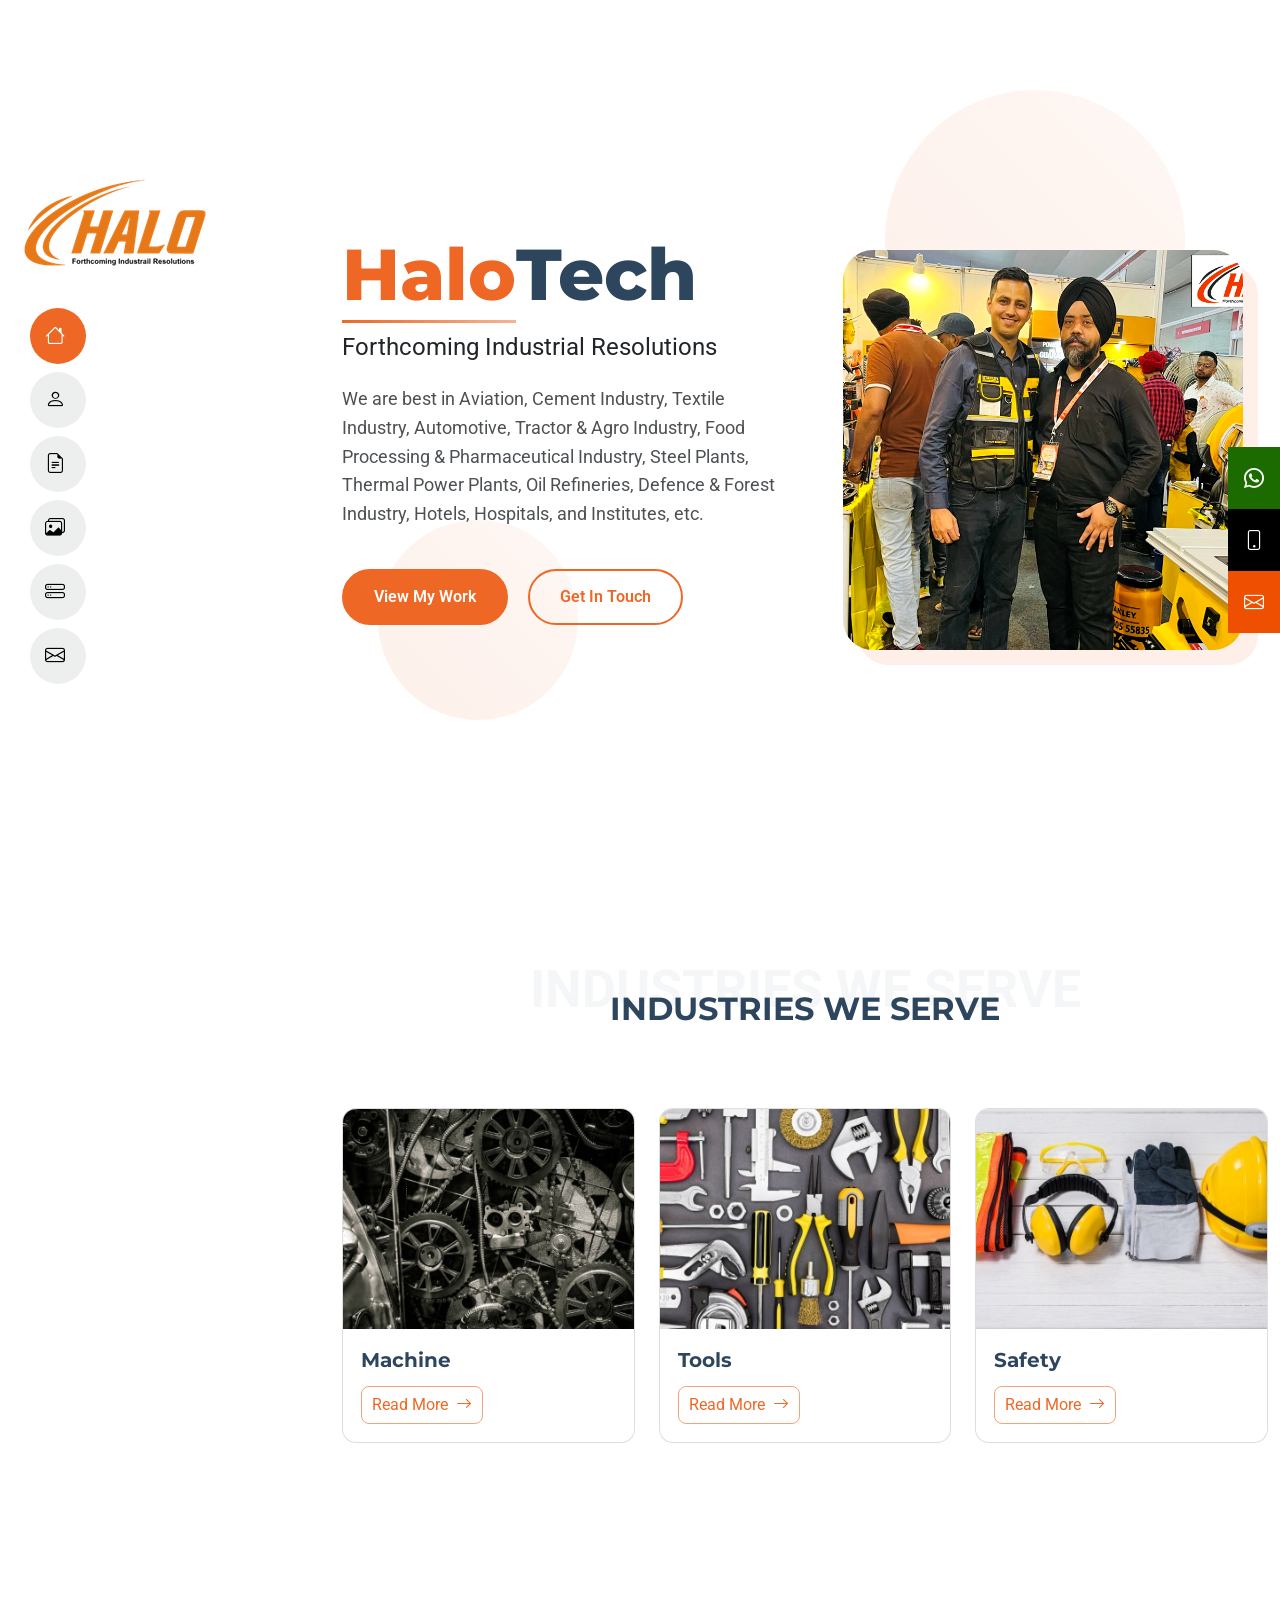
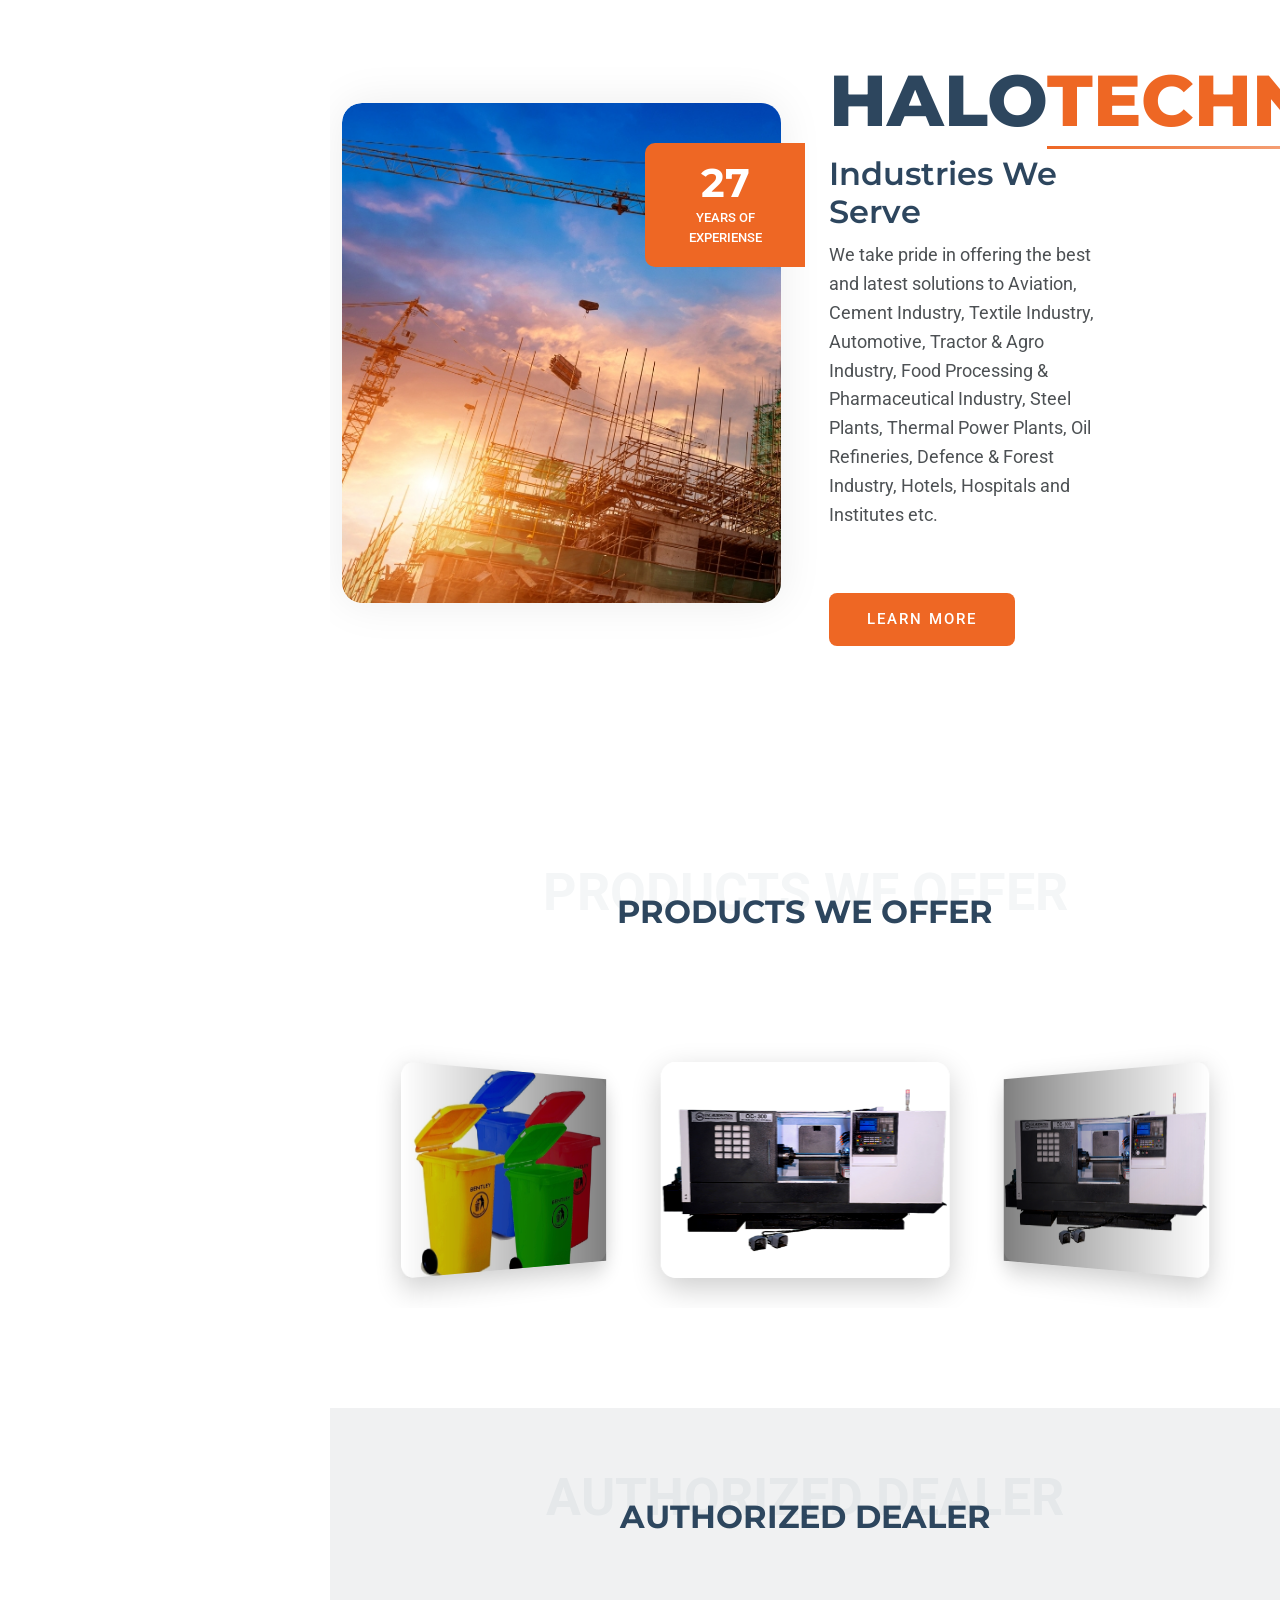
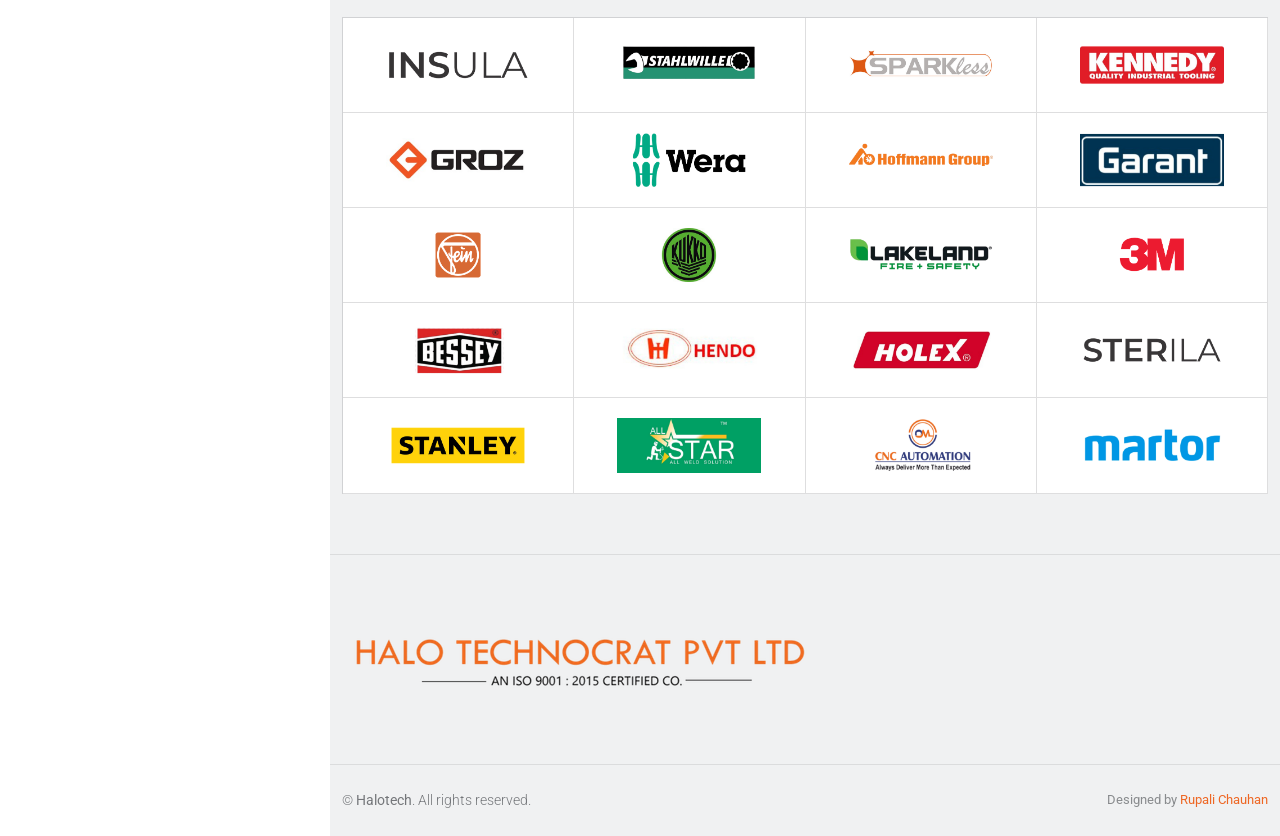
<file: index.html>
<!DOCTYPE html>
<html lang="en">

<head>
  <meta charset="utf-8">
  <meta content="width=device-width, initial-scale=1.0" name="viewport">
  <title>Halo Tech</title>
  <meta name="description" content="">
  <meta name="keywords" content="">

  <!-- Favicons -->
  <link href="assets/img/favicon.png" rel="icon">
  <link href="assets/img/apple-touch-icon.png" rel="apple-touch-icon">

  <!-- Fonts -->
  <link href="https://fonts.googleapis.com" rel="preconnect">
  <link href="https://fonts.gstatic.com" rel="preconnect" crossorigin>
  <link href="https://fonts.googleapis.com/css2?family=Roboto:ital,wght@0,100;0,300;0,400;0,500;0,700;0,900;1,100;1,300;1,400;1,500;1,700;1,900&family=Montserrat:ital,wght@0,100;0,200;0,300;0,400;0,500;0,600;0,700;0,800;0,900;1,100;1,200;1,300;1,400;1,500;1,600;1,700;1,800;1,900&family=Raleway:ital,wght@0,100;0,200;0,300;0,400;0,500;0,600;0,700;0,800;0,900;1,100;1,200;1,300;1,400;1,500;1,600;1,700;1,800;1,900&display=swap" rel="stylesheet">

  <!-- Vendor CSS Files -->
  <link href="assets/vendor/bootstrap/css/bootstrap.min.css" rel="stylesheet">
  <link href="assets/vendor/bootstrap-icons/bootstrap-icons.css" rel="stylesheet">
  <link href="assets/vendor/aos/aos.css" rel="stylesheet">
  <link href="assets/vendor/swiper/swiper-bundle.min.css" rel="stylesheet">

  <!-- Main CSS File -->
  <link href="assets/css/main.css" rel="stylesheet">

 
</head>

<body class="index-page">

<style>

.icon-bar {

  position: fixed;
  Right: 0%;

  top: 60%;

  -webkit-transform: translateY(-50%);

  -ms-transform: translateY(-50%);

  transform: translateY(-50%);

  z-index: 2000;

}



.icon-bar a {

  display: block;

  text-align: center;

  padding: 16px;

  transition: all 0.3s ease;

  color: white;

  font-size: 20px;

}



.icon-bar a: hover {

  background-color: #000;

}



.whatsapp {

  background: #1C6B00;

  color: #000;

}



.phone {

  background: #000;

  color: white;

}


.envelope {

  background: #EE4F00;

  color: white;

}

</style>

<div class="icon-bar">
  <a href="https://api.whatsapp.com/send?phone=919356383393" class="whatsapp"><i class="bi bi-whatsapp"></i></a> 
  <a href="tel:+919356383393" class="phone"><i class="bi bi-phone"></i></a> 
  <a href="mailto:info@halotech.in" class="envelope"><i class="bi bi-envelope"></i></a> 

</div>
   <header id="header" class="header d-flex flex-column justify-content-center">
      <a href="index.html" class=" d-flex align-items-center mb-4">
        <!-- Uncomment the line below if you also wish to use an image logo -->
         <img src="assets/img/logo/logo.png" alt=""> 
      </a>
    <i class="header-toggle d-xl-none bi bi-list"></i>
    <div class="header-container d-flex flex-column align-items-start"> 
    <nav id="navmenu" class="navmenu">
      <ul>
        <li><a href="index.html" class="active"><i class="bi bi-house navicon"></i><span>Home</span></a></li>
        <li><a href="about.html"><i class="bi bi-person navicon"></i><span>About</span></a></li>
        <li><a href="automation.html"><i class="bi bi-file-earmark-text navicon"></i><span>Automation</span></a></li>
        <li><a href="gallery.html"><i class="bi bi-images navicon"></i><span>Display Gallery</span></a></li>
        <li ><a href="weldingmachine.html"><i class="bi bi-hdd-stack navicon"></i><span>Services</span></a></li>
		
        <li><a href="contact.html"><i class="bi bi-envelope navicon"></i><span>Contact</span></a></li>
      </ul>
    </nav>
    </div>
  </header>
  <main class="main">
  
    <!-- Hero Section -->
    <section id="hero" class="hero section">
      <div class="background-elements">
        <div class="bg-circle circle-1"></div>
        <div class="bg-circle circle-2"></div>
      </div>

      <div class="hero-content">
        <div class="container">
          <div class="row align-items-center">
            <div class="col-lg-6" data-aos="fade-right" data-aos-delay="100">
              <div class="hero-text">
                <h1><span class="accent-text">Halo</span>Tech</h1>
                <p class="lead" ><b>Forthcoming Industrial Resolutions </b></p>
                <p class="description">We are best in Aviation, Cement Industry, Textile Industry, Automotive, Tractor & Agro Industry, Food Processing & Pharmaceutical Industry,
				Steel Plants, Thermal Power Plants, Oil Refineries, Defence & Forest Industry, Hotels, Hospitals, and Institutes, etc.</p>
                <div class="hero-actions">
                  <a href="gallery.html" class="btn btn-primary">View My Work</a>
                  <a href="contact.html" class="btn btn-outline">Get In Touch</a>
                </div>
			</div>
            </div>

            <div class="col-lg-6" data-aos="fade-left" da
				ta-aos-delay="200">
              <div class="hero-visual">
                <div class="profile-container">
                  <div class="profile-background"></div>
                  <img src="assets/img/tradeshow/15.png" class="profile-image">
                </div>
              </div>
            </div>
          </div>
        </div>
      </div>
    </section><!-- /Hero Section -->
    <!-- Latest Posts Section -->
    <section id="latest-posts" class="latest-posts section">

      <!-- Section Title -->
      <div class="container section-title" data-aos="fade-up">
        <span class="description-title">Industries We Serve</span>
        <h2>Industries We Serve</h2>
       
      </div><!-- End Section Title -->

      <div class="container" data-aos="fade-up" data-aos-delay="100">
        <div class="row gy-4 align-items-stretch">
          <div class="col-lg-4" data-aos="fade-up" data-aos-delay="200">
            <article class="card-post h-100">
              <div class="post-img position-relative overflow-hidden">
                <img src="assets/img/categories/4.jpg" class="img-fluid w-100" alt="Post image" loading="lazy">
              </div>
              <div class="content">
                
                <h3 class="title">Machine</h3>
                <a href="blog-details.html" class="readmore"><span>Read More</span><i class="bi bi-arrow-right"></i></a>
              </div>
            </article>
          </div><!-- End Grid Post -->

          <div class="col-lg-4" data-aos="fade-up" data-aos-delay="250">
            <article class="card-post h-100">
              <div class="post-img position-relative overflow-hidden">
                <img src="assets/img/categories/6.jpg" class="img-fluid w-100" alt="Post image" loading="lazy">
              </div>
              <div class="content">
               
                <h3 class="title">Tools</h3>
                <a href="blog-details.html" class="readmore"><span>Read More</span><i class="bi bi-arrow-right"></i></a>
              </div>
            </article>
          </div><!-- End Grid Post -->

          <div class="col-lg-4" data-aos="fade-up" data-aos-delay="300">
            <article class="card-post h-100">
              <div class="post-img position-relative overflow-hidden">
                <img src="assets/img/categories/3.jpg"class="img-fluid w-100" alt="Post image" loading="lazy">
              </div>
              <div class="content">
               
                <h3 class="title">Safety</h3>
                <a href="blog-details.html" class="readmore"><span>Read More</span><i class="bi bi-arrow-right"></i></a>
              </div>
            </article>
          </div><!-- End Grid Post -->
        </div>
      </div>
    </section><!-- /Latest Posts Section -->
	
	<!-- About Section -->
    <section id="about" class="about section hero section">

      <div class="container" data-aos="fade-up" data-aos-delay="100">
 <div class="hero-content">
        <div class="row g-5 align-items-center">
		
          <div class="col-lg-6 position-relative">
            <div class="about-img" data-aos="fade-right">
              <img src="assets/img/about/about.jpg" style="height:500px; width:650px;" alt="">
            </div>
            
            <div class="projects-badge" data-aos="fade-left">
                 <h2>27</h2>
              <p>Years of<br>Experiense</p>
            </div>
          </div>
		  <div class="col-lg-4 hero-text" data-aos="fade-left">
            <h1>HALO<span class="accent-text">TECHNO</span></h1>
                <h2>Industries We Serve</h2>
                <p class="description">We take pride in offering the best and latest solutions to Aviation, Cement Industry, Textile Industry, Automotive, Tractor & Agro Industry, Food Processing & Pharmaceutical Industry, Steel Plants, Thermal Power Plants, Oil Refineries, Defence & Forest Industry, Hotels, Hospitals and Institutes etc.</p>
				<a href="about.html" class="btn btn-primary btn-lg mt-4" data-aos="fade-up" data-aos-delay="300">Learn More</a>
           </div>
		   </div>
		   </div>
          </div>
        </div>

      </div>

    </section><!-- /About Section -->
	
<!-- Gallery Slider Section -->
    <section id="gallery-slider" class="gallery-slider section">
  <!-- Section Title -->
 
      <div class="container section-title" data-aos="fade-up">
	    <span class="description-title">Products We Offer</span>
        <h2>Products We Offer</h2>
        
		</div><!-- End Section Title -->
      <div class="container" data-aos="fade-up" data-aos-delay="100">

        <div class="gallery-container">
          <div class="swiper init-swiper">
            <script type="application/json" class="swiper-config">
              {
                "loop": true,
                "speed": 800,
                "autoplay": {
                  "delay": 4000
                },
                "effect": "coverflow",
                "grabCursor": true,
                "centeredSlides": true,
                "slidesPerView": "auto",
                "coverflowEffect": {
                  "rotate": 50,
                  "stretch": 0,
                  "depth": 100,
                  "modifier": 1,
                  "slideShadows": true
                },
                "pagination": {
                  "el": ".swiper-pagination",
                  "type": "bullets",
                  "clickable": true
                },
                "navigation": {
                  "nextEl": ".swiper-button-next",
                  "prevEl": ".swiper-button-prev"
                },
                "breakpoints": {
                  "320": {
                    "slidesPerView": 1,
                    "spaceBetween": 10
                  },
                  "768": {
                    "slidesPerView": 2,
                    "spaceBetween": 20
                  },
                  "1024": {
                    "slidesPerView": 3,
                    "spaceBetween": 30
                  }
                }
              }
            </script>
            <div class="swiper-wrapper">
              <div class="swiper-slide">
                <div class="gallery-item">
                  <div class="gallery-img">
                    <a class="glightbox" data-gallery="images-gallery" href="assets/img/products/2.png">
                      <img src="assets/img/products/2.png" class="img-fluid" alt="">
                      <div class="gallery-overlay">
                        <i class="bi bi-plus-circle"></i>
                      </div>
                    </a>
                  </div>
                </div>
              </div>
              <div class="swiper-slide">
                <div class="gallery-item">
                  <div class="gallery-img">
                    <a class="glightbox" data-gallery="images-gallery" href="assets/img/products/1.png">
                      <img src="assets/img/products/1.png" class="img-fluid" alt="">
                      <div class="gallery-overlay">
                        <i class="bi bi-plus-circle"></i>
                      </div>
                    </a>
                  </div>
                </div>
              </div>
              <div class="swiper-slide">
                <div class="gallery-item">
                  <div class="gallery-img">
                    <a class="glightbox" data-gallery="images-gallery" href="assets/img/products/3.png" >
                      <img src="assets/img/products/3.png" class="img-fluid" alt="">
                      <div class="gallery-overlay">
                        <i class="bi bi-plus-circle"></i>
                      </div>
                    </a>
                  </div>
                </div>
              </div>
              <div class="swiper-slide">
                <div class="gallery-item">
                  <div class="gallery-img">
                    <a class="glightbox" data-gallery="images-gallery" href="assets/img/products/4.png">
                      <img src="assets/img/products/4.png" class="img-fluid" alt="">
                      <div class="gallery-overlay">
                        <i class="bi bi-plus-circle"></i>
                      </div>
                    </a>
                  </div>
                </div>
              </div>
              <div class="swiper-slide">
                <div class="gallery-item">
                  <div class="gallery-img">
                    <a class="glightbox" data-gallery="images-gallery" href="assets/img/products/5.png">
                      <img src="assets/img/products/5.png" class="img-fluid" alt="">
                      <div class="gallery-overlay">
                        <i class="bi bi-plus-circle"></i>
                      </div>
                    </a>
                  </div>
                </div>
              </div>
              <div class="swiper-slide">
                <div class="gallery-item">
                  <div class="gallery-img">
                    <a class="glightbox" data-gallery="images-gallery" href="assets/img/products/torque/5.png">
                      <img src="assets/img/products/torque/5.png" class="img-fluid" alt="">
                      <div class="gallery-overlay">
                        <i class="bi bi-plus-circle"></i>
                      </div>
                    </a>
                  </div>
                </div>
              </div>
              <div class="swiper-slide">
                <div class="gallery-item">
                  <div class="gallery-img">
                    <a class="glightbox" data-gallery="images-gallery" href="assets/img/products/torque/4.png">
                      <img src="assets/img/products/torque/4.png" class="img-fluid" alt="">
                      <div class="gallery-overlay">
                        <i class="bi bi-plus-circle"></i>
                      </div>
                    </a>
                  </div>
                </div>
              </div>
              <div class="swiper-slide">
                <div class="gallery-item">
                  <div class="gallery-img">
                    <a class="glightbox" data-gallery="images-gallery" href="assets/img/products/torque/3.png">
                      <img src="assets/img/products/torque/3.png" class="img-fluid" alt="">
                      <div class="gallery-overlay">
                        <i class="bi bi-plus-circle"></i>
                      </div>
                    </a>
                  </div>
                </div>
              </div>
			  <div class="swiper-slide">
                <div class="gallery-item">
                  <div class="gallery-img">
                    <a class="glightbox" data-gallery="images-gallery" href="assets/img/products/torque/2.png">
                      <img src="assets/img/products/torque/2.png" class="img-fluid" alt="">
                      <div class="gallery-overlay">
                        <i class="bi bi-plus-circle"></i>
                      </div>
                    </a>
                  </div>
                </div>
              </div>
			  <div class="swiper-slide">
                <div class="gallery-item">
                  <div class="gallery-img">
                    <a class="glightbox" data-gallery="images-gallery" href="assets/img/products/torque/1.png">
                      <img src="assets/img/products/torque/1.png" class="img-fluid" alt="">
                      <div class="gallery-overlay">
                        <i class="bi bi-plus-circle"></i>
                      </div>
                    </a>
                  </div>
                </div>
              </div>
			  <div class="swiper-slide">
                <div class="gallery-item">
                  <div class="gallery-img">
                    <a class="glightbox" data-gallery="images-gallery" href="assets/img/products/stroage/3.png">
                      <img src="assets/img/products/stroage/3.png" class="img-fluid" alt="">
                      <div class="gallery-overlay">
                        <i class="bi bi-plus-circle"></i>
                      </div>
                    </a>
                  </div>
                </div>
              </div>
			  <div class="swiper-slide">
                <div class="gallery-item">
                  <div class="gallery-img">
                    <a class="glightbox" data-gallery="images-gallery" href="assets/img/products/stroage/2.png">
                      <img src="assets/img/products/stroage/2.png" class="img-fluid" alt="">
                      <div class="gallery-overlay">
                        <i class="bi bi-plus-circle"></i>
                      </div>
                    </a>
                  </div>
                </div>
              </div>
			  <div class="swiper-slide">
                <div class="gallery-item">
                  <div class="gallery-img">
                    <a class="glightbox" data-gallery="images-gallery" href="assets/img/products/stroage/4.png">
                      <img src="assets/img/products/stroage/4.png" class="img-fluid" alt="">
                      <div class="gallery-overlay">
                        <i class="bi bi-plus-circle"></i>
                      </div>
                    </a>
                  </div>
                </div>
              </div>
			  <div class="swiper-slide">
                <div class="gallery-item">
                  <div class="gallery-img">
                    <a class="glightbox" data-gallery="images-gallery" href="assets/img/products/stroage/5.png">
                      <img src="assets/img/products/stroage/5.png" class="img-fluid" alt="">
                      <div class="gallery-overlay">
                        <i class="bi bi-plus-circle"></i>
                      </div>
                    </a>
                  </div>
                </div>
              </div>
			  <div class="swiper-slide">
                <div class="gallery-item">
                  <div class="gallery-img">
                    <a class="glightbox" data-gallery="images-gallery" href="assets/img/products/stroage/6.png">
                      <img src="assets/img/products/stroage/6.png" class="img-fluid" alt="">
                      <div class="gallery-overlay">
                        <i class="bi bi-plus-circle"></i>
                      </div>
                    </a>
                  </div>
                </div>
              </div>
			  <div class="swiper-slide">
                <div class="gallery-item">
                  <div class="gallery-img">
                    <a class="glightbox" data-gallery="images-gallery" href="assets/img/products/stroage/7.png">
                      <img src="assets/img/products/stroage/7.png" class="img-fluid" alt="">
                      <div class="gallery-overlay">
                        <i class="bi bi-plus-circle"></i>
                      </div>
                    </a>
                  </div>
                </div>
              </div>
			  <div class="swiper-slide">
                <div class="gallery-item">
                  <div class="gallery-img">
                    <a class="glightbox" data-gallery="images-gallery" href="assets/img/products/stroage/8.png">
                      <img src="assets/img/products/stroage/8.png" class="img-fluid" alt="">
                      <div class="gallery-overlay">
                        <i class="bi bi-plus-circle"></i>
                      </div>
                    </a>
                  </div>
                </div>
              </div>
            </div>
         
          </div>
        </div>

      </div>

    </section><!-- /Gallery Slider Section -->

 <!-- Clients Section -->
    <section id="clients" class="clients section light-background">
	<!-- Section Title -->
       <div class="container section-title" data-aos="fade-up">
        <span class="description-title">AUTHORIZED DEALER</span>
        <h2>AUTHORIZED DEALER</h2>
      </div><!-- End Section Title -->

      <div class="container" data-aos="fade-up" data-aos-delay="100">

        <div class="row g-0 clients-wrap">

          <div class="col-xl-3 col-md-4 client-logo">
            <img src="assets/img/dealers/1.png" class="img-fluid" alt="">
          </div><!-- End Client Item -->

          <div class="col-xl-3 col-md-4 client-logo">
            <img src="assets/img/dealers/2.png" class="img-fluid" alt="">
          </div><!-- End Client Item -->

          <div class="col-xl-3 col-md-4 client-logo">
            <img src="assets/img/dealers/3.png" class="img-fluid" alt="">
          </div><!-- End Client Item -->

          <div class="col-xl-3 col-md-4 client-logo">
            <img src="assets/img/dealers/4.png" class="img-fluid" alt="">
          </div><!-- End Client Item -->

          <div class="col-xl-3 col-md-4 client-logo">
            <img src="assets/img/dealers/5.png" class="img-fluid" alt="">
          </div><!-- End Client Item -->

          <div class="col-xl-3 col-md-4 client-logo">
            <img src="assets/img/dealers/6.png" class="img-fluid" alt="">
          </div><!-- End Client Item -->

          <div class="col-xl-3 col-md-4 client-logo">
            <img src="assets/img/dealers/7.png" class="img-fluid" alt="">
          </div><!-- End Client Item -->

          <div class="col-xl-3 col-md-4 client-logo">
            <img src="assets/img/dealers/8.png" class="img-fluid" alt="">
          </div><!-- End Client Item -->
		  
		   <div class="col-xl-3 col-md-4 client-logo">
            <img src="assets/img/dealers/9.png" class="img-fluid" alt="">
          </div><!-- End Client Item -->

          <div class="col-xl-3 col-md-4 client-logo">
            <img src="assets/img/dealers/10.png" class="img-fluid" alt="">
          </div><!-- End Client Item -->

          <div class="col-xl-3 col-md-4 client-logo">
            <img src="assets/img/dealers/11.png" class="img-fluid" alt="">
          </div><!-- End Client Item -->

          <div class="col-xl-3 col-md-4 client-logo">
            <img src="assets/img/dealers/12.png" class="img-fluid" alt="">
          </div><!-- End Client Item -->

          <div class="col-xl-3 col-md-4 client-logo">
            <img src="assets/img/dealers/13.png" class="img-fluid" alt="">
          </div><!-- End Client Item -->

          <div class="col-xl-3 col-md-4 client-logo">
            <img src="assets/img/dealers/14.png" class="img-fluid" alt="">
          </div><!-- End Client Item -->

          <div class="col-xl-3 col-md-4 client-logo">
            <img src="assets/img/dealers/15.png" class="img-fluid" alt="">
          </div><!-- End Client Item -->

          <div class="col-xl-3 col-md-4 client-logo">
            <img src="assets/img/dealers/16.png" class="img-fluid" alt="">
          </div><!-- End Client Item -->
		  
		      <div class="col-xl-3 col-md-4 client-logo">
            <img src="assets/img/dealers/17.png" class="img-fluid" alt="">
          </div><!-- End Client Item -->
		  
		   <div class="col-xl-3 col-md-4 client-logo">
            <img src="assets/img/dealers/18.png" class="img-fluid" alt="">
          </div><!-- End Client Item -->
		  
		   <div class="col-xl-3 col-md-4 client-logo">
            <img src="assets/img/dealers/19.png" class="img-fluid" alt="">
          </div><!-- End Client Item -->
		  
		   <div class="col-xl-3 col-md-4 client-logo">
            <img src="assets/img/dealers/20.png" class="img-fluid" alt="">
          </div><!-- End Client Item -->
        </div>
      </div>
    </section><!-- /Clients Section -->
  </main>
 <footer id="footer" class="footer position-relative light-background">

    <div class="container">
      <div class="row gy-5">

        <div class="col-lg-4">
          <div class="footer-brand">
            <a href="index.html" class="logo d-flex align-items-center mb-3">
              <img src="assets/img/logo/white-logo.png" alt="" style="width: stretch;"> 
			  <p> </p>
            </a>
       </div>
    </div>

    <div class="footer-bottom">
      <div class="container">
        <div class="row">
          <div class="col-12">
            <div class="footer-bottom-content">
              <p class="mb-0">© <strong>Halotech</strong>. All rights reserved.</p>
              <div class="credits">
                
                Designed by <a href="https://rcmasoun.github.io/Rupali_portfolio/">Rupali Chauhan</a> 
              </div>
            </div>
          </div>
        </div>
      </div>
    </div>
</div>
</div>
  </footer>
  <!-- Scroll Top -->
  <a href="#" id="scroll-top" class="scroll-top d-flex align-items-center justify-content-center"><i class="bi bi-arrow-up-short"></i></a>

  <!-- Preloader -->
  <div id="preloader"></div>

  <!-- Vendor JS Files -->
  <script src="assets/vendor/bootstrap/js/bootstrap.bundle.min.js"></script>
  <script src="assets/vendor/php-email-form/validate.js"></script>
  <script src="assets/vendor/aos/aos.js"></script>
  <script src="assets/vendor/swiper/swiper-bundle.min.js"></script>
  <script src="assets/vendor/purecounter/purecounter_vanilla.js"></script>

  <!-- Main JS File -->
  <script src="assets/js/main.js"></script>

</body>

</html>
</file>
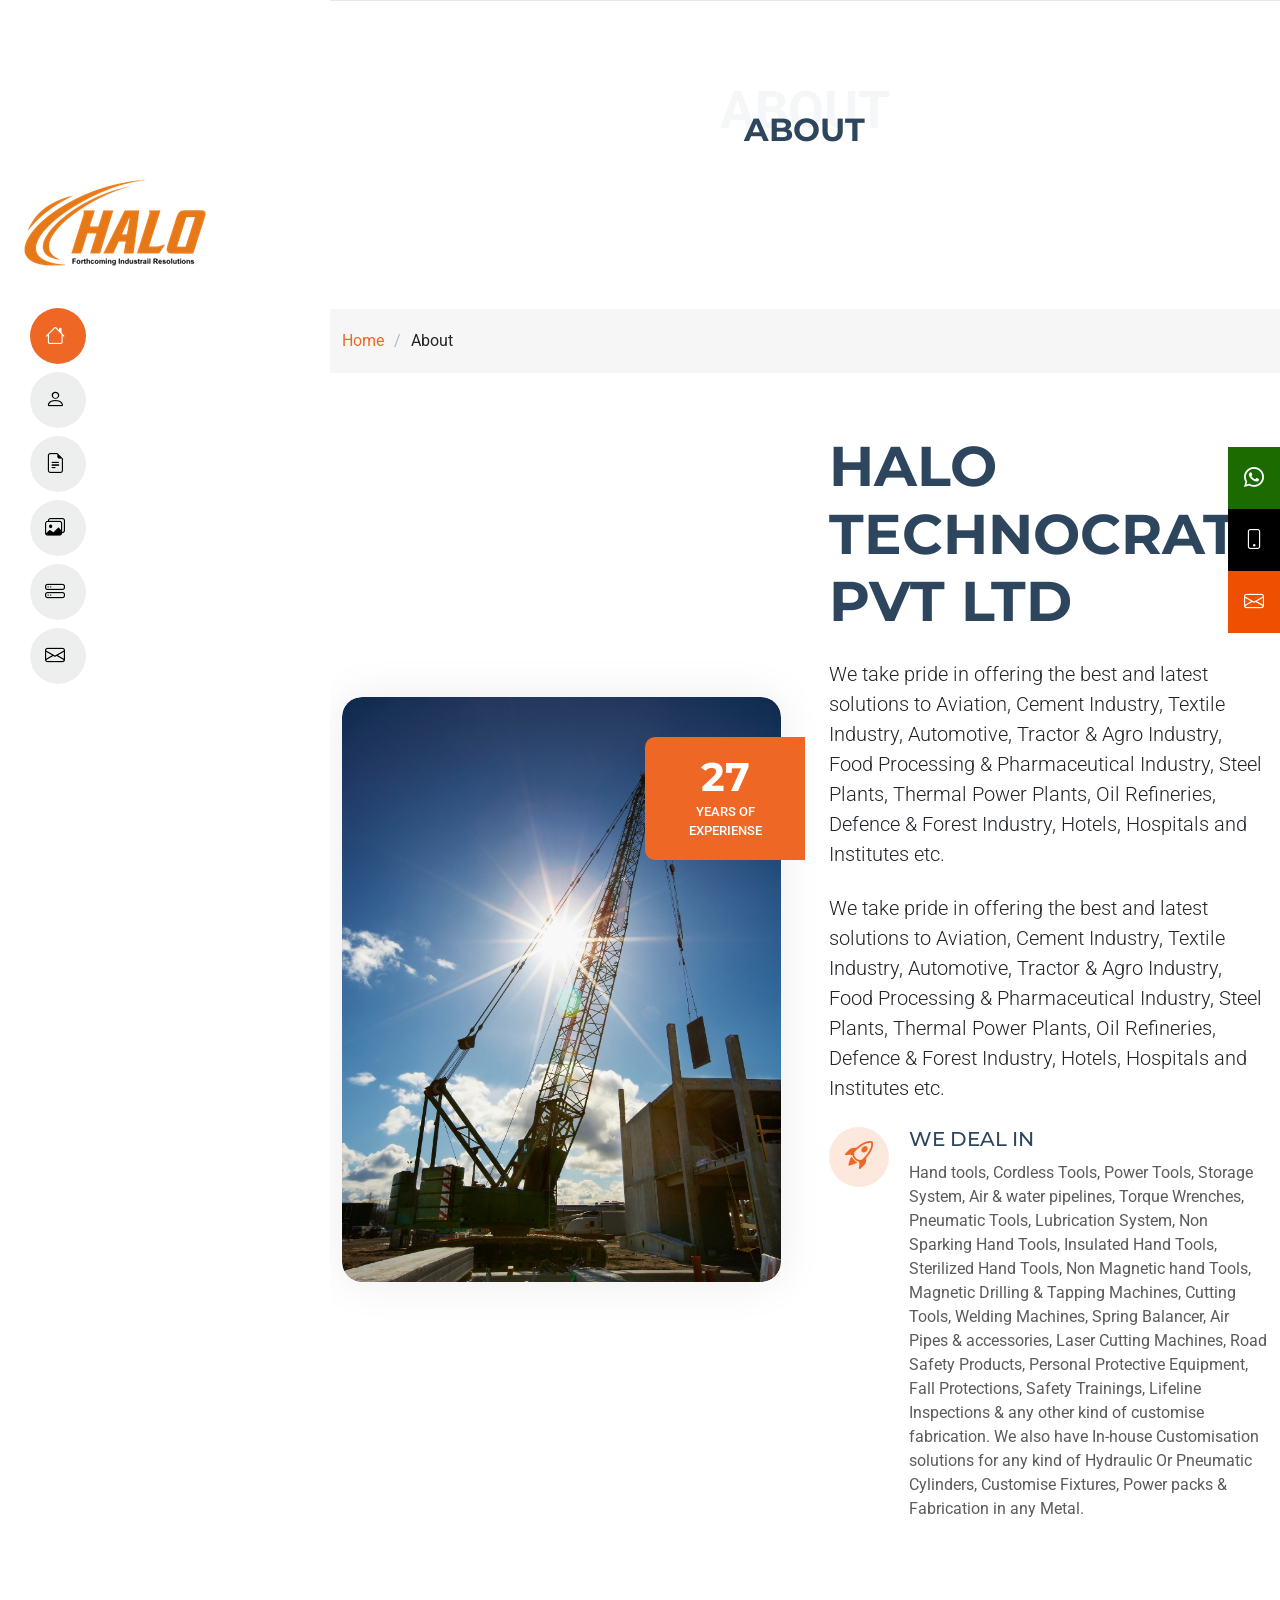
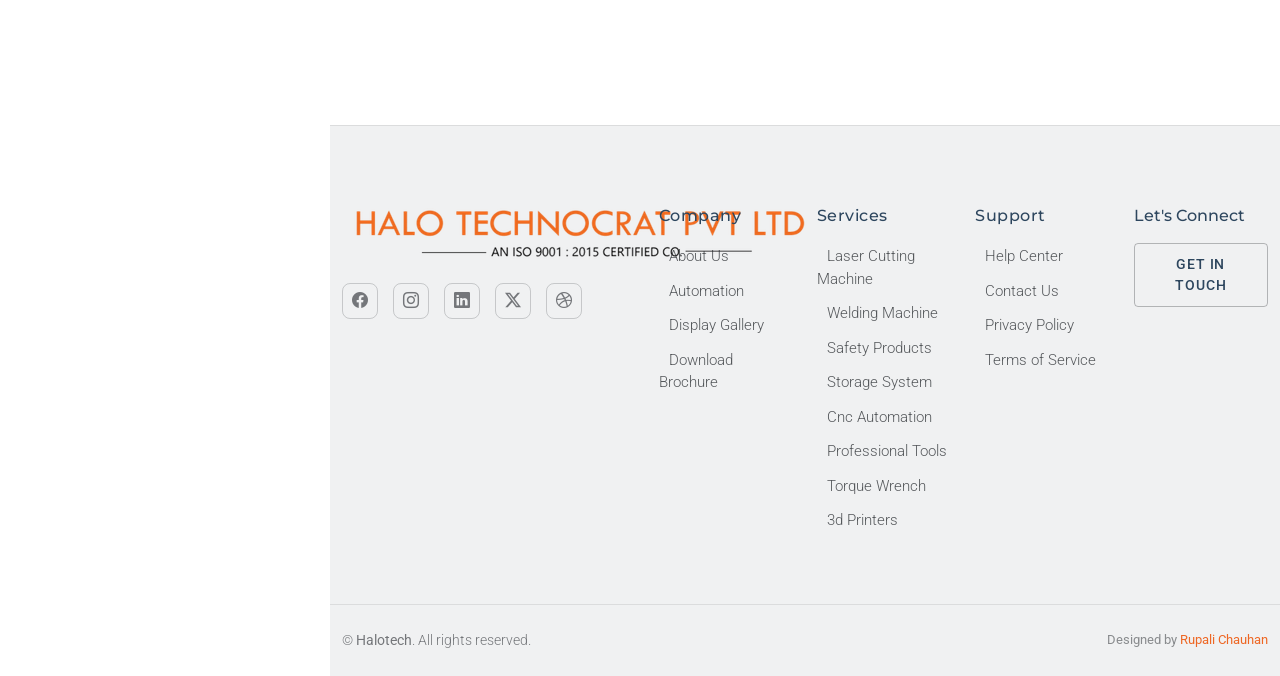
<file: about.html>
<!DOCTYPE html>
<html lang="en">

<head>
  <meta charset="utf-8">
  <meta content="width=device-width, initial-scale=1.0" name="viewport">
  <title>Halo Tech</title>
  <meta name="description" content="">
  <meta name="keywords" content="">

  <!-- Favicons -->
  <link href="assets/img/favicon.png" rel="icon">
  <link href="assets/img/apple-touch-icon.png" rel="apple-touch-icon">

  <!-- Fonts -->
  <link href="https://fonts.googleapis.com" rel="preconnect">
  <link href="https://fonts.gstatic.com" rel="preconnect" crossorigin>
  <link href="https://fonts.googleapis.com/css2?family=Roboto:ital,wght@0,100;0,300;0,400;0,500;0,700;0,900;1,100;1,300;1,400;1,500;1,700;1,900&family=Montserrat:ital,wght@0,100;0,200;0,300;0,400;0,500;0,600;0,700;0,800;0,900;1,100;1,200;1,300;1,400;1,500;1,600;1,700;1,800;1,900&family=Raleway:ital,wght@0,100;0,200;0,300;0,400;0,500;0,600;0,700;0,800;0,900;1,100;1,200;1,300;1,400;1,500;1,600;1,700;1,800;1,900&display=swap" rel="stylesheet">

  <!-- Vendor CSS Files -->
  <link href="assets/vendor/bootstrap/css/bootstrap.min.css" rel="stylesheet">
  <link href="assets/vendor/bootstrap-icons/bootstrap-icons.css" rel="stylesheet">
  <link href="assets/vendor/aos/aos.css" rel="stylesheet">
  <link href="assets/vendor/swiper/swiper-bundle.min.css" rel="stylesheet">

  <!-- Main CSS File -->
  <link href="assets/css/main.css" rel="stylesheet">
</head>

<body class="index-page">

<style>

.icon-bar {

  position: fixed;
  Right: 0%;

  top: 60%;

  -webkit-transform: translateY(-50%);

  -ms-transform: translateY(-50%);

  transform: translateY(-50%);

  z-index: 2000;

}



.icon-bar a {

  display: block;

  text-align: center;

  padding: 16px;

  transition: all 0.3s ease;

  color: white;

  font-size: 20px;

}



.icon-bar a: hover {

  background-color: #000;

}



.whatsapp {

  background: #1C6B00;

  color: #000;

}



.phone {

  background: #000;

  color: white;

}


.envelope {

  background: #EE4F00;

  color: white;

}

</style>

<div class="icon-bar">

  <a href="https://api.whatsapp.com/send?phone=919356383393" class="whatsapp"><i class="bi bi-whatsapp"></i></a> 

  <a href="tel:+919356383393" class="phone"><i class="bi bi-phone"></i></a> 

  <a href="mailto:info@halotech.in" class="envelope"><i class="bi bi-envelope"></i></a> 

</div>


  
  
   <header id="header" class="header d-flex flex-column justify-content-center">
      <a href="index.html" class=" d-flex align-items-center mb-4">
        <!-- Uncomment the line below if you also wish to use an image logo -->
         <img src="assets/img/logo/logo.png" alt=""> 
        
      </a>
    <i class="header-toggle d-xl-none bi bi-list"></i>

    <div class="header-container d-flex flex-column align-items-start">
     
	  
    <nav id="navmenu" class="navmenu">
      <ul>
        <li><a href="index.html" class="active"><i class="bi bi-house navicon"></i><span>Home</span></a></li>
        <li><a href="about.html"><i class="bi bi-person navicon"></i><span>About</span></a></li>
        <li><a href="automation.html"><i class="bi bi-file-earmark-text navicon"></i><span>Automation</span></a></li>
        <li><a href="gallery.html"><i class="bi bi-images navicon"></i><span>Display Gallery</span></a></li>
        <li ><a href="weldingmachine.html"><i class="bi bi-hdd-stack navicon"></i><span>Services</span></a></li>
		
        <li><a href="contact.html"><i class="bi bi-envelope navicon"></i><span>Contact</span></a></li>
      </ul>
    </nav>

    

    </div>

  </header>




  <main class="main">

    <!-- Page Title -->
    <div class="page-title">
      <div class="heading">
        <div class="container">
          <div class="row d-flex justify-content-center text-center">
            <div class="col-lg-8">
				<div class="container section-title aos-init aos-animate" data-aos="fade-up">
        <span class="description-title">About</span>
        <h2>About</h2>
      </div>
             
            </div>
          </div>
        </div>
      </div>
      <nav class="breadcrumbs">
        <div class="container">
          <ol>
            <li><a href="index.html">Home</a></li>
            <li class="current">About</li>
          </ol>
        </div>
      </nav>
    </div><!-- End Page Title -->

    <!-- About Section -->
    <section id="about" class="about section">

      <div class="container" data-aos="fade-up" data-aos-delay="100">

        <div class="row g-5 align-items-center">
          <div class="col-lg-6 position-relative">
            <div class="about-img" data-aos="fade-right">
              <img src="assets/img/about/about-page.jpg" class="img-fluid" alt="">
            </div>
            
            <div class="projects-badge" data-aos="fade-left">
                 <h2>27</h2>
              <p>Years of<br>Experiense</p>
            </div>
          </div>

          <div class="col-lg-6" data-aos="fade-left">
            <h2 class="display-4 fw-bold mb-4">HALO TECHNOCRAT PVT LTD</h2>
            <p class="lead mb-4">We take pride in offering the best and latest solutions to Aviation, Cement Industry, Textile Industry, Automotive, Tractor & Agro Industry, Food Processing & Pharmaceutical Industry, Steel Plants, Thermal Power Plants, Oil Refineries, Defence & Forest Industry, Hotels, Hospitals and Institutes etc.</p>
<p class="lead mb-4">We take pride in offering the best and latest solutions to Aviation, Cement Industry, Textile Industry, Automotive, Tractor & Agro Industry, Food Processing & Pharmaceutical Industry, Steel Plants, Thermal Power Plants, Oil Refineries, Defence & Forest Industry, Hotels, Hospitals and Institutes etc.</p>

            <div class="features">
              <div class="feature-item mb-4" data-aos="fade-up">
                <div class="feature-icon">
                  <i class="bi bi-rocket-takeoff"></i>
                </div>
                <div class="feature-content">
                  <h4>WE DEAL IN</h4>
                  <p>Hand tools, Cordless Tools, Power Tools, Storage System, Air & water pipelines, Torque Wrenches, Pneumatic Tools, Lubrication System, Non Sparking Hand Tools, Insulated Hand Tools, Sterilized Hand Tools, Non Magnetic hand Tools, Magnetic Drilling & Tapping Machines, Cutting Tools, Welding Machines, Spring Balancer, Air Pipes & accessories, Laser Cutting Machines, Road Safety Products, Personal Protective Equipment, Fall Protections, Safety Trainings, Lifeline Inspections & any other kind of customise fabrication. We also have In-house Customisation solutions for any kind of Hydraulic Or Pneumatic Cylinders, Customise Fixtures, Power packs & Fabrication in any Metal.</p>
                </div>
              </div>
				
            </div>
          </div>
        </div>

      </div>

    </section><!-- /About Section -->
	<!-- Clients Section -->
    <section id="clients" class="clients team section">

     <!-- Section Title 
       <div class="container section-title" data-aos="fade-up">
        <span class="description-title">AUTHORIZED DEALER</span>
        <h2>AUTHORIZED DEALER</h2>
      </div><!-- End Section Title 

      <div class="container" data-aos="fade-up" data-aos-delay="100">

        <div class="swiper init-swiper">
          <script type="application/json" class="swiper-config">
            {
              "loop": true,
              "speed": 600,
              "autoplay": {
                "delay": 5000
              },
              "slidesPerView": "auto",
              "pagination": {
                "el": ".swiper-pagination",
                "type": "bullets",
                "clickable": true
              },
              "breakpoints": {
                "320": {
                  "slidesPerView": 2,
                  "spaceBetween": 40
                },
                "480": {
                  "slidesPerView": 3,
                  "spaceBetween": 60
                },
                "640": {
                  "slidesPerView": 4,
                  "spaceBetween": 80
                },
                "992": {
                  "slidesPerView": 6,
                  "spaceBetween": 120
                }
              }
            }
          </script>
          <div class="swiper-wrapper align-items-center">
           <div class=" row g-4"> <div class="col-lg-4 " data-aos="fade-up" data-aos-delay="200">
            <div class="team-member">
              <div class="member-image">
                <img src="assets/img/person/person-f-2.webp" class="img-fluid" alt="" loading="lazy">
                
              </div>
              <div class="member-info">
                <h4>Emma Rodriguez</h4>
                </div>
            </div><!-- End Team Member 
          </div></div>
            <div class=" row g-4"> <div class="col-lg-4 col-md-6" data-aos="fade-up" data-aos-delay="200">
            <div class="team-member">
              <div class="member-image">
                <img src="assets/img/person/person-f-2.webp" class="img-fluid" alt="" loading="lazy">
               
              </div>
              <div class="member-info">
                <h4>Emma Rodriguez</h4>
               </div>
            </div><!-- End Team Member 
          </div></div>
			  <div class="swiper-slide row g-4"> <div class="col-lg-4 col-md-6" data-aos="fade-up" data-aos-delay="200">
            <div class="team-member">
              <div class="member-image">
                <img src="assets/img/person/person-f-2.webp" class="img-fluid" alt="" loading="lazy">
                
              </div>
              <div class="member-info">
                <h4>Emma Rodriguez</h4>
               </div>
            </div><!-- End Team Member 
          </div></div>
            <div class="swiper-slide row g-4"> <div class="col-lg-4 col-md-6" data-aos="fade-up" data-aos-delay="200">
            <div class="team-member">
              <div class="member-image">
                <img src="assets/img/person/person-f-2.webp" class="img-fluid" alt="" loading="lazy">
              
              </div>
              <div class="member-info">
                <h4>Emma Rodriguez</h4>
                </div>
            </div><!-- End Team Member 
          </div></div>
		   <div class="swiper-slide"> <div class="col-lg-4 col-md-6" data-aos="fade-up" data-aos-delay="200">
            <div class="team-member">
              <div class="member-image">
                <img src="assets/img/person/person-f-2.webp" class="img-fluid" alt="" loading="lazy">
              
              </div>
              <div class="member-info">
                <h4>Emma Rodriguez</h4>
                </div>
            </div><!-- End Team Member 
          </div></div>
		   <div class="swiper-slide"> <div class="col-lg-4 col-md-6" data-aos="fade-up" data-aos-delay="200">
            <div class="team-member">
              <div class="member-image">
                <img src="assets/img/person/person-f-2.webp" class="img-fluid" alt="" loading="lazy">
              
              </div>
              <div class="member-info">
                <h4>Emma Rodriguez</h4>
                </div>
            </div><!-- End Team Member 
          </div></div>
		   <div class="swiper-slide"> <div class="col-lg-4 col-md-6" data-aos="fade-up" data-aos-delay="200">
            <div class="team-member">
              <div class="member-image">
                <img src="assets/img/person/person-f-2.webp" class="img-fluid" alt="" loading="lazy">
              
              </div>
              <div class="member-info">
                <h4>Emma Rodriguez</h4>
                </div>
            </div><!-- End Team Member 
          </div></div> <div class="swiper-slide"> <div class="col-lg-4 col-md-6" data-aos="fade-up" data-aos-delay="200">
            <div class="team-member">
              <div class="member-image">
                <img src="assets/img/person/person-f-2.webp" class="img-fluid" alt="" loading="lazy">
              
              </div>
              <div class="member-info">
                <h4>Emma Rodriguez</h4>
                </div>
            </div><!-- End Team Member 
          </div></div> <div class="swiper-slide"> <div class="col-lg-4 col-md-6" data-aos="fade-up" data-aos-delay="200">
            <div class="team-member">
              <div class="member-image">
                <img src="assets/img/person/person-f-2.webp" class="img-fluid" alt="" loading="lazy">
              
              </div>
              <div class="member-info">
                <h4>Emma Rodriguez</h4>
                </div>
            </div><!-- End Team Member 
          </div></div>
			
            
           
          </div>
         <!-- <div class="swiper-pagination"></div>
        </div>

      </div>

    </section><!-- /Clients Section -->

    <!-- Team Section 
    <section id="team" class="team section">

      <!-- Section Title 
      <div class="container section-title" data-aos="fade-up">
        <span class="description-title">Team</span>
        <h2>Team</h2>
      </div><!-- End Section Title 

      <div class="container" data-aos="fade-up" data-aos-delay="100">

        <div class="row g-4">

          <div class="col-lg-4 col-md-6" data-aos="fade-up" data-aos-delay="200">
            <div class="team-member">
              <div class="member-image">
                <img src="assets/img/person/person-f-2.webp" class="img-fluid" alt="" loading="lazy">
                <div class="social-overlay">
                  <div class="social-icons">
                    <a href="#"><i class="bi bi-linkedin"></i></a>
                    <a href="#"><i class="bi bi-twitter-x"></i></a>
                    <a href="#"><i class="bi bi-instagram"></i></a>
                  </div>
                </div>
              </div>
              <div class="member-info">
                <h4>Emma Rodriguez</h4>
                <span>Senior Developer</span>
                <p>Sed do eiusmod tempor incididunt ut labore et dolore magna aliqua. Ut enim ad minim veniam, quis nostrud exercitation.</p>
              </div>
            </div><!-- End Team Member 
          </div>

          <div class="col-lg-4 col-md-6" data-aos="fade-up" data-aos-delay="300">
            <div class="team-member">
              <div class="member-image">
                <img src="assets/img/person/person-m-7.webp" class="img-fluid" alt="" loading="lazy">
                <div class="social-overlay">
                  <div class="social-icons">
                    <a href="#"><i class="bi bi-linkedin"></i></a>
                    <a href="#"><i class="bi bi-twitter-x"></i></a>
                    <a href="#"><i class="bi bi-instagram"></i></a>
                  </div>
                </div>
              </div>
              <div class="member-info">
                <h4>Michael Torres</h4>
                <span>Creative Director</span>
                <p>Lorem ipsum dolor sit amet consectetur adipiscing elit. Pellentesque habitant morbi tristique senectus et netus.</p>
              </div>
            </div><!-- End Team Member 
          </div>

          <div class="col-lg-4 col-md-6" data-aos="fade-up" data-aos-delay="400">
            <div class="team-member">
              <div class="member-image">
                <img src="assets/img/person/person-f-11.webp" class="img-fluid" alt="" loading="lazy">
                <div class="social-overlay">
                  <div class="social-icons">
                    <a href="#"><i class="bi bi-linkedin"></i></a>
                    <a href="#"><i class="bi bi-twitter-x"></i></a>
                    <a href="#"><i class="bi bi-instagram"></i></a>
                  </div>
                </div>
              </div>
              <div class="member-info">
                <h4>Sarah Mitchell</h4>
                <span>Project Manager</span>
                <p>Ut enim ad minim veniam quis nostrud exercitation ullamco laboris nisi ut aliquip ex ea commodo consequat.</p>
              </div>
            </div><!-- End Team Member 
          </div>

         

        </div>

      </div>

    </section><!-- /Team Section -->

  </main>

   <footer id="footer" class="footer position-relative light-background">

    <div class="container">
      <div class="row gy-5">

        <div class="col-lg-4">
          <div class="footer-brand">
            <a href="index.html" class="logo d-flex align-items-center mb-3">
              <img src="assets/img/logo/white-logo.png" alt="" style="width: stretch;"> 
            </a>
          
            <div class="social-links mt-4">
              <a href="#" aria-label="Facebook"><i class="bi bi-facebook"></i></a>
              <a href="#" aria-label="Instagram"><i class="bi bi-instagram"></i></a>
              <a href="#" aria-label="LinkedIn"><i class="bi bi-linkedin"></i></a>
              <a href="#" aria-label="Twitter"><i class="bi bi-twitter-x"></i></a>
              <a href="#" aria-label="Dribbble"><i class="bi bi-dribbble"></i></a>
            </div>
          </div>
        </div>

        <div class="col-lg-6">
          <div class="footer-links-grid">
            <div class="row">
              <div class="col-6 col-md-4">
                <h5>Company</h5>
                <ul class="list-unstyled">
				<li><a href="about.html">About Us</a></li>
				 <li><a href="blog-details.html">Automation</a></li>
                <li><a href="search-results.html">Display Gallery</a></li>
			    <li><a href="author-profile.html">Download Brochure</a></li>
                </ul>
              </div>
              <div class="col-6 col-md-4">
                <h5>Services</h5>
                <ul class="list-unstyled">
                   <li><a href="lasercutting.html">Laser Cutting Machine</a></li>
                  <li><a href="weldingmachine.html">Welding Machine</a></li>
                  <li><a href="safetyproducts.html">Safety Products</a></li>
                  <li><a href="storagesystem.html">Storage System</a></li>
                  <li><a href="cncautomation.html">Cnc Automation</a></li>
				  <li><a href="professionaltools.html">Professional Tools</a></li>
                  <li><a href="torquewrench.html">Torque Wrench</a></li>
                  <li><a href="3dprinter.html">3d Printers</a></li>
                 
                </ul>
              </div>
              <div class="col-6 col-md-4">
                <h5>Support</h5>
                <ul class="list-unstyled">
                  <li><a href="#">Help Center</a></li>
                  <li><a href="#">Contact Us</a></li>
                  <li><a href="#">Privacy Policy</a></li>
                  <li><a href="#">Terms of Service</a></li>
                </ul>
              </div>
            </div>
          </div>
        </div>

        <div class="col-lg-2">
          <div class="footer-cta">
            <h5>Let's Connect</h5>
            <a href="contact.html" class="btn btn-outline">Get in Touch</a>
          </div>
        </div>

      </div>
    </div>

    <div class="footer-bottom">
      <div class="container">
        <div class="row">
          <div class="col-12">
            <div class="footer-bottom-content">
              <p class="mb-0">© <strong>Halotech</strong>. All rights reserved.</p>
              <div class="credits">
                
                Designed by <a href="https://rcmasoun.github.io/Rupali_portfolio/">Rupali Chauhan</a> 
              </div>
            </div>
          </div>
        </div>
      </div>
    </div>

  </footer>

  <!-- Scroll Top -->
  <a href="#" id="scroll-top" class="scroll-top d-flex align-items-center justify-content-center"><i class="bi bi-arrow-up-short"></i></a>

  <!-- Preloader -->
  <div id="preloader"></div>

  <!-- Vendor JS Files -->
  <script src="assets/vendor/bootstrap/js/bootstrap.bundle.min.js"></script>
  <script src="assets/vendor/php-email-form/validate.js"></script>
  <script src="assets/vendor/aos/aos.js"></script>
  <script src="assets/vendor/swiper/swiper-bundle.min.js"></script>
  <script src="assets/vendor/purecounter/purecounter_vanilla.js"></script>

  <!-- Main JS File -->
  <script src="assets/js/main.js"></script>

</body>

</html>
</file>
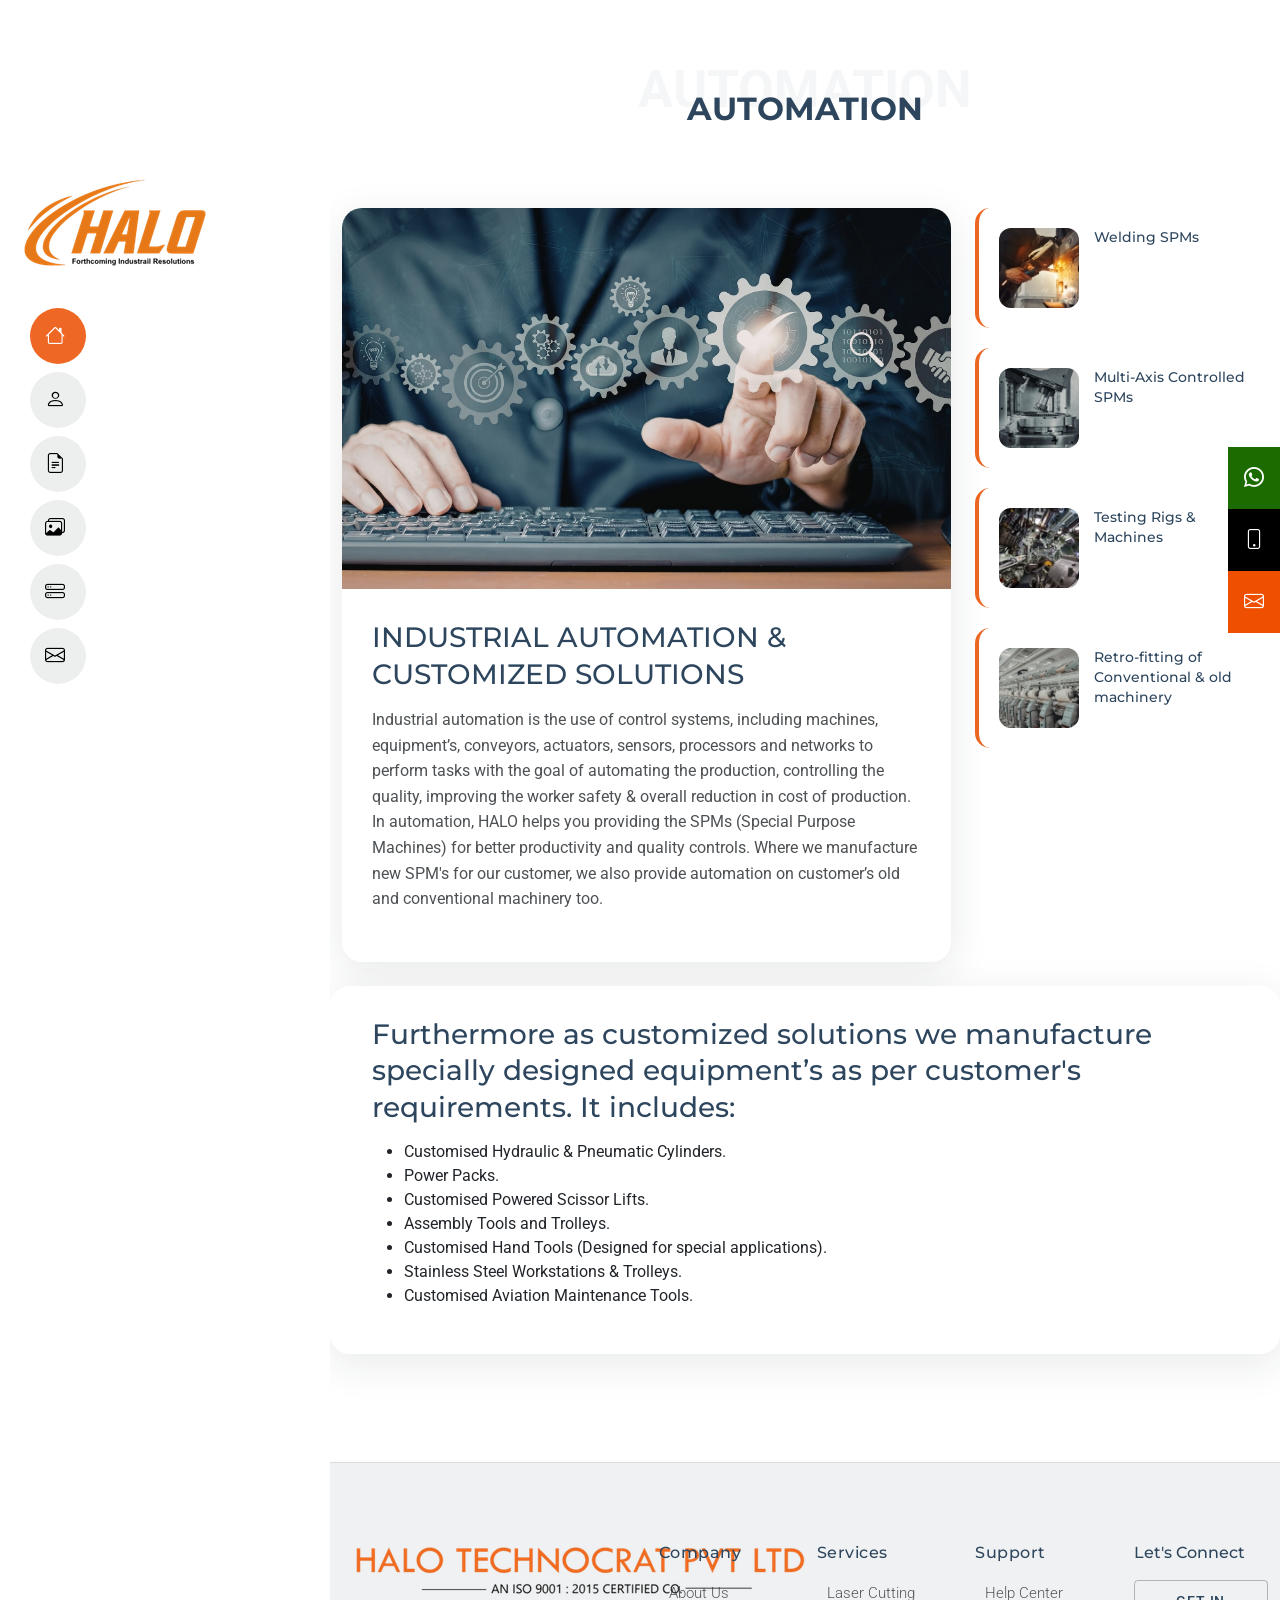
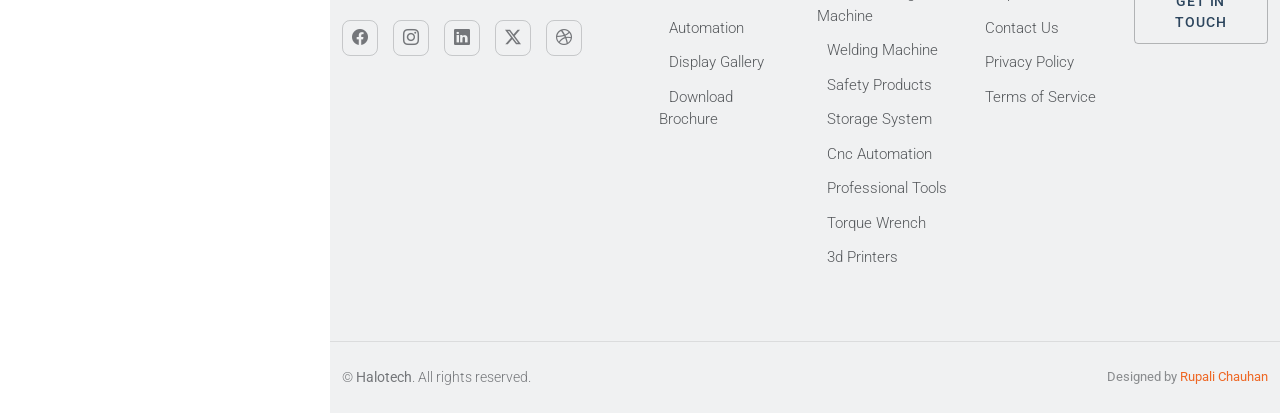
<file: automation.html>
<!DOCTYPE html>
<html lang="en">

<head>
  <meta charset="utf-8">
  <meta content="width=device-width, initial-scale=1.0" name="viewport">
  <title>Halo Tech</title>
  <meta name="description" content="">
  <meta name="keywords" content="">

  <!-- Favicons -->
  <link href="assets/img/favicon.png" rel="icon">
  <link href="assets/img/apple-touch-icon.png" rel="apple-touch-icon">

  <!-- Fonts -->
  <link href="https://fonts.googleapis.com" rel="preconnect">
  <link href="https://fonts.gstatic.com" rel="preconnect" crossorigin>
  <link href="https://fonts.googleapis.com/css2?family=Roboto:ital,wght@0,100;0,300;0,400;0,500;0,700;0,900;1,100;1,300;1,400;1,500;1,700;1,900&family=Montserrat:ital,wght@0,100;0,200;0,300;0,400;0,500;0,600;0,700;0,800;0,900;1,100;1,200;1,300;1,400;1,500;1,600;1,700;1,800;1,900&family=Raleway:ital,wght@0,100;0,200;0,300;0,400;0,500;0,600;0,700;0,800;0,900;1,100;1,200;1,300;1,400;1,500;1,600;1,700;1,800;1,900&display=swap" rel="stylesheet">

  <!-- Vendor CSS Files -->
  <link href="assets/vendor/bootstrap/css/bootstrap.min.css" rel="stylesheet">
  <link href="assets/vendor/bootstrap-icons/bootstrap-icons.css" rel="stylesheet">
  <link href="assets/vendor/aos/aos.css" rel="stylesheet">
  <link href="assets/vendor/swiper/swiper-bundle.min.css" rel="stylesheet">

  <!-- Main CSS File -->
  <link href="assets/css/main.css" rel="stylesheet">
</head>

<body class="index-page">

<style>

.icon-bar {

  position: fixed;
  Right: 0%;

  top: 60%;

  -webkit-transform: translateY(-50%);

  -ms-transform: translateY(-50%);

  transform: translateY(-50%);

  z-index: 2000;

}



.icon-bar a {

  display: block;

  text-align: center;

  padding: 16px;

  transition: all 0.3s ease;

  color: white;

  font-size: 20px;

}



.icon-bar a: hover {

  background-color: #000;

}



.whatsapp {

  background: #1C6B00;

  color: #000;

}



.phone {

  background: #000;

  color: white;

}


.envelope {

  background: #EE4F00;

  color: white;

}

</style>

<div class="icon-bar">

  <a href="https://api.whatsapp.com/send?phone=919356383393" class="whatsapp"><i class="bi bi-whatsapp"></i></a> 

  <a href="tel:+919356383393" class="phone"><i class="bi bi-phone"></i></a> 

  <a href="mailto:info@halotech.in" class="envelope"><i class="bi bi-envelope"></i></a> 

</div>


  
  
   <header id="header" class="header d-flex flex-column justify-content-center">
      <a href="index.html" class=" d-flex align-items-center mb-4">
        <!-- Uncomment the line below if you also wish to use an image logo -->
         <img src="assets/img/logo/logo.png" alt=""> 
        
      </a>
    <i class="header-toggle d-xl-none bi bi-list"></i>

    <div class="header-container d-flex flex-column align-items-start">
     
	  
    <nav id="navmenu" class="navmenu">
      <ul>
        <li><a href="index.html" class="active"><i class="bi bi-house navicon"></i><span>Home</span></a></li>
        <li><a href="about.html"><i class="bi bi-person navicon"></i><span>About</span></a></li>
        <li><a href="automation.html"><i class="bi bi-file-earmark-text navicon"></i><span>Automation</span></a></li>
        <li><a href="gallery.html"><i class="bi bi-images navicon"></i><span>Display Gallery</span></a></li>
        <li ><a href="weldingmachine.html"><i class="bi bi-hdd-stack navicon"></i><span>Services</span></a></li>
		
        <li><a href="contact.html"><i class="bi bi-envelope navicon"></i><span>Contact</span></a></li>
      </ul>
    </nav>

    

    </div>

  </header>



  <main class="main">
  
    <!-- Category Section Section -->
    <section id="category-section" class="category-section section">

      <!-- Section Title -->
      <div class="container section-title" data-aos="fade-up">
        <span class="description-title">AUTOMATION</span>
        <h2>Automation</h2>
        </div><!-- End Section Title -->

      <div class="container" data-aos="fade-up" data-aos-delay="100">
        <!-- Main Featured Post -->
        <div class="row gy-4 mb-5">
          <div class="col-lg-8">
            <article class="hero-post" data-aos="zoom-out" data-aos-delay="200">
              <div class="post-img">
                <img src="assets/img/automation.jpg" alt="" class="img-fluid" loading="lazy">
              </div>
              <div class="post-content">
               
                <h2 class="post-title">
                  <a href="blog-details.html">INDUSTRIAL AUTOMATION & CUSTOMIZED SOLUTIONS</a>
                </h2>
                <p class="post-excerpt">Industrial automation is the use of control systems, including machines, equipment’s, conveyors, actuators, sensors, processors and networks to perform tasks with the goal of automating the production, controlling the quality, improving the worker safety & overall reduction in cost of production.
In automation, HALO helps you providing the SPMs (Special Purpose Machines) for better productivity and quality controls. Where we manufacture new SPM's for our customer, we also provide automation on customer’s old and conventional machinery too.</p>
              
              </div>
            </article>
          </div>

          <div class="col-lg-4">
            <div class="sidebar-posts">
              <article class="sidebar-post" data-aos="fade-left" data-aos-delay="300">
                <div class="post-img">
                  <img src="assets/img/work/1.jpg" alt="" class="img-fluid" loading="lazy">
                </div>
                <div class="post-content">
                 
                  <h4 class="title">
                    <a href="blog-details.html">Welding SPMs</a>
                  </h4>
               
                </div>
              </article>

              <article class="sidebar-post" data-aos="fade-left" data-aos-delay="400">
                <div class="post-img">
                  <img src="assets/img/work/2.jpg" alt="" class="img-fluid" loading="lazy">
                </div>
                <div class="post-content">
                  
                  <h4 class="title">
                    <a href="blog-details.html">Multi-Axis Controlled SPMs</a>
                  </h4>
                 
                </div>
              </article>

              <article class="sidebar-post" data-aos="fade-left" data-aos-delay="500">
                <div class="post-img">
                  <img src="assets/img/work/3.jpg" alt="" class="img-fluid" loading="lazy">
                </div>
                <div class="post-content">
                
                  <h4 class="title">
                    <a href="blog-details.html">Testing Rigs & Machines</a>
                  </h4>
                 
                </div>
              </article>

              <article class="sidebar-post" data-aos="fade-left" data-aos-delay="600">
                <div class="post-img">
                  <img src="assets/img/work/4.jpg" alt="" class="img-fluid" loading="lazy">
                </div>
                <div class="post-content">
                 
                  <h4 class="title">
                    <a href="blog-details.html">Retro-fitting of Conventional & old machinery</a>
                  </h4>
                  
                </div>
              </article>
            </div>
          </div>
		  <article class="hero-post" data-aos="zoom-out" data-aos-delay="200">
		  <div class="post-content">
               
                <h2 class="post-title">
                  <a href="blog-details.html">Furthermore as customized solutions we manufacture specially designed equipment’s as per customer's requirements.
It includes:</a>
                </h2>
                <ul>
				<li>Customised Hydraulic & Pneumatic Cylinders.</li>
				<li>Power Packs.</li>
				<li>Customised Powered Scissor Lifts.</li>
				<li>Assembly Tools and Trolleys.</li>
				<li>Customised Hand Tools (Designed for special applications).</li>
				<li>Stainless Steel Workstations & Trolleys.</li>
				<li>Customised Aviation Maintenance Tools.</li></ul>
              </div>
			  </article>
        </div>

       
      </div>

    </section><!-- /Category Section Section -->


  </main>

 
   <footer id="footer" class="footer position-relative light-background">

    <div class="container">
      <div class="row gy-5">

        <div class="col-lg-4">
          <div class="footer-brand">
            <a href="index.html" class="logo d-flex align-items-center mb-3">
              <img src="assets/img/logo/white-logo.png" alt="" style="width: stretch;"> 
            </a>
          
            <div class="social-links mt-4">
              <a href="#" aria-label="Facebook"><i class="bi bi-facebook"></i></a>
              <a href="#" aria-label="Instagram"><i class="bi bi-instagram"></i></a>
              <a href="#" aria-label="LinkedIn"><i class="bi bi-linkedin"></i></a>
              <a href="#" aria-label="Twitter"><i class="bi bi-twitter-x"></i></a>
              <a href="#" aria-label="Dribbble"><i class="bi bi-dribbble"></i></a>
            </div>
          </div>
        </div>

        <div class="col-lg-6">
          <div class="footer-links-grid">
            <div class="row">
              <div class="col-6 col-md-4">
                <h5>Company</h5>
                <ul class="list-unstyled">
				<li><a href="about.html">About Us</a></li>
				 <li><a href="blog-details.html">Automation</a></li>
                <li><a href="search-results.html">Display Gallery</a></li>
			    <li><a href="author-profile.html">Download Brochure</a></li>
                </ul>
              </div>
              <div class="col-6 col-md-4">
                <h5>Services</h5>
                <ul class="list-unstyled">
                   <li><a href="lasercutting.html">Laser Cutting Machine</a></li>
                  <li><a href="weldingmachine.html">Welding Machine</a></li>
                  <li><a href="safetyproducts.html">Safety Products</a></li>
                  <li><a href="storagesystem.html">Storage System</a></li>
                  <li><a href="cncautomation.html">Cnc Automation</a></li>
				  <li><a href="professionaltools.html">Professional Tools</a></li>
                  <li><a href="torquewrench.html">Torque Wrench</a></li>
                  <li><a href="3dprinter.html">3d Printers</a></li>
                 
                </ul>
              </div>
              <div class="col-6 col-md-4">
                <h5>Support</h5>
                <ul class="list-unstyled">
                  <li><a href="#">Help Center</a></li>
                  <li><a href="#">Contact Us</a></li>
                  <li><a href="#">Privacy Policy</a></li>
                  <li><a href="#">Terms of Service</a></li>
                </ul>
              </div>
            </div>
          </div>
        </div>

        <div class="col-lg-2">
          <div class="footer-cta">
            <h5>Let's Connect</h5>
            <a href="contact.html" class="btn btn-outline">Get in Touch</a>
          </div>
        </div>

      </div>
    </div>

    <div class="footer-bottom">
      <div class="container">
        <div class="row">
          <div class="col-12">
            <div class="footer-bottom-content">
              <p class="mb-0">© <strong>Halotech</strong>. All rights reserved.</p>
              <div class="credits">
                
                Designed by <a href="https://rcmasoun.github.io/Rupali_portfolio/">Rupali Chauhan</a> 
              </div>
            </div>
          </div>
        </div>
      </div>
    </div>

  </footer>

  <!-- Scroll Top -->
  <a href="#" id="scroll-top" class="scroll-top d-flex align-items-center justify-content-center"><i class="bi bi-arrow-up-short"></i></a>

  <!-- Preloader -->
  <div id="preloader"></div>

  <!-- Vendor JS Files -->
  <script src="assets/vendor/bootstrap/js/bootstrap.bundle.min.js"></script>
  <script src="assets/vendor/php-email-form/validate.js"></script>
  <script src="assets/vendor/aos/aos.js"></script>
  <script src="assets/vendor/swiper/swiper-bundle.min.js"></script>
  <script src="assets/vendor/purecounter/purecounter_vanilla.js"></script>

  <!-- Main JS File -->
  <script src="assets/js/main.js"></script>

</body>

</html>
</file>
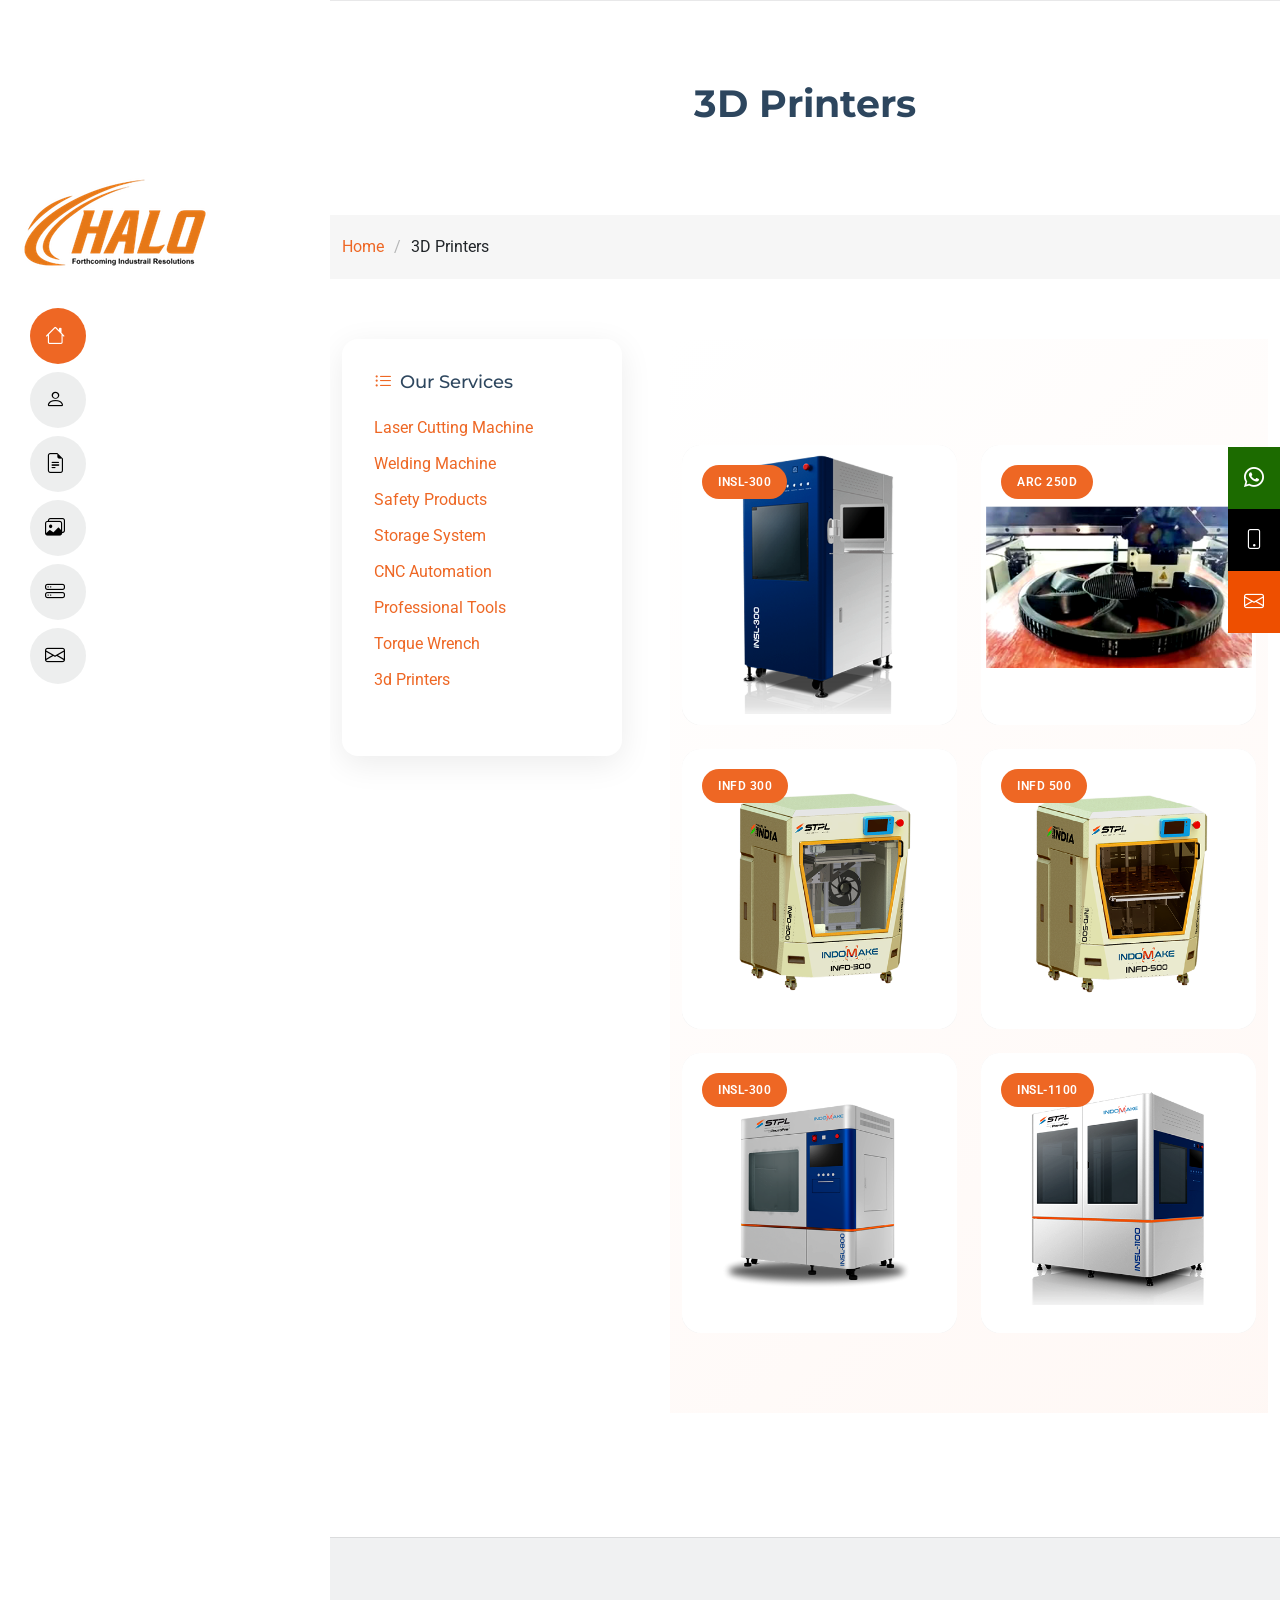
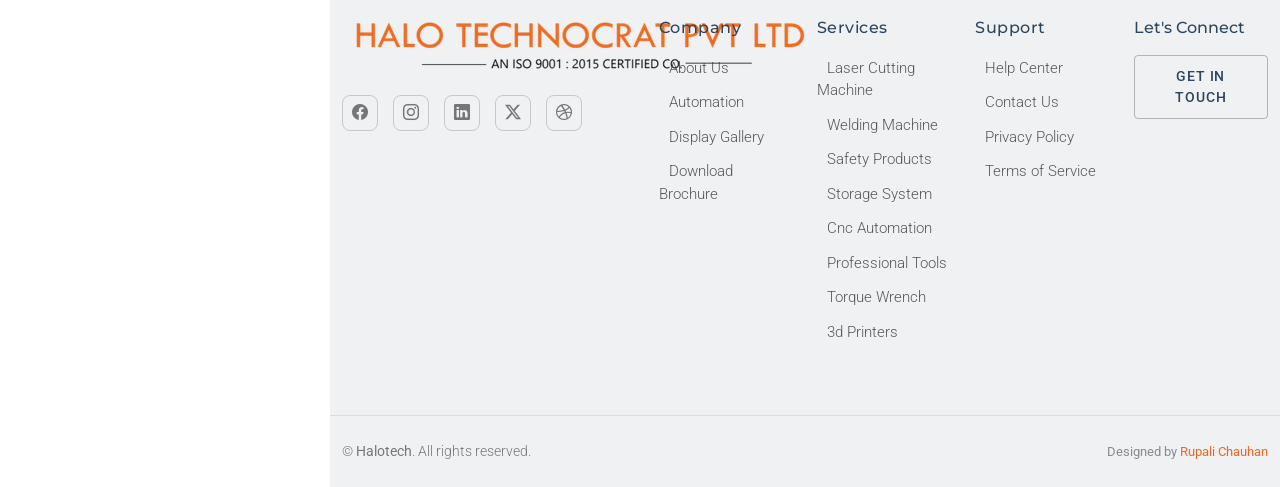
<file: brochure.html>
<!DOCTYPE html>
<html lang="en">

<head>
  <meta charset="utf-8">
  <meta content="width=device-width, initial-scale=1.0" name="viewport">
  <title>Halo Tech</title>
  <meta name="description" content="">
  <meta name="keywords" content="">

  <!-- Favicons -->
  <link href="assets/img/favicon.png" rel="icon">
  <link href="assets/img/apple-touch-icon.png" rel="apple-touch-icon">

  <!-- Fonts -->
  <link href="https://fonts.googleapis.com" rel="preconnect">
  <link href="https://fonts.gstatic.com" rel="preconnect" crossorigin>
  <link href="https://fonts.googleapis.com/css2?family=Roboto:ital,wght@0,100;0,300;0,400;0,500;0,700;0,900;1,100;1,300;1,400;1,500;1,700;1,900&family=Montserrat:ital,wght@0,100;0,200;0,300;0,400;0,500;0,600;0,700;0,800;0,900;1,100;1,200;1,300;1,400;1,500;1,600;1,700;1,800;1,900&family=Raleway:ital,wght@0,100;0,200;0,300;0,400;0,500;0,600;0,700;0,800;0,900;1,100;1,200;1,300;1,400;1,500;1,600;1,700;1,800;1,900&display=swap" rel="stylesheet">

  <!-- Vendor CSS Files -->
  <link href="assets/vendor/bootstrap/css/bootstrap.min.css" rel="stylesheet">
  <link href="assets/vendor/bootstrap-icons/bootstrap-icons.css" rel="stylesheet">
  <link href="assets/vendor/aos/aos.css" rel="stylesheet">
  <link href="assets/vendor/swiper/swiper-bundle.min.css" rel="stylesheet">

  <!-- Main CSS File -->
  <link href="assets/css/main.css" rel="stylesheet">
</head>

<body class="index-page">

<style>

.icon-bar {

  position: fixed;
  Right: 0%;

  top: 60%;

  -webkit-transform: translateY(-50%);

  -ms-transform: translateY(-50%);

  transform: translateY(-50%);

  z-index: 2000;

}



.icon-bar a {

  display: block;

  text-align: center;

  padding: 16px;

  transition: all 0.3s ease;

  color: white;

  font-size: 20px;

}



.icon-bar a: hover {

  background-color: #000;

}



.whatsapp {

  background: #1C6B00;

  color: #000;

}



.phone {

  background: #000;

  color: white;

}


.envelope {

  background: #EE4F00;

  color: white;

}

</style>

<div class="icon-bar">

  <a href="https://api.whatsapp.com/send?phone=919356383393" class="whatsapp"><i class="bi bi-whatsapp"></i></a> 

  <a href="tel:+919356383393" class="phone"><i class="bi bi-phone"></i></a> 

  <a href="mailto:info@halotech.in" class="envelope"><i class="bi bi-envelope"></i></a> 

</div>


  
  
   <header id="header" class="header d-flex flex-column justify-content-center">
      <a href="index.html" class=" d-flex align-items-center mb-4">
        <!-- Uncomment the line below if you also wish to use an image logo -->
         <img src="assets/img/logo/logo.png" alt=""> 
        
      </a>
    <i class="header-toggle d-xl-none bi bi-list"></i>

    <div class="header-container d-flex flex-column align-items-start">
     
	  
    <nav id="navmenu" class="navmenu">
      <ul>
        <li><a href="index.html" class="active"><i class="bi bi-house navicon"></i><span>Home</span></a></li>
        <li><a href="about.html"><i class="bi bi-person navicon"></i><span>About</span></a></li>
        <li><a href="automation.html"><i class="bi bi-file-earmark-text navicon"></i><span>Automation</span></a></li>
        <li><a href="gallery.html"><i class="bi bi-images navicon"></i><span>Display Gallery</span></a></li>
        <li ><a href="weldingmachine.html"><i class="bi bi-hdd-stack navicon"></i><span>Services</span></a></li>
		
        <li><a href="contact.html"><i class="bi bi-envelope navicon"></i><span>Contact</span></a></li>
      </ul>
    </nav>

    

    </div>

  </header>


  <main class="main">

    <!-- Page Title -->
    <div class="page-title">
      <div class="heading">
        <div class="container">
          <div class="row d-flex justify-content-center text-center">
            <div class="col-lg-8">
              <h1 class="heading-title">3D Printers</h1>
            
            </div>
          </div>
        </div>
      </div>
      <nav class="breadcrumbs">
        <div class="container">
          <ol>
            <li><a href="index.html">Home</a></li>
            <li class="current">3D Printers</li>
          </ol>
        </div>
      </nav>
    </div><!-- End Page Title -->

    <!-- Blog Details Section -->
    <section id="blog-details" class="blog-details section">
      <div class="container" data-aos="fade-up">

        

        <div class="article-body">
          <div class="sidebar-navigation" data-aos="fade-right">
            <div class="nav-sticky">
              <h3><i class="bi bi-list-ul"></i> Our Services</h3>
              <ul class="content-nav">
          <li><a href="lasercutting.html">Laser Cutting Machine</a></li>
                  <li><a href="weldingmachine.html">Welding Machine</a></li>
                  <li><a href="safetyproducts.html">Safety Products</a></li>
                  <li><a href="storagesystem.html">Storage System</a></li>
                  <li><a href="cncautomation.html">CNC Automation</a></li>
				  <li><a href="professionaltools.html">Professional Tools</a></li>
                  <li><a href="torquewrench.html">Torque Wrench</a></li>
                  <li><a href="3dprinter.html">3d Printers</a></li>
                 
              </ul>

            </div>
          </div>

          <main class="main-content">
            

    <!-- Search Results Posts Section -->
	<section id="category-section" class="category-section featured-posts section">
  

      <div class="container" data-aos="fade-up" data-aos-delay="100">
        <div class="row gy-4">

          <!-- Grid Posts -->
        <div class="posts-grid">
          <div class="row gy-4">
            <div class="col-md-6" data-aos="fade-up" data-aos-delay="200">
              <article class="grid-post">
                <div class="post-img blog-card">
				<div class="blog-image">
				<div class="category-badge">INSL-300</div>
                  <img src="assets/img/products/lasercutting/1.png" alt="" class="img-fluid" loading="lazy">
                   </div>
                </div>
               
              </article>
            </div>

            <div class="col-md-6" data-aos="fade-up" data-aos-delay="300">
              <article class="grid-post">
                <div class="post-img blog-card">
				<div class="blog-image">
				<div class="category-badge">ARC 250D</div>
                  <img src="assets/img/products/lasercutting/2.png" alt="" class="img-fluid" loading="lazy">
                  </div>
                </div>
             
              </article>
            </div>

            <div class="col-md-6" data-aos="fade-up" data-aos-delay="400">
              <article class="grid-post">
                <div class="post-img blog-card">
				<div class="blog-image">
				<div class="category-badge">INFD 300</div>
                  <img src="assets/img/products/lasercutting/3.png" alt="" class="img-fluid" loading="lazy">
                 </div>
                </div>
              
              </article>
            </div>

            <div class="col-md-6" data-aos="fade-up" data-aos-delay="500">
              <article class="grid-post">
                <div class="post-img blog-card">
				<div class="blog-image">
				<div class="category-badge">INFD 500</div>
                  <img src="assets/img/products/lasercutting/4.png" alt="" class="img-fluid" loading="lazy">
                   </div>
                </div>
              
              </article>
            </div>
			 
            <div class="col-md-6" data-aos="fade-up" data-aos-delay="400">
              <article class="grid-post">
                <div class="post-img blog-card">
				<div class="blog-image">
				<div class="category-badge">INSL-300</div>
                  <img src="assets/img/products/lasercutting/5.png"  alt="" class="img-fluid" loading="lazy">
                 </div>
                </div>
              
              </article>
            </div>

            <div class="col-md-6" data-aos="fade-up" data-aos-delay="500">
              <article class="grid-post">
                <div class="post-img blog-card">
				<div class="blog-image">
				<div class="category-badge">INSL-1100</div>
                  <img src="assets/img/products/lasercutting/6.png"  alt="" class="img-fluid" loading="lazy">
                   </div>
                </div>
              
              </article>
            </div>

          
			
          </div>
        </div>
      </div>

    </section><!-- /Category Section Section -->

  </main>
    </main>

 
   <footer id="footer" class="footer position-relative light-background">

    <div class="container">
      <div class="row gy-5">

        <div class="col-lg-4">
          <div class="footer-brand">
            <a href="index.html" class="logo d-flex align-items-center mb-3">
              <img src="assets/img/logo/white-logo.png" alt="" style="width: stretch;"> 
            </a>
          
            <div class="social-links mt-4">
              <a href="#" aria-label="Facebook"><i class="bi bi-facebook"></i></a>
              <a href="#" aria-label="Instagram"><i class="bi bi-instagram"></i></a>
              <a href="#" aria-label="LinkedIn"><i class="bi bi-linkedin"></i></a>
              <a href="#" aria-label="Twitter"><i class="bi bi-twitter-x"></i></a>
              <a href="#" aria-label="Dribbble"><i class="bi bi-dribbble"></i></a>
            </div>
          </div>
        </div>

        <div class="col-lg-6">
          <div class="footer-links-grid">
            <div class="row">
              <div class="col-6 col-md-4">
                <h5>Company</h5>
                <ul class="list-unstyled">
				<li><a href="about.html">About Us</a></li>
				 <li><a href="blog-details.html">Automation</a></li>
                <li><a href="search-results.html">Display Gallery</a></li>
			    <li><a href="brochure.html">Download Brochure</a></li>
                </ul>
              </div>
              <div class="col-6 col-md-4">
                <h5>Services</h5>
                <ul class="list-unstyled">
                   <li><a href="lasercutting.html">Laser Cutting Machine</a></li>
                  <li><a href="weldingmachine.html">Welding Machine</a></li>
                  <li><a href="safetyproducts.html">Safety Products</a></li>
                  <li><a href="storagesystem.html">Storage System</a></li>
                  <li><a href="cncautomation.html">Cnc Automation</a></li>
				  <li><a href="professionaltools.html">Professional Tools</a></li>
                  <li><a href="torquewrench.html">Torque Wrench</a></li>
                  <li><a href="3dprinter.html">3d Printers</a></li>
                 
                </ul>
              </div>
              <div class="col-6 col-md-4">
                <h5>Support</h5>
                <ul class="list-unstyled">
                  <li><a href="#">Help Center</a></li>
                  <li><a href="#">Contact Us</a></li>
                  <li><a href="#">Privacy Policy</a></li>
                  <li><a href="#">Terms of Service</a></li>
                </ul>
              </div>
            </div>
          </div>
        </div>

        <div class="col-lg-2">
          <div class="footer-cta">
            <h5>Let's Connect</h5>
            <a href="contact.html" class="btn btn-outline">Get in Touch</a>
          </div>
        </div>

      </div>
    </div>

    <div class="footer-bottom">
      <div class="container">
        <div class="row">
          <div class="col-12">
            <div class="footer-bottom-content">
              <p class="mb-0">© <strong>Halotech</strong>. All rights reserved.</p>
              <div class="credits">
                
                Designed by <a href="https://rcmasoun.github.io/Rupali_portfolio/">Rupali Chauhan</a> 
              </div>
            </div>
          </div>
        </div>
      </div>
    </div>

  </footer>

  <!-- Scroll Top -->
  <a href="#" id="scroll-top" class="scroll-top d-flex align-items-center justify-content-center"><i class="bi bi-arrow-up-short"></i></a>

  <!-- Preloader -->
  <div id="preloader"></div>

  <!-- Vendor JS Files -->
  <script src="assets/vendor/bootstrap/js/bootstrap.bundle.min.js"></script>
  <script src="assets/vendor/php-email-form/validate.js"></script>
  <script src="assets/vendor/aos/aos.js"></script>
  <script src="assets/vendor/swiper/swiper-bundle.min.js"></script>
  <script src="assets/vendor/purecounter/purecounter_vanilla.js"></script>

  <!-- Main JS File -->
  <script src="assets/js/main.js"></script>

</body>

</html>
</file>
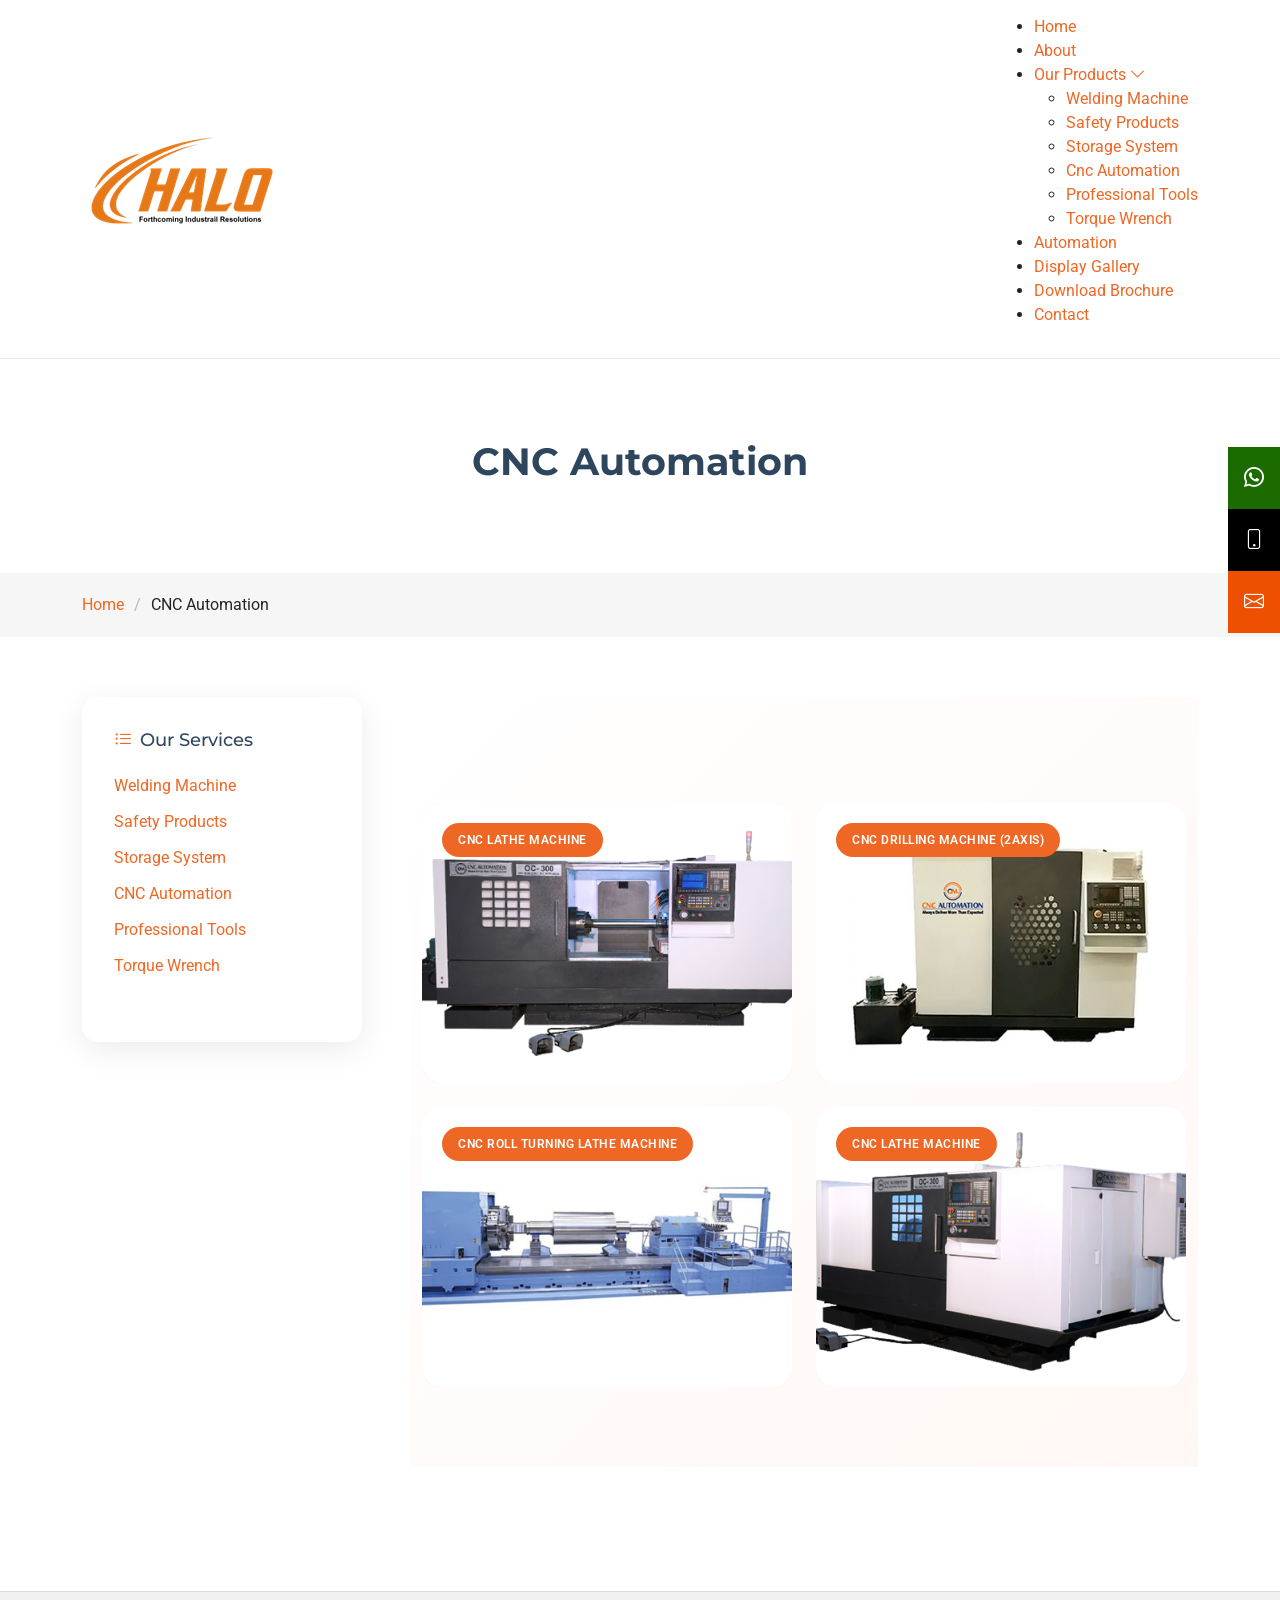
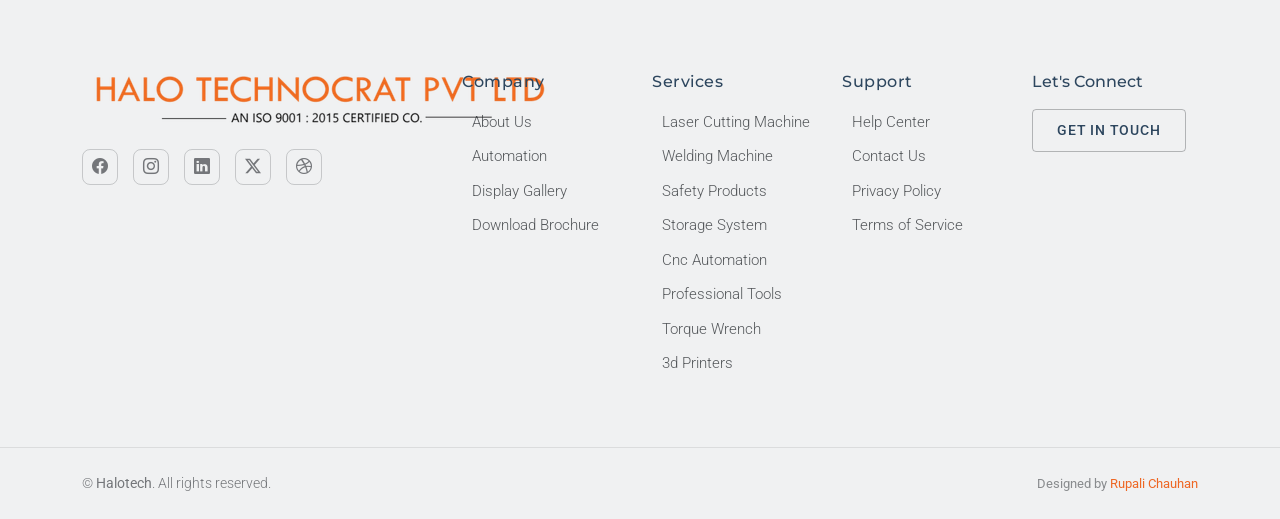
<file: cncautomation.html>
<!DOCTYPE html>
<html lang="en">

<head>
  <meta charset="utf-8">
  <meta content="width=device-width, initial-scale=1.0" name="viewport">
  <title>Halo Tech</title>
  <meta name="description" content="">
  <meta name="keywords" content="">

  <!-- Favicons -->
  <link href="assets/img/favicon.png" rel="icon">
  <link href="assets/img/apple-touch-icon.png" rel="apple-touch-icon">

  <!-- Fonts -->
  <link href="https://fonts.googleapis.com" rel="preconnect">
  <link href="https://fonts.gstatic.com" rel="preconnect" crossorigin>
  <link href="https://fonts.googleapis.com/css2?family=Roboto:ital,wght@0,100;0,300;0,400;0,500;0,700;0,900;1,100;1,300;1,400;1,500;1,700;1,900&family=Montserrat:ital,wght@0,100;0,200;0,300;0,400;0,500;0,600;0,700;0,800;0,900;1,100;1,200;1,300;1,400;1,500;1,600;1,700;1,800;1,900&family=Raleway:ital,wght@0,100;0,200;0,300;0,400;0,500;0,600;0,700;0,800;0,900;1,100;1,200;1,300;1,400;1,500;1,600;1,700;1,800;1,900&display=swap" rel="stylesheet">

  <!-- Vendor CSS Files -->
  <link href="assets/vendor/bootstrap/css/bootstrap.min.css" rel="stylesheet">
  <link href="assets/vendor/bootstrap-icons/bootstrap-icons.css" rel="stylesheet">
  <link href="assets/vendor/aos/aos.css" rel="stylesheet">
  <link href="assets/vendor/swiper/swiper-bundle.min.css" rel="stylesheet">

  <!-- Main CSS File -->
  <link href="assets/css/main.css" rel="stylesheet">

</head>

<body class="blog-details-page">

<style>

.icon-bar {

  position: fixed;
  Right: 0%;

  top: 60%;

  -webkit-transform: translateY(-50%);

  -ms-transform: translateY(-50%);

  transform: translateY(-50%);

  z-index: 2000;

}



.icon-bar a {

  display: block;

  text-align: center;

  padding: 16px;

  transition: all 0.3s ease;

  color: white;

  font-size: 20px;

}



.icon-bar a: hover {

  background-color: #000;

}



.whatsapp {

  background: #1C6B00;

  color: #000;

}



.phone {

  background: #000;

  color: white;

}


.envelope {

  background: #EE4F00;

  color: white;

}

</style>

<div class="icon-bar">

  <a href="https://api.whatsapp.com/send?phone=919356383393" class="whatsapp"><i class="bi bi-whatsapp"></i></a> 

  <a href="tel:+919356383393" class="phone"><i class="bi bi-phone"></i></a> 

  <a href="mailto:info@halotech.in" class="envelope"><i class="bi bi-envelope"></i></a> 

</div>


  <header id="header" class="header1 d-flex align-items-center position-relative">
    <div class="container position-relative d-flex align-items-center justify-content-between">

      <a href="index.html" class=" d-flex align-items-center me-auto me-xl-0">
        <!-- Uncomment the line below if you also wish to use an image logo -->
         <img src="assets/img/logo/logo.png" alt=""> 
        
      </a>

      <nav id="navmenu1" class="navmenu1">
        <ul>
          <li><a href="index.html" class="active">Home</a></li>
		   <li><a href="about.html">About</a></li>
		       <li class="dropdown"><a href="ourproducts.html"><span>Our Products </span> <i class="bi bi-chevron-down toggle-dropdown"></i></a>
                <ul>
                  <!--<li><a href="lasercutting.html">Laser Cutting Machine</a></li>-->
                  <li><a href="weldingmachine.html">Welding Machine</a></li>
                  <li><a href="safetyproducts.html">Safety Products</a></li>
                  <li><a href="storagesystem.html">Storage System</a></li>
                  <li><a href="cncautomation.html">Cnc Automation</a></li>
				  <li><a href="professionaltools.html">Professional Tools</a></li>
                  <li><a href="torquewrench.html">Torque Wrench</a></li>
                <!--  <li><a href="3dprinter.html">3d Printers</a></li>-->
                </ul>
              </li>
               <li><a href="automation.html">Automation</a></li>
          
                <li><a href="gallery.html">Display Gallery</a></li>
			    <li><a href="brochure.html">Download Brochure</a></li>
				<li><a href="contact.html">Contact</a></li>
        </ul>
        <i class="mobile-nav-toggle d-xl-none bi bi-list"></i>
      </nav>

      

    </div>
  </header>
  
  
   <!--<header id="header" class="header d-flex flex-column justify-content-center">
      <a href="index.html" class=" d-flex align-items-center mb-4">
        <!-- Uncomment the line below if you also wish to use an image logo 
         <img src="assets/img/logo/logo.png" alt=""> 
        
      </a>
    <i class="header-toggle d-xl-none bi bi-list"></i>

    <div class="header-container d-flex flex-column align-items-start">
      <nav id="navmenu" class="navmenu">
	       <ul>
          <li><a href="index.html" class="active"><i class="bi bi-house navicon"></i>Home</a></li>
		   <li><a href="about.html"><i class="bi bi-person navicon"></i>About</a></li>
		       <li class="dropdown"><a href="ourproducts.html"><span> <i class="bi bi-hdd-stack navicon"></i> Our Products </span> <i class="bi bi-chevron-down toggle-dropdown"></i></a>
                <ul>
              <li><a href="lasercutting.html">Laser Cutting Machine</a></li>
                  <li><a href="weldingmachine.html">Welding Machine</a></li>
                  <li><a href="safetyproducts.html">Safety Products</a></li>
                  <li><a href="storagesystem.html">Storage System</a></li>
                  <li><a href="cncautomation.html">Cnc Automation</a></li>
				  <li><a href="professionaltools.html">Professional Tools</a></li>
                  <li><a href="torquewrench.html">Torque Wrench</a></li>
                <li><a href="3dprinter.html">3d Printers</a></li>
                 
                </ul>
              </li>
               <li><a href="automation.html"><i class="bi bi-menu-button navicon"></i>Automation</a></li>
          
                <li><a href="gallery.html"><i class="bi bi-images navicon"></i> Display Gallery</a></li>
			    <li><a href="author-profile.html"><i class="bi bi-file-earmark-text navicon"></i> Download Brochure</a></li>
				<li><a href="contact.html"><i class="bi bi-envelope navicon"></i>Contact</a></li>
        </ul>

      </nav>

      <div class="social-links text-center">
        <a href="#" class="twitter"><i class="bi bi-twitter-x"></i></a>
        <a href="#" class="facebook"><i class="bi bi-facebook"></i></a>
        <a href="#" class="instagram"><i class="bi bi-instagram"></i></a>
        <a href="#" class="google-plus"><i class="bi bi-skype"></i></a>
        <a href="#" class="linkedin"><i class="bi bi-linkedin"></i></a>
      </div>

    </div>

  </header>-->
  <main class="main">

    <!-- Page Title -->
    <div class="page-title">
      <div class="heading">
        <div class="container">
          <div class="row d-flex justify-content-center text-center">
            <div class="col-lg-8">
              <h1 class="heading-title">CNC Automation</h1>
            
            </div>
          </div>
        </div>
      </div>
      <nav class="breadcrumbs">
        <div class="container">
          <ol>
            <li><a href="index.html">Home</a></li>
            <li class="current">CNC Automation</li>
          </ol>
        </div>
      </nav>
    </div><!-- End Page Title -->

    <!-- Blog Details Section -->
    <section id="blog-details" class="blog-details section">
      <div class="container" data-aos="fade-up">

        

        <div class="article-body">
          <div class="sidebar-navigation" data-aos="fade-right">
            <div class="nav-sticky">
              <h3><i class="bi bi-list-ul"></i> Our Services</h3>
              <ul class="content-nav">
          <!--<li><a href="lasercutting.html">Laser Cutting Machine</a></li>-->
                  <li><a href="weldingmachine.html">Welding Machine</a></li>
                  <li><a href="safetyproducts.html">Safety Products</a></li>
                  <li><a href="storagesystem.html">Storage System</a></li>
                  <li><a href="cncautomation.html">CNC Automation</a></li>
				  <li><a href="professionaltools.html">Professional Tools</a></li>
                  <li><a href="torquewrench.html">Torque Wrench</a></li>
               <!--   <li><a href="3dprinter.html">3d Printers</a></li>-->
                 
              </ul>

            </div>
          </div>

          <main class="main-content">
            

    <!-- Search Results Posts Section -->
	<section id="category-section" class="category-section featured-posts section">
  

      <div class="container" data-aos="fade-up" data-aos-delay="100">
        <div class="row gy-4">

          <!-- Grid Posts -->
        <div class="posts-grid">
          <div class="row gy-4">
            <div class="col-md-6" data-aos="fade-up" data-aos-delay="200">
              <article class="grid-post">
                <div class="post-img blog-card">
				<div class="blog-image">
				<div class="category-badge">CNC LATHE MACHINE</div>
                  <img src="assets/img/products/cnc/1.png" alt="" class="img-fluid" loading="lazy">
                   </div>
                </div>
               
              </article>
            </div>

            <div class="col-md-6" data-aos="fade-up" data-aos-delay="300">
              <article class="grid-post">
                <div class="post-img blog-card">
				<div class="blog-image">
				<div class="category-badge">CNC DRILLING MACHINE (2AXIS)</div>
                  <img src="assets/img/products/cnc/2.jpg" alt="" class="img-fluid" loading="lazy">
                  </div>
                </div>
             
              </article>
            </div>

            <div class="col-md-6" data-aos="fade-up" data-aos-delay="400">
              <article class="grid-post">
                <div class="post-img blog-card">
				<div class="blog-image">
				<div class="category-badge">CNC ROLL TURNING LATHE MACHINE</div>
                  <img src="assets/img/products/cnc/3.jpg"  alt="" class="img-fluid" loading="lazy">
                 </div>
                </div>
              
              </article>
            </div>

            <div class="col-md-6" data-aos="fade-up" data-aos-delay="500">
              <article class="grid-post">
                <div class="post-img blog-card">
				<div class="blog-image">
				<div class="category-badge">CNC LATHE MACHINE</div>
                  <img src="assets/img/products/cnc/4.png"  alt="" class="img-fluid" loading="lazy">
                   </div>
                </div>
              
              </article>
            </div>
			 

          
			
          </div>
        </div>
      </div>

    </section><!-- /Category Section Section -->

  </main>
    </main>

 
   <footer id="footer" class="footer position-relative light-background">

    <div class="container">
      <div class="row gy-5">

        <div class="col-lg-4">
          <div class="footer-brand">
            <a href="index.html" class="logo d-flex align-items-center mb-3">
              <img src="assets/img/logo/white-logo.png" alt="" style="width: stretch;"> 
            </a>
          
            <div class="social-links mt-4">
              <a href="#" aria-label="Facebook"><i class="bi bi-facebook"></i></a>
              <a href="#" aria-label="Instagram"><i class="bi bi-instagram"></i></a>
              <a href="#" aria-label="LinkedIn"><i class="bi bi-linkedin"></i></a>
              <a href="#" aria-label="Twitter"><i class="bi bi-twitter-x"></i></a>
              <a href="#" aria-label="Dribbble"><i class="bi bi-dribbble"></i></a>
            </div>
          </div>
        </div>

        <div class="col-lg-6">
          <div class="footer-links-grid">
            <div class="row">
              <div class="col-6 col-md-4">
                <h5>Company</h5>
                <ul class="list-unstyled">
				<li><a href="about.html">About Us</a></li>
				 <li><a href="blog-details.html">Automation</a></li>
                <li><a href="search-results.html">Display Gallery</a></li>
			    <li><a href="author-profile.html">Download Brochure</a></li>
                </ul>
              </div>
              <div class="col-6 col-md-4">
                <h5>Services</h5>
                <ul class="list-unstyled">
                   <li><a href="lasercutting.html">Laser Cutting Machine</a></li>
                  <li><a href="weldingmachine.html">Welding Machine</a></li>
                  <li><a href="safetyproducts.html">Safety Products</a></li>
                  <li><a href="storagesystem.html">Storage System</a></li>
                  <li><a href="cncautomation.html">Cnc Automation</a></li>
				  <li><a href="professionaltools.html">Professional Tools</a></li>
                  <li><a href="torquewrench.html">Torque Wrench</a></li>
                  <li><a href="3dprinter.html">3d Printers</a></li>
                 
                </ul>
              </div>
              <div class="col-6 col-md-4">
                <h5>Support</h5>
                <ul class="list-unstyled">
                  <li><a href="#">Help Center</a></li>
                  <li><a href="#">Contact Us</a></li>
                  <li><a href="#">Privacy Policy</a></li>
                  <li><a href="#">Terms of Service</a></li>
                </ul>
              </div>
            </div>
          </div>
        </div>

        <div class="col-lg-2">
          <div class="footer-cta">
            <h5>Let's Connect</h5>
            <a href="contact.html" class="btn btn-outline">Get in Touch</a>
          </div>
        </div>

      </div>
    </div>

    <div class="footer-bottom">
      <div class="container">
        <div class="row">
          <div class="col-12">
            <div class="footer-bottom-content">
              <p class="mb-0">© <strong>Halotech</strong>. All rights reserved.</p>
              <div class="credits">
                
                Designed by <a href="https://rcmasoun.github.io/Rupali_portfolio/">Rupali Chauhan</a> 
              </div>
            </div>
          </div>
        </div>
      </div>
    </div>

  </footer>

  <!-- Scroll Top -->
  <a href="#" id="scroll-top" class="scroll-top d-flex align-items-center justify-content-center"><i class="bi bi-arrow-up-short"></i></a>

  <!-- Preloader -->
  <div id="preloader"></div>

  <!-- Vendor JS Files -->
  <script src="assets/vendor/bootstrap/js/bootstrap.bundle.min.js"></script>
  <script src="assets/vendor/php-email-form/validate.js"></script>
  <script src="assets/vendor/aos/aos.js"></script>
  <script src="assets/vendor/swiper/swiper-bundle.min.js"></script>
  <script src="assets/vendor/purecounter/purecounter_vanilla.js"></script>

  <!-- Main JS File -->
  <script src="assets/js/main.js"></script>

</body>

</html>
</file>
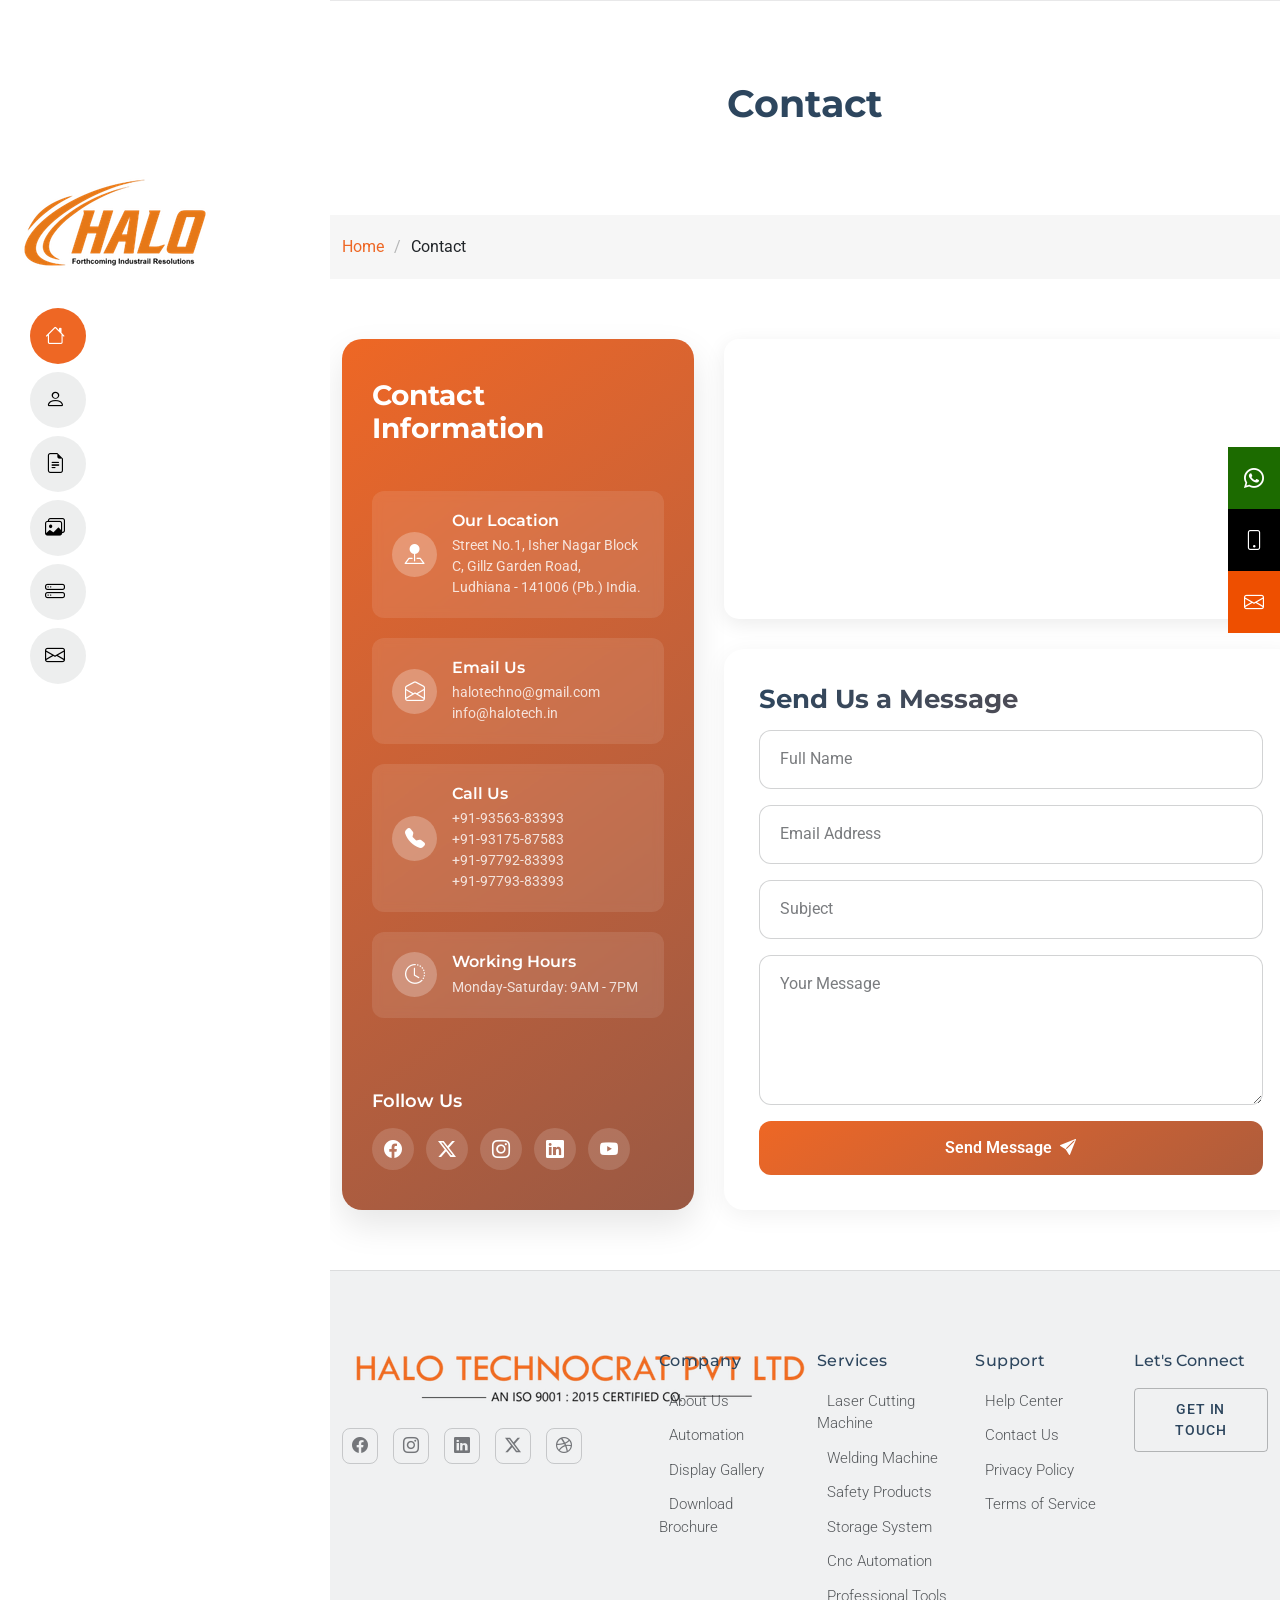
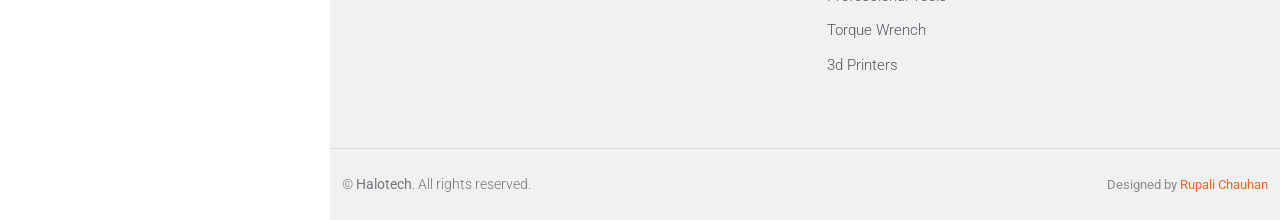
<file: contact.html>
<!DOCTYPE html>
<html lang="en">

<head>
  <meta charset="utf-8">
  <meta content="width=device-width, initial-scale=1.0" name="viewport">
  <title>Contact - Story Bootstrap Template</title>
  <meta name="description" content="">
  <meta name="keywords" content="">

  <!-- Favicons -->
  <link href="assets/img/favicon.png" rel="icon">
  <link href="assets/img/apple-touch-icon.png" rel="apple-touch-icon">

  <!-- Fonts -->
  <link href="https://fonts.googleapis.com" rel="preconnect">
  <link href="https://fonts.gstatic.com" rel="preconnect" crossorigin>
  <link href="https://fonts.googleapis.com/css2?family=Roboto:ital,wght@0,100;0,300;0,400;0,500;0,700;0,900;1,100;1,300;1,400;1,500;1,700;1,900&family=Montserrat:ital,wght@0,100;0,200;0,300;0,400;0,500;0,600;0,700;0,800;0,900;1,100;1,200;1,300;1,400;1,500;1,600;1,700;1,800;1,900&family=Raleway:ital,wght@0,100;0,200;0,300;0,400;0,500;0,600;0,700;0,800;0,900;1,100;1,200;1,300;1,400;1,500;1,600;1,700;1,800;1,900&display=swap" rel="stylesheet">

  <!-- Vendor CSS Files -->
  <link href="assets/vendor/bootstrap/css/bootstrap.min.css" rel="stylesheet">
  <link href="assets/vendor/bootstrap-icons/bootstrap-icons.css" rel="stylesheet">
  <link href="assets/vendor/aos/aos.css" rel="stylesheet">
  <link href="assets/vendor/swiper/swiper-bundle.min.css" rel="stylesheet">

  <!-- Main CSS File -->
  <link href="assets/css/main.css" rel="stylesheet">
</head>

<body class="index-page">

<style>

.icon-bar {

  position: fixed;
  Right: 0%;

  top: 60%;

  -webkit-transform: translateY(-50%);

  -ms-transform: translateY(-50%);

  transform: translateY(-50%);

  z-index: 2000;

}



.icon-bar a {

  display: block;

  text-align: center;

  padding: 16px;

  transition: all 0.3s ease;

  color: white;

  font-size: 20px;

}



.icon-bar a: hover {

  background-color: #000;

}



.whatsapp {

  background: #1C6B00;

  color: #000;

}



.phone {

  background: #000;

  color: white;

}


.envelope {

  background: #EE4F00;

  color: white;

}

</style>

<div class="icon-bar">

  <a href="https://api.whatsapp.com/send?phone=919356383393" class="whatsapp"><i class="bi bi-whatsapp"></i></a> 

  <a href="tel:+919356383393" class="phone"><i class="bi bi-phone"></i></a> 

  <a href="mailto:info@halotech.in" class="envelope"><i class="bi bi-envelope"></i></a> 

</div>


  
  
   <header id="header" class="header d-flex flex-column justify-content-center">
      <a href="index.html" class=" d-flex align-items-center mb-4">
        <!-- Uncomment the line below if you also wish to use an image logo -->
         <img src="assets/img/logo/logo.png" alt=""> 
        
      </a>
    <i class="header-toggle d-xl-none bi bi-list"></i>

    <div class="header-container d-flex flex-column align-items-start">
     
	  
    <nav id="navmenu" class="navmenu">
      <ul>
        <li><a href="index.html" class="active"><i class="bi bi-house navicon"></i><span>Home</span></a></li>
        <li><a href="about.html"><i class="bi bi-person navicon"></i><span>About</span></a></li>
        <li><a href="automation.html"><i class="bi bi-file-earmark-text navicon"></i><span>Automation</span></a></li>
        <li><a href="gallery.html"><i class="bi bi-images navicon"></i><span>Display Gallery</span></a></li>
        <li ><a href="weldingmachine.html"><i class="bi bi-hdd-stack navicon"></i><span>Services</span></a></li>
		
        <li><a href="contact.html"><i class="bi bi-envelope navicon"></i><span>Contact</span></a></li>
      </ul>
    </nav>

    

    </div>

  </header>


  <main class="main">

    <!-- Page Title -->
    <div class="page-title">
      <div class="heading">
        <div class="container">
          <div class="row d-flex justify-content-center text-center">
            <div class="col-lg-8">
              <h1 class="heading-title">Contact</h1>
              
            </div>
          </div>
        </div>
      </div>
      <nav class="breadcrumbs">
        <div class="container">
          <ol>
            <li><a href="index.html">Home</a></li>
            <li class="current">Contact</li>
          </ol>
        </div>
      </nav>
    </div><!-- End Page Title -->

    <!-- Contact Section -->
    <section id="contact" class="contact section">

      <div class="container">
        <div class="contact-wrapper">
          <div class="contact-info-panel">
            <div class="contact-info-header">
              <h3>Contact Information</h3>
            
            </div>

            <div class="contact-info-cards">
              <div class="info-card">
                <div class="icon-container">
                  <i class="bi bi-pin-map-fill"></i>
                </div>
                <div class="card-content">
                  <h4>Our Location</h4>
                  <p>Street No.1, Isher Nagar Block C, Gillz Garden Road,<br> Ludhiana - 141006 (Pb.) India. </p>
                </div>
              </div>

              <div class="info-card">
                <div class="icon-container">
                  <i class="bi bi-envelope-open"></i>
                </div>
                <div class="card-content">
                  <h4>Email Us</h4>
                  <p>halotechno@gmail.com<br>info@halotech.in</p>
                </div>
              </div>

              <div class="info-card">
                <div class="icon-container">
                  <i class="bi bi-telephone-fill"></i>
                </div>
                <div class="card-content">
                  <h4>Call Us</h4>
                  <p>+91-93563-83393<br>+91-93175-87583 <br>+91-97792-83393<br>+91-97793-83393</p>
                </div>
              </div>

              <div class="info-card">
                <div class="icon-container">
                  <i class="bi bi-clock-history"></i>
                </div>
                <div class="card-content">
                  <h4>Working Hours</h4>
                  <p>Monday-Saturday: 9AM - 7PM</p>
                </div>
              </div>
            </div>

            <div class="social-links-panel">
              <h5>Follow Us</h5>
              <div class="social-icons">
                <a href="#"><i class="bi bi-facebook"></i></a>
                <a href="#"><i class="bi bi-twitter-x"></i></a>
                <a href="#"><i class="bi bi-instagram"></i></a>
                <a href="#"><i class="bi bi-linkedin"></i></a>
                <a href="#"><i class="bi bi-youtube"></i></a>
              </div>
            </div>
          </div>

          <div class="contact-form-panel">
            <div class="map-container">
              <iframe src="https://www.google.com/maps/embed?pb=!1m14!1m8!1m3!1d109603.26761198012!2d75.856995!3d30.855816000000004!3m2!1i1024!2i768!4f13.1!3m3!1m2!1s0x391a83d0078c6681%3A0x956c082a1ddeabca!2sHALO%20TECHNOCRAT%20PRIVATE%20LIMITED!5e0!3m2!1sen!2sin!4v1775215631027!5m2!1sen!2sin" width="100%" height="100%" style="border:0;" allowfullscreen="" loading="lazy" referrerpolicy="no-referrer-when-downgrade"></iframe>
            
			</div>

            <div class="form-container">
              <h3>Send Us a Message</h3>
             
              <form action="forms/contact.php" method="post" class="php-email-form">
                <div class="form-floating mb-3">
                  <input type="text" class="form-control" id="nameInput" name="name" placeholder="Full Name" required="">
                  <label for="nameInput">Full Name</label>
                </div>

                <div class="form-floating mb-3">
                  <input type="email" class="form-control" id="emailInput" name="email" placeholder="Email Address" required="">
                  <label for="emailInput">Email Address</label>
                </div>

                <div class="form-floating mb-3">
                  <input type="text" class="form-control" id="subjectInput" name="subject" placeholder="Subject" required="">
                  <label for="subjectInput">Subject</label>
                </div>

                <div class="form-floating mb-3">
                  <textarea class="form-control" id="messageInput" name="message" rows="5" placeholder="Your Message" style="height: 150px" required=""></textarea>
                  <label for="messageInput">Your Message</label>
                </div>

                <div class="my-3">
                  <div class="loading">Loading</div>
                  <div class="error-message"></div>
                  <div class="sent-message">Your message has been sent. Thank you!</div>
                </div>

                <div class="d-grid">
                  <button type="submit" class="btn-submit">Send Message <i class="bi bi-send-fill ms-2"></i></button>
                </div>
              </form>
            </div>
          </div>
        </div>
      </div>
    </section><!-- /Contact Section -->

  </main>

   <footer id="footer" class="footer position-relative light-background">

    <div class="container">
      <div class="row gy-5">

        <div class="col-lg-4">
          <div class="footer-brand">
            <a href="index.html" class="logo d-flex align-items-center mb-3">
              <img src="assets/img/logo/white-logo.png" alt="" style="width: stretch;"> 
            </a>
          
            <div class="social-links mt-4">
              <a href="#" aria-label="Facebook"><i class="bi bi-facebook"></i></a>
              <a href="#" aria-label="Instagram"><i class="bi bi-instagram"></i></a>
              <a href="#" aria-label="LinkedIn"><i class="bi bi-linkedin"></i></a>
              <a href="#" aria-label="Twitter"><i class="bi bi-twitter-x"></i></a>
              <a href="#" aria-label="Dribbble"><i class="bi bi-dribbble"></i></a>
            </div>
          </div>
        </div>

        <div class="col-lg-6">
          <div class="footer-links-grid">
            <div class="row">
              <div class="col-6 col-md-4">
                <h5>Company</h5>
                <ul class="list-unstyled">
				<li><a href="about.html">About Us</a></li>
				 <li><a href="blog-details.html">Automation</a></li>
                <li><a href="search-results.html">Display Gallery</a></li>
			    <li><a href="author-profile.html">Download Brochure</a></li>
                </ul>
              </div>
              <div class="col-6 col-md-4">
                <h5>Services</h5>
                <ul class="list-unstyled">
                   <li><a href="lasercutting.html">Laser Cutting Machine</a></li>
                  <li><a href="weldingmachine.html">Welding Machine</a></li>
                  <li><a href="safetyproducts.html">Safety Products</a></li>
                  <li><a href="storagesystem.html">Storage System</a></li>
                  <li><a href="cncautomation.html">Cnc Automation</a></li>
				  <li><a href="professionaltools.html">Professional Tools</a></li>
                  <li><a href="torquewrench.html">Torque Wrench</a></li>
                  <li><a href="3dprinter.html">3d Printers</a></li>
                 
                </ul>
              </div>
              <div class="col-6 col-md-4">
                <h5>Support</h5>
                <ul class="list-unstyled">
                  <li><a href="#">Help Center</a></li>
                  <li><a href="#">Contact Us</a></li>
                  <li><a href="#">Privacy Policy</a></li>
                  <li><a href="#">Terms of Service</a></li>
                </ul>
              </div>
            </div>
          </div>
        </div>

        <div class="col-lg-2">
          <div class="footer-cta">
            <h5>Let's Connect</h5>
            <a href="contact.html" class="btn btn-outline">Get in Touch</a>
          </div>
        </div>

      </div>
    </div>

    <div class="footer-bottom">
      <div class="container">
        <div class="row">
          <div class="col-12">
            <div class="footer-bottom-content">
              <p class="mb-0">© <strong>Halotech</strong>. All rights reserved.</p>
              <div class="credits">
                
                Designed by <a href="https://rcmasoun.github.io/Rupali_portfolio/">Rupali Chauhan</a> 
              </div>
            </div>
          </div>
        </div>
      </div>
    </div>

  </footer>

  <!-- Scroll Top -->
  <a href="#" id="scroll-top" class="scroll-top d-flex align-items-center justify-content-center"><i class="bi bi-arrow-up-short"></i></a>

  <!-- Preloader -->
  <div id="preloader"></div>

  <!-- Vendor JS Files -->
  <script src="assets/vendor/bootstrap/js/bootstrap.bundle.min.js"></script>
  <script src="assets/vendor/php-email-form/validate.js"></script>
  <script src="assets/vendor/aos/aos.js"></script>
  <script src="assets/vendor/swiper/swiper-bundle.min.js"></script>
  <script src="assets/vendor/purecounter/purecounter_vanilla.js"></script>

  <!-- Main JS File -->
  <script src="assets/js/main.js"></script>

</body>

</html>
</file>
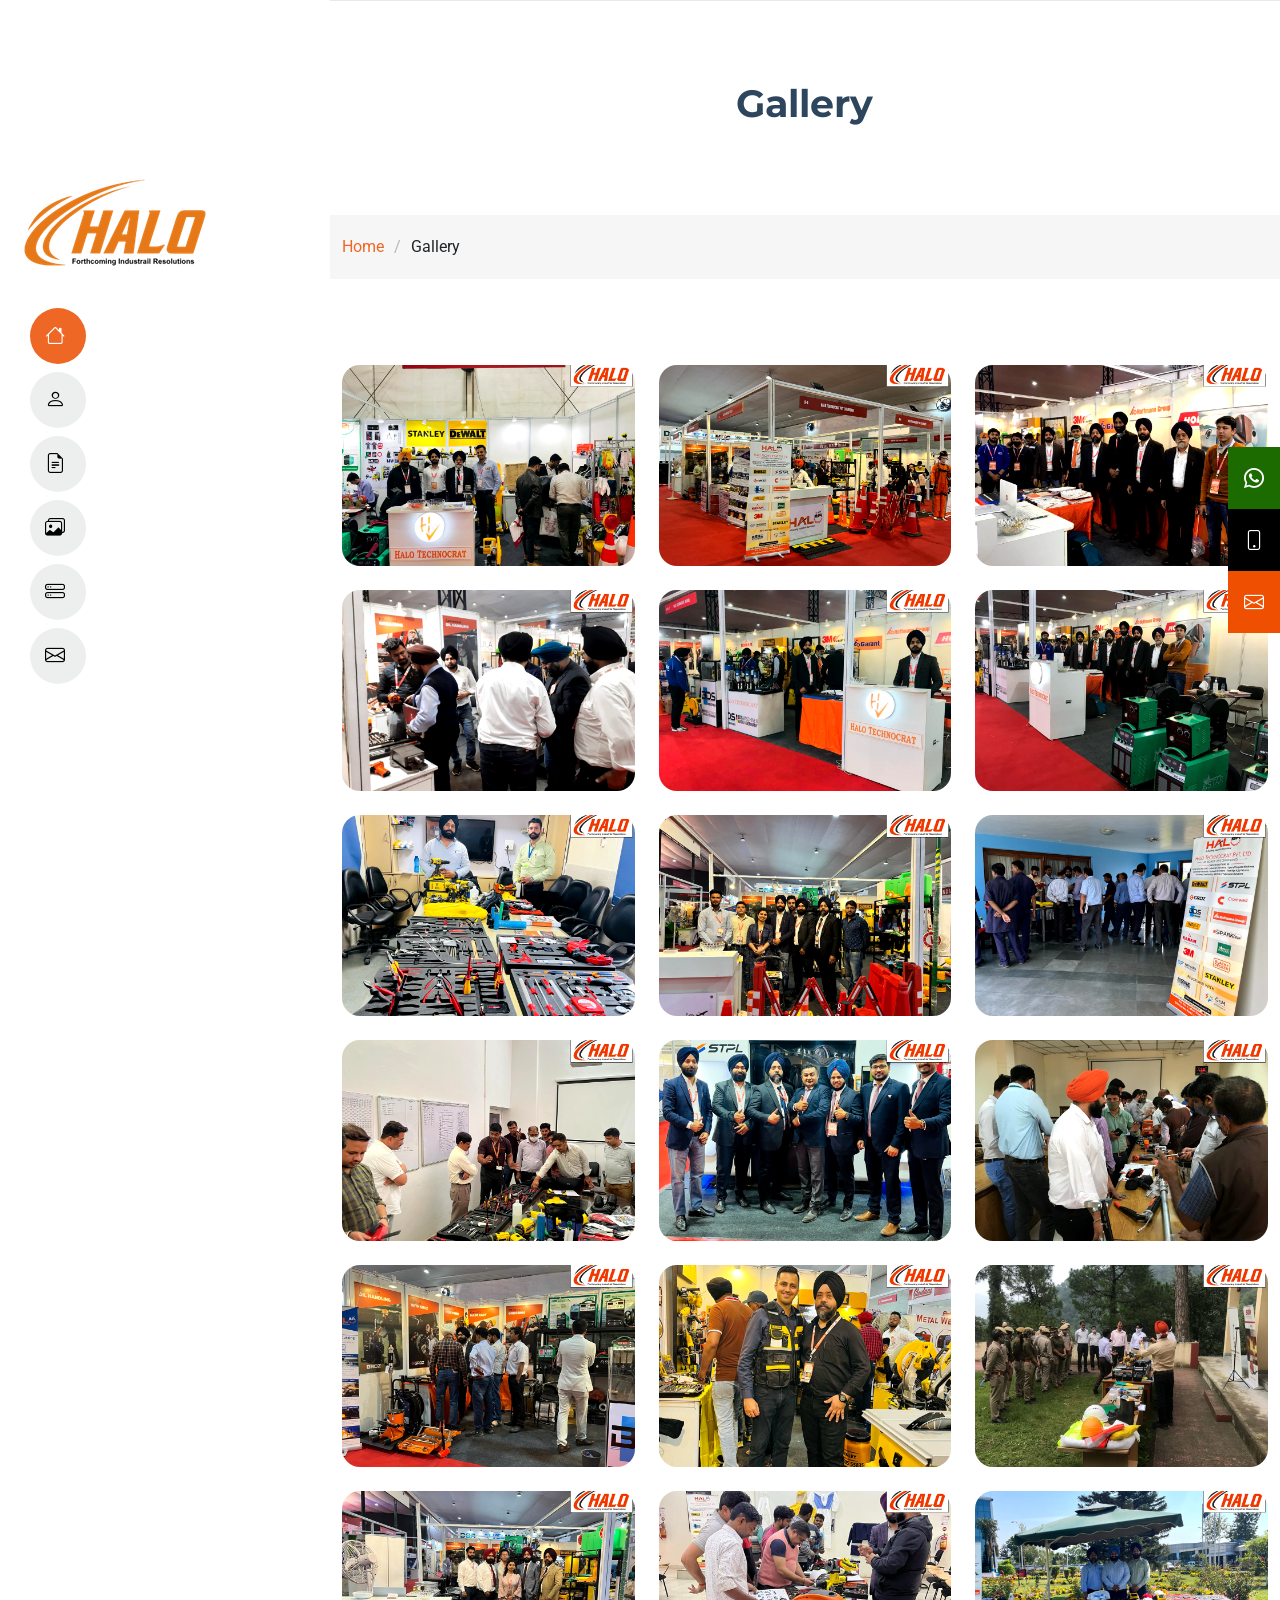
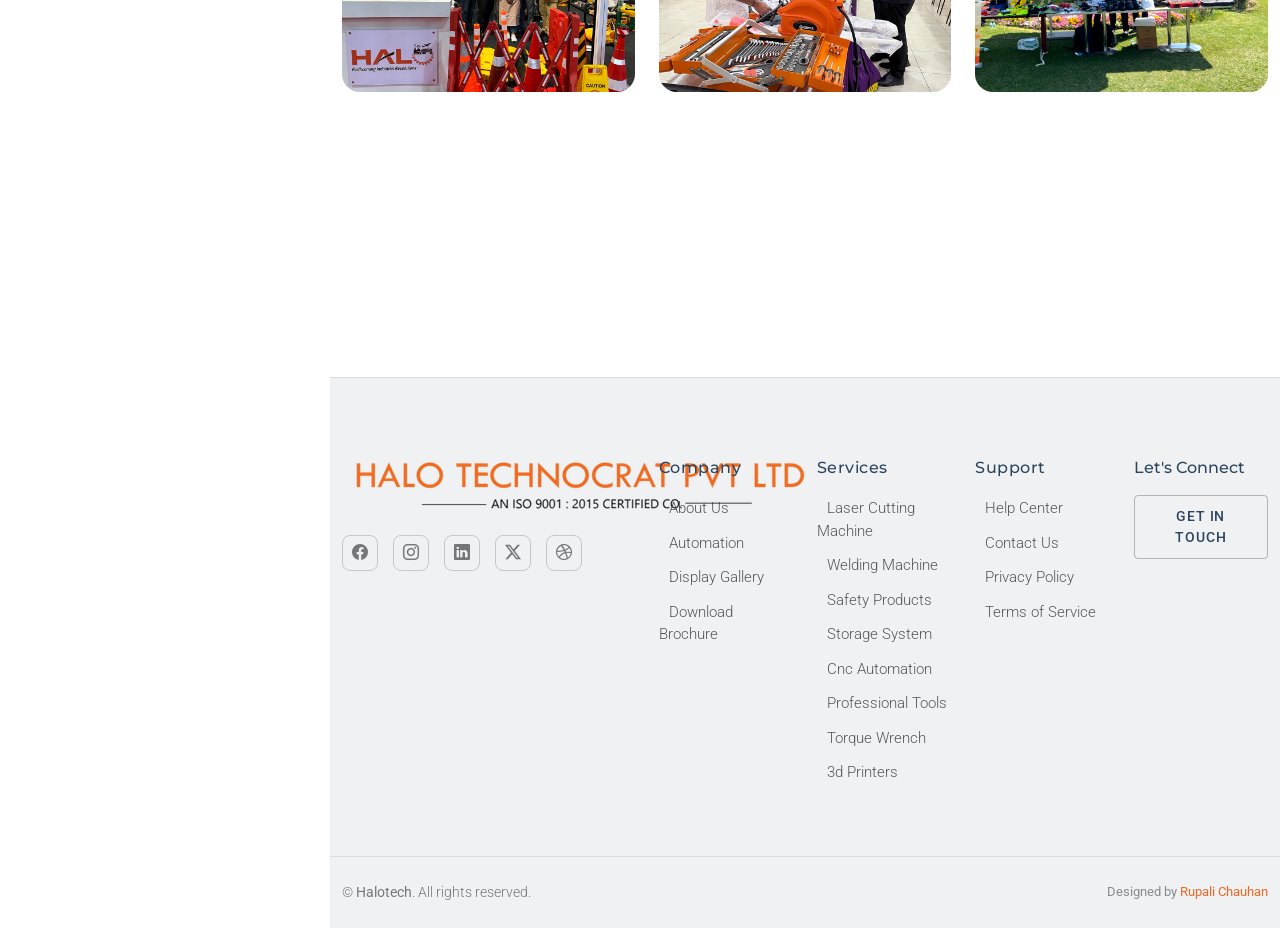
<file: gallery.html>
<!DOCTYPE html>
<html lang="en">

<head>
  <meta charset="utf-8">
  <meta content="width=device-width, initial-scale=1.0" name="viewport">
  <title>Halo Tech</title>
  <meta name="description" content="">
  <meta name="keywords" content="">

  <!-- Favicons -->
  <link href="assets/img/favicon.png" rel="icon">
  <link href="assets/img/apple-touch-icon.png" rel="apple-touch-icon">

  <!-- Fonts -->
  <link href="https://fonts.googleapis.com" rel="preconnect">
  <link href="https://fonts.gstatic.com" rel="preconnect" crossorigin>
  <link href="https://fonts.googleapis.com/css2?family=Roboto:ital,wght@0,100;0,300;0,400;0,500;0,700;0,900;1,100;1,300;1,400;1,500;1,700;1,900&family=Montserrat:ital,wght@0,100;0,200;0,300;0,400;0,500;0,600;0,700;0,800;0,900;1,100;1,200;1,300;1,400;1,500;1,600;1,700;1,800;1,900&family=Raleway:ital,wght@0,100;0,200;0,300;0,400;0,500;0,600;0,700;0,800;0,900;1,100;1,200;1,300;1,400;1,500;1,600;1,700;1,800;1,900&display=swap" rel="stylesheet">

  <!-- Vendor CSS Files -->
  <link href="assets/vendor/bootstrap/css/bootstrap.min.css" rel="stylesheet">
  <link href="assets/vendor/bootstrap-icons/bootstrap-icons.css" rel="stylesheet">
  <link href="assets/vendor/aos/aos.css" rel="stylesheet">
  <link href="assets/vendor/swiper/swiper-bundle.min.css" rel="stylesheet">

  <!-- Main CSS File -->
  <link href="assets/css/main.css" rel="stylesheet">
</head>

<body class="index-page">

<style>

.icon-bar {

  position: fixed;
  Right: 0%;

  top: 60%;

  -webkit-transform: translateY(-50%);

  -ms-transform: translateY(-50%);

  transform: translateY(-50%);

  z-index: 2000;

}



.icon-bar a {

  display: block;

  text-align: center;

  padding: 16px;

  transition: all 0.3s ease;

  color: white;

  font-size: 20px;

}



.icon-bar a: hover {

  background-color: #000;

}



.whatsapp {

  background: #1C6B00;

  color: #000;

}



.phone {

  background: #000;

  color: white;

}


.envelope {

  background: #EE4F00;

  color: white;

}

</style>

<div class="icon-bar">

  <a href="https://api.whatsapp.com/send?phone=919356383393" class="whatsapp"><i class="bi bi-whatsapp"></i></a> 

  <a href="tel:+919356383393" class="phone"><i class="bi bi-phone"></i></a> 

  <a href="mailto:info@halotech.in" class="envelope"><i class="bi bi-envelope"></i></a> 

</div>


  
  
   <header id="header" class="header d-flex flex-column justify-content-center">
      <a href="index.html" class=" d-flex align-items-center mb-4">
        <!-- Uncomment the line below if you also wish to use an image logo -->
         <img src="assets/img/logo/logo.png" alt=""> 
        
      </a>
    <i class="header-toggle d-xl-none bi bi-list"></i>

    <div class="header-container d-flex flex-column align-items-start">
     
	  
    <nav id="navmenu" class="navmenu">
      <ul>
        <li><a href="index.html" class="active"><i class="bi bi-house navicon"></i><span>Home</span></a></li>
        <li><a href="about.html"><i class="bi bi-person navicon"></i><span>About</span></a></li>
        <li><a href="automation.html"><i class="bi bi-file-earmark-text navicon"></i><span>Automation</span></a></li>
        <li><a href="gallery.html"><i class="bi bi-images navicon"></i><span>Display Gallery</span></a></li>
        <li ><a href="weldingmachine.html"><i class="bi bi-hdd-stack navicon"></i><span>Services</span></a></li>
		
        <li><a href="contact.html"><i class="bi bi-envelope navicon"></i><span>Contact</span></a></li>
      </ul>
    </nav>

    

    </div>

  </header>



  <main class="main">

    <!-- Page Title -->
    <div class="page-title">
      <div class="heading">
        <div class="container">
          <div class="row d-flex justify-content-center text-center">
            <div class="col-lg-8">
              <h1 class="heading-title">Gallery</h1>
             
            </div>
          </div>
        </div>
      </div>
      <nav class="breadcrumbs">
        <div class="container">
          <ol>
            <li><a href="index.html">Home</a></li>
            <li class="current">Gallery</li>
          </ol>
        </div>
      </nav>
    </div><!-- End Page Title -->

    <!-- Search Results Posts Section -->
	<section id="category-section" class="category-section section">
  

      <div class="container" data-aos="fade-up" data-aos-delay="100">
        <div class="row gy-4">

          <!-- Grid Posts -->
        <div class="posts-grid">
          <div class="row gy-4">
            <div class="col-md-4" data-aos="fade-up" data-aos-delay="200">
              <article class="grid-post">
                <div class="post-img">
                  <img src="assets/img/tradeshow/1.png" alt="" class="img-fluid" loading="lazy">
                  
                </div>
               
              </article>
            </div>

            <div class="col-md-4" data-aos="fade-up" data-aos-delay="300">
              <article class="grid-post">
                <div class="post-img">
                  <img src="assets/img/tradeshow/11.png" alt="" class="img-fluid" loading="lazy">
                 
                </div>
             
              </article>
            </div>

            <div class="col-md-4" data-aos="fade-up" data-aos-delay="400">
              <article class="grid-post">
                <div class="post-img">
                  <img src="assets/img/tradeshow/3.png"  alt="" class="img-fluid" loading="lazy">
                
                </div>
              
              </article>
            </div>

            <div class="col-md-4" data-aos="fade-up" data-aos-delay="500">
              <article class="grid-post">
                <div class="post-img">
                  <img src="assets/img/tradeshow/4.png"  alt="" class="img-fluid" loading="lazy">
                  
                </div>
              
              </article>
            </div>
			 <div class="col-md-4" data-aos="fade-up" data-aos-delay="300">
              <article class="grid-post">
                <div class="post-img">
                  <img src="assets/img/tradeshow/5.png" alt="" class="img-fluid" loading="lazy">
                 
                </div>
             
              </article>
            </div>

            <div class="col-md-4" data-aos="fade-up" data-aos-delay="400">
              <article class="grid-post">
                <div class="post-img">
                  <img src="assets/img/tradeshow/6.png"  alt="" class="img-fluid" loading="lazy">
                
                </div>
              
              </article>
            </div>
			 <div class="col-md-4" data-aos="fade-up" data-aos-delay="300">
              <article class="grid-post">
                <div class="post-img">
                  <img src="assets/img/tradeshow/7.png" alt="" class="img-fluid" loading="lazy">
                 
                </div>
             
              </article>
            </div>

            <div class="col-md-4" data-aos="fade-up" data-aos-delay="400">
              <article class="grid-post">
                <div class="post-img">
                  <img src="assets/img/tradeshow/8.png"  alt="" class="img-fluid" loading="lazy">
                
                </div>
              
              </article>
            </div> <div class="col-md-4" data-aos="fade-up" data-aos-delay="300">
              <article class="grid-post">
                <div class="post-img">
                  <img src="assets/img/tradeshow/9.png" alt="" class="img-fluid" loading="lazy">
                 
                </div>
             
              </article>
            </div>

            <div class="col-md-4" data-aos="fade-up" data-aos-delay="400">
              <article class="grid-post">
                <div class="post-img">
                  <img src="assets/img/tradeshow/10.png"  alt="" class="img-fluid" loading="lazy">
                </div>
              </article>
            </div>
			 <div class="col-md-4" data-aos="fade-up" data-aos-delay="400">
              <article class="grid-post">
                <div class="post-img">
                  <img src="assets/img/tradeshow/12.png"  alt="" class="img-fluid" loading="lazy">
                
                </div>
              
              </article>
            </div>
			 <div class="col-md-4" data-aos="fade-up" data-aos-delay="300">
              <article class="grid-post">
                <div class="post-img">
                  <img src="assets/img/tradeshow/13.png" alt="" class="img-fluid" loading="lazy">
                 
                </div>
             
              </article>
            </div>

            <div class="col-md-4" data-aos="fade-up" data-aos-delay="400">
              <article class="grid-post">
                <div class="post-img">
                  <img src="assets/img/tradeshow/14.png"  alt="" class="img-fluid" loading="lazy">
                
                </div>
              
              </article>
            </div> <div class="col-md-4" data-aos="fade-up" data-aos-delay="300">
              <article class="grid-post">
                <div class="post-img">
                  <img src="assets/img/tradeshow/15.png" alt="" class="img-fluid" loading="lazy">
                 
                </div>
             
              </article>
            </div>

            <div class="col-md-4" data-aos="fade-up" data-aos-delay="400">
              <article class="grid-post">
                <div class="post-img">
                  <img src="assets/img/tradeshow/16.png"  alt="" class="img-fluid" loading="lazy">
                </div>
              </article>
            </div>
			 <div class="col-md-4" data-aos="fade-up" data-aos-delay="400">
              <article class="grid-post">
                <div class="post-img">
                  <img src="assets/img/tradeshow/17.png"  alt="" class="img-fluid" loading="lazy">
                
                </div>
              
              </article>
            </div>
			 <div class="col-md-4" data-aos="fade-up" data-aos-delay="300">
              <article class="grid-post">
                <div class="post-img">
                  <img src="assets/img/tradeshow/18.png" alt="" class="img-fluid" loading="lazy">
                 
                </div>
             
              </article>
            </div>

            <div class="col-md-4" data-aos="fade-up" data-aos-delay="400">
              <article class="grid-post">
                <div class="post-img">
                  <img src="assets/img/tradeshow/19.png"  alt="" class="img-fluid" loading="lazy">
                
                </div>
              
              </article>
            </div> <div class="col-md-4" data-aos="fade-up" data-aos-delay="300">
              <article class="grid-post">
                <div class="post-img">
                  <img src="assets/img/tradeshow/20.png" alt="" class="img-fluid" loading="lazy">
                 
                </div>
             
              </article>
            </div>

          </div>
        </div>
      </div>

    </section><!-- /Category Section Section -->

        </div>
      </div>

    </section><!-- /Search Results Posts Section -->

    <!-- Pagination 3 Section 
    <section id="pagination-3" class="pagination-3 section">

      <div class="container">
        <div class="d-flex justify-content-center">
          <ul>
            <li><a href="#"><i class="bi bi-chevron-left"></i></a></li>
            <li><a href="#">1</a></li>
            <li><a href="#" class="active">2</a></li>
            <li><a href="#">3</a></li>
            <li><a href="#">4</a></li>
            <li>...</li>
            <li><a href="#">10</a></li>
            <li><a href="#"><i class="bi bi-chevron-right"></i></a></li>
          </ul>
        </div>
      </div>

    </section><!-- /Pagination 3 Section -->

  </main>

  <footer id="footer" class="footer position-relative light-background">

    <div class="container">
      <div class="row gy-5">

        <div class="col-lg-4">
          <div class="footer-brand">
            <a href="index.html" class="logo d-flex align-items-center mb-3">
              <img src="assets/img/logo/white-logo.png" alt="" style="width: stretch;"> 
            </a>
          
            <div class="social-links mt-4">
              <a href="#" aria-label="Facebook"><i class="bi bi-facebook"></i></a>
              <a href="#" aria-label="Instagram"><i class="bi bi-instagram"></i></a>
              <a href="#" aria-label="LinkedIn"><i class="bi bi-linkedin"></i></a>
              <a href="#" aria-label="Twitter"><i class="bi bi-twitter-x"></i></a>
              <a href="#" aria-label="Dribbble"><i class="bi bi-dribbble"></i></a>
            </div>
          </div>
        </div>

        <div class="col-lg-6">
          <div class="footer-links-grid">
            <div class="row">
              <div class="col-6 col-md-4">
                <h5>Company</h5>
                <ul class="list-unstyled">
				<li><a href="about.html">About Us</a></li>
				 <li><a href="blog-details.html">Automation</a></li>
                <li><a href="search-results.html">Display Gallery</a></li>
			    <li><a href="author-profile.html">Download Brochure</a></li>
                </ul>
              </div>
              <div class="col-6 col-md-4">
                <h5>Services</h5>
                <ul class="list-unstyled">
                   <li><a href="lasercutting.html">Laser Cutting Machine</a></li>
                  <li><a href="weldingmachine.html">Welding Machine</a></li>
                  <li><a href="safetyproducts.html">Safety Products</a></li>
                  <li><a href="storagesystem.html">Storage System</a></li>
                  <li><a href="cncautomation.html">Cnc Automation</a></li>
				  <li><a href="professionaltools.html">Professional Tools</a></li>
                  <li><a href="torquewrench.html">Torque Wrench</a></li>
                  <li><a href="3dprinter.html">3d Printers</a></li>
                 
                </ul>
              </div>
              <div class="col-6 col-md-4">
                <h5>Support</h5>
                <ul class="list-unstyled">
                  <li><a href="#">Help Center</a></li>
                  <li><a href="#">Contact Us</a></li>
                  <li><a href="#">Privacy Policy</a></li>
                  <li><a href="#">Terms of Service</a></li>
                </ul>
              </div>
            </div>
          </div>
        </div>

        <div class="col-lg-2">
          <div class="footer-cta">
            <h5>Let's Connect</h5>
            <a href="contact.html" class="btn btn-outline">Get in Touch</a>
          </div>
        </div>

      </div>
    </div>

    <div class="footer-bottom">
      <div class="container">
        <div class="row">
          <div class="col-12">
            <div class="footer-bottom-content">
              <p class="mb-0">© <strong>Halotech</strong>. All rights reserved.</p>
              <div class="credits">
                
                Designed by <a href="https://rcmasoun.github.io/Rupali_portfolio/">Rupali Chauhan</a> 
              </div>
            </div>
          </div>
        </div>
      </div>
    </div>

  </footer>

  <!-- Scroll Top -->
  <a href="#" id="scroll-top" class="scroll-top d-flex align-items-center justify-content-center"><i class="bi bi-arrow-up-short"></i></a>

  <!-- Preloader -->
  <div id="preloader"></div>

  <!-- Vendor JS Files -->
  <script src="assets/vendor/bootstrap/js/bootstrap.bundle.min.js"></script>
  <script src="assets/vendor/php-email-form/validate.js"></script>
  <script src="assets/vendor/aos/aos.js"></script>
  <script src="assets/vendor/swiper/swiper-bundle.min.js"></script>
  <script src="assets/vendor/purecounter/purecounter_vanilla.js"></script>

  <!-- Main JS File -->
  <script src="assets/js/main.js"></script>

</body>

</html>
</file>
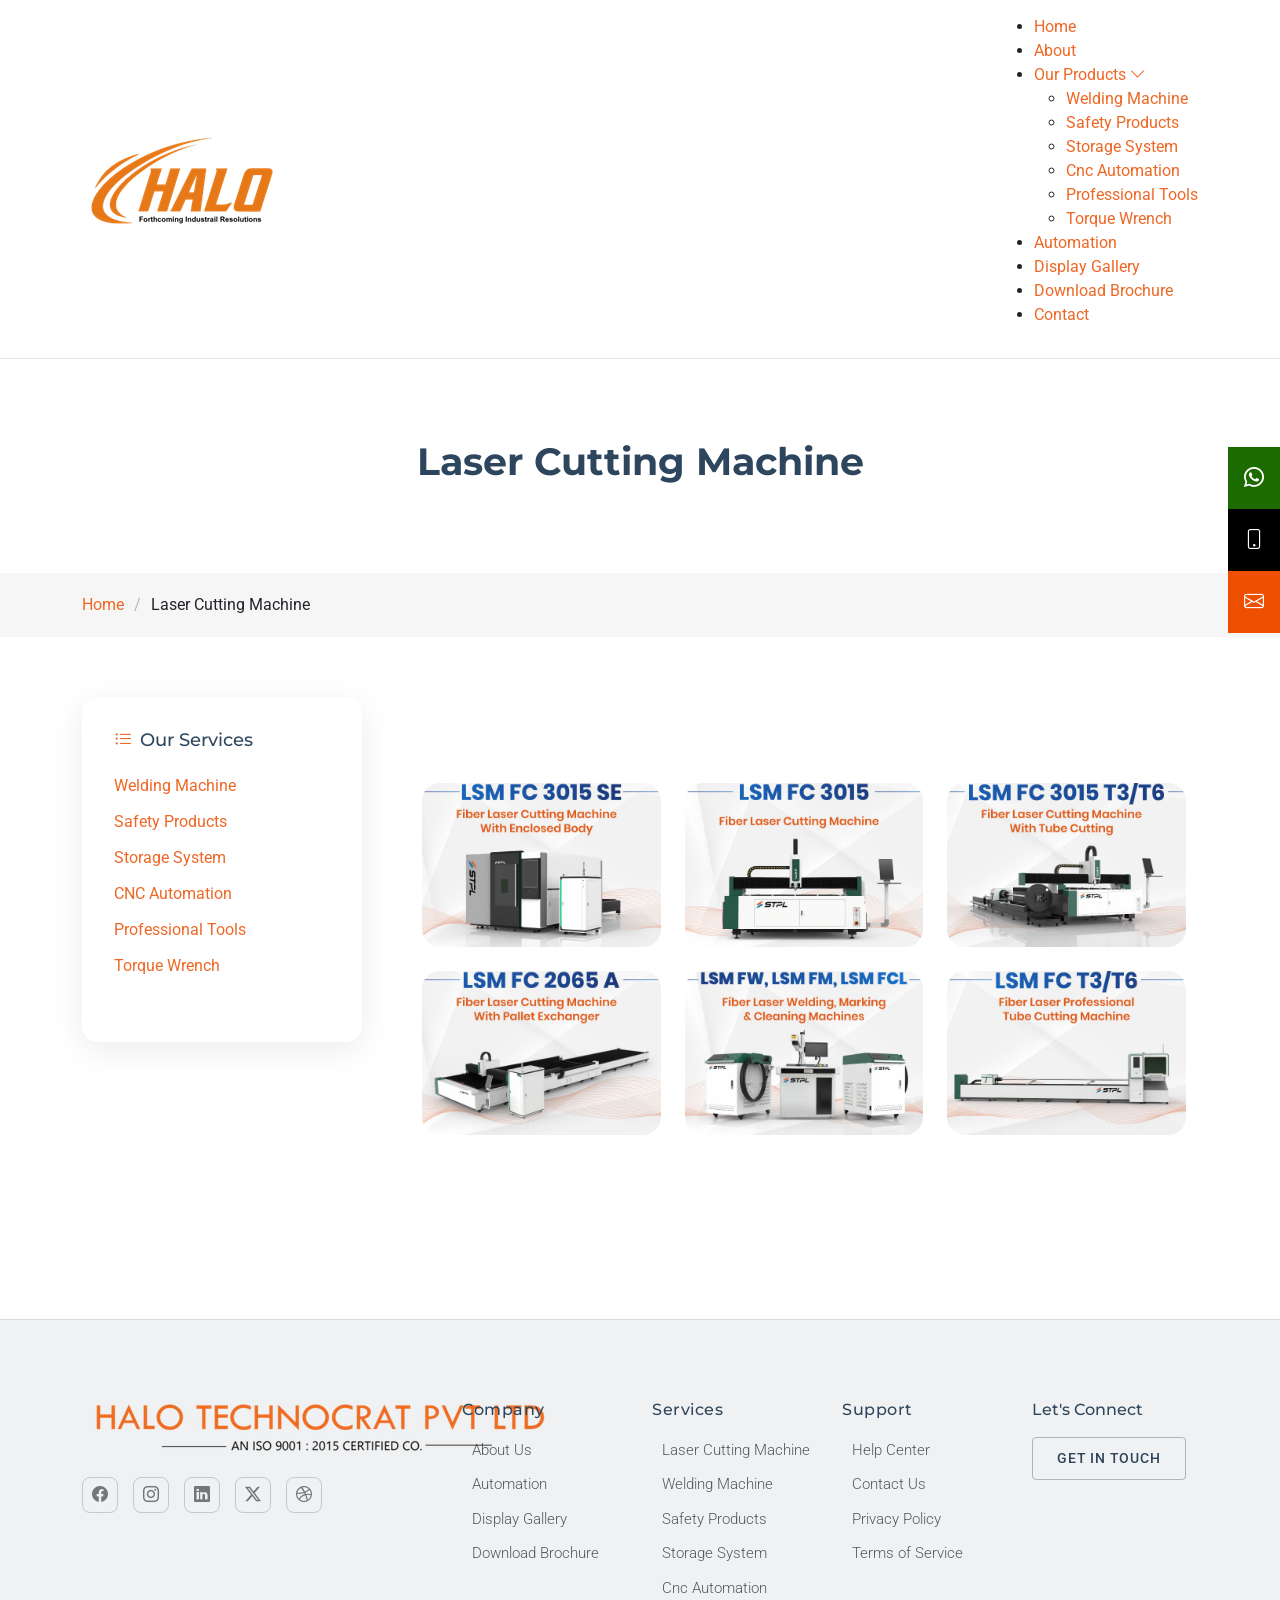
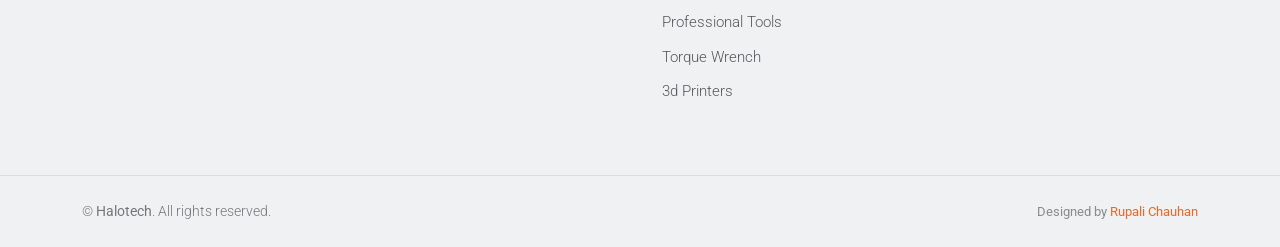
<file: lasercutting.html>
<!DOCTYPE html>
<html lang="en">

<head>
  <meta charset="utf-8">
  <meta content="width=device-width, initial-scale=1.0" name="viewport">
  <title>Halo Tech</title>
  <meta name="description" content="">
  <meta name="keywords" content="">

  <!-- Favicons -->
  <link href="assets/img/favicon.png" rel="icon">
  <link href="assets/img/apple-touch-icon.png" rel="apple-touch-icon">

  <!-- Fonts -->
  <link href="https://fonts.googleapis.com" rel="preconnect">
  <link href="https://fonts.gstatic.com" rel="preconnect" crossorigin>
  <link href="https://fonts.googleapis.com/css2?family=Roboto:ital,wght@0,100;0,300;0,400;0,500;0,700;0,900;1,100;1,300;1,400;1,500;1,700;1,900&family=Montserrat:ital,wght@0,100;0,200;0,300;0,400;0,500;0,600;0,700;0,800;0,900;1,100;1,200;1,300;1,400;1,500;1,600;1,700;1,800;1,900&family=Raleway:ital,wght@0,100;0,200;0,300;0,400;0,500;0,600;0,700;0,800;0,900;1,100;1,200;1,300;1,400;1,500;1,600;1,700;1,800;1,900&display=swap" rel="stylesheet">

  <!-- Vendor CSS Files -->
  <link href="assets/vendor/bootstrap/css/bootstrap.min.css" rel="stylesheet">
  <link href="assets/vendor/bootstrap-icons/bootstrap-icons.css" rel="stylesheet">
  <link href="assets/vendor/aos/aos.css" rel="stylesheet">
  <link href="assets/vendor/swiper/swiper-bundle.min.css" rel="stylesheet">

  <!-- Main CSS File -->
  <link href="assets/css/main.css" rel="stylesheet">

</head>

<body class="blog-details-page">

<style>

.icon-bar {

  position: fixed;
  Right: 0%;

  top: 60%;

  -webkit-transform: translateY(-50%);

  -ms-transform: translateY(-50%);

  transform: translateY(-50%);

  z-index: 2000;

}



.icon-bar a {

  display: block;

  text-align: center;

  padding: 16px;

  transition: all 0.3s ease;

  color: white;

  font-size: 20px;

}



.icon-bar a: hover {

  background-color: #000;

}



.whatsapp {

  background: #1C6B00;

  color: #000;

}



.phone {

  background: #000;

  color: white;

}


.envelope {

  background: #EE4F00;

  color: white;

}

</style>

<div class="icon-bar">

  <a href="https://api.whatsapp.com/send?phone=919356383393" class="whatsapp"><i class="bi bi-whatsapp"></i></a> 

  <a href="tel:+919356383393" class="phone"><i class="bi bi-phone"></i></a> 

  <a href="mailto:info@halotech.in" class="envelope"><i class="bi bi-envelope"></i></a> 

</div>

 
  <header id="header" class="header1 d-flex align-items-center position-relative">
    <div class="container position-relative d-flex align-items-center justify-content-between">

      <a href="index.html" class=" d-flex align-items-center me-auto me-xl-0">
        <!-- Uncomment the line below if you also wish to use an image logo -->
         <img src="assets/img/logo/logo.png" alt=""> 
        
      </a>

      <nav id="navmenu1" class="navmenu1">
        <ul>
          <li><a href="index.html" class="active">Home</a></li>
		   <li><a href="about.html">About</a></li>
		       <li class="dropdown"><a href="ourproducts.html"><span>Our Products </span> <i class="bi bi-chevron-down toggle-dropdown"></i></a>
                <ul>
                  <!--<li><a href="lasercutting.html">Laser Cutting Machine</a></li>-->
                  <li><a href="weldingmachine.html">Welding Machine</a></li>
                  <li><a href="safetyproducts.html">Safety Products</a></li>
                  <li><a href="storagesystem.html">Storage System</a></li>
                  <li><a href="cncautomation.html">Cnc Automation</a></li>
				  <li><a href="professionaltools.html">Professional Tools</a></li>
                  <li><a href="torquewrench.html">Torque Wrench</a></li>
                <!--  <li><a href="3dprinter.html">3d Printers</a></li>-->
                </ul>
              </li>
               <li><a href="automation.html">Automation</a></li>
          
                <li><a href="gallery.html">Display Gallery</a></li>
			    <li><a href="brochure.html">Download Brochure</a></li>
				<li><a href="contact.html">Contact</a></li>
        </ul>
        <i class="mobile-nav-toggle d-xl-none bi bi-list"></i>
      </nav>

      

    </div>
  </header>
  
  
   <!--<header id="header" class="header d-flex flex-column justify-content-center">
      <a href="index.html" class=" d-flex align-items-center mb-4">
        <!-- Uncomment the line below if you also wish to use an image logo 
         <img src="assets/img/logo/logo.png" alt=""> 
        
      </a>
    <i class="header-toggle d-xl-none bi bi-list"></i>

    <div class="header-container d-flex flex-column align-items-start">
      <nav id="navmenu" class="navmenu">
	       <ul>
          <li><a href="index.html" class="active"><i class="bi bi-house navicon"></i>Home</a></li>
		   <li><a href="about.html"><i class="bi bi-person navicon"></i>About</a></li>
		       <li class="dropdown"><a href="ourproducts.html"><span> <i class="bi bi-hdd-stack navicon"></i> Our Products </span> <i class="bi bi-chevron-down toggle-dropdown"></i></a>
                <ul>
              <li><a href="lasercutting.html">Laser Cutting Machine</a></li>
                  <li><a href="weldingmachine.html">Welding Machine</a></li>
                  <li><a href="safetyproducts.html">Safety Products</a></li>
                  <li><a href="storagesystem.html">Storage System</a></li>
                  <li><a href="cncautomation.html">Cnc Automation</a></li>
				  <li><a href="professionaltools.html">Professional Tools</a></li>
                  <li><a href="torquewrench.html">Torque Wrench</a></li>
                <li><a href="3dprinter.html">3d Printers</a></li>
                 
                </ul>
              </li>
               <li><a href="automation.html"><i class="bi bi-menu-button navicon"></i>Automation</a></li>
          
                <li><a href="gallery.html"><i class="bi bi-images navicon"></i> Display Gallery</a></li>
			    <li><a href="author-profile.html"><i class="bi bi-file-earmark-text navicon"></i> Download Brochure</a></li>
				<li><a href="contact.html"><i class="bi bi-envelope navicon"></i>Contact</a></li>
        </ul>

      </nav>

      <div class="social-links text-center">
        <a href="#" class="twitter"><i class="bi bi-twitter-x"></i></a>
        <a href="#" class="facebook"><i class="bi bi-facebook"></i></a>
        <a href="#" class="instagram"><i class="bi bi-instagram"></i></a>
        <a href="#" class="google-plus"><i class="bi bi-skype"></i></a>
        <a href="#" class="linkedin"><i class="bi bi-linkedin"></i></a>
      </div>

    </div>

  </header>-->
  <main class="main">

    <!-- Page Title -->
    <div class="page-title">
      <div class="heading">
        <div class="container">
          <div class="row d-flex justify-content-center text-center">
            <div class="col-lg-8">
              <h1 class="heading-title">Laser Cutting Machine</h1>
            
            </div>
          </div>
        </div>
      </div>
      <nav class="breadcrumbs">
        <div class="container">
          <ol>
            <li><a href="index.html">Home</a></li>
            <li class="current">Laser Cutting Machine</li>
          </ol>
        </div>
      </nav>
    </div><!-- End Page Title -->

    <!-- Blog Details Section -->
    <section id="blog-details" class="blog-details section">
      <div class="container" data-aos="fade-up">

        

        <div class="article-body">
          <div class="sidebar-navigation" data-aos="fade-right">
            <div class="nav-sticky">
              <h3><i class="bi bi-list-ul"></i> Our Services</h3>
              <ul class="content-nav">
        <!--<li><a href="lasercutting.html">Laser Cutting Machine</a></li>-->
                  <li><a href="weldingmachine.html">Welding Machine</a></li>
                  <li><a href="safetyproducts.html">Safety Products</a></li>
                  <li><a href="storagesystem.html">Storage System</a></li>
                  <li><a href="cncautomation.html">CNC Automation</a></li>
				  <li><a href="professionaltools.html">Professional Tools</a></li>
                  <li><a href="torquewrench.html">Torque Wrench</a></li>
               <!--   <li><a href="3dprinter.html">3d Printers</a></li>-->
                 
              </ul>

            </div>
          </div>

          <main class="main-content">
            

    <!-- Search Results Posts Section -->
	<section id="category-section" class="category-section  section">
  

      <div class="container" data-aos="fade-up" data-aos-delay="100">
        <div class="row gy-4">

          <!-- Grid Posts -->
        <div class="posts-grid">
          <div class="row gy-4">
           

            <div class="col-md-4" data-aos="fade-up" data-aos-delay="400">
              <article class="grid-post">
                <div class="post-img">
                  <img src="assets/img/products/lasercutting/1-1.png"  alt="" class="img-fluid" loading="lazy">
                
                </div>
              
              </article>
            </div> <div class="col-md-4" data-aos="fade-up" data-aos-delay="300">
              <article class="grid-post">
                <div class="post-img">
                  <img src="assets/img/products/lasercutting/1-2.png"  alt="" class="img-fluid" loading="lazy">
                 
                </div>
             
              </article>
            </div>

            <div class="col-md-4" data-aos="fade-up" data-aos-delay="400">
              <article class="grid-post">
                <div class="post-img">
                  <img src="assets/img/products/lasercutting/1-3.png"   alt="" class="img-fluid" loading="lazy">
                </div>
              </article>
            </div>
			 <div class="col-md-4" data-aos="fade-up" data-aos-delay="400">
              <article class="grid-post">
                <div class="post-img">
                  <img src="assets/img/products/lasercutting/1-4.png" alt="" class="img-fluid" loading="lazy">
                
                </div>
              
              </article>
            </div>
			 <div class="col-md-4" data-aos="fade-up" data-aos-delay="300">
              <article class="grid-post">
                <div class="post-img">
                  <img src="assets/img/products/lasercutting/1-5.png"  alt="" class="img-fluid" loading="lazy">
                 
                </div>
             
              </article>
            </div>

            <div class="col-md-4" data-aos="fade-up" data-aos-delay="400">
              <article class="grid-post">
                <div class="post-img">
                  <img src="assets/img/products/lasercutting/1-6.png"   alt="" class="img-fluid" loading="lazy">
                
                </div>
              
              </article>
            </div> 
          </div>
        </div>
      </div>

    </section><!-- /Category Section Section -->

  </main>
    </main>

 
   <footer id="footer" class="footer position-relative light-background">

    <div class="container">
      <div class="row gy-5">

        <div class="col-lg-4">
          <div class="footer-brand">
            <a href="index.html" class="logo d-flex align-items-center mb-3">
              <img src="assets/img/logo/white-logo.png" alt="" style="width: stretch;"> 
            </a>
          
            <div class="social-links mt-4">
              <a href="#" aria-label="Facebook"><i class="bi bi-facebook"></i></a>
              <a href="#" aria-label="Instagram"><i class="bi bi-instagram"></i></a>
              <a href="#" aria-label="LinkedIn"><i class="bi bi-linkedin"></i></a>
              <a href="#" aria-label="Twitter"><i class="bi bi-twitter-x"></i></a>
              <a href="#" aria-label="Dribbble"><i class="bi bi-dribbble"></i></a>
            </div>
          </div>
        </div>

        <div class="col-lg-6">
          <div class="footer-links-grid">
            <div class="row">
              <div class="col-6 col-md-4">
                <h5>Company</h5>
                <ul class="list-unstyled">
				<li><a href="about.html">About Us</a></li>
				 <li><a href="blog-details.html">Automation</a></li>
                <li><a href="search-results.html">Display Gallery</a></li>
			    <li><a href="author-profile.html">Download Brochure</a></li>
                </ul>
              </div>
              <div class="col-6 col-md-4">
                <h5>Services</h5>
                <ul class="list-unstyled">
                   <li><a href="lasercutting.html">Laser Cutting Machine</a></li>
                  <li><a href="weldingmachine.html">Welding Machine</a></li>
                  <li><a href="safetyproducts.html">Safety Products</a></li>
                  <li><a href="storagesystem.html">Storage System</a></li>
                  <li><a href="cncautomation.html">Cnc Automation</a></li>
				  <li><a href="professionaltools.html">Professional Tools</a></li>
                  <li><a href="torquewrench.html">Torque Wrench</a></li>
                  <li><a href="3dprinter.html">3d Printers</a></li>
                 
                </ul>
              </div>
              <div class="col-6 col-md-4">
                <h5>Support</h5>
                <ul class="list-unstyled">
                  <li><a href="#">Help Center</a></li>
                  <li><a href="#">Contact Us</a></li>
                  <li><a href="#">Privacy Policy</a></li>
                  <li><a href="#">Terms of Service</a></li>
                </ul>
              </div>
            </div>
          </div>
        </div>

        <div class="col-lg-2">
          <div class="footer-cta">
            <h5>Let's Connect</h5>
            <a href="contact.html" class="btn btn-outline">Get in Touch</a>
          </div>
        </div>

      </div>
    </div>

    <div class="footer-bottom">
      <div class="container">
        <div class="row">
          <div class="col-12">
            <div class="footer-bottom-content">
              <p class="mb-0">© <strong>Halotech</strong>. All rights reserved.</p>
              <div class="credits">
                
                Designed by <a href="https://rcmasoun.github.io/Rupali_portfolio/">Rupali Chauhan</a> 
              </div>
            </div>
          </div>
        </div>
      </div>
    </div>

  </footer>

  <!-- Scroll Top -->
  <a href="#" id="scroll-top" class="scroll-top d-flex align-items-center justify-content-center"><i class="bi bi-arrow-up-short"></i></a>

  <!-- Preloader -->
  <div id="preloader"></div>

  <!-- Vendor JS Files -->
  <script src="assets/vendor/bootstrap/js/bootstrap.bundle.min.js"></script>
  <script src="assets/vendor/php-email-form/validate.js"></script>
  <script src="assets/vendor/aos/aos.js"></script>
  <script src="assets/vendor/swiper/swiper-bundle.min.js"></script>
  <script src="assets/vendor/purecounter/purecounter_vanilla.js"></script>

  <!-- Main JS File -->
  <script src="assets/js/main.js"></script>

</body>

</html>
</file>
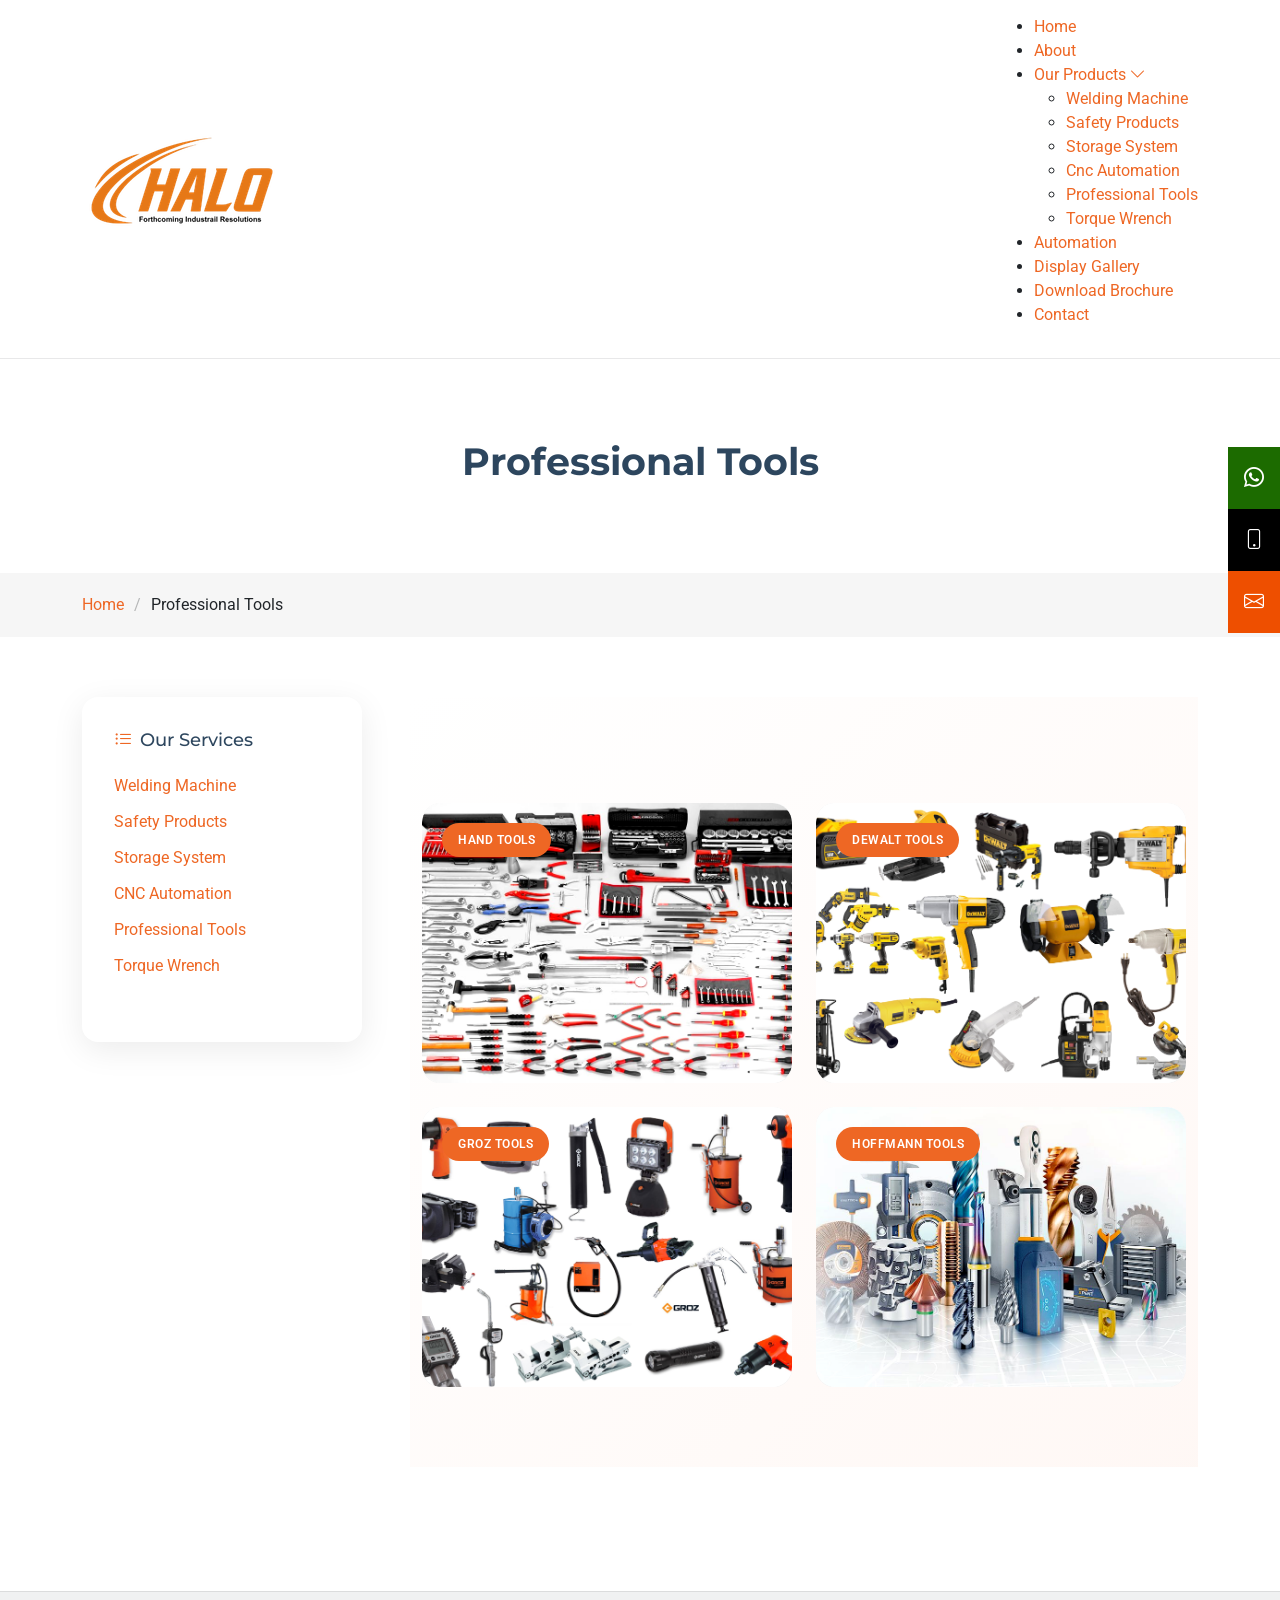
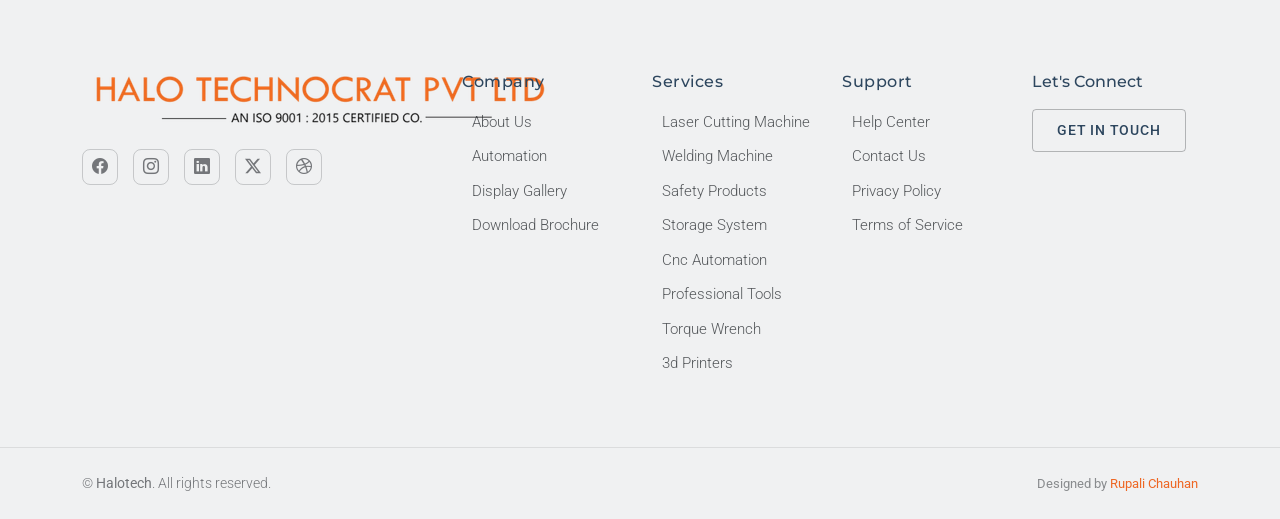
<file: professionaltools.html>
<!DOCTYPE html>
<html lang="en">

<head>
  <meta charset="utf-8">
  <meta content="width=device-width, initial-scale=1.0" name="viewport">
  <title>Halo Tech</title>
  <meta name="description" content="">
  <meta name="keywords" content="">

  <!-- Favicons -->
  <link href="assets/img/favicon.png" rel="icon">
  <link href="assets/img/apple-touch-icon.png" rel="apple-touch-icon">

  <!-- Fonts -->
  <link href="https://fonts.googleapis.com" rel="preconnect">
  <link href="https://fonts.gstatic.com" rel="preconnect" crossorigin>
  <link href="https://fonts.googleapis.com/css2?family=Roboto:ital,wght@0,100;0,300;0,400;0,500;0,700;0,900;1,100;1,300;1,400;1,500;1,700;1,900&family=Montserrat:ital,wght@0,100;0,200;0,300;0,400;0,500;0,600;0,700;0,800;0,900;1,100;1,200;1,300;1,400;1,500;1,600;1,700;1,800;1,900&family=Raleway:ital,wght@0,100;0,200;0,300;0,400;0,500;0,600;0,700;0,800;0,900;1,100;1,200;1,300;1,400;1,500;1,600;1,700;1,800;1,900&display=swap" rel="stylesheet">

  <!-- Vendor CSS Files -->
  <link href="assets/vendor/bootstrap/css/bootstrap.min.css" rel="stylesheet">
  <link href="assets/vendor/bootstrap-icons/bootstrap-icons.css" rel="stylesheet">
  <link href="assets/vendor/aos/aos.css" rel="stylesheet">
  <link href="assets/vendor/swiper/swiper-bundle.min.css" rel="stylesheet">

  <!-- Main CSS File -->
  <link href="assets/css/main.css" rel="stylesheet">

</head>

<body class="blog-details-page">

<style>

.icon-bar {

  position: fixed;
  Right: 0%;

  top: 60%;

  -webkit-transform: translateY(-50%);

  -ms-transform: translateY(-50%);

  transform: translateY(-50%);

  z-index: 2000;

}



.icon-bar a {

  display: block;

  text-align: center;

  padding: 16px;

  transition: all 0.3s ease;

  color: white;

  font-size: 20px;

}



.icon-bar a: hover {

  background-color: #000;

}



.whatsapp {

  background: #1C6B00;

  color: #000;

}



.phone {

  background: #000;

  color: white;

}


.envelope {

  background: #EE4F00;

  color: white;

}

</style>

<div class="icon-bar">

  <a href="https://api.whatsapp.com/send?phone=919356383393" class="whatsapp"><i class="bi bi-whatsapp"></i></a> 

  <a href="tel:+919356383393" class="phone"><i class="bi bi-phone"></i></a> 

  <a href="mailto:info@halotech.in" class="envelope"><i class="bi bi-envelope"></i></a> 

</div>


  <header id="header" class="header1 d-flex align-items-center position-relative">
    <div class="container position-relative d-flex align-items-center justify-content-between">

      <a href="index.html" class=" d-flex align-items-center me-auto me-xl-0">
        <!-- Uncomment the line below if you also wish to use an image logo -->
         <img src="assets/img/logo/logo.png" alt=""> 
        
      </a>

      <nav id="navmenu1" class="navmenu1">
        <ul>
          <li><a href="index.html" class="active">Home</a></li>
		   <li><a href="about.html">About</a></li>
		       <li class="dropdown"><a href="ourproducts.html"><span>Our Products </span> <i class="bi bi-chevron-down toggle-dropdown"></i></a>
                <ul>
                  <!--<li><a href="lasercutting.html">Laser Cutting Machine</a></li>-->
                  <li><a href="weldingmachine.html">Welding Machine</a></li>
                  <li><a href="safetyproducts.html">Safety Products</a></li>
                  <li><a href="storagesystem.html">Storage System</a></li>
                  <li><a href="cncautomation.html">Cnc Automation</a></li>
				  <li><a href="professionaltools.html">Professional Tools</a></li>
                  <li><a href="torquewrench.html">Torque Wrench</a></li>
                <!--  <li><a href="3dprinter.html">3d Printers</a></li>-->
                </ul>
              </li>
               <li><a href="automation.html">Automation</a></li>
          
                <li><a href="gallery.html">Display Gallery</a></li>
			    <li><a href="author-profile.html">Download Brochure</a></li>
				<li><a href="contact.html">Contact</a></li>
        </ul>
        <i class="mobile-nav-toggle d-xl-none bi bi-list"></i>
      </nav>

      

    </div>
  </header>
  
  
   <!--<header id="header" class="header d-flex flex-column justify-content-center">
      <a href="index.html" class=" d-flex align-items-center mb-4">
        <!-- Uncomment the line below if you also wish to use an image logo 
         <img src="assets/img/logo/logo.png" alt=""> 
        
      </a>
    <i class="header-toggle d-xl-none bi bi-list"></i>

    <div class="header-container d-flex flex-column align-items-start">
      <nav id="navmenu" class="navmenu">
	       <ul>
          <li><a href="index.html" class="active"><i class="bi bi-house navicon"></i>Home</a></li>
		   <li><a href="about.html"><i class="bi bi-person navicon"></i>About</a></li>
		       <li class="dropdown"><a href="ourproducts.html"><span> <i class="bi bi-hdd-stack navicon"></i> Our Products </span> <i class="bi bi-chevron-down toggle-dropdown"></i></a>
                <ul>
              <li><a href="lasercutting.html">Laser Cutting Machine</a></li>
                  <li><a href="weldingmachine.html">Welding Machine</a></li>
                  <li><a href="safetyproducts.html">Safety Products</a></li>
                  <li><a href="storagesystem.html">Storage System</a></li>
                  <li><a href="cncautomation.html">Cnc Automation</a></li>
				  <li><a href="professionaltools.html">Professional Tools</a></li>
                  <li><a href="torquewrench.html">Torque Wrench</a></li>
                <li><a href="3dprinter.html">3d Printers</a></li>
                 
                </ul>
              </li>
               <li><a href="automation.html"><i class="bi bi-menu-button navicon"></i>Automation</a></li>
          
                <li><a href="gallery.html"><i class="bi bi-images navicon"></i> Display Gallery</a></li>
			    <li><a href="author-profile.html"><i class="bi bi-file-earmark-text navicon"></i> Download Brochure</a></li>
				<li><a href="contact.html"><i class="bi bi-envelope navicon"></i>Contact</a></li>
        </ul>

      </nav>

      <div class="social-links text-center">
        <a href="#" class="twitter"><i class="bi bi-twitter-x"></i></a>
        <a href="#" class="facebook"><i class="bi bi-facebook"></i></a>
        <a href="#" class="instagram"><i class="bi bi-instagram"></i></a>
        <a href="#" class="google-plus"><i class="bi bi-skype"></i></a>
        <a href="#" class="linkedin"><i class="bi bi-linkedin"></i></a>
      </div>

    </div>

  </header>-->
  <main class="main">

    <!-- Page Title -->
    <div class="page-title">
      <div class="heading">
        <div class="container">
          <div class="row d-flex justify-content-center text-center">
            <div class="col-lg-8">
              <h1 class="heading-title">Professional Tools</h1>
            
            </div>
          </div>
        </div>
      </div>
      <nav class="breadcrumbs">
        <div class="container">
          <ol>
            <li><a href="index.html">Home</a></li>
            <li class="current">Professional Tools</li>
          </ol>
        </div>
      </nav>
    </div><!-- End Page Title -->

    <!-- Blog Details Section -->
    <section id="blog-details" class="blog-details section">
      <div class="container" data-aos="fade-up">

        

        <div class="article-body">
          <div class="sidebar-navigation" data-aos="fade-right">
            <div class="nav-sticky">
              <h3><i class="bi bi-list-ul"></i> Our Services</h3>
              <ul class="content-nav">
          <!--<li><a href="lasercutting.html">Laser Cutting Machine</a></li>-->
                  <li><a href="weldingmachine.html">Welding Machine</a></li>
                  <li><a href="safetyproducts.html">Safety Products</a></li>
                  <li><a href="storagesystem.html">Storage System</a></li>
                  <li><a href="cncautomation.html">CNC Automation</a></li>
				  <li><a href="professionaltools.html">Professional Tools</a></li>
                  <li><a href="torquewrench.html">Torque Wrench</a></li>
               <!--   <li><a href="3dprinter.html">3d Printers</a></li>-->
              </ul>

            </div>
          </div>

          <main class="main-content">
            

    <!-- Search Results Posts Section -->
	<section id="category-section" class="category-section featured-posts section">
  

      <div class="container" data-aos="fade-up" data-aos-delay="100">
        <div class="row gy-4">

          <!-- Grid Posts -->
        <div class="posts-grid">
          <div class="row gy-4">
            <div class="col-md-6" data-aos="fade-up" data-aos-delay="200">
              <article class="grid-post">
                <div class="post-img blog-card">
				<div class="blog-image">
				<div class="category-badge">Hand Tools</div>
                  <img src="assets/img/products/1-1.png" alt="" class="img-fluid" loading="lazy">
                   </div>
                </div>
               
              </article>
            </div>

            <div class="col-md-6" data-aos="fade-up" data-aos-delay="300">
              <article class="grid-post">
                <div class="post-img blog-card">
				<div class="blog-image">
				<div class="category-badge">Dewalt Tools</div>
                  <img src="assets/img/products/1-4.png" alt="" class="img-fluid" loading="lazy">
                  </div>
                </div>
             
              </article>
            </div>

            <div class="col-md-6" data-aos="fade-up" data-aos-delay="400">
              <article class="grid-post">
                <div class="post-img blog-card">
				<div class="blog-image">
				<div class="category-badge">Groz Tools</div>
                  <img src="assets/img/products/1-3.png" alt="" class="img-fluid" loading="lazy">
                 </div>
                </div>
              
              </article>
            </div>

            <div class="col-md-6" data-aos="fade-up" data-aos-delay="500">
              <article class="grid-post">
                <div class="post-img blog-card">
				<div class="blog-image">
				<div class="category-badge">Hoffmann Tools</div>
                  <img src="assets/img/products/1-2.png" alt="" class="img-fluid" loading="lazy">
                   </div>
                </div>
              
              </article>
            </div>
			
          
			
          </div>
        </div>
      </div>

    </section><!-- /Category Section Section -->

  </main>
    </main>

 
   <footer id="footer" class="footer position-relative light-background">

    <div class="container">
      <div class="row gy-5">

        <div class="col-lg-4">
          <div class="footer-brand">
            <a href="index.html" class="logo d-flex align-items-center mb-3">
              <img src="assets/img/logo/white-logo.png" alt="" style="width: stretch;"> 
            </a>
          
            <div class="social-links mt-4">
              <a href="#" aria-label="Facebook"><i class="bi bi-facebook"></i></a>
              <a href="#" aria-label="Instagram"><i class="bi bi-instagram"></i></a>
              <a href="#" aria-label="LinkedIn"><i class="bi bi-linkedin"></i></a>
              <a href="#" aria-label="Twitter"><i class="bi bi-twitter-x"></i></a>
              <a href="#" aria-label="Dribbble"><i class="bi bi-dribbble"></i></a>
            </div>
          </div>
        </div>

        <div class="col-lg-6">
          <div class="footer-links-grid">
            <div class="row">
              <div class="col-6 col-md-4">
                <h5>Company</h5>
                <ul class="list-unstyled">
				<li><a href="about.html">About Us</a></li>
				 <li><a href="blog-details.html">Automation</a></li>
                <li><a href="search-results.html">Display Gallery</a></li>
			    <li><a href="author-profile.html">Download Brochure</a></li>
                </ul>
              </div>
              <div class="col-6 col-md-4">
                <h5>Services</h5>
                <ul class="list-unstyled">
                   <li><a href="lasercutting.html">Laser Cutting Machine</a></li>
                  <li><a href="weldingmachine.html">Welding Machine</a></li>
                  <li><a href="safetyproducts.html">Safety Products</a></li>
                  <li><a href="storagesystem.html">Storage System</a></li>
                  <li><a href="cncautomation.html">Cnc Automation</a></li>
				  <li><a href="professionaltools.html">Professional Tools</a></li>
                  <li><a href="torquewrench.html">Torque Wrench</a></li>
                  <li><a href="3dprinter.html">3d Printers</a></li>
                 
                </ul>
              </div>
              <div class="col-6 col-md-4">
                <h5>Support</h5>
                <ul class="list-unstyled">
                  <li><a href="#">Help Center</a></li>
                  <li><a href="#">Contact Us</a></li>
                  <li><a href="#">Privacy Policy</a></li>
                  <li><a href="#">Terms of Service</a></li>
                </ul>
              </div>
            </div>
          </div>
        </div>

        <div class="col-lg-2">
          <div class="footer-cta">
            <h5>Let's Connect</h5>
            <a href="contact.html" class="btn btn-outline">Get in Touch</a>
          </div>
        </div>

      </div>
    </div>

    <div class="footer-bottom">
      <div class="container">
        <div class="row">
          <div class="col-12">
            <div class="footer-bottom-content">
              <p class="mb-0">© <strong>Halotech</strong>. All rights reserved.</p>
              <div class="credits">
                
                Designed by <a href="https://rcmasoun.github.io/Rupali_portfolio/">Rupali Chauhan</a> 
              </div>
            </div>
          </div>
        </div>
      </div>
    </div>

  </footer>

  <!-- Scroll Top -->
  <a href="#" id="scroll-top" class="scroll-top d-flex align-items-center justify-content-center"><i class="bi bi-arrow-up-short"></i></a>

  <!-- Preloader -->
  <div id="preloader"></div>

  <!-- Vendor JS Files -->
  <script src="assets/vendor/bootstrap/js/bootstrap.bundle.min.js"></script>
  <script src="assets/vendor/php-email-form/validate.js"></script>
  <script src="assets/vendor/aos/aos.js"></script>
  <script src="assets/vendor/swiper/swiper-bundle.min.js"></script>
  <script src="assets/vendor/purecounter/purecounter_vanilla.js"></script>

  <!-- Main JS File -->
  <script src="assets/js/main.js"></script>

</body>

</html>
</file>
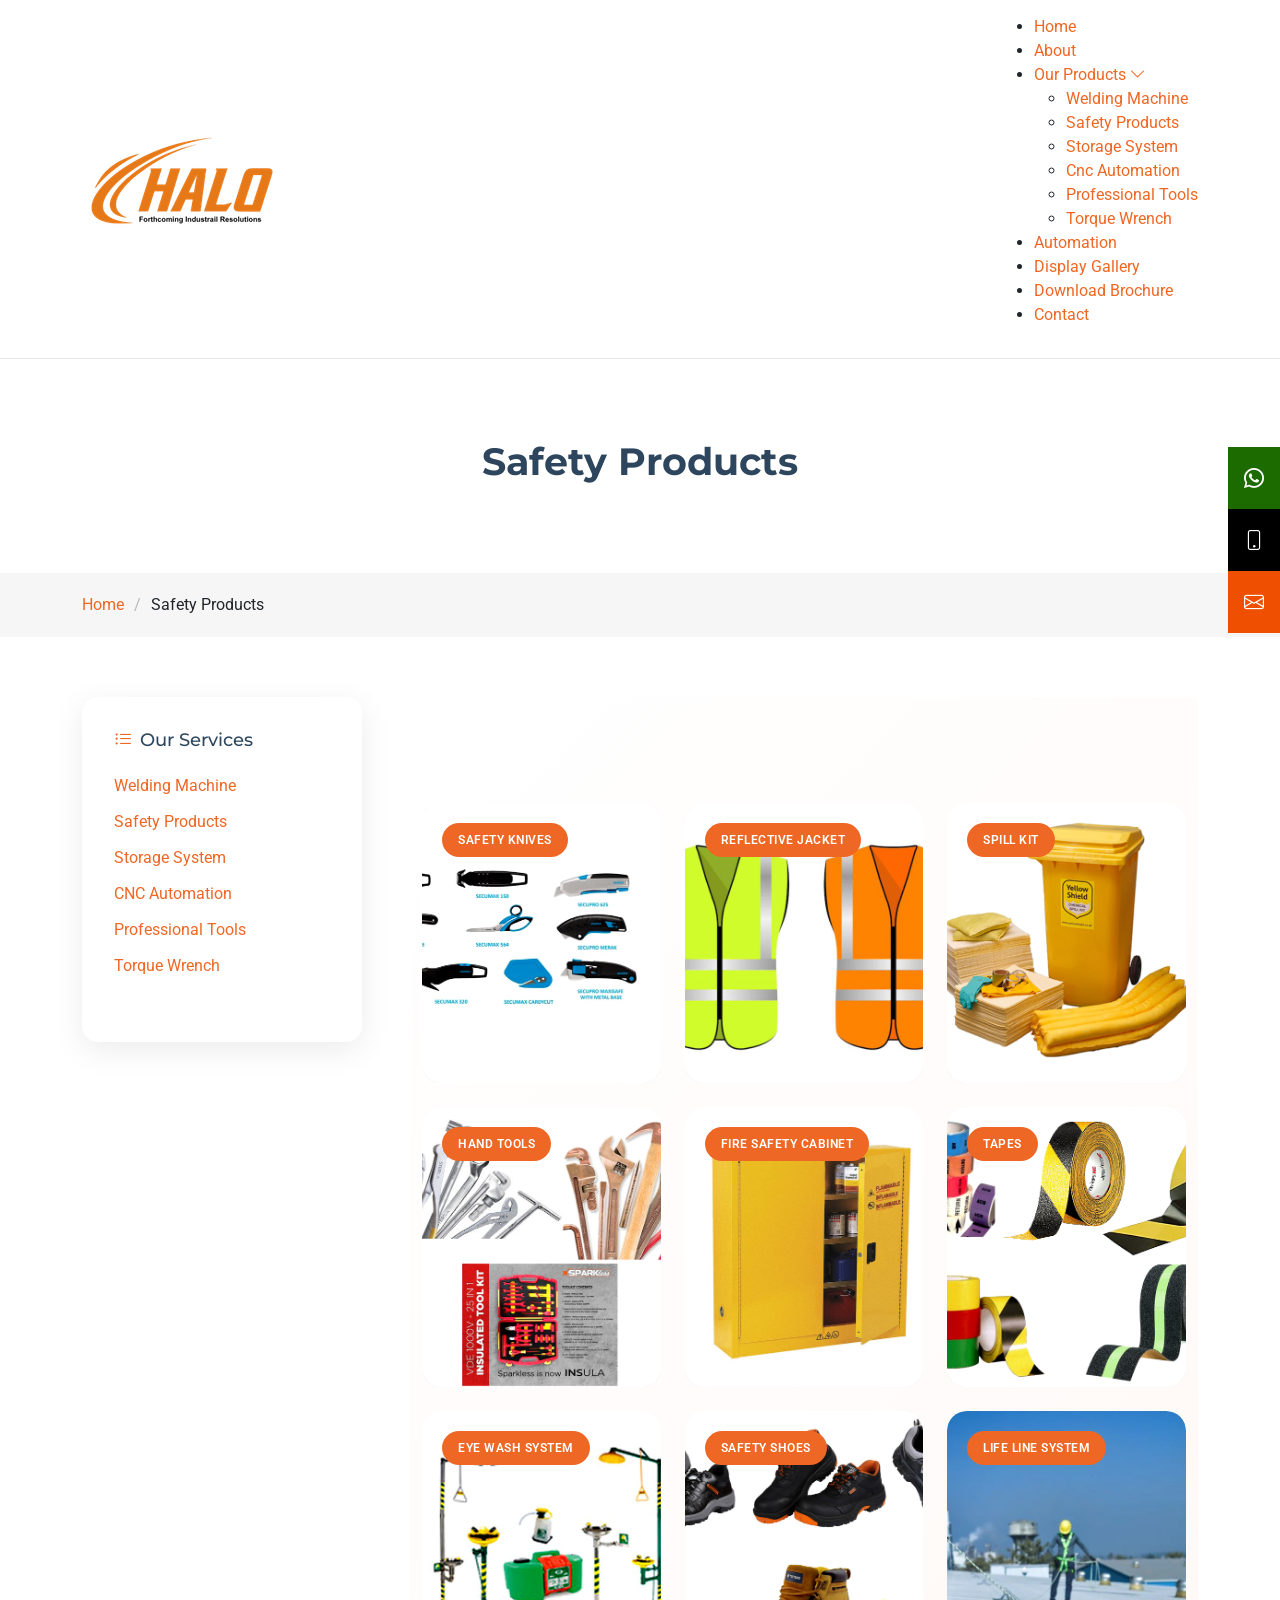
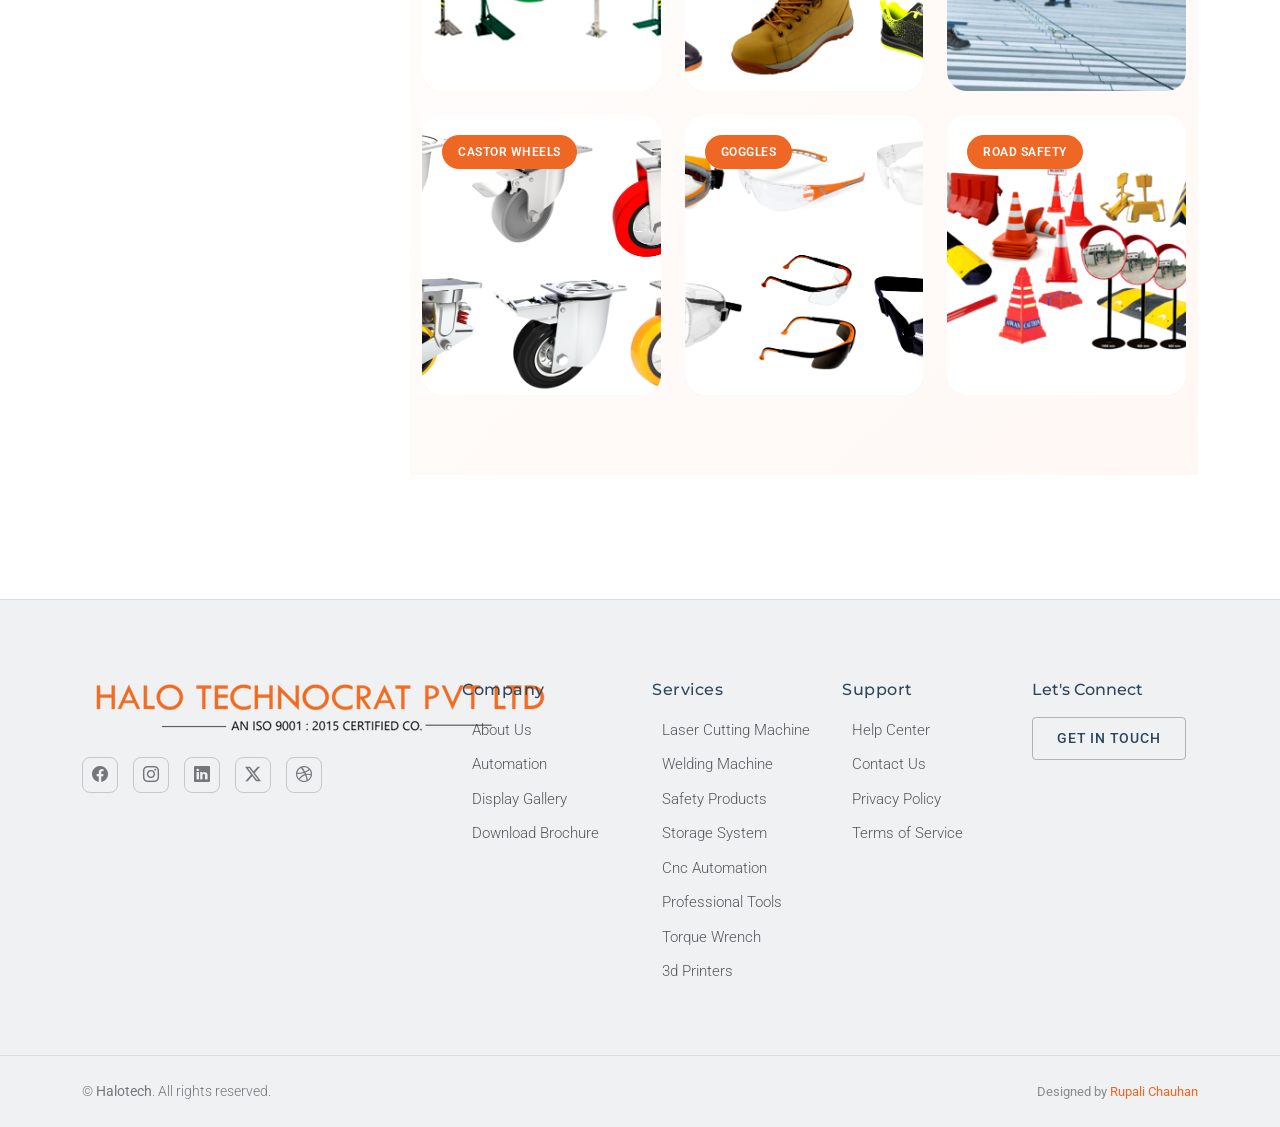
<file: safetyproducts.html>
<!DOCTYPE html>
<html lang="en">

<head>
  <meta charset="utf-8">
  <meta content="width=device-width, initial-scale=1.0" name="viewport">
  <title>Halo Tech</title>
  <meta name="description" content="">
  <meta name="keywords" content="">

  <!-- Favicons -->
  <link href="assets/img/favicon.png" rel="icon">
  <link href="assets/img/apple-touch-icon.png" rel="apple-touch-icon">

  <!-- Fonts -->
  <link href="https://fonts.googleapis.com" rel="preconnect">
  <link href="https://fonts.gstatic.com" rel="preconnect" crossorigin>
  <link href="https://fonts.googleapis.com/css2?family=Roboto:ital,wght@0,100;0,300;0,400;0,500;0,700;0,900;1,100;1,300;1,400;1,500;1,700;1,900&family=Montserrat:ital,wght@0,100;0,200;0,300;0,400;0,500;0,600;0,700;0,800;0,900;1,100;1,200;1,300;1,400;1,500;1,600;1,700;1,800;1,900&family=Raleway:ital,wght@0,100;0,200;0,300;0,400;0,500;0,600;0,700;0,800;0,900;1,100;1,200;1,300;1,400;1,500;1,600;1,700;1,800;1,900&display=swap" rel="stylesheet">

  <!-- Vendor CSS Files -->
  <link href="assets/vendor/bootstrap/css/bootstrap.min.css" rel="stylesheet">
  <link href="assets/vendor/bootstrap-icons/bootstrap-icons.css" rel="stylesheet">
  <link href="assets/vendor/aos/aos.css" rel="stylesheet">
  <link href="assets/vendor/swiper/swiper-bundle.min.css" rel="stylesheet">

  <!-- Main CSS File -->
  <link href="assets/css/main.css" rel="stylesheet">

</head>

<body class="blog-details-page">

<style>

.icon-bar {

  position: fixed;
  Right: 0%;

  top: 60%;

  -webkit-transform: translateY(-50%);

  -ms-transform: translateY(-50%);

  transform: translateY(-50%);

  z-index: 2000;

}



.icon-bar a {

  display: block;

  text-align: center;

  padding: 16px;

  transition: all 0.3s ease;

  color: white;

  font-size: 20px;

}



.icon-bar a: hover {

  background-color: #000;

}



.whatsapp {

  background: #1C6B00;

  color: #000;

}



.phone {

  background: #000;

  color: white;

}


.envelope {

  background: #EE4F00;

  color: white;

}

</style>

<div class="icon-bar">

  <a href="https://api.whatsapp.com/send?phone=919356383393" class="whatsapp"><i class="bi bi-whatsapp"></i></a> 

  <a href="tel:+919356383393" class="phone"><i class="bi bi-phone"></i></a> 

  <a href="mailto:info@halotech.in" class="envelope"><i class="bi bi-envelope"></i></a> 

</div>

 
  <header id="header" class="header1 d-flex align-items-center position-relative">
    <div class="container position-relative d-flex align-items-center justify-content-between">

      <a href="index.html" class=" d-flex align-items-center me-auto me-xl-0">
        <!-- Uncomment the line below if you also wish to use an image logo -->
         <img src="assets/img/logo/logo.png" alt=""> 
        
      </a>

      <nav id="navmenu1" class="navmenu1">
        <ul>
          <li><a href="index.html" class="active">Home</a></li>
		   <li><a href="about.html">About</a></li>
		       <li class="dropdown"><a href="ourproducts.html"><span>Our Products </span> <i class="bi bi-chevron-down toggle-dropdown"></i></a>
                <ul>
                  <!--<li><a href="lasercutting.html">Laser Cutting Machine</a></li>-->
                  <li><a href="weldingmachine.html">Welding Machine</a></li>
                  <li><a href="safetyproducts.html">Safety Products</a></li>
                  <li><a href="storagesystem.html">Storage System</a></li>
                  <li><a href="cncautomation.html">Cnc Automation</a></li>
				  <li><a href="professionaltools.html">Professional Tools</a></li>
                  <li><a href="torquewrench.html">Torque Wrench</a></li>
                <!--  <li><a href="3dprinter.html">3d Printers</a></li>-->
                </ul>
              </li>
               <li><a href="automation.html">Automation</a></li>
          
                <li><a href="gallery.html">Display Gallery</a></li>
			    <li><a href="author-profile.html">Download Brochure</a></li>
				<li><a href="contact.html">Contact</a></li>
        </ul>
        <i class="mobile-nav-toggle d-xl-none bi bi-list"></i>
      </nav>

      

    </div>
  </header>
  
  
   <!--<header id="header" class="header d-flex flex-column justify-content-center">
      <a href="index.html" class=" d-flex align-items-center mb-4">
        <!-- Uncomment the line below if you also wish to use an image logo 
         <img src="assets/img/logo/logo.png" alt=""> 
        
      </a>
    <i class="header-toggle d-xl-none bi bi-list"></i>

    <div class="header-container d-flex flex-column align-items-start">
      <nav id="navmenu" class="navmenu">
	       <ul>
          <li><a href="index.html" class="active"><i class="bi bi-house navicon"></i>Home</a></li>
		   <li><a href="about.html"><i class="bi bi-person navicon"></i>About</a></li>
		       <li class="dropdown"><a href="ourproducts.html"><span> <i class="bi bi-hdd-stack navicon"></i> Our Products </span> <i class="bi bi-chevron-down toggle-dropdown"></i></a>
                <ul>
              <li><a href="lasercutting.html">Laser Cutting Machine</a></li>
                  <li><a href="weldingmachine.html">Welding Machine</a></li>
                  <li><a href="safetyproducts.html">Safety Products</a></li>
                  <li><a href="storagesystem.html">Storage System</a></li>
                  <li><a href="cncautomation.html">Cnc Automation</a></li>
				  <li><a href="professionaltools.html">Professional Tools</a></li>
                  <li><a href="torquewrench.html">Torque Wrench</a></li>
                <li><a href="3dprinter.html">3d Printers</a></li>
                 
                </ul>
              </li>
               <li><a href="automation.html"><i class="bi bi-menu-button navicon"></i>Automation</a></li>
          
                <li><a href="gallery.html"><i class="bi bi-images navicon"></i> Display Gallery</a></li>
			    <li><a href="author-profile.html"><i class="bi bi-file-earmark-text navicon"></i> Download Brochure</a></li>
				<li><a href="contact.html"><i class="bi bi-envelope navicon"></i>Contact</a></li>
        </ul>

      </nav>

      <div class="social-links text-center">
        <a href="#" class="twitter"><i class="bi bi-twitter-x"></i></a>
        <a href="#" class="facebook"><i class="bi bi-facebook"></i></a>
        <a href="#" class="instagram"><i class="bi bi-instagram"></i></a>
        <a href="#" class="google-plus"><i class="bi bi-skype"></i></a>
        <a href="#" class="linkedin"><i class="bi bi-linkedin"></i></a>
      </div>

    </div>

  </header>-->
  <main class="main">

    <!-- Page Title -->
    <div class="page-title">
      <div class="heading">
        <div class="container">
          <div class="row d-flex justify-content-center text-center">
            <div class="col-lg-8">
              <h1 class="heading-title">Safety Products</h1>
            
            </div>
          </div>
        </div>
      </div>
      <nav class="breadcrumbs">
        <div class="container">
          <ol>
            <li><a href="index.html">Home</a></li>
            <li class="current">Safety Products</li>
          </ol>
        </div>
      </nav>
    </div><!-- End Page Title -->

    <!-- Blog Details Section -->
    <section id="blog-details" class="blog-details section">
      <div class="container" data-aos="fade-up">

        

        <div class="article-body">
          <div class="sidebar-navigation" data-aos="fade-right">
            <div class="nav-sticky">
              <h3><i class="bi bi-list-ul"></i> Our Services</h3>
              <ul class="content-nav">
         <!--<li><a href="lasercutting.html">Laser Cutting Machine</a></li>-->
                  <li><a href="weldingmachine.html">Welding Machine</a></li>
                  <li><a href="safetyproducts.html">Safety Products</a></li>
                  <li><a href="storagesystem.html">Storage System</a></li>
                  <li><a href="cncautomation.html">CNC Automation</a></li>
				  <li><a href="professionaltools.html">Professional Tools</a></li>
                  <li><a href="torquewrench.html">Torque Wrench</a></li>
               <!--   <li><a href="3dprinter.html">3d Printers</a></li>-->
                 
              </ul>

            </div>
          </div>

          <main class="main-content">
            

    <!-- Search Results Posts Section -->
	<section id="category-section" class="category-section featured-posts section">
  

      <div class="container" data-aos="fade-up" data-aos-delay="100">
        <div class="row gy-4">

          <!-- Grid Posts -->
        <div class="posts-grid">
          <div class="row gy-4">
            <div class="col-md-4" data-aos="fade-up" data-aos-delay="200">
              <article class="grid-post">
                <div class="post-img blog-card">
				<div class="blog-image">
				<div class="category-badge">Safety Knives</div>
                  <img src="assets/img/products/safety/knives.png" alt="" class="img-fluid" loading="lazy">
                  </div>
                </div>
               
              </article>
            </div>

            <div class="col-md-4" data-aos="fade-up" data-aos-delay="300">
              <article class="grid-post">
                <div class="post-img blog-card">
				<div class="blog-image">
				<div class="category-badge">Reflective Jacket</div>
                  <img src="assets/img/products/safety/jacket.png" alt="" class="img-fluid" loading="lazy">
                 </div>
                </div>
             
              </article>
            </div>

           

			 <div class="col-md-4" data-aos="fade-up" data-aos-delay="300">
              <article class="grid-post">
                <div class="post-img blog-card">
				<div class="blog-image">
				<div class="category-badge">Spill Kit</div>
                  <img src="assets/img/products/safety/1road.png" alt="" class="img-fluid" loading="lazy">
                 </div>
                </div>
             
              </article>
            </div>

            <div class="col-md-4" data-aos="fade-up" data-aos-delay="300">
              <article class="grid-post">
                <div class="post-img blog-card">
				<div class="blog-image">
				<div class="category-badge">Hand Tools</div>
                  <img src="assets/img/products/safety/hand.png"  alt="" class="img-fluid" loading="lazy">
                 </div>
                </div>
             
              </article>
            </div>

            <div class="col-md-4" data-aos="fade-up" data-aos-delay="400">
              <article class="grid-post">
                <div class="post-img blog-card">
				<div class="blog-image">
				<div class="category-badge">Fire safety Cabinet</div>
                  <img src="assets/img/products/safety/cabniet.png"  alt="" class="img-fluid" loading="lazy">
                </div></div>
              </article>
            </div>
			 <div class="col-md-4" data-aos="fade-up" data-aos-delay="400">
              <article class="grid-post">
                <div class="post-img blog-card">
				<div class="blog-image">
				<div class="category-badge">Tapes</div>
                  <img src="assets/img/products/safety/tape.png" alt="" class="img-fluid" loading="lazy">
                </div>
                </div>
              
              </article>
            </div>
			 <div class="col-md-4" data-aos="fade-up" data-aos-delay="300">
              <article class="grid-post">
                <div class="post-img blog-card">
				<div class="blog-image">
				<div class="category-badge">Eye Wash System</div>
                  <img src="assets/img/products/safety/eye.png"  alt="" class="img-fluid" loading="lazy">
                 </div>
                </div>
             
              </article>
            </div>

            <div class="col-md-4" data-aos="fade-up" data-aos-delay="400">
              <article class="grid-post">
                <div class="post-img blog-card">
				<div class="blog-image">
				<div class="category-badge">Safety Shoes</div>
                  <img src="assets/img/products/safety/1shoe.png"  alt="" class="img-fluid" loading="lazy">
                </div>
                </div>
              
              </article>
            </div> 
			   <div class="col-md-4" data-aos="fade-up" data-aos-delay="400">
              <article class="grid-post">
                <div class="post-img blog-card">
				<div class="blog-image">
				<div class="category-badge">Life Line System</div>
                  <img src="assets/img/products/safety/lifeline.png"  alt="" class="img-fluid" loading="lazy">
                </div>
                </div>
              
              </article>
            </div> 
			   <div class="col-md-4" data-aos="fade-up" data-aos-delay="400">
              <article class="grid-post">
                <div class="post-img blog-card">
				<div class="blog-image">
				<div class="category-badge">Castor Wheels</div>
                  <img src="assets/img/products/safety/castor.png"  alt="" class="img-fluid" loading="lazy">
                </div>
                </div>
              
              </article>
            </div> 
			   <div class="col-md-4" data-aos="fade-up" data-aos-delay="400">
              <article class="grid-post">
                <div class="post-img blog-card">
				<div class="blog-image">
				<div class="category-badge">Goggles</div>
                  <img src="assets/img/products/safety/1google.png"  alt="" class="img-fluid" loading="lazy">
                </div>
                </div>
              
              </article>
            </div> 
			   <div class="col-md-4" data-aos="fade-up" data-aos-delay="400">
              <article class="grid-post">
                <div class="post-img blog-card">
				<div class="blog-image">
				<div class="category-badge">Road safety</div>
                  <img src="assets/img/products/safety/1road1.png"  alt="" class="img-fluid" loading="lazy">
                </div>
                </div>
              
              </article>
            </div> 
          </div>
        </div>
      </div>

    </section><!-- /Category Section Section -->

  </main>
    </main>

 
   <footer id="footer" class="footer position-relative light-background">

    <div class="container">
      <div class="row gy-5">

        <div class="col-lg-4">
          <div class="footer-brand">
            <a href="index.html" class="logo d-flex align-items-center mb-3">
              <img src="assets/img/logo/white-logo.png" alt="" style="width: stretch;"> 
            </a>
          
            <div class="social-links mt-4">
              <a href="#" aria-label="Facebook"><i class="bi bi-facebook"></i></a>
              <a href="#" aria-label="Instagram"><i class="bi bi-instagram"></i></a>
              <a href="#" aria-label="LinkedIn"><i class="bi bi-linkedin"></i></a>
              <a href="#" aria-label="Twitter"><i class="bi bi-twitter-x"></i></a>
              <a href="#" aria-label="Dribbble"><i class="bi bi-dribbble"></i></a>
            </div>
          </div>
        </div>

        <div class="col-lg-6">
          <div class="footer-links-grid">
            <div class="row">
              <div class="col-6 col-md-4">
                <h5>Company</h5>
                <ul class="list-unstyled">
				<li><a href="about.html">About Us</a></li>
				 <li><a href="blog-details.html">Automation</a></li>
                <li><a href="search-results.html">Display Gallery</a></li>
			    <li><a href="author-profile.html">Download Brochure</a></li>
                </ul>
              </div>
              <div class="col-6 col-md-4">
                <h5>Services</h5>
                <ul class="list-unstyled">
                   <li><a href="lasercutting.html">Laser Cutting Machine</a></li>
                  <li><a href="weldingmachine.html">Welding Machine</a></li>
                  <li><a href="safetyproducts.html">Safety Products</a></li>
                  <li><a href="storagesystem.html">Storage System</a></li>
                  <li><a href="cncautomation.html">Cnc Automation</a></li>
				  <li><a href="professionaltools.html">Professional Tools</a></li>
                  <li><a href="torquewrench.html">Torque Wrench</a></li>
                  <li><a href="3dprinter.html">3d Printers</a></li>
                 
                </ul>
              </div>
              <div class="col-6 col-md-4">
                <h5>Support</h5>
                <ul class="list-unstyled">
                  <li><a href="#">Help Center</a></li>
                  <li><a href="#">Contact Us</a></li>
                  <li><a href="#">Privacy Policy</a></li>
                  <li><a href="#">Terms of Service</a></li>
                </ul>
              </div>
            </div>
          </div>
        </div>

        <div class="col-lg-2">
          <div class="footer-cta">
            <h5>Let's Connect</h5>
            <a href="contact.html" class="btn btn-outline">Get in Touch</a>
          </div>
        </div>

      </div>
    </div>

    <div class="footer-bottom">
      <div class="container">
        <div class="row">
          <div class="col-12">
            <div class="footer-bottom-content">
              <p class="mb-0">© <strong>Halotech</strong>. All rights reserved.</p>
              <div class="credits">
                
                Designed by <a href="https://rcmasoun.github.io/Rupali_portfolio/">Rupali Chauhan</a> 
              </div>
            </div>
          </div>
        </div>
      </div>
    </div>

  </footer>

  <!-- Scroll Top -->
  <a href="#" id="scroll-top" class="scroll-top d-flex align-items-center justify-content-center"><i class="bi bi-arrow-up-short"></i></a>

  <!-- Preloader -->
  <div id="preloader"></div>

  <!-- Vendor JS Files -->
  <script src="assets/vendor/bootstrap/js/bootstrap.bundle.min.js"></script>
  <script src="assets/vendor/php-email-form/validate.js"></script>
  <script src="assets/vendor/aos/aos.js"></script>
  <script src="assets/vendor/swiper/swiper-bundle.min.js"></script>
  <script src="assets/vendor/purecounter/purecounter_vanilla.js"></script>

  <!-- Main JS File -->
  <script src="assets/js/main.js"></script>

</body>

</html>
</file>
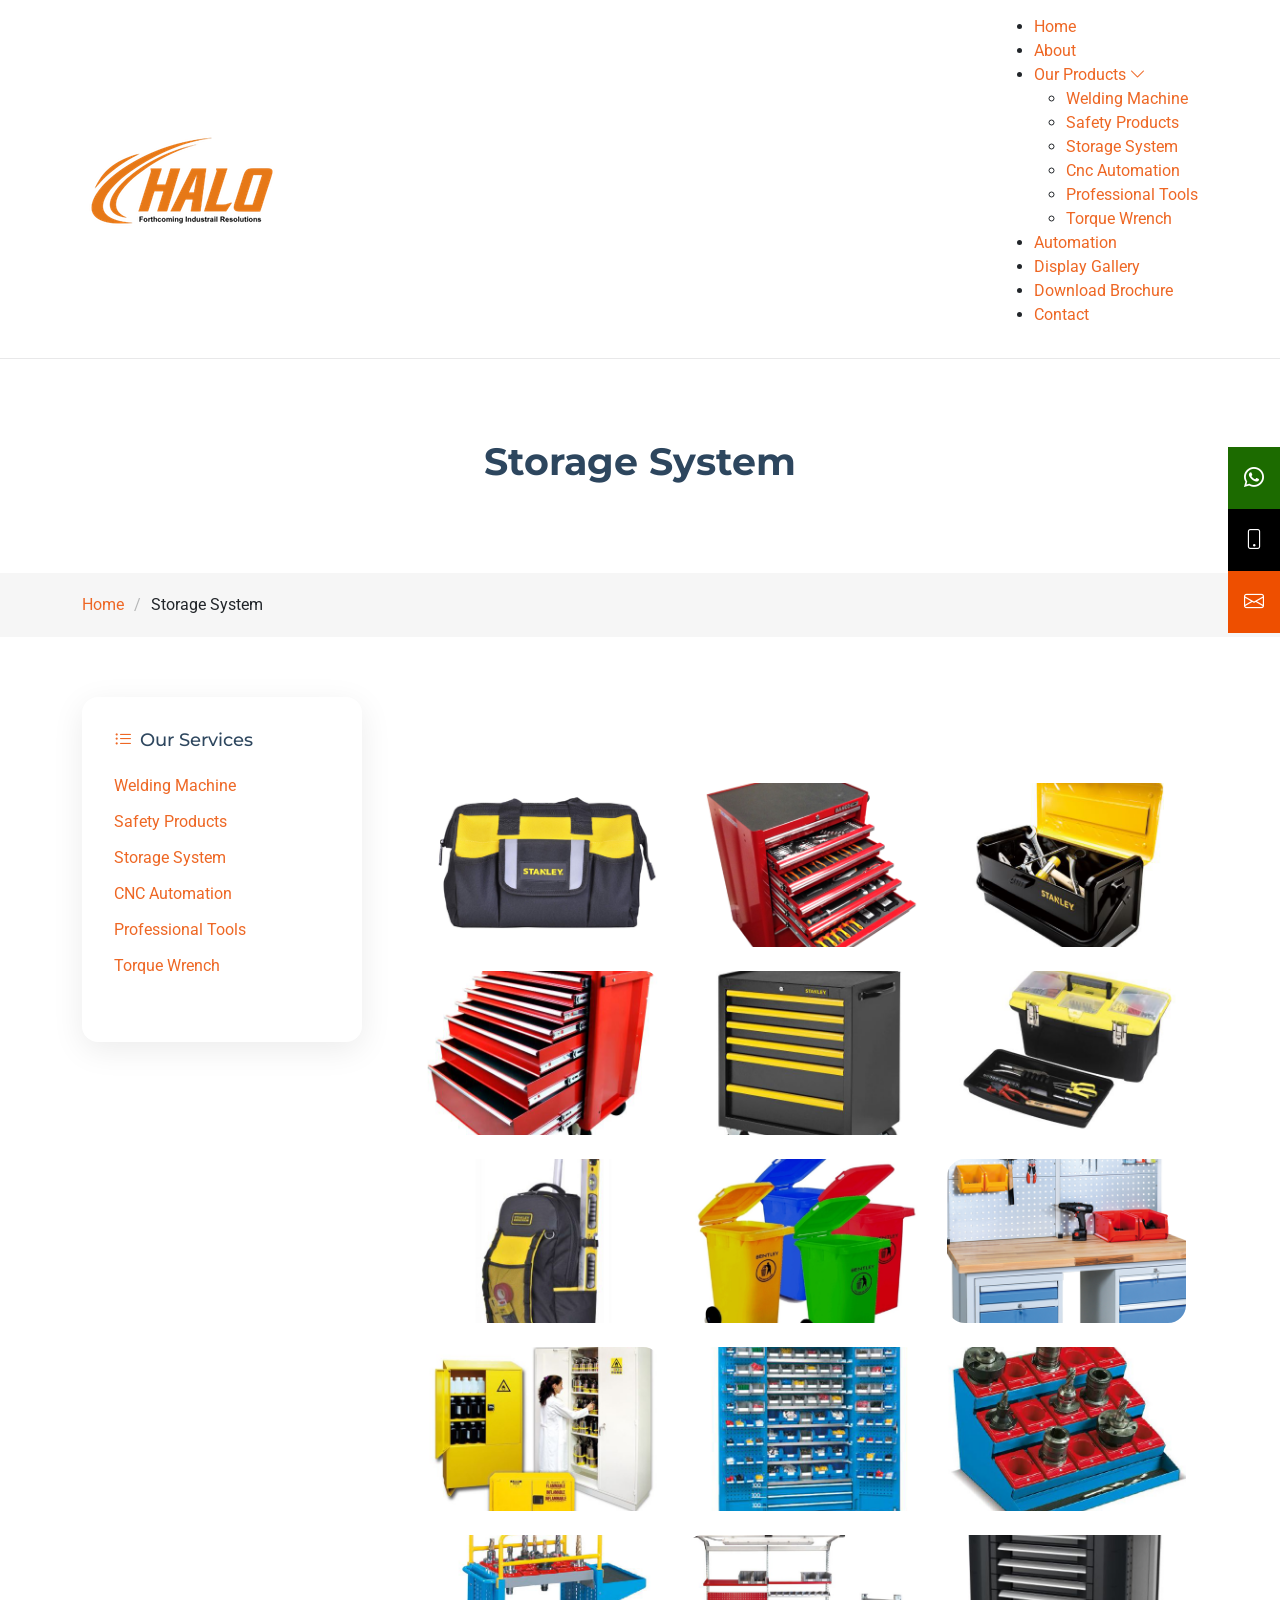
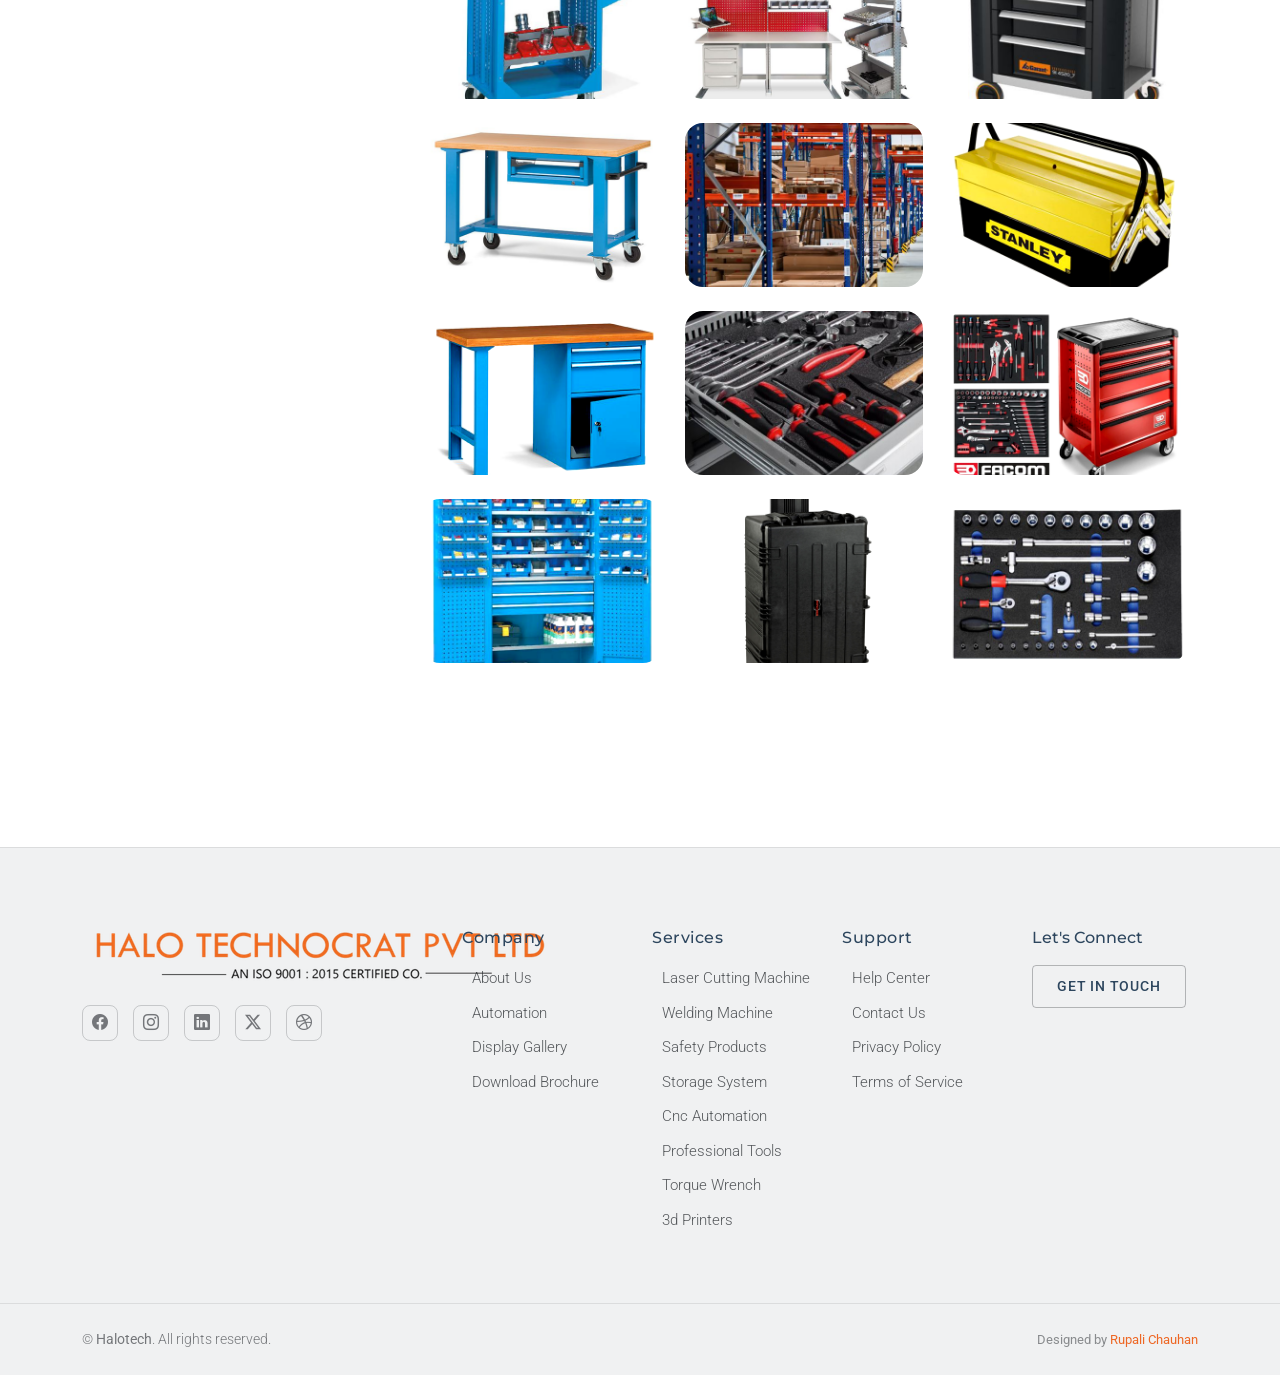
<file: storagesystem.html>
<!DOCTYPE html>
<html lang="en">

<head>
  <meta charset="utf-8">
  <meta content="width=device-width, initial-scale=1.0" name="viewport">
  <title>Halo Tech</title>
  <meta name="description" content="">
  <meta name="keywords" content="">

  <!-- Favicons -->
  <link href="assets/img/favicon.png" rel="icon">
  <link href="assets/img/apple-touch-icon.png" rel="apple-touch-icon">

  <!-- Fonts -->
  <link href="https://fonts.googleapis.com" rel="preconnect">
  <link href="https://fonts.gstatic.com" rel="preconnect" crossorigin>
  <link href="https://fonts.googleapis.com/css2?family=Roboto:ital,wght@0,100;0,300;0,400;0,500;0,700;0,900;1,100;1,300;1,400;1,500;1,700;1,900&family=Montserrat:ital,wght@0,100;0,200;0,300;0,400;0,500;0,600;0,700;0,800;0,900;1,100;1,200;1,300;1,400;1,500;1,600;1,700;1,800;1,900&family=Raleway:ital,wght@0,100;0,200;0,300;0,400;0,500;0,600;0,700;0,800;0,900;1,100;1,200;1,300;1,400;1,500;1,600;1,700;1,800;1,900&display=swap" rel="stylesheet">

  <!-- Vendor CSS Files -->
  <link href="assets/vendor/bootstrap/css/bootstrap.min.css" rel="stylesheet">
  <link href="assets/vendor/bootstrap-icons/bootstrap-icons.css" rel="stylesheet">
  <link href="assets/vendor/aos/aos.css" rel="stylesheet">
  <link href="assets/vendor/swiper/swiper-bundle.min.css" rel="stylesheet">

  <!-- Main CSS File -->
  <link href="assets/css/main.css" rel="stylesheet">

</head>

<body class="blog-details-page">

<style>

.icon-bar {

  position: fixed;
  Right: 0%;

  top: 60%;

  -webkit-transform: translateY(-50%);

  -ms-transform: translateY(-50%);

  transform: translateY(-50%);

  z-index: 2000;

}



.icon-bar a {

  display: block;

  text-align: center;

  padding: 16px;

  transition: all 0.3s ease;

  color: white;

  font-size: 20px;

}



.icon-bar a: hover {

  background-color: #000;

}



.whatsapp {

  background: #1C6B00;

  color: #000;

}



.phone {

  background: #000;

  color: white;

}


.envelope {

  background: #EE4F00;

  color: white;

}

</style>

<div class="icon-bar">

  <a href="https://api.whatsapp.com/send?phone=919356383393" class="whatsapp"><i class="bi bi-whatsapp"></i></a> 

  <a href="tel:+919356383393" class="phone"><i class="bi bi-phone"></i></a> 

  <a href="mailto:info@halotech.in" class="envelope"><i class="bi bi-envelope"></i></a> 

</div>

  
  <header id="header" class="header1 d-flex align-items-center position-relative">
    <div class="container position-relative d-flex align-items-center justify-content-between">

      <a href="index.html" class=" d-flex align-items-center me-auto me-xl-0">
        <!-- Uncomment the line below if you also wish to use an image logo -->
         <img src="assets/img/logo/logo.png" alt=""> 
        
      </a>

      <nav id="navmenu1" class="navmenu1">
        <ul>
          <li><a href="index.html" class="active">Home</a></li>
		   <li><a href="about.html">About</a></li>
		       <li class="dropdown"><a href="ourproducts.html"><span>Our Products </span> <i class="bi bi-chevron-down toggle-dropdown"></i></a>
                <ul>
                  <!--<li><a href="lasercutting.html">Laser Cutting Machine</a></li>-->
                  <li><a href="weldingmachine.html">Welding Machine</a></li>
                  <li><a href="safetyproducts.html">Safety Products</a></li>
                  <li><a href="storagesystem.html">Storage System</a></li>
                  <li><a href="cncautomation.html">Cnc Automation</a></li>
				  <li><a href="professionaltools.html">Professional Tools</a></li>
                  <li><a href="torquewrench.html">Torque Wrench</a></li>
                <!--  <li><a href="3dprinter.html">3d Printers</a></li>-->
                </ul>
              </li>
               <li><a href="automation.html">Automation</a></li>
          
                <li><a href="gallery.html">Display Gallery</a></li>
			    <li><a href="brochure.html">Download Brochure</a></li>
				<li><a href="contact.html">Contact</a></li>
        </ul>
        <i class="mobile-nav-toggle d-xl-none bi bi-list"></i>
      </nav>

      

    </div>
  </header>
  
  
   <!--<header id="header" class="header d-flex flex-column justify-content-center">
      <a href="index.html" class=" d-flex align-items-center mb-4">
        <!-- Uncomment the line below if you also wish to use an image logo 
         <img src="assets/img/logo/logo.png" alt=""> 
        
      </a>
    <i class="header-toggle d-xl-none bi bi-list"></i>

    <div class="header-container d-flex flex-column align-items-start">
      <nav id="navmenu" class="navmenu">
	       <ul>
          <li><a href="index.html" class="active"><i class="bi bi-house navicon"></i>Home</a></li>
		   <li><a href="about.html"><i class="bi bi-person navicon"></i>About</a></li>
		       <li class="dropdown"><a href="ourproducts.html"><span> <i class="bi bi-hdd-stack navicon"></i> Our Products </span> <i class="bi bi-chevron-down toggle-dropdown"></i></a>
                <ul>
              <li><a href="lasercutting.html">Laser Cutting Machine</a></li>
                  <li><a href="weldingmachine.html">Welding Machine</a></li>
                  <li><a href="safetyproducts.html">Safety Products</a></li>
                  <li><a href="storagesystem.html">Storage System</a></li>
                  <li><a href="cncautomation.html">Cnc Automation</a></li>
				  <li><a href="professionaltools.html">Professional Tools</a></li>
                  <li><a href="torquewrench.html">Torque Wrench</a></li>
                <li><a href="3dprinter.html">3d Printers</a></li>
                 
                </ul>
              </li>
               <li><a href="automation.html"><i class="bi bi-menu-button navicon"></i>Automation</a></li>
          
                <li><a href="gallery.html"><i class="bi bi-images navicon"></i> Display Gallery</a></li>
			    <li><a href="author-profile.html"><i class="bi bi-file-earmark-text navicon"></i> Download Brochure</a></li>
				<li><a href="contact.html"><i class="bi bi-envelope navicon"></i>Contact</a></li>
        </ul>

      </nav>

      <div class="social-links text-center">
        <a href="#" class="twitter"><i class="bi bi-twitter-x"></i></a>
        <a href="#" class="facebook"><i class="bi bi-facebook"></i></a>
        <a href="#" class="instagram"><i class="bi bi-instagram"></i></a>
        <a href="#" class="google-plus"><i class="bi bi-skype"></i></a>
        <a href="#" class="linkedin"><i class="bi bi-linkedin"></i></a>
      </div>

    </div>

  </header>-->
  <main class="main">

    <!-- Page Title -->
    <div class="page-title">
      <div class="heading">
        <div class="container">
          <div class="row d-flex justify-content-center text-center">
            <div class="col-lg-8">
              <h1 class="heading-title">Storage System</h1>
            
            </div>
          </div>
        </div>
      </div>
      <nav class="breadcrumbs">
        <div class="container">
          <ol>
            <li><a href="index.html">Home</a></li>
            <li class="current">Storage System</li>
          </ol>
        </div>
      </nav>
    </div><!-- End Page Title -->

    <!-- Blog Details Section -->
    <section id="blog-details" class="blog-details section">
      <div class="container" data-aos="fade-up">

        

        <div class="article-body">
          <div class="sidebar-navigation" data-aos="fade-right">
            <div class="nav-sticky">
              <h3><i class="bi bi-list-ul"></i> Our Services</h3>
              <ul class="content-nav">
          <!--<li><a href="lasercutting.html">Laser Cutting Machine</a></li>-->
                  <li><a href="weldingmachine.html">Welding Machine</a></li>
                  <li><a href="safetyproducts.html">Safety Products</a></li>
                  <li><a href="storagesystem.html">Storage System</a></li>
                  <li><a href="cncautomation.html">CNC Automation</a></li>
				  <li><a href="professionaltools.html">Professional Tools</a></li>
                  <li><a href="torquewrench.html">Torque Wrench</a></li>
               <!--   <li><a href="3dprinter.html">3d Printers</a></li>-->
                 
              </ul>

            </div>
          </div>

          <main class="main-content">
            

    <!-- Search Results Posts Section -->
	<section id="category-section" class="category-section section">
  

      <div class="container" data-aos="fade-up" data-aos-delay="100">
        <div class="row gy-4">

          <!-- Grid Posts -->
        <div class="posts-grid">
          <div class="row gy-4">
            <div class="col-md-4" data-aos="fade-up" data-aos-delay="200">
              <article class="grid-post">
                <div class="post-img">
                  <img src="assets/img/products/stroage/1.png" alt="" class="img-fluid" loading="lazy">
                  
                </div>
               
              </article>
            </div>

            <div class="col-md-4" data-aos="fade-up" data-aos-delay="300">
              <article class="grid-post">
                <div class="post-img">
                  <img src="assets/img/products/stroage/2.png" alt="" class="img-fluid" loading="lazy">
                 
                </div>
             
              </article>
            </div>

            <div class="col-md-4" data-aos="fade-up" data-aos-delay="400">
              <article class="grid-post">
                <div class="post-img">
                  <img src="assets/img/products/stroage/3.png"  alt="" class="img-fluid" loading="lazy">
                
                </div>
              
              </article>
            </div>

            <div class="col-md-4" data-aos="fade-up" data-aos-delay="500">
              <article class="grid-post">
                <div class="post-img">
                  <img src="assets/img/products/stroage/4.png"  alt="" class="img-fluid" loading="lazy">
                  
                </div>
              
              </article>
            </div>
			 <div class="col-md-4" data-aos="fade-up" data-aos-delay="300">
              <article class="grid-post">
                <div class="post-img">
                  <img src="assets/img/products/stroage/5.png" alt="" class="img-fluid" loading="lazy">
                 
                </div>
             
              </article>
            </div>

            <div class="col-md-4" data-aos="fade-up" data-aos-delay="400">
              <article class="grid-post">
                <div class="post-img">
                  <img src="assets/img/products/stroage/6.png"  alt="" class="img-fluid" loading="lazy">
                
                </div>
              
              </article>
            </div>
			 <div class="col-md-4" data-aos="fade-up" data-aos-delay="300">
              <article class="grid-post">
                <div class="post-img">
                  <img src="assets/img/products/stroage/7.png" alt="" class="img-fluid" loading="lazy">
                 
                </div>
             
              </article>
            </div>

            <div class="col-md-4" data-aos="fade-up" data-aos-delay="400">
              <article class="grid-post">
                <div class="post-img">
                  <img src="assets/img/products/stroage/8.png"  alt="" class="img-fluid" loading="lazy">
                
                </div>
              
              </article>
            </div> <div class="col-md-4" data-aos="fade-up" data-aos-delay="300">
              <article class="grid-post">
                <div class="post-img">
                  <img src="assets/img/products/stroage/9.png" alt="" class="img-fluid" loading="lazy">
                 
                </div>
             
              </article>
            </div>

            <div class="col-md-4" data-aos="fade-up" data-aos-delay="400">
              <article class="grid-post">
                <div class="post-img">
                  <img src="assets/img/products/stroage/10.png"  alt="" class="img-fluid" loading="lazy">
                </div>
              </article>
            </div>
			 <div class="col-md-4" data-aos="fade-up" data-aos-delay="400">
              <article class="grid-post">
                <div class="post-img">
                  <img src="assets/img/products/stroage/11.png" alt="" class="img-fluid" loading="lazy">
                
                </div>
              
              </article>
            </div>
			 <div class="col-md-4" data-aos="fade-up" data-aos-delay="300">
              <article class="grid-post">
                <div class="post-img">
                  <img src="assets/img/products/stroage/12.png"  alt="" class="img-fluid" loading="lazy">
                 
                </div>
             
              </article>
            </div>

            <div class="col-md-4" data-aos="fade-up" data-aos-delay="400">
              <article class="grid-post">
                <div class="post-img">
                  <img src="assets/img/products/stroage/13.png"  alt="" class="img-fluid" loading="lazy">
                
                </div>
              
              </article>
            </div> 
			<div class="col-md-4" data-aos="fade-up" data-aos-delay="300">
              <article class="grid-post">
                <div class="post-img">
                  <img src="assets/img/products/stroage/14.png"  alt="" class="img-fluid" loading="lazy">
                 
                </div>
             
              </article>
            </div>

            <div class="col-md-4" data-aos="fade-up" data-aos-delay="400">
              <article class="grid-post">
                <div class="post-img">
                  <img src="assets/img/products/stroage/15.png"  alt="" class="img-fluid" loading="lazy">
                
                </div>
              
              </article>
            </div>
			<div class="col-md-4" data-aos="fade-up" data-aos-delay="300">
              <article class="grid-post">
                <div class="post-img">
                  <img src="assets/img/products/stroage/16.png"  alt="" class="img-fluid" loading="lazy">
                 
                </div>
             
              </article>
            </div>

            <div class="col-md-4" data-aos="fade-up" data-aos-delay="400">
              <article class="grid-post">
                <div class="post-img">
                  <img src="assets/img/products/stroage/17.png"  alt="" class="img-fluid" loading="lazy">
                
                </div>
              
              </article>
            </div>
			<div class="col-md-4" data-aos="fade-up" data-aos-delay="300">
              <article class="grid-post">
                <div class="post-img">
                  <img src="assets/img/products/stroage/18.png"  alt="" class="img-fluid" loading="lazy">
                 
                </div>
             
              </article>
            </div>

            <div class="col-md-4" data-aos="fade-up" data-aos-delay="400">
              <article class="grid-post">
                <div class="post-img">
                  <img src="assets/img/products/stroage/19.png"  alt="" class="img-fluid" loading="lazy">
                
                </div>
              
              </article>
            </div>
			<div class="col-md-4" data-aos="fade-up" data-aos-delay="300">
              <article class="grid-post">
                <div class="post-img">
                  <img src="assets/img/products/stroage/20.png"  alt="" class="img-fluid" loading="lazy">
                 
                </div>
             
              </article>
            </div>

            <div class="col-md-4" data-aos="fade-up" data-aos-delay="400">
              <article class="grid-post">
                <div class="post-img">
                  <img src="assets/img/products/stroage/21.png"  alt="" class="img-fluid" loading="lazy">
                
                </div>
              
              </article>
            </div>
			<div class="col-md-4" data-aos="fade-up" data-aos-delay="300">
              <article class="grid-post">
                <div class="post-img">
                  <img src="assets/img/products/stroage/22.png"  alt="" class="img-fluid" loading="lazy">
                 
                </div>
             
              </article>
            </div>

            <div class="col-md-4" data-aos="fade-up" data-aos-delay="400">
              <article class="grid-post">
                <div class="post-img">
                  <img src="assets/img/products/stroage/23.png"  alt="" class="img-fluid" loading="lazy">
                
                </div>
              
              </article>
            </div>
			<div class="col-md-4" data-aos="fade-up" data-aos-delay="300">
              <article class="grid-post">
                <div class="post-img">
                  <img src="assets/img/products/stroage/24.png"  alt="" class="img-fluid" loading="lazy">
                 
                </div>
             
              </article>
            </div>

           
          </div>
        </div>
      </div>

    </section><!-- /Category Section Section -->

  </main>
    </main>

 
   <footer id="footer" class="footer position-relative light-background">

    <div class="container">
      <div class="row gy-5">

        <div class="col-lg-4">
          <div class="footer-brand">
            <a href="index.html" class="logo d-flex align-items-center mb-3">
              <img src="assets/img/logo/white-logo.png" alt="" style="width: stretch;"> 
            </a>
          
            <div class="social-links mt-4">
              <a href="#" aria-label="Facebook"><i class="bi bi-facebook"></i></a>
              <a href="#" aria-label="Instagram"><i class="bi bi-instagram"></i></a>
              <a href="#" aria-label="LinkedIn"><i class="bi bi-linkedin"></i></a>
              <a href="#" aria-label="Twitter"><i class="bi bi-twitter-x"></i></a>
              <a href="#" aria-label="Dribbble"><i class="bi bi-dribbble"></i></a>
            </div>
          </div>
        </div>

        <div class="col-lg-6">
          <div class="footer-links-grid">
            <div class="row">
              <div class="col-6 col-md-4">
                <h5>Company</h5>
                <ul class="list-unstyled">
				<li><a href="about.html">About Us</a></li>
				 <li><a href="blog-details.html">Automation</a></li>
                <li><a href="search-results.html">Display Gallery</a></li>
			    <li><a href="author-profile.html">Download Brochure</a></li>
                </ul>
              </div>
              <div class="col-6 col-md-4">
                <h5>Services</h5>
                <ul class="list-unstyled">
                   <li><a href="lasercutting.html">Laser Cutting Machine</a></li>
                  <li><a href="weldingmachine.html">Welding Machine</a></li>
                  <li><a href="safetyproducts.html">Safety Products</a></li>
                  <li><a href="storagesystem.html">Storage System</a></li>
                  <li><a href="cncautomation.html">Cnc Automation</a></li>
				  <li><a href="professionaltools.html">Professional Tools</a></li>
                  <li><a href="torquewrench.html">Torque Wrench</a></li>
                  <li><a href="3dprinter.html">3d Printers</a></li>
                 
                </ul>
              </div>
              <div class="col-6 col-md-4">
                <h5>Support</h5>
                <ul class="list-unstyled">
                  <li><a href="#">Help Center</a></li>
                  <li><a href="#">Contact Us</a></li>
                  <li><a href="#">Privacy Policy</a></li>
                  <li><a href="#">Terms of Service</a></li>
                </ul>
              </div>
            </div>
          </div>
        </div>

        <div class="col-lg-2">
          <div class="footer-cta">
            <h5>Let's Connect</h5>
            <a href="contact.html" class="btn btn-outline">Get in Touch</a>
          </div>
        </div>

      </div>
    </div>

    <div class="footer-bottom">
      <div class="container">
        <div class="row">
          <div class="col-12">
            <div class="footer-bottom-content">
              <p class="mb-0">© <strong>Halotech</strong>. All rights reserved.</p>
              <div class="credits">
                
                Designed by <a href="https://rcmasoun.github.io/Rupali_portfolio/">Rupali Chauhan</a> 
              </div>
            </div>
          </div>
        </div>
      </div>
    </div>

  </footer>

  <!-- Scroll Top -->
  <a href="#" id="scroll-top" class="scroll-top d-flex align-items-center justify-content-center"><i class="bi bi-arrow-up-short"></i></a>

  <!-- Preloader -->
  <div id="preloader"></div>

  <!-- Vendor JS Files -->
  <script src="assets/vendor/bootstrap/js/bootstrap.bundle.min.js"></script>
  <script src="assets/vendor/php-email-form/validate.js"></script>
  <script src="assets/vendor/aos/aos.js"></script>
  <script src="assets/vendor/swiper/swiper-bundle.min.js"></script>
  <script src="assets/vendor/purecounter/purecounter_vanilla.js"></script>

  <!-- Main JS File -->
  <script src="assets/js/main.js"></script>

</body>

</html>
</file>
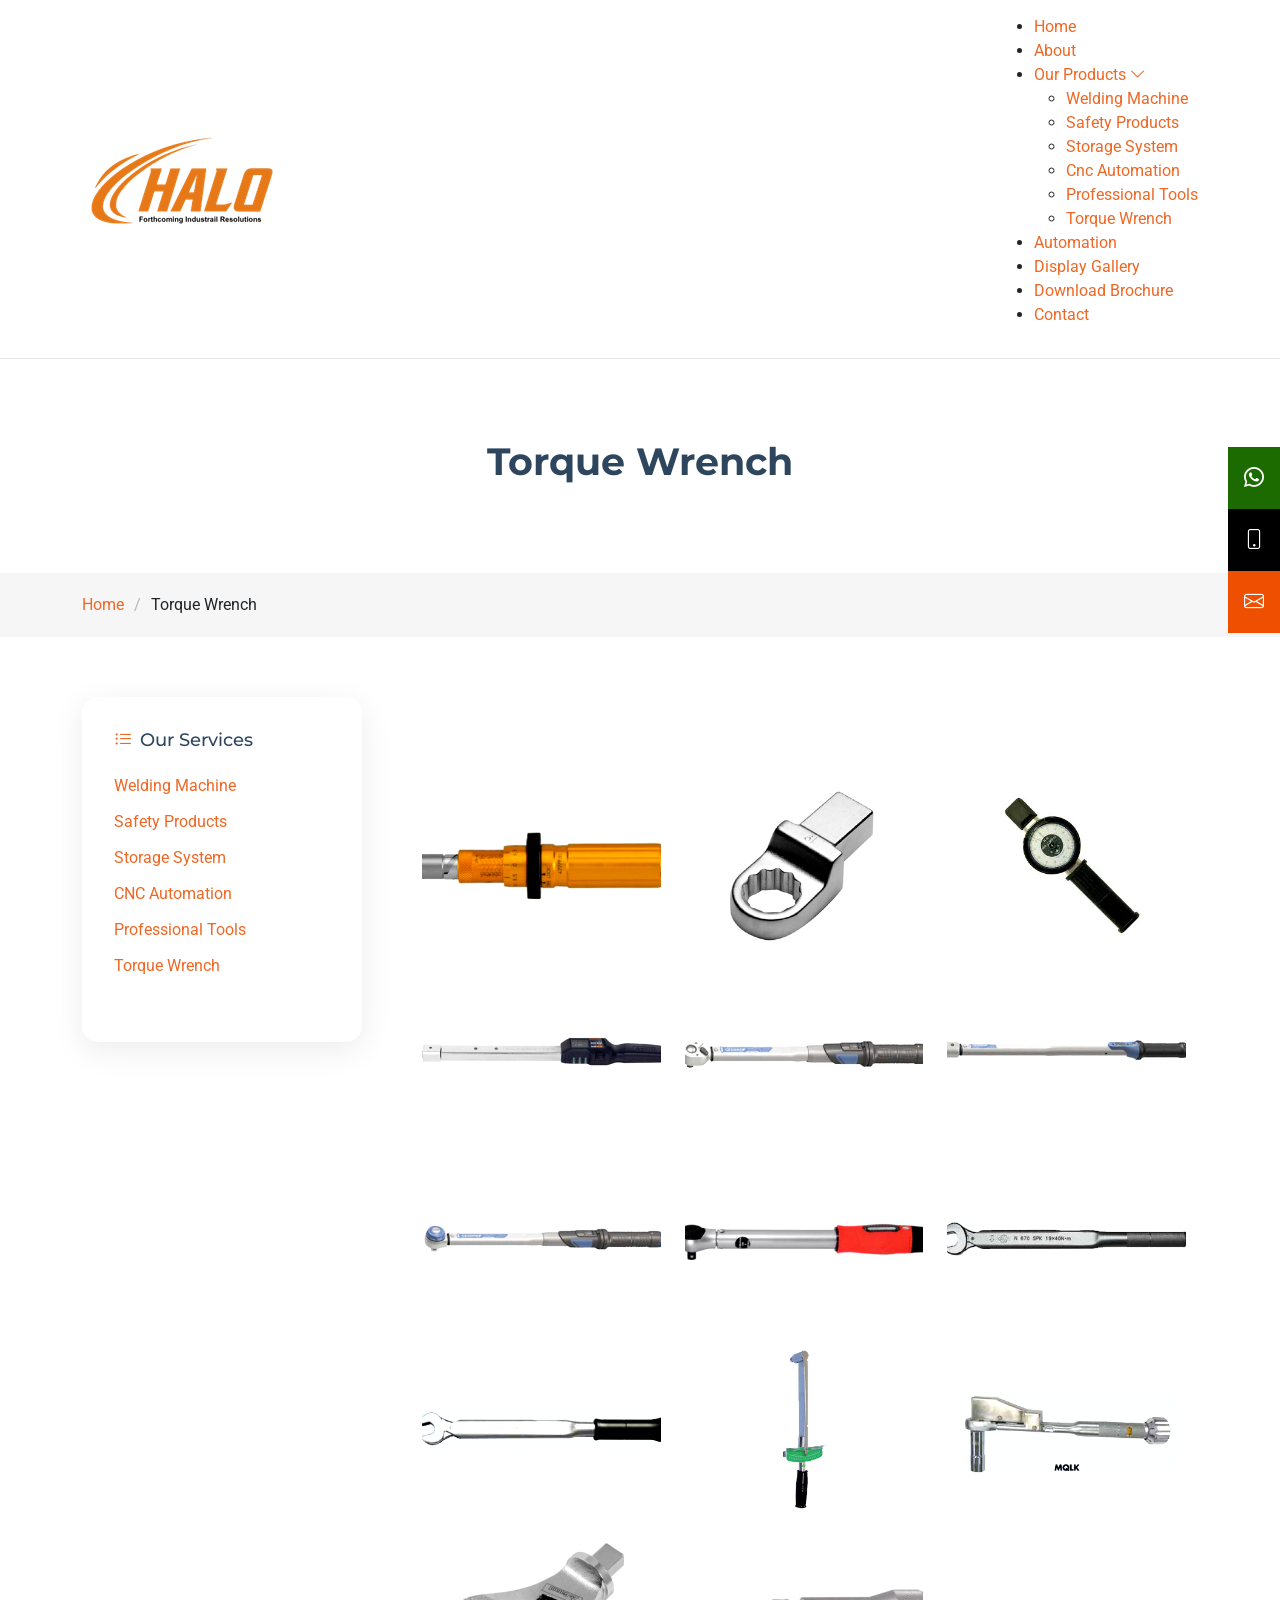
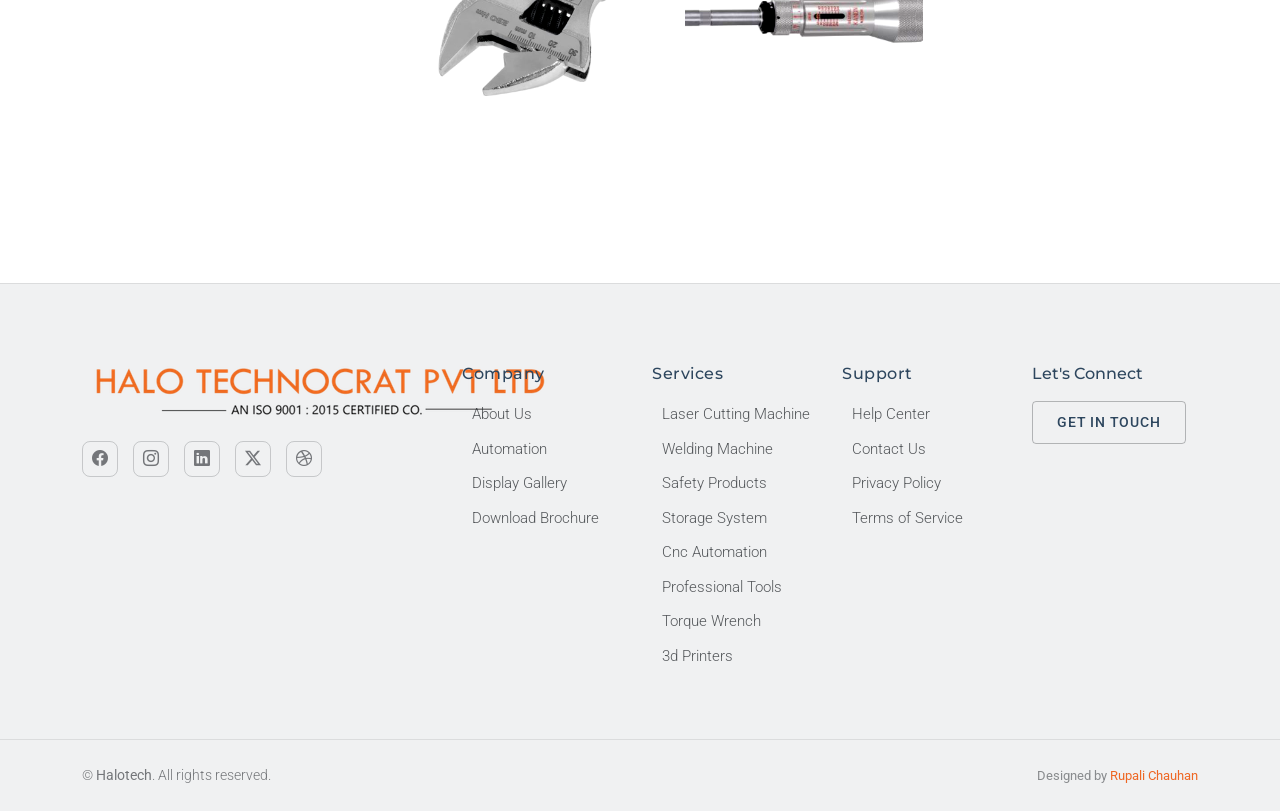
<file: torquewrench.html>
<!DOCTYPE html>
<html lang="en">

<head>
  <meta charset="utf-8">
  <meta content="width=device-width, initial-scale=1.0" name="viewport">
  <title>Halo Tech</title>
  <meta name="description" content="">
  <meta name="keywords" content="">

  <!-- Favicons -->
  <link href="assets/img/favicon.png" rel="icon">
  <link href="assets/img/apple-touch-icon.png" rel="apple-touch-icon">

  <!-- Fonts -->
  <link href="https://fonts.googleapis.com" rel="preconnect">
  <link href="https://fonts.gstatic.com" rel="preconnect" crossorigin>
  <link href="https://fonts.googleapis.com/css2?family=Roboto:ital,wght@0,100;0,300;0,400;0,500;0,700;0,900;1,100;1,300;1,400;1,500;1,700;1,900&family=Montserrat:ital,wght@0,100;0,200;0,300;0,400;0,500;0,600;0,700;0,800;0,900;1,100;1,200;1,300;1,400;1,500;1,600;1,700;1,800;1,900&family=Raleway:ital,wght@0,100;0,200;0,300;0,400;0,500;0,600;0,700;0,800;0,900;1,100;1,200;1,300;1,400;1,500;1,600;1,700;1,800;1,900&display=swap" rel="stylesheet">

  <!-- Vendor CSS Files -->
  <link href="assets/vendor/bootstrap/css/bootstrap.min.css" rel="stylesheet">
  <link href="assets/vendor/bootstrap-icons/bootstrap-icons.css" rel="stylesheet">
  <link href="assets/vendor/aos/aos.css" rel="stylesheet">
  <link href="assets/vendor/swiper/swiper-bundle.min.css" rel="stylesheet">

  <!-- Main CSS File -->
  <link href="assets/css/main.css" rel="stylesheet">

</head>

<body class="blog-details-page">

<style>

.icon-bar {

  position: fixed;
  Right: 0%;

  top: 60%;

  -webkit-transform: translateY(-50%);

  -ms-transform: translateY(-50%);

  transform: translateY(-50%);

  z-index: 2000;

}



.icon-bar a {

  display: block;

  text-align: center;

  padding: 16px;

  transition: all 0.3s ease;

  color: white;

  font-size: 20px;

}



.icon-bar a: hover {

  background-color: #000;

}



.whatsapp {

  background: #1C6B00;

  color: #000;

}



.phone {

  background: #000;

  color: white;

}


.envelope {

  background: #EE4F00;

  color: white;

}

</style>

<div class="icon-bar">

  <a href="https://api.whatsapp.com/send?phone=919356383393" class="whatsapp"><i class="bi bi-whatsapp"></i></a> 

  <a href="tel:+919356383393" class="phone"><i class="bi bi-phone"></i></a> 

  <a href="mailto:info@halotech.in" class="envelope"><i class="bi bi-envelope"></i></a> 

</div>

 
  <header id="header" class="header1 d-flex align-items-center position-relative">
    <div class="container position-relative d-flex align-items-center justify-content-between">

      <a href="index.html" class=" d-flex align-items-center me-auto me-xl-0">
        <!-- Uncomment the line below if you also wish to use an image logo -->
         <img src="assets/img/logo/logo.png" alt=""> 
        
      </a>

      <nav id="navmenu1" class="navmenu1">
        <ul>
          <li><a href="index.html" class="active">Home</a></li>
		   <li><a href="about.html">About</a></li>
		       <li class="dropdown"><a href="ourproducts.html"><span>Our Products </span> <i class="bi bi-chevron-down toggle-dropdown"></i></a>
                <ul>
                  <!--<li><a href="lasercutting.html">Laser Cutting Machine</a></li>-->
                  <li><a href="weldingmachine.html">Welding Machine</a></li>
                  <li><a href="safetyproducts.html">Safety Products</a></li>
                  <li><a href="storagesystem.html">Storage System</a></li>
                  <li><a href="cncautomation.html">Cnc Automation</a></li>
				  <li><a href="professionaltools.html">Professional Tools</a></li>
                  <li><a href="torquewrench.html">Torque Wrench</a></li>
                <!--  <li><a href="3dprinter.html">3d Printers</a></li>-->
                </ul>
              </li>
               <li><a href="automation.html">Automation</a></li>
          
                <li><a href="gallery.html">Display Gallery</a></li>
			    <li><a href="brochure.html">Download Brochure</a></li>
				<li><a href="contact.html">Contact</a></li>
        </ul>
        <i class="mobile-nav-toggle d-xl-none bi bi-list"></i>
      </nav>

      

    </div>
  </header>
  
  
   <!--<header id="header" class="header d-flex flex-column justify-content-center">
      <a href="index.html" class=" d-flex align-items-center mb-4">
        <!-- Uncomment the line below if you also wish to use an image logo 
         <img src="assets/img/logo/logo.png" alt=""> 
        
      </a>
    <i class="header-toggle d-xl-none bi bi-list"></i>

    <div class="header-container d-flex flex-column align-items-start">
      <nav id="navmenu" class="navmenu">
	       <ul>
          <li><a href="index.html" class="active"><i class="bi bi-house navicon"></i>Home</a></li>
		   <li><a href="about.html"><i class="bi bi-person navicon"></i>About</a></li>
		       <li class="dropdown"><a href="ourproducts.html"><span> <i class="bi bi-hdd-stack navicon"></i> Our Products </span> <i class="bi bi-chevron-down toggle-dropdown"></i></a>
                <ul>
              <li><a href="lasercutting.html">Laser Cutting Machine</a></li>
                  <li><a href="weldingmachine.html">Welding Machine</a></li>
                  <li><a href="safetyproducts.html">Safety Products</a></li>
                  <li><a href="storagesystem.html">Storage System</a></li>
                  <li><a href="cncautomation.html">Cnc Automation</a></li>
				  <li><a href="professionaltools.html">Professional Tools</a></li>
                  <li><a href="torquewrench.html">Torque Wrench</a></li>
                <li><a href="3dprinter.html">3d Printers</a></li>
                 
                </ul>
              </li>
               <li><a href="automation.html"><i class="bi bi-menu-button navicon"></i>Automation</a></li>
          
                <li><a href="gallery.html"><i class="bi bi-images navicon"></i> Display Gallery</a></li>
			    <li><a href="author-profile.html"><i class="bi bi-file-earmark-text navicon"></i> Download Brochure</a></li>
				<li><a href="contact.html"><i class="bi bi-envelope navicon"></i>Contact</a></li>
        </ul>

      </nav>

      <div class="social-links text-center">
        <a href="#" class="twitter"><i class="bi bi-twitter-x"></i></a>
        <a href="#" class="facebook"><i class="bi bi-facebook"></i></a>
        <a href="#" class="instagram"><i class="bi bi-instagram"></i></a>
        <a href="#" class="google-plus"><i class="bi bi-skype"></i></a>
        <a href="#" class="linkedin"><i class="bi bi-linkedin"></i></a>
      </div>

    </div>

  </header>-->
  <main class="main">

    <!-- Page Title -->
    <div class="page-title">
      <div class="heading">
        <div class="container">
          <div class="row d-flex justify-content-center text-center">
            <div class="col-lg-8">
              <h1 class="heading-title">Torque Wrench</h1>
            
            </div>
          </div>
        </div>
      </div>
      <nav class="breadcrumbs">
        <div class="container">
          <ol>
            <li><a href="index.html">Home</a></li>
            <li class="current">Torque Wrench</li>
          </ol>
        </div>
      </nav>
    </div><!-- End Page Title -->

    <!-- Blog Details Section -->
    <section id="blog-details" class="blog-details section">
      <div class="container" data-aos="fade-up">

        

        <div class="article-body">
          <div class="sidebar-navigation" data-aos="fade-right">
            <div class="nav-sticky">
              <h3><i class="bi bi-list-ul"></i> Our Services</h3>
              <ul class="content-nav">
           <!--<li><a href="lasercutting.html">Laser Cutting Machine</a></li>-->
                  <li><a href="weldingmachine.html">Welding Machine</a></li>
                  <li><a href="safetyproducts.html">Safety Products</a></li>
                  <li><a href="storagesystem.html">Storage System</a></li>
                  <li><a href="cncautomation.html">CNC Automation</a></li>
				  <li><a href="professionaltools.html">Professional Tools</a></li>
                  <li><a href="torquewrench.html">Torque Wrench</a></li>
               <!--   <li><a href="3dprinter.html">3d Printers</a></li>-->
                 
              </ul>

            </div>
          </div>

          <main class="main-content">
            

    <!-- Search Results Posts Section -->
	<section id="category-section" class="category-section section">
  

      <div class="container" data-aos="fade-up" data-aos-delay="100">
        <div class="row gy-4">

          <!-- Grid Posts -->
        <div class="posts-grid">
          <div class="row gy-4">
            <div class="col-md-4" data-aos="fade-up" data-aos-delay="200">
              <article class="grid-post">
                <div class="post-img">
                  <img src="assets/img/products/torque/1.png" alt="" class="img-fluid" loading="lazy">
                  
                </div>
               
              </article>
            </div>

            <div class="col-md-4" data-aos="fade-up" data-aos-delay="300">
              <article class="grid-post">
                <div class="post-img">
                  <img src="assets/img/products/torque/2.png" alt="" class="img-fluid" loading="lazy">
                 
                </div>
             
              </article>
            </div>

            <div class="col-md-4" data-aos="fade-up" data-aos-delay="400">
              <article class="grid-post">
                <div class="post-img">
                  <img src="assets/img/products/torque/3.png"  alt="" class="img-fluid" loading="lazy">
                
                </div>
              
              </article>
            </div>

            <div class="col-md-4" data-aos="fade-up" data-aos-delay="500">
              <article class="grid-post">
                <div class="post-img">
                  <img src="assets/img/products/torque/4.png"  alt="" class="img-fluid" loading="lazy">
                  
                </div>
              
              </article>
            </div>
			 <div class="col-md-4" data-aos="fade-up" data-aos-delay="300">
              <article class="grid-post">
                <div class="post-img">
                  <img src="assets/img/products/torque/5.png" alt="" class="img-fluid" loading="lazy">
                 
                </div>
             
              </article>
            </div>

            <div class="col-md-4" data-aos="fade-up" data-aos-delay="400">
              <article class="grid-post">
                <div class="post-img">
                  <img src="assets/img/products/torque/6.png"  alt="" class="img-fluid" loading="lazy">
                
                </div>
              
              </article>
            </div>
			 <div class="col-md-4" data-aos="fade-up" data-aos-delay="300">
              <article class="grid-post">
                <div class="post-img">
                  <img src="assets/img/products/torque/7.png" alt="" class="img-fluid" loading="lazy">
                 
                </div>
             
              </article>
            </div>

            <div class="col-md-4" data-aos="fade-up" data-aos-delay="400">
              <article class="grid-post">
                <div class="post-img">
                  <img src="assets/img/products/torque/8.png" alt="" class="img-fluid" loading="lazy">
                
                </div>
              
              </article>
            </div> <div class="col-md-4" data-aos="fade-up" data-aos-delay="300">
              <article class="grid-post">
                <div class="post-img">
                  <img src="assets/img/products/torque/9.png"  alt="" class="img-fluid" loading="lazy">
                 
                </div>
             
              </article>
            </div>

            <div class="col-md-4" data-aos="fade-up" data-aos-delay="400">
              <article class="grid-post">
                <div class="post-img">
                  <img src="assets/img/products/torque/10.png"  alt="" class="img-fluid" loading="lazy">
                </div>
              </article>
            </div>
			 <div class="col-md-4" data-aos="fade-up" data-aos-delay="400">
              <article class="grid-post">
                <div class="post-img">
                  <img src="assets/img/products/torque/11.png" alt="" class="img-fluid" loading="lazy">
                
                </div>
              
              </article>
            </div>
			 <div class="col-md-4" data-aos="fade-up" data-aos-delay="300">
              <article class="grid-post">
                <div class="post-img">
                  <img src="assets/img/products/torque/12.png"  alt="" class="img-fluid" loading="lazy">
                 
                </div>
             
              </article>
            </div>

            <div class="col-md-4" data-aos="fade-up" data-aos-delay="400">
              <article class="grid-post">
                <div class="post-img">
                  <img src="assets/img/products/torque/13.png"  alt="" class="img-fluid" loading="lazy">
                
                </div>
              
              </article>
            </div> 
			   <div class="col-md-4" data-aos="fade-up" data-aos-delay="400">
              <article class="grid-post">
                <div class="post-img">
                  <img src="assets/img/products/torque/14.png"  alt="" class="img-fluid" loading="lazy">
                </div>
              </article>
            </div>   
          </div>
        </div>
      </div>

    </section><!-- /Category Section Section -->

  </main>
    </main>

 
   <footer id="footer" class="footer position-relative light-background">

    <div class="container">
      <div class="row gy-5">

        <div class="col-lg-4">
          <div class="footer-brand">
            <a href="index.html" class="logo d-flex align-items-center mb-3">
              <img src="assets/img/logo/white-logo.png" alt="" style="width: stretch;"> 
            </a>
          
            <div class="social-links mt-4">
              <a href="#" aria-label="Facebook"><i class="bi bi-facebook"></i></a>
              <a href="#" aria-label="Instagram"><i class="bi bi-instagram"></i></a>
              <a href="#" aria-label="LinkedIn"><i class="bi bi-linkedin"></i></a>
              <a href="#" aria-label="Twitter"><i class="bi bi-twitter-x"></i></a>
              <a href="#" aria-label="Dribbble"><i class="bi bi-dribbble"></i></a>
            </div>
          </div>
        </div>

        <div class="col-lg-6">
          <div class="footer-links-grid">
            <div class="row">
              <div class="col-6 col-md-4">
                <h5>Company</h5>
                <ul class="list-unstyled">
				<li><a href="about.html">About Us</a></li>
				 <li><a href="blog-details.html">Automation</a></li>
                <li><a href="search-results.html">Display Gallery</a></li>
			    <li><a href="author-profile.html">Download Brochure</a></li>
                </ul>
              </div>
              <div class="col-6 col-md-4">
                <h5>Services</h5>
                <ul class="list-unstyled">
                   <li><a href="lasercutting.html">Laser Cutting Machine</a></li>
                  <li><a href="weldingmachine.html">Welding Machine</a></li>
                  <li><a href="safetyproducts.html">Safety Products</a></li>
                  <li><a href="storagesystem.html">Storage System</a></li>
                  <li><a href="cncautomation.html">Cnc Automation</a></li>
				  <li><a href="professionaltools.html">Professional Tools</a></li>
                  <li><a href="torquewrench.html">Torque Wrench</a></li>
                  <li><a href="3dprinter.html">3d Printers</a></li>
                 
                </ul>
              </div>
              <div class="col-6 col-md-4">
                <h5>Support</h5>
                <ul class="list-unstyled">
                  <li><a href="#">Help Center</a></li>
                  <li><a href="#">Contact Us</a></li>
                  <li><a href="#">Privacy Policy</a></li>
                  <li><a href="#">Terms of Service</a></li>
                </ul>
              </div>
            </div>
          </div>
        </div>

        <div class="col-lg-2">
          <div class="footer-cta">
            <h5>Let's Connect</h5>
            <a href="contact.html" class="btn btn-outline">Get in Touch</a>
          </div>
        </div>

      </div>
    </div>

    <div class="footer-bottom">
      <div class="container">
        <div class="row">
          <div class="col-12">
            <div class="footer-bottom-content">
              <p class="mb-0">© <strong>Halotech</strong>. All rights reserved.</p>
              <div class="credits">
                
                Designed by <a href="https://rcmasoun.github.io/Rupali_portfolio/">Rupali Chauhan</a> 
              </div>
            </div>
          </div>
        </div>
      </div>
    </div>

  </footer>

  <!-- Scroll Top -->
  <a href="#" id="scroll-top" class="scroll-top d-flex align-items-center justify-content-center"><i class="bi bi-arrow-up-short"></i></a>

  <!-- Preloader -->
  <div id="preloader"></div>

  <!-- Vendor JS Files -->
  <script src="assets/vendor/bootstrap/js/bootstrap.bundle.min.js"></script>
  <script src="assets/vendor/php-email-form/validate.js"></script>
  <script src="assets/vendor/aos/aos.js"></script>
  <script src="assets/vendor/swiper/swiper-bundle.min.js"></script>
  <script src="assets/vendor/purecounter/purecounter_vanilla.js"></script>

  <!-- Main JS File -->
  <script src="assets/js/main.js"></script>

</body>

</html>
</file>
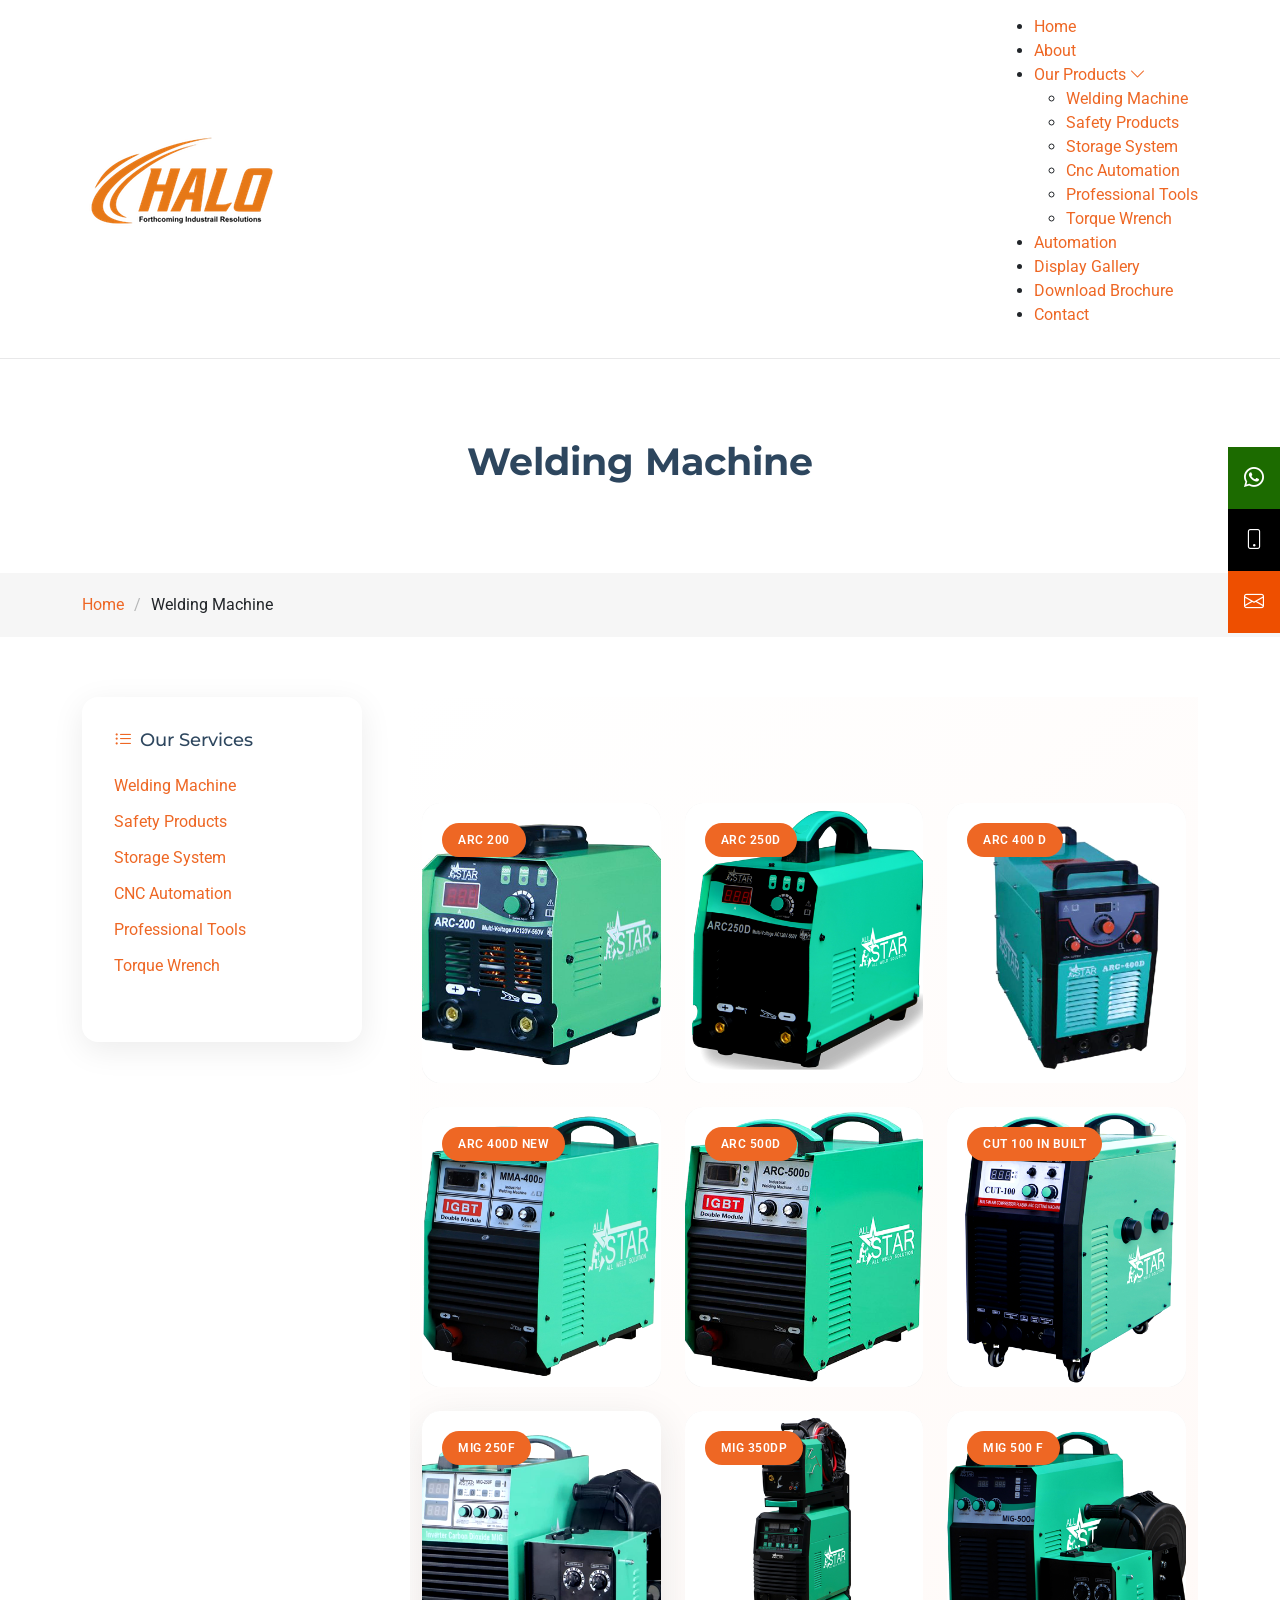
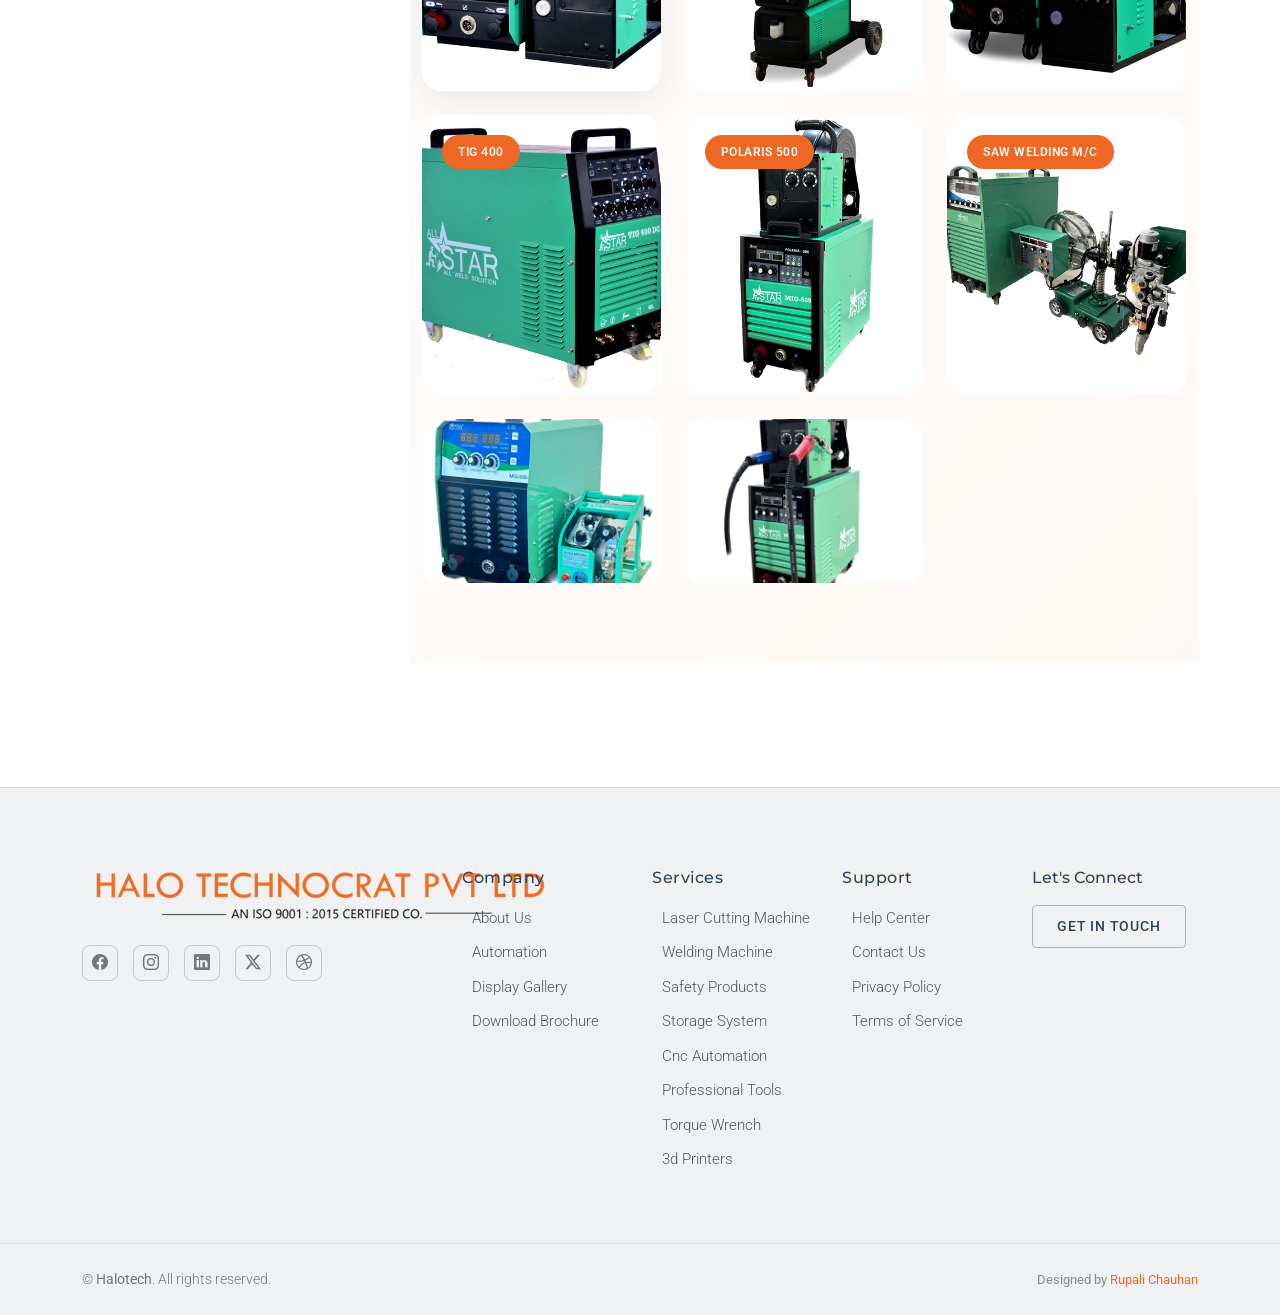
<file: weldingmachine.html>
<!DOCTYPE html>
<html lang="en">

<head>
  <meta charset="utf-8">
  <meta content="width=device-width, initial-scale=1.0" name="viewport">
  <title>Halo Tech</title>
  <meta name="description" content="">
  <meta name="keywords" content="">

  <!-- Favicons -->
  <link href="assets/img/favicon.png" rel="icon">
  <link href="assets/img/apple-touch-icon.png" rel="apple-touch-icon">

  <!-- Fonts -->
  <link href="https://fonts.googleapis.com" rel="preconnect">
  <link href="https://fonts.gstatic.com" rel="preconnect" crossorigin>
  <link href="https://fonts.googleapis.com/css2?family=Roboto:ital,wght@0,100;0,300;0,400;0,500;0,700;0,900;1,100;1,300;1,400;1,500;1,700;1,900&family=Montserrat:ital,wght@0,100;0,200;0,300;0,400;0,500;0,600;0,700;0,800;0,900;1,100;1,200;1,300;1,400;1,500;1,600;1,700;1,800;1,900&family=Raleway:ital,wght@0,100;0,200;0,300;0,400;0,500;0,600;0,700;0,800;0,900;1,100;1,200;1,300;1,400;1,500;1,600;1,700;1,800;1,900&display=swap" rel="stylesheet">

  <!-- Vendor CSS Files -->
  <link href="assets/vendor/bootstrap/css/bootstrap.min.css" rel="stylesheet">
  <link href="assets/vendor/bootstrap-icons/bootstrap-icons.css" rel="stylesheet">
  <link href="assets/vendor/aos/aos.css" rel="stylesheet">
  <link href="assets/vendor/swiper/swiper-bundle.min.css" rel="stylesheet">

  <!-- Main CSS File -->
  <link href="assets/css/main.css" rel="stylesheet">

</head>

<body class="blog-details-page">

<style>

.icon-bar {

  position: fixed;
  Right: 0%;

  top: 60%;

  -webkit-transform: translateY(-50%);

  -ms-transform: translateY(-50%);

  transform: translateY(-50%);

  z-index: 2000;

}



.icon-bar a {

  display: block;

  text-align: center;

  padding: 16px;

  transition: all 0.3s ease;

  color: white;

  font-size: 20px;

}



.icon-bar a: hover {

  background-color: #000;

}



.whatsapp {

  background: #1C6B00;

  color: #000;

}



.phone {

  background: #000;

  color: white;

}


.envelope {

  background: #EE4F00;

  color: white;

}

</style>

<div class="icon-bar">

  <a href="https://api.whatsapp.com/send?phone=919356383393" class="whatsapp"><i class="bi bi-whatsapp"></i></a> 

  <a href="tel:+919356383393" class="phone"><i class="bi bi-phone"></i></a> 

  <a href="mailto:info@halotech.in" class="envelope"><i class="bi bi-envelope"></i></a> 

</div>

  
  <header id="header" class="header1 d-flex align-items-center position-relative">
    <div class="container position-relative d-flex align-items-center justify-content-between">

      <a href="index.html" class=" d-flex align-items-center me-auto me-xl-0">
        <!-- Uncomment the line below if you also wish to use an image logo -->
         <img src="assets/img/logo/logo.png" alt=""> 
        
      </a>

      <nav id="navmenu1" class="navmenu1">
        <ul>
          <li><a href="index.html" class="active">Home</a></li>
		   <li><a href="about.html">About</a></li>
		       <li class="dropdown"><a href="ourproducts.html"><span>Our Products </span> <i class="bi bi-chevron-down toggle-dropdown"></i></a>
                <ul>
                  <!--<li><a href="lasercutting.html">Laser Cutting Machine</a></li>-->
                  <li><a href="weldingmachine.html">Welding Machine</a></li>
                  <li><a href="safetyproducts.html">Safety Products</a></li>
                  <li><a href="storagesystem.html">Storage System</a></li>
                  <li><a href="cncautomation.html">Cnc Automation</a></li>
				  <li><a href="professionaltools.html">Professional Tools</a></li>
                  <li><a href="torquewrench.html">Torque Wrench</a></li>
                <!--  <li><a href="3dprinter.html">3d Printers</a></li>-->
                </ul>
              </li>
               <li><a href="automation.html">Automation</a></li>
          
                <li><a href="gallery.html">Display Gallery</a></li>
			    <li><a href="brochure.html">Download Brochure</a></li>
				<li><a href="contact.html">Contact</a></li>
        </ul>
        <i class="mobile-nav-toggle d-xl-none bi bi-list"></i>
      </nav>

      

    </div>
  </header>
  
  
   <!--<header id="header" class="header d-flex flex-column justify-content-center">
      <a href="index.html" class=" d-flex align-items-center mb-4">
        <!-- Uncomment the line below if you also wish to use an image logo 
         <img src="assets/img/logo/logo.png" alt=""> 
        
      </a>
    <i class="header-toggle d-xl-none bi bi-list"></i>

    <div class="header-container d-flex flex-column align-items-start">
      <nav id="navmenu" class="navmenu">
	       <ul>
          <li><a href="index.html" class="active"><i class="bi bi-house navicon"></i>Home</a></li>
		   <li><a href="about.html"><i class="bi bi-person navicon"></i>About</a></li>
		       <li class="dropdown"><a href="ourproducts.html"><span> <i class="bi bi-hdd-stack navicon"></i> Our Products </span> <i class="bi bi-chevron-down toggle-dropdown"></i></a>
                <ul>
              <li><a href="lasercutting.html">Laser Cutting Machine</a></li>
                  <li><a href="weldingmachine.html">Welding Machine</a></li>
                  <li><a href="safetyproducts.html">Safety Products</a></li>
                  <li><a href="storagesystem.html">Storage System</a></li>
                  <li><a href="cncautomation.html">Cnc Automation</a></li>
				  <li><a href="professionaltools.html">Professional Tools</a></li>
                  <li><a href="torquewrench.html">Torque Wrench</a></li>
                <li><a href="3dprinter.html">3d Printers</a></li>
                 
                </ul>
              </li>
               <li><a href="automation.html"><i class="bi bi-menu-button navicon"></i>Automation</a></li>
          
                <li><a href="gallery.html"><i class="bi bi-images navicon"></i> Display Gallery</a></li>
			    <li><a href="author-profile.html"><i class="bi bi-file-earmark-text navicon"></i> Download Brochure</a></li>
				<li><a href="contact.html"><i class="bi bi-envelope navicon"></i>Contact</a></li>
        </ul>

      </nav>

      <div class="social-links text-center">
        <a href="#" class="twitter"><i class="bi bi-twitter-x"></i></a>
        <a href="#" class="facebook"><i class="bi bi-facebook"></i></a>
        <a href="#" class="instagram"><i class="bi bi-instagram"></i></a>
        <a href="#" class="google-plus"><i class="bi bi-skype"></i></a>
        <a href="#" class="linkedin"><i class="bi bi-linkedin"></i></a>
      </div>

    </div>

  </header>-->
  <main class="main">

    <!-- Page Title -->
    <div class="page-title">
      <div class="heading">
        <div class="container">
          <div class="row d-flex justify-content-center text-center">
            <div class="col-lg-8">
              <h1 class="heading-title">Welding Machine</h1>
            
            </div>
          </div>
        </div>
      </div>
      <nav class="breadcrumbs">
        <div class="container">
          <ol>
            <li><a href="index.html">Home</a></li>
            <li class="current">Welding Machine</li>
          </ol>
        </div>
      </nav>
    </div><!-- End Page Title -->

    <!-- Blog Details Section -->
    <section id="blog-details" class="blog-details section">
      <div class="container" data-aos="fade-up">

        

        <div class="article-body">
          <div class="sidebar-navigation" data-aos="fade-right">
            <div class="nav-sticky">
              <h3><i class="bi bi-list-ul"></i> Our Services</h3>
              <ul class="content-nav">
         <!--<li><a href="lasercutting.html">Laser Cutting Machine</a></li>-->
                  <li><a href="weldingmachine.html">Welding Machine</a></li>
                  <li><a href="safetyproducts.html">Safety Products</a></li>
                  <li><a href="storagesystem.html">Storage System</a></li>
                  <li><a href="cncautomation.html">CNC Automation</a></li>
				  <li><a href="professionaltools.html">Professional Tools</a></li>
                  <li><a href="torquewrench.html">Torque Wrench</a></li>
               <!--   <li><a href="3dprinter.html">3d Printers</a></li>-->
                 
              </ul>

            </div>
          </div>

          <main class="main-content">
            

    <!-- Search Results Posts Section -->
	<section id="category-section" class="category-section featured-posts  section">
  

      <div class="container" data-aos="fade-up" data-aos-delay="100">
        <div class="row gy-4">

          <!-- Grid Posts -->
        <div class="posts-grid">
          <div class="row gy-4">
            <div class="col-md-4 " data-aos="fade-up" data-aos-delay="200">
              <article class="grid-post">
                <div class="post-img blog-card">
				 <div class="blog-image">
				<div class="category-badge">ARC 200</div>
                  <img src="assets/img/products/welding/1.png" alt="" class="img-fluid" loading="lazy">
                  </div>
                </div>
               
              </article>
            </div>

            <div class="col-md-4" data-aos="fade-up" data-aos-delay="300">
              <article class="grid-post">
                <div class="post-img blog-card">
				<div class="blog-image">
				<div class="category-badge">ARC 250D</div>
                  <img src="assets/img/products/welding/2.png" alt="" class="img-fluid" loading="lazy">
                 
                </div>
             
              </article>
            </div>

            <div class="col-md-4" data-aos="fade-up" data-aos-delay="400">
              <article class="grid-post">
                <div class="post-img blog-card">
				<div class="blog-image">
				<div class="category-badge">ARC 400 D</div>
                  <img src="assets/img/products/welding/3.png"  alt="" class="img-fluid" loading="lazy">
                </div>
                </div>
              
              </article>
            </div>

            <div class="col-md-4" data-aos="fade-up" data-aos-delay="500">
              <article class="grid-post">
                <div class="post-img blog-card">
				<div class="blog-image">
				<div class="category-badge">ARC 400D New</div>
                  <img src="assets/img/products/welding/4.png"  alt="" class="img-fluid" loading="lazy">
                  </div>
                </div>
              
              </article>
            </div>
			 <div class="col-md-4" data-aos="fade-up" data-aos-delay="300">
              <article class="grid-post">
                <div class="post-img blog-card">
				<div class="blog-image">
				<div class="category-badge">ARC 500D</div>
                  <img src="assets/img/products/welding/5.png" alt="" class="img-fluid" loading="lazy">
                 </div>
                </div>
             
              </article>
            </div>

            <div class="col-md-4" data-aos="fade-up" data-aos-delay="400">
              <article class="grid-post">
                <div class="post-img blog-card">
				<div class="blog-image">
				<div class="category-badge">CUT 100 IN BUILT</div>
                  <img src="assets/img/products/welding/6.png"  alt="" class="img-fluid" loading="lazy">
                </div>
                </div>
              
              </article>
            </div>
			 <div class="col-md-4" data-aos="fade-up" data-aos-delay="300">
              <article class="grid-post blog-card">
                <div class="post-img blog-card">
				<div class="blog-image">
				<div class="category-badge">MIG 250F</div>
                  <img src="assets/img/products/welding/7.png" alt="" class="img-fluid" loading="lazy">
                 </div>
                </div>
             
              </article>
            </div>

            <div class="col-md-4" data-aos="fade-up" data-aos-delay="400">
              <article class="grid-post">
                <div class="post-img blog-card">
				<div class="blog-image">
				<div class="category-badge">MIG 350DP</div>
                  <img src="assets/img/products/welding/8.png"  alt="" class="img-fluid" loading="lazy">
                </div>
                </div>
              
              </article>
            </div> <div class="col-md-4" data-aos="fade-up" data-aos-delay="300">
              <article class="grid-post">
                <div class="post-img blog-card">
				<div class="blog-image">
				<div class="category-badge">MIG 500 F</div>
                  <img src="assets/img/products/welding/9.png" alt="" class="img-fluid" loading="lazy">
                 </div>
                </div>
             
              </article>
            </div>

            <div class="col-md-4" data-aos="fade-up" data-aos-delay="400">
              <article class="grid-post">
                <div class="post-img blog-card">
				<div class="blog-image">
				<div class="category-badge">TIG 400</div>
                  <img src="assets/img/products/welding/10.png"  alt="" class="img-fluid" loading="lazy">
                </div></div>
              </article>
            </div>
			<!-- <div class="col-md-4" data-aos="fade-up" data-aos-delay="400">
              <article class="grid-post">
                <div class="post-img blog-card">
				<div class="blog-image">
				<div class="category-badge">SAW WELDING M/C</div>
                  <img src="assets/img/products/welding/11.png" alt="" class="img-fluid" loading="lazy">
                </div>
                </div>
              
              </article>
            </div>
			 <div class="col-md-4" data-aos="fade-up" data-aos-delay="300">
              <article class="grid-post">
                <div class="post-img blog-card">
				<div class="blog-image">
				<div class="category-badge">ARC 200</div>
                  <img src="assets/img/products/welding/12.png" alt="" class="img-fluid" loading="lazy">
                 </div>
                </div>
             
              </article>
            </div>-->

            <div class="col-md-4" data-aos="fade-up" data-aos-delay="400">
              <article class="grid-post">
                <div class="post-img blog-card">
				<div class="blog-image">
				<div class="category-badge">POLARIS 500</div>
                  <img src="assets/img/products/welding/13.png"  alt="" class="img-fluid" loading="lazy">
                </div>
                </div>
              
              </article>
            </div> <div class="col-md-4" data-aos="fade-up" data-aos-delay="300">
              <article class="grid-post">
                <div class="post-img blog-card">
				<div class="blog-image">
				<div class="category-badge">SAW WELDING M/C</div>
                  <img src="assets/img/products/welding/14.png" alt="" class="img-fluid" loading="lazy">
                 </div>
                </div>
             
              </article>
            </div>

            <div class="col-md-4" data-aos="fade-up" data-aos-delay="400">
              <article class="grid-post">
                <div class="post-img">
				
                  <img src="assets/img/products/welding/15.png"  alt="" class="img-fluid" loading="lazy">
                </div>
              </article>
            </div>
			 <div class="col-md-4" data-aos="fade-up" data-aos-delay="400">
              <article class="grid-post">
                <div class="post-img ">
				
				
                  <img src="assets/img/products/welding/16.png"  alt="" class="img-fluid" loading="lazy">
               
                </div>
              
              </article>
            </div>
			


          </div>
        </div>
      </div>

    </section><!-- /Category Section Section -->

  </main>
    </main>

 
   <footer id="footer" class="footer position-relative light-background">

    <div class="container">
      <div class="row gy-5">

        <div class="col-lg-4">
          <div class="footer-brand">
            <a href="index.html" class="logo d-flex align-items-center mb-3">
              <img src="assets/img/logo/white-logo.png" alt="" style="width: stretch;"> 
            </a>
          
            <div class="social-links mt-4">
              <a href="#" aria-label="Facebook"><i class="bi bi-facebook"></i></a>
              <a href="#" aria-label="Instagram"><i class="bi bi-instagram"></i></a>
              <a href="#" aria-label="LinkedIn"><i class="bi bi-linkedin"></i></a>
              <a href="#" aria-label="Twitter"><i class="bi bi-twitter-x"></i></a>
              <a href="#" aria-label="Dribbble"><i class="bi bi-dribbble"></i></a>
            </div>
          </div>
        </div>

        <div class="col-lg-6">
          <div class="footer-links-grid">
            <div class="row">
              <div class="col-6 col-md-4">
                <h5>Company</h5>
                <ul class="list-unstyled">
				<li><a href="about.html">About Us</a></li>
				 <li><a href="blog-details.html">Automation</a></li>
                <li><a href="search-results.html">Display Gallery</a></li>
			    <li><a href="author-profile.html">Download Brochure</a></li>
                </ul>
              </div>
              <div class="col-6 col-md-4">
                <h5>Services</h5>
                <ul class="list-unstyled">
                   <li><a href="lasercutting.html">Laser Cutting Machine</a></li>
                  <li><a href="weldingmachine.html">Welding Machine</a></li>
                  <li><a href="safetyproducts.html">Safety Products</a></li>
                  <li><a href="storagesystem.html">Storage System</a></li>
                  <li><a href="cncautomation.html">Cnc Automation</a></li>
				  <li><a href="professionaltools.html">Professional Tools</a></li>
                  <li><a href="torquewrench.html">Torque Wrench</a></li>
                  <li><a href="3dprinter.html">3d Printers</a></li>
                 
                </ul>
              </div>
              <div class="col-6 col-md-4">
                <h5>Support</h5>
                <ul class="list-unstyled">
                  <li><a href="#">Help Center</a></li>
                  <li><a href="#">Contact Us</a></li>
                  <li><a href="#">Privacy Policy</a></li>
                  <li><a href="#">Terms of Service</a></li>
                </ul>
              </div>
            </div>
          </div>
        </div>

        <div class="col-lg-2">
          <div class="footer-cta">
            <h5>Let's Connect</h5>
            <a href="contact.html" class="btn btn-outline">Get in Touch</a>
          </div>
        </div>

      </div>
    </div>

    <div class="footer-bottom">
      <div class="container">
        <div class="row">
          <div class="col-12">
            <div class="footer-bottom-content">
              <p class="mb-0">© <strong>Halotech</strong>. All rights reserved.</p>
              <div class="credits">
                
                Designed by <a href="https://rcmasoun.github.io/Rupali_portfolio/">Rupali Chauhan</a> 
              </div>
            </div>
          </div>
        </div>
      </div>
    </div>

  </footer>

  <!-- Scroll Top -->
  <a href="#" id="scroll-top" class="scroll-top d-flex align-items-center justify-content-center"><i class="bi bi-arrow-up-short"></i></a>

  <!-- Preloader -->
  <div id="preloader"></div>

  <!-- Vendor JS Files -->
  <script src="assets/vendor/bootstrap/js/bootstrap.bundle.min.js"></script>
  <script src="assets/vendor/php-email-form/validate.js"></script>
  <script src="assets/vendor/aos/aos.js"></script>
  <script src="assets/vendor/swiper/swiper-bundle.min.js"></script>
  <script src="assets/vendor/purecounter/purecounter_vanilla.js"></script>

  <!-- Main JS File -->
  <script src="assets/js/main.js"></script>

</body>

</html>
</file>
<file: assets/css/main.css>
@charset "UTF-8";

/*--------------------------------------------------------------
# Font & Color Variables
--------------------------------------------------------------*/
/* Fonts */
:root {
  --default-font: "Roboto",  system-ui, -apple-system, "Segoe UI", Roboto, "Helvetica Neue", Arial, "Noto Sans", "Liberation Sans", sans-serif, "Apple Color Emoji", "Segoe UI Emoji", "Segoe UI Symbol", "Noto Color Emoji";
  --heading-font: "Montserrat",  sans-serif;
  --nav-font: "Raleway",  sans-serif;
}

/* Global Colors - The following color variables are used throughout the website. Updating them here will change the color scheme of the entire website */
:root { 
  --background-color: #ffffff; /* Background color for the entire website, including individual sections */
  --default-color: #212529; /* Default color used for the majority of the text content across the entire website */
  --heading-color: #2d465e; /* Color for headings, subheadings and title throughout the website */
  --accent-color: #ee6724; /* Accent color that represents your brand on the website. It's used for buttons, links, and other elements that need to stand out */
  --surface-color: #ffffff; /* The surface color is used as a background of boxed elements within sections, such as cards, icon boxes, or other elements that require a visual separation from the global background. */
  --contrast-color: #ffffff; /* Contrast color for text, ensuring readability against backgrounds of accent, heading, or default colors. */
}

/* Nav Menu Colors - The following color variables are used specifically for the navigation menu. They are separate from the global colors to allow for more customization options */
:root {
  --nav-color: #000000;  /* The default color of the main navmenu links */
  --nav-hover-color: #ee6724;/* Applied to main navmenu links when they are hovered over or active */
  --nav-mobile-background-color: #ffffff; /* Used as the background color for mobile navigation menu */
  --nav-dropdown-background-color: #ffffff; /* Used as the background color for dropdown items that appear when hovering over primary navigation items */
  --nav-dropdown-color: #212529; /* Used for navigation links of the dropdown items in the navigation menu. */
  --nav-dropdown-hover-color: #2986cc; /* Similar to --nav-hover-color, this color is applied to dropdown navigation links when they are hovered over. */
}

/* Color Presets - These classes override global colors when applied to any section or element, providing reuse of the sam color scheme. */

.light-background {
  --background-color: #f0f1f2;
  --surface-color: #ffffff;
}

.dark-background {
  --background-color: #060606;
  --default-color: #ffffff;
  --heading-color: #ffffff;
  --surface-color: #252525;
  --contrast-color: #ffffff;
}

/* Smooth scroll */
:root {
  scroll-behavior: smooth;
}

/*--------------------------------------------------------------
# General Styling & Shared Classes
--------------------------------------------------------------*/
body {
  color: var(--default-color);
  background-color: var(--background-color);
  font-family: var(--default-font);
}

a {
  color: var(--accent-color);
  text-decoration: none;
  transition: 0.3s;
}

a:hover {
  color: color-mix(in srgb, var(--accent-color), transparent 25%);
  text-decoration: none;
}

h1,
h2,
h3,
h4,
h5,
h6 {
  color: var(--heading-color);
  font-family: var(--heading-font);
}

/* PHP Email Form Messages
------------------------------*/
.php-email-form .error-message {
  display: none;
  background: #df1529;
  color: #ffffff;
  text-align: left;
  padding: 15px;
  margin-bottom: 24px;
  font-weight: 600;
}

.php-email-form .sent-message {
  display: none;
  color: #ffffff;
  background: #059652;
  text-align: center;
  padding: 15px;
  margin-bottom: 24px;
  font-weight: 600;
}

.php-email-form .loading {
  display: none;
  background: var(--surface-color);
  text-align: center;
  padding: 15px;
  margin-bottom: 24px;
}

.php-email-form .loading:before {
  content: "";
  display: inline-block;
  border-radius: 50%;
  width: 24px;
  height: 24px;
  margin: 0 10px -6px 0;
  border: 3px solid var(--accent-color);
  border-top-color: var(--surface-color);
  animation: php-email-form-loading 1s linear infinite;
}

@keyframes php-email-form-loading {
  0% {
    transform: rotate(0deg);
  }

  100% {
    transform: rotate(360deg);
  }
}

/*--------------------------------------------------------------
# Global Header
--------------------------------------------------------------*/
/*.header {
  color: var(--default-color);
  background-color: var(--background-color);
  padding: 15px 0;
  transition: all 0.5s;
  z-index: 997;
}

.header .logo {
  line-height: 1;
}

.header .logo img {
  max-height: 36px;
  margin-right: 8px;
}

.header .logo h1 {
  font-size: 30px;
  margin: 0;
  font-weight: 700;
  color: var(--heading-color);
}

.header .header-social-links {
  padding-right: 15px;
}

.header .header-social-links a {
  color: color-mix(in srgb, var(--default-color), transparent 40%);
  padding-left: 6px;
  display: inline-block;
  transition: 0.3s;
  font-size: 16px;
}

.header .header-social-links a:hover {
  color: var(--accent-color);
}

.header .header-social-links a i {
  line-height: 0px;
}

@media (max-width: 1200px) {
  .header .logo {
    order: 1;
  }

  .header .header-social-links {
    order: 2;
  }

  .header .navmenu {
    order: 3;
  }
}

.scrolled .header {
  box-shadow: 0px 0 18px rgba(0, 0, 0, 0.1);
}

/*--------------------------------------------------------------
# Global Header
--------------------------------------------------------------*/
.header {
  --background-color: white;
  --contrast-color: #444444;
  color: var(--default-color);
  position: fixed;
  top: 0;
  left: 0;
  bottom: 0;
  padding: 0 15px;
  width: 300px;
  transition: all ease-in-out 0.3s;
  overflow-y: auto;
  z-index: 997;
}

.header .header-container {
  
  padding: 15px;
  background-color: var(--background-color);
 
}

.header .social-links {
  margin: 0 0 10px 0;
}

.header .social-links a {
  font-size: 16px;
  display: inline-flex;
  align-items: center;
  justify-content: center;
  background: color-mix(in srgb, var(--default-color), transparent 90%);
  color: var(--default-color);
  margin: 0 2px;
  border-radius: 50%;
  text-align: center;
  width: 40px;
  height: 40px;
  transition: 0.3s;
}

.header .social-links a:hover {
  color: var(--contrast-color);
  background: var(--accent-color);
}

@media (min-width: 1200px) {

  .header~main,
  .header~#footer {
    margin-left: 330px;
  }
}

@media (max-width: 1199px) {
  .header {
    left: -100%;
  }
}

.header.header-show {
  left: 0;
}

.header .header-toggle {
  color: var(--contrast-color);
  background-color: var(--accent-color);
  font-size: 22px;
  display: flex;
  align-items: center;
  justify-content: center;
  width: 40px;
  height: 40px;
  border-radius: 50%;
  cursor: pointer;
  position: fixed;
  top: 15px;
  right: 15px;
  z-index: 9999;
  transition: background-color 0.3s;
}

.header .header-toggle:hover {
  color: var(--contrast-color);
  background-color: color-mix(in srgb, var(--accent-color) 90%, white 15%);
}

/*--------------------------------------------------------------
# Navigation Menu
--------------------------------------------------------------*/
.mobile-nav-toggle {
  display: none;
}

.navmenu {
  padding: 0;
  z-index: 9997;
  width: 100%;
}

.navmenu ul {
  list-style: none;
  padding: 0 0 20px 0;
  margin: 0;
}

.navmenu a,
.navmenu a:focus {
  color: var(--nav-color);
  padding: 15px 10px;
  font-family: var(--nav-font);
  font-size: 16px;
  font-weight: 400;
  display: flex;
  align-items: center;
  white-space: nowrap;
  transition: 0.3s;
  width: 100%;
}

.navmenu a .navicon,
.navmenu a:focus .navicon {
  font-size: 20px;
  margin-right: 10px;
}

.navmenu a .toggle-dropdown,
.navmenu a:focus .toggle-dropdown {
  font-size: 12px;
  line-height: 0;
  margin-left: auto;
  width: 30px;
  height: 30px;
  display: flex;
  align-items: center;
  justify-content: center;
  border-radius: 50%;
  transition: 0.3s;
  flex-shrink: 0;
  background-color: color-mix(in srgb, var(--accent-color), transparent 90%);
}

.navmenu a .toggle-dropdown:hover,
.navmenu a:focus .toggle-dropdown:hover {
  background-color: var(--accent-color);
  color: var(--contrast-color);
}

.navmenu a:hover,
.navmenu .active,
.navmenu .active:focus {
  color: var(--nav-hover-color);
}

.navmenu a:hover .navicon,
.navmenu .active .navicon,
.navmenu .active:focus .navicon {
  color: white;
}

.navmenu .active .toggle-dropdown,
.navmenu .active:focus .toggle-dropdown {
  background-color: var(--accent-color);
  color: var(--contrast-color);
  transform: rotate(180deg);
}

.navmenu .dropdown {
  display: block;
}

.navmenu .dropdown a,
.navmenu .dropdown a:focus {
  color: --nav-dropdown-color;
}

.navmenu .dropdown a:hover,
.navmenu .dropdown .active,
.navmenu .dropdown .active:focus {
  color: var(--nav-dropdown-hover-color);
}

.navmenu .dropdown ul {
  position: static;
  display: none;
  z-index: 99;
  padding: 5px 10px;
  margin: 5px 10px;
  background-color: var(--nav-dropdown-background-color);
  border: 1px solid color-mix(in srgb, var(--default-color), transparent 90%);
  box-shadow: none;
  transition: all 0.5s ease-in-out;
}

.navmenu .dropdown ul ul {
  background-color: rgba(33, 37, 41, 0.1);
}

.navmenu .dropdown>.dropdown-active {
  display: block;
  background-color: rgba(33, 37, 41, 0.03);
}

/*--------------------------------------------------------------
# Global Footer
--------------------------------------------------------------*/
.footer {
  color: var(--default-color);
  background: var(--background-color);
  font-size: 15px;
  padding: 80px 0 0;
  position: relative;
  border-top: 1px solid color-mix(in srgb, var(--default-color), transparent 90%);
}

.footer .footer-brand h1,
.footer .footer-brand .logo {
  margin: 0;
  line-height: 1;
  font-weight: 300;
}

.footer .footer-brand h1 .sitename,
.footer .footer-brand .logo .sitename {
  font-family: var(--heading-font);
  font-size: 26px;
  letter-spacing: 0.8px;
  color: var(--heading-color);
}

.footer .footer-brand .tagline {
  color: color-mix(in srgb, var(--default-color), transparent 30%);
  font-size: 16px;
  line-height: 1.7;
  font-weight: 300;
  margin: 12px 0 0;
}

.footer .social-links {
  display: flex;
  gap: 15px;
  margin-top: 20px;
}

.footer .social-links a {
  display: flex;
  align-items: center;
  justify-content: center;
  width: 36px;
  height: 36px;
  border-radius: 8px;
  background-color: transparent;
  color: color-mix(in srgb, var(--default-color), transparent 40%);
  transition: all 0.3s ease;
  text-decoration: none;
  border: 1px solid color-mix(in srgb, var(--default-color), transparent 80%);
}

.footer .social-links a:hover {
  background-color: var(--accent-color);
  color: var(--contrast-color);
  transform: translateY(-3px);
  border-color: var(--accent-color);
}

.footer .social-links a i {
  font-size: 16px;
}

.footer .footer-links-grid h5 {
  color: var(--heading-color);
  font-size: 16px;
  font-weight: 500;
  margin-bottom: 20px;
  font-family: var(--heading-font);
  letter-spacing: 0.5px;
}

.footer .footer-links-grid ul {
  list-style: none;
  padding: 0;
  margin: 0;
}

.footer .footer-links-grid ul li {
  margin-bottom: 12px;
}

.footer .footer-links-grid ul li a {
  color: color-mix(in srgb, var(--default-color), transparent 25%);
  text-decoration: none;
  font-size: 15px;
  font-weight: 300;
  transition: all 0.3s ease;
  position: relative;
  padding-left: 10px;
}

.footer .footer-links-grid ul li a::before {
  content: "→";
  position: absolute;
  left: 0;
  opacity: 0;
  transition: all 0.3s ease;
  color: var(--accent-color);
}

.footer .footer-links-grid ul li a:hover {
  color: var(--accent-color);
  padding-left: 16px;
}

.footer .footer-links-grid ul li a:hover::before {
  opacity: 1;
}

.footer .footer-cta h5 {
  color: var(--heading-color);
  font-size: 16px;
  font-weight: 500;
  margin-bottom: 18px;
  font-family: var(--heading-font);
}

.footer .footer-cta .btn-outline {
  background: transparent;
  color: var(--heading-color);
  border: 1px solid color-mix(in srgb, var(--default-color), transparent 70%);
  padding: 10px 24px;
  font-size: 14px;
  font-weight: 500;
  border-radius: 4px;
  transition: all 0.3s ease;
  text-transform: uppercase;
  letter-spacing: 0.8px;
}

.footer .footer-cta .btn-outline:hover {
  background: var(--accent-color);
  color: var(--contrast-color);
  border-color: var(--accent-color);
  transform: translateY(-2px);
}

.footer .footer-bottom {
  margin-top: 60px;
  padding: 25px 0;
  border-top: 1px solid color-mix(in srgb, var(--default-color), transparent 90%);
}

.footer .footer-bottom .footer-bottom-content {
  display: flex;
  justify-content: space-between;
  align-items: center;
}

@media (max-width: 768px) {
  .footer .footer-bottom .footer-bottom-content {
    flex-direction: column;
    gap: 15px;
    text-align: center;
  }
}

.footer .footer-bottom .footer-bottom-content p {
  margin: 0;
  color: color-mix(in srgb, var(--default-color), transparent 40%);
  font-size: 14px;
  font-weight: 300;
}

.footer .footer-bottom .footer-bottom-content p .sitename {
  color: var(--heading-color);
  font-weight: 500;
}

.footer .footer-bottom .footer-bottom-content .credits {
  font-size: 13px;
  color: color-mix(in srgb, var(--default-color), transparent 50%);
}

.footer .footer-bottom .footer-bottom-content .credits a {
  color: var(--accent-color);
  text-decoration: none;
  font-weight: 400;
}

.footer .footer-bottom .footer-bottom-content .credits a:hover {
  text-decoration: underline;
}

@media (max-width: 991px) {
  .footer .footer-links-grid {
    margin-bottom: 30px;
  }

  .footer .footer-cta {
    text-align: center;
  }
}

@media (max-width: 768px) {
  .footer {
    padding: 60px 0 0;
  }

  .footer .row {
    text-align: center;
  }

  .footer .footer-brand,
  .footer .footer-links-grid,
  .footer .footer-cta {
    margin-bottom: 40px;
  }

  .footer .footer-links-grid .col-6 {
    margin-bottom: 30px;
  }

  .footer .footer-links-grid h5 {
    text-align: left;
  }

  .footer .footer-links-grid ul {
    text-align: left;
    display: inline-block;
  }
}

/*--------------------------------------------------------------
# Preloader
--------------------------------------------------------------*/
#preloader {
  position: fixed;
  inset: 0;
  z-index: 999999;
  overflow: hidden;
  background: var(--background-color);
  transition: all 0.6s ease-out;
}

#preloader:before {
  content: "";
  position: fixed;
  top: calc(50% - 30px);
  left: calc(50% - 30px);
  border: 6px solid #ffffff;
  border-color: var(--accent-color) transparent var(--accent-color) transparent;
  border-radius: 50%;
  width: 60px;
  height: 60px;
  animation: animate-preloader 1.5s linear infinite;
}

@keyframes animate-preloader {
  0% {
    transform: rotate(0deg);
  }

  100% {
    transform: rotate(360deg);
  }
}

/*--------------------------------------------------------------
# Scroll Top Button
--------------------------------------------------------------*/
.scroll-top {
  position: fixed;
  visibility: hidden;
  opacity: 0;
  right: 15px;
  bottom: -15px;
  z-index: 99999;
  background-color: var(--accent-color);
  width: 44px;
  height: 44px;
  border-radius: 50px;
  transition: all 0.4s;
}

.scroll-top i {
  font-size: 24px;
  color: var(--contrast-color);
  line-height: 0;
}

.scroll-top:hover {
  background-color: color-mix(in srgb, var(--accent-color), transparent 20%);
  color: var(--contrast-color);
}

.scroll-top.active {
  visibility: visible;
  opacity: 1;
  bottom: 15px;
}

/*--------------------------------------------------------------
# Disable aos animation delay on mobile devices
--------------------------------------------------------------*/
@media screen and (max-width: 768px) {
  [data-aos-delay] {
    transition-delay: 0 !important;
  }
}

/*--------------------------------------------------------------
# Global Page Titles & Breadcrumbs
--------------------------------------------------------------*/
.page-title {
  color: var(--default-color);
  background-color: var(--background-color);
  position: relative;
}

.page-title .heading {
  padding: 80px 0;
  border-top: 1px solid color-mix(in srgb, var(--default-color), transparent 90%);
}

.page-title .heading h1 {
  font-size: 38px;
  font-weight: 700;
}

.page-title nav {
  background-color: color-mix(in srgb, var(--default-color), transparent 96%);
  padding: 20px 0;
}

.page-title nav ol {
  display: flex;
  flex-wrap: wrap;
  list-style: none;
  padding: 0;
  margin: 0;
  font-size: 16px;
  font-weight: 400;
}

.page-title nav ol li+li {
  padding-left: 10px;
}

.page-title nav ol li+li::before {
  content: "/";
  display: inline-block;
  padding-right: 10px;
  color: color-mix(in srgb, var(--default-color), transparent 70%);
}

/*--------------------------------------------------------------
# Global Sections
--------------------------------------------------------------*/
section,
.section {
  color: var(--default-color);
  background-color: var(--background-color);
  padding: 60px 0;
  scroll-margin-top: 90px;
  overflow: clip;
}

@media (max-width: 1199px) {

  section,
  .section {
    scroll-margin-top: 66px;
  }
}

/*--------------------------------------------------------------
# Global Section Titles
--------------------------------------------------------------*/
.section-title {
  text-align: center;
  padding: 30px 0;
  margin-bottom: 30px;
  position: relative;
}

.section-title h2 {
  font-size: 32px;
  font-weight: 700;
  text-transform: uppercase;
  margin-bottom: 20px;
  padding-bottom: 0;
  position: relative;
  z-index: 2;
}

.section-title span {
  position: absolute;
  top: 4px;
  color: color-mix(in srgb, var(--heading-color), transparent 95%);
  left: 0;
  right: 0;
  z-index: 1;
  font-weight: 700;
  font-size: 52px;
  text-transform: uppercase;
  line-height: 1;
}

.section-title p {
  margin-bottom: 0;
  position: relative;
  z-index: 2;
}

@media (max-width: 575px) {
  .section-title h2 {
    font-size: 28px;
    margin-bottom: 15px;
  }

  .section-title span {
    font-size: 38px;
  }
}

/*--------------------------------------------------------------
# Hero Section
--------------------------------------------------------------*/
.hero {
  min-height: 100vh;
  position: relative;
  overflow: hidden;
  display: flex;
  align-items: center;
}

.hero .background-elements {
  position: absolute;
  top: 0;
  left: 0;
  width: 100%;
  height: 100%;
  z-index: 1;
  overflow: hidden;
}

.hero .background-elements .bg-circle {
  position: absolute;
  border-radius: 50%;
  background: linear-gradient(45deg, color-mix(in srgb, var(--accent-color), transparent 90%), color-mix(in srgb, var(--accent-color), transparent 95%));
  animation: float 6s ease-in-out infinite;
}

.hero .background-elements .bg-circle.circle-1 {
  width: 300px;
  height: 300px;
  top: 10%;
  right: 10%;
  animation-delay: 0s;
}

.hero .background-elements .bg-circle.circle-2 {
  width: 200px;
  height: 200px;
  bottom: 20%;
  left: 5%;
  animation-delay: 2s;
}

.hero .hero-content {
  position: relative;
  width: 100%;
  z-index: 2;
}

.hero .container {
  position: relative;
  z-index: 3;
}

.hero .hero-text h1 {
  font-size: 72px;
  font-weight: 800;
  line-height: 1.1;
  margin-bottom: 15px;
  color: var(--heading-color);
}

.hero .hero-text h1 .accent-text {
  color: var(--accent-color);
  position: relative;
}

.hero .hero-text h1 .accent-text::after {
  content: "";
  position: absolute;
  bottom: -5px;
  left: 0;
  width: 100%;
  height: 3px;
  background: linear-gradient(90deg, var(--accent-color), color-mix(in srgb, var(--accent-color), transparent 50%));
}

.hero .hero-text h2 {
  font-size: 32px;
  font-weight: 600;
  color: var(--heading-color);
  margin-bottom: 10px;
}

.hero .hero-text .lead {
  font-size: 24px;
  margin-bottom: 20px;
  color: var(--default-color);
}

.hero .hero-text .lead span {
  color: var(--accent-color);
  font-weight: 600;
  border-bottom: 2px solid var(--accent-color);
  padding-bottom: 2px;
}

.hero .hero-text .description {
  font-size: 18px;
  line-height: 1.6;
  color: color-mix(in srgb, var(--default-color), transparent 20%);
  margin-bottom: 40px;
  max-width: 500px;
}

.hero .hero-actions {
  display: flex;
  gap: 20px;
  margin-bottom: 40px;
  flex-wrap: wrap;
}

.hero .hero-actions .btn {
  padding: 14px 30px;
  font-size: 16px;
  font-weight: 600;
  border-radius: 50px;
  text-decoration: none;
  transition: all 0.3s ease;
  border: 2px solid;
}

.hero .hero-actions .btn.btn-primary {
  background-color: var(--accent-color);
  color: var(--contrast-color);
  border-color: var(--accent-color);
}

.hero .hero-actions .btn.btn-primary:hover {
  background-color: color-mix(in srgb, var(--accent-color), black 10%);
  transform: translateY(-2px);
  box-shadow: 0 8px 25px color-mix(in srgb, var(--accent-color), transparent 70%);
}

.hero .hero-actions .btn.btn-outline {
  background-color: transparent;
  color: var(--accent-color);
  border-color: var(--accent-color);
}

.hero .hero-actions .btn.btn-outline:hover {
  background-color: var(--accent-color);
  color: var(--contrast-color);
  transform: translateY(-2px);
}

.hero .social-links {
  display: flex;
  gap: 20px;
}

.hero .social-links a {
  width: 50px;
  height: 50px;
  display: flex;
  align-items: center;
  justify-content: center;
  background-color: var(--surface-color);
  color: color-mix(in srgb, var(--default-color), transparent 40%);
  border-radius: 50%;
  font-size: 20px;
  transition: all 0.3s ease;
}

.hero .social-links a:hover {
  color: var(--contrast-color);
  background-color: var(--accent-color);
  transform: translateY(-3px);
  box-shadow: 0 8px 25px color-mix(in srgb, var(--accent-color), transparent 70%);
}

.hero .hero-visual {
  display: flex;
  justify-content: center;
  align-items: center;
  height: 100%;
}

.hero .hero-visual .profile-container {
  position: relative;
  width: 400px;
  height: 400px;
}

.hero .hero-visual .profile-container .profile-background {
  position: absolute;
  top: 15px;
  left: 15px;
  width: 100%;
  height: 100%;
  background: color-mix(in srgb, var(--accent-color), transparent 90%);
  border-radius: 30px;
  z-index: 1;
}

.hero .hero-visual .profile-container .profile-image {
  position: relative;
  width: 100%;
  height: 100%;
  object-fit: cover;
  border-radius: 30px;
  z-index: 2;
}

@keyframes float {

  0%,
  100% {
    transform: translateY(0px);
  }

  50% {
    transform: translateY(-20px);
  }
}

@keyframes floatIcon {

  0%,
  100% {
    transform: translateY(0px) rotate(0deg);
  }

  50% {
    transform: translateY(-10px) rotate(5deg);
  }
}

@media (max-width: 992px) {
  .hero .hero-text {
    text-align: center;
    margin-bottom: 50px;
  }

  .hero .hero-text h1 {
    font-size: 56px;
  }

  .hero .hero-text h2 {
    font-size: 28px;
  }

  .hero .hero-text .lead {
    font-size: 20px;
  }

  .hero .hero-visual .profile-container {
    width: 350px;
    height: 350px;
  }
}

@media (max-width: 768px) {
  .hero .hero-text h1 {
    font-size: 42px;
  }

  .hero .hero-text h2 {
    font-size: 24px;
  }

  .hero .hero-text .lead {
    font-size: 18px;
  }

  .hero .hero-text .description {
    font-size: 16px;
  }

  .hero .hero-actions {
    justify-content: center;
  }

  .hero .hero-actions .btn {
    padding: 12px 25px;
    font-size: 14px;
  }

  .hero .hero-visual .profile-container {
    width: 300px;
    height: 300px;
  }

  .hero .background-elements .bg-circle.circle-1 {
    width: 200px;
    height: 200px;
  }

  .hero .background-elements .bg-circle.circle-2 {
    width: 150px;
    height: 150px;
  }

  .hero .background-elements .bg-circle.circle-3 {
    width: 100px;
    height: 100px;
  }
}
/*--------------------------------------------------------------
# Blog Hero Section
--------------------------------------------------------------*/
.blog-hero {
  padding: 0;
}

.blog-hero .blog-hero-slider {
  position: relative;
  overflow: hidden;
}

.blog-hero .blog-hero-item {
  position: relative;
  
}

.blog-hero .blog-hero-item img {
  width: 100%;
  height: 100%;
  object-fit: cover;
}

.blog-hero .blog-hero-item::after {
  content: "";
  position: absolute;
  inset: 0;
  background: linear-gradient(0deg, rgba(0, 0, 0, 0.7) 0%, rgba(0, 0, 0, 0.4) 50%, rgba(0, 0, 0, 0.1) 100%);
}

.blog-hero .blog-hero-content {
  position: absolute;
  top: 50%;
  left: 50%;
  transform: translate(-50%, -50%);
  z-index: 2;
  padding: 60px;
  color: var(--contrast-color);
  text-align: center;
  max-width: 800px;
  width: 100%;
}

.blog-hero .blog-hero-content .category {
  display: inline-block;
  background-color: var(--accent-color);
  color: var(--contrast-color);
  padding: 6px 16px;
  border-radius: 4px;
  font-size: 14px;
  font-weight: 500;
  margin-bottom: 20px;
  text-transform: uppercase;
  letter-spacing: 1px;
}

.blog-hero .blog-hero-content h1 {
  color: var(--contrast-color);
  font-size: 48px;
  font-weight: 700;
  margin-bottom: 20px;
  line-height: 1.2;
}

@media (max-width: 991px) {
  .blog-hero .blog-hero-content h1 {
    font-size: 36px;
  }
}

@media (max-width: 767px) {
  .blog-hero .blog-hero-content h1 {
    font-size: 28px;
  }
}

.blog-hero .blog-hero-content .meta {
  margin-bottom: 30px;
  font-size: 14px;
}

.blog-hero .blog-hero-content .meta span {
  display: inline-block;
  margin-right: 20px;
  color: color-mix(in srgb, var(--contrast-color), transparent 20%);
}

.blog-hero .blog-hero-content .meta span:last-child {
  margin-right: 0;
}

.blog-hero .blog-hero-content .meta span a {
  color: var(--contrast-color);
  font-weight: 600;
}

.blog-hero .blog-hero-content .meta span a:hover {
  color: var(--accent-color);
}

@media (max-width: 767px) {
  .blog-hero .blog-hero-content .meta span {
    display: block;
    margin: 0 0 10px 0;
  }
}

.blog-hero .blog-hero-content .read-more {
  display: inline-flex;
  align-items: center;
  color: var(--contrast-color);
  font-weight: 500;
}

.blog-hero .blog-hero-content .read-more i {
  margin-left: 8px;
  transition: transform 0.3s ease;
}

.blog-hero .blog-hero-content .read-more:hover {
  color: var(--accent-color);
}

.blog-hero .blog-hero-content .read-more:hover i {
  transform: translateX(5px);
}

@media (max-width: 767px) {
  .blog-hero .blog-hero-content {
    padding: 30px;
  }
}

.blog-hero .swiper-button-prev,
.blog-hero .swiper-button-next {
  color: var(--contrast-color);
  width: 60px;
  height: 60px;
}

.blog-hero .swiper-button-prev::after,
.blog-hero .swiper-button-next::after {
  font-size: 32px;
}

.blog-hero .swiper-button-prev:hover,
.blog-hero .swiper-button-next:hover {
  color: var(--accent-color);
}

.blog-hero .swiper-wrapper {
  height: auto !important;
}

/*--------------------------------------------------------------
# Featured Posts Section
--------------------------------------------------------------*/
.featured-posts {
  padding: 80px 0;
  background: linear-gradient(135deg, var(--surface-color) 0%, color-mix(in srgb, var(--accent-color), transparent 95%) 100%);
}

.featured-posts .blog-posts-slider .swiper-wrapper {
  height: auto !important;
}

.featured-posts .blog-posts-slider .swiper-pagination {
  position: relative;
  margin-top: 50px;
}

.featured-posts .blog-posts-slider .swiper-pagination .swiper-pagination-bullet {
  width: 12px;
  height: 12px;
  background: color-mix(in srgb, var(--default-color), transparent 70%);
  opacity: 1;
  transition: all 0.3s ease;
}

.featured-posts .blog-posts-slider .swiper-pagination .swiper-pagination-bullet.swiper-pagination-bullet-active {
  background: var(--accent-color);
  transform: scale(1.2);
}

.featured-posts .blog-card {
  background: var(--surface-color);
  border-radius: 20px;
  overflow: hidden;
  box-shadow: 0 10px 40px color-mix(in srgb, var(--default-color), transparent 90%);
  transition: all 0.4s ease;
  height: 100%;
  display: flex;
  flex-direction: column;
}

.featured-posts .blog-card:hover {
  transform: translateY(-10px);
  box-shadow: 0 20px 60px color-mix(in srgb, var(--default-color), transparent 85%);
}

.featured-posts .blog-image {
  position: relative;
  height: 280px;
  overflow: hidden;
}

.featured-posts .blog-image img {
  width: 100%;
  height: 100%;
  object-fit: cover;
  transition: transform 0.4s ease;
}

.featured-posts .blog-image .category-badge {
  position: absolute;
  top: 20px;
  left: 20px;
  background: var(--accent-color);
  color: var(--contrast-color);
  padding: 8px 16px;
  border-radius: 20px;
  font-size: 12px;
  font-weight: 600;
  text-transform: uppercase;
  letter-spacing: 0.5px;
  z-index: 2;
}

.featured-posts .blog-image:hover img {
  transform: scale(1.05);
}

.featured-posts .blog-content {
  padding: 30px;
  flex: 1;
  display: flex;
  flex-direction: column;
}

@media (max-width: 768px) {
  .featured-posts .blog-content {
    padding: 25px;
  }
}

.featured-posts .author-info {
  display: flex;
  align-items: center;
  margin-bottom: 20px;
}

.featured-posts .author-info .author-avatar {
  width: 45px;
  height: 45px;
  border-radius: 50%;
  object-fit: cover;
  margin-right: 15px;
  border: 3px solid color-mix(in srgb, var(--accent-color), transparent 80%);
}

.featured-posts .author-info .author-details {
  display: flex;
  flex-direction: column;
}

.featured-posts .author-info .author-details .author-name {
  font-weight: 600;
  color: var(--heading-color);
  font-size: 14px;
  margin-bottom: 2px;
}

.featured-posts .author-info .author-details .publish-date {
  font-size: 13px;
  color: color-mix(in srgb, var(--default-color), transparent 40%);
}

.featured-posts h3 {
  font-size: 20px;
  font-weight: 700;
  line-height: 1.4;
  margin-bottom: 15px;
  color: var(--heading-color);
}

@media (max-width: 768px) {
  .featured-posts h3 {
    font-size: 18px;
  }
}

.featured-posts h3 a {
  color: var(--heading-color);
  transition: color 0.3s ease;
}

.featured-posts h3 a:hover {
  color: var(--accent-color);
}

.featured-posts p {
  font-size: 15px;
  line-height: 1.6;
  color: color-mix(in srgb, var(--default-color), transparent 20%);
  margin-bottom: 25px;
  flex: 1;
}

.featured-posts .blog-footer {
  display: flex;
  align-items: center;
  justify-content: space-between;
  padding-top: 20px;
  border-top: 1px solid color-mix(in srgb, var(--default-color), transparent 90%);
}

@media (max-width: 576px) {
  .featured-posts .blog-footer {
    flex-direction: column;
    gap: 15px;
    align-items: flex-start;
  }
}

.featured-posts .reading-time {
  display: flex;
  align-items: center;
  font-size: 13px;
  color: color-mix(in srgb, var(--default-color), transparent 40%);
}

.featured-posts .reading-time i {
  margin-right: 5px;
  font-size: 14px;
}

.featured-posts .btn-read-more {
  display: inline-flex;
  align-items: center;
  background: linear-gradient(45deg, var(--accent-color), color-mix(in srgb, var(--accent-color), #000 10%));
  color: var(--contrast-color);
  padding: 10px 20px;
  border-radius: 25px;
  font-size: 13px;
  font-weight: 600;
  text-transform: uppercase;
  letter-spacing: 0.5px;
  transition: all 0.3s ease;
}

.featured-posts .btn-read-more span {
  margin-right: 8px;
}

.featured-posts .btn-read-more i {
  font-size: 12px;
  transition: transform 0.3s ease;
}

.featured-posts .btn-read-more:hover {
  transform: translateX(5px);
  background: linear-gradient(45deg, color-mix(in srgb, var(--accent-color), #000 10%), var(--accent-color));
  color: var(--contrast-color);
}

.featured-posts .btn-read-more:hover i {
  transform: translateX(3px);
}

@media (max-width: 576px) {
  .featured-posts .btn-read-more {
    align-self: flex-end;
  }
}

/*--------------------------------------------------------------
# Category Section Section
--------------------------------------------------------------*/
.category-section .hero-post {
  background: var(--surface-color);
  border-radius: 20px;
  overflow: hidden;
  box-shadow: 0 10px 40px color-mix(in srgb, var(--default-color), transparent 90%);
  transition: transform 0.3s ease, box-shadow 0.3s ease;
}

.category-section .hero-post:hover {
  transform: translateY(-5px);
  box-shadow: 0 20px 60px color-mix(in srgb, var(--default-color), transparent 85%);
}

.category-section .hero-post .post-img img {
  width: 100%;
  aspect-ratio: 16/10;
  object-fit: cover;
}

.category-section .hero-post .post-content {
  padding: 30px;
}

.category-section .hero-post .author-info {
  display: flex;
  align-items: center;
  gap: 12px;
  margin-bottom: 20px;
}

.category-section .hero-post .author-info .author-avatar {
  width: 50px;
  height: 50px;
  border-radius: 50%;
  border: 3px solid var(--accent-color);
}

.category-section .hero-post .author-info .author-details {
  display: flex;
  flex-direction: column;
  gap: 2px;
}

.category-section .hero-post .author-info .author-name {
  font-weight: 600;
  color: var(--heading-color);
  font-size: 14px;
}

.category-section .hero-post .author-info .post-date {
  font-size: 12px;
  color: color-mix(in srgb, var(--default-color), transparent 50%);
}

.category-section .hero-post .post-title {
  font-size: 28px;
  line-height: 1.3;
  margin-bottom: 15px;
}

.category-section .hero-post .post-title a {
  color: var(--heading-color);
  transition: color 0.3s ease;
}

.category-section .hero-post .post-title a:hover {
  color: var(--accent-color);
}

.category-section .hero-post .post-excerpt {
  color: color-mix(in srgb, var(--default-color), transparent 20%);
  line-height: 1.6;
  margin-bottom: 20px;
}

.category-section .hero-post .post-stats {
  display: flex;
  gap: 20px;
  font-size: 13px;
  color: color-mix(in srgb, var(--default-color), transparent 40%);
}

.category-section .hero-post .post-stats span {
  display: flex;
  align-items: center;
  gap: 5px;
}

.category-section .hero-post .post-stats i {
  color: var(--accent-color);
}

.category-section .sidebar-posts {
  display: flex;
  flex-direction: column;
  gap: 20px;
}

.category-section .sidebar-post {
  display: flex;
  gap: 15px;
  padding: 20px;
  background: var(--surface-color);
  border-radius: 15px;
  border-left: 4px solid var(--accent-color);
  transition: transform 0.3s ease, box-shadow 0.3s ease;
}

.category-section .sidebar-post:hover {
  transform: translateX(5px);
  box-shadow: 0 8px 25px color-mix(in srgb, var(--default-color), transparent 92%);
}

.category-section .sidebar-post .post-img {
  flex: 0 0 80px;
}

.category-section .sidebar-post .post-img img {
  width: 80px;
  height: 80px;
  object-fit: cover;
  border-radius: 12px;
}

.category-section .sidebar-post .post-content {
  flex: 1;
}

.category-section .sidebar-post .post-category {
  display: inline-block;
  background: color-mix(in srgb, var(--accent-color), transparent 85%);
  color: var(--accent-color);
  padding: 4px 10px;
  border-radius: 15px;
  font-size: 11px;
  font-weight: 600;
  text-transform: uppercase;
  margin-bottom: 8px;
}

.category-section .sidebar-post .title {
  font-size: 14px;
  line-height: 1.4;
  margin-bottom: 8px;
}

.category-section .sidebar-post .title a {
  color: var(--heading-color);
  transition: color 0.3s ease;
}

.category-section .sidebar-post .title a:hover {
  color: var(--accent-color);
}

.category-section .sidebar-post .post-meta {
  font-size: 12px;
  color: color-mix(in srgb, var(--default-color), transparent 50%);
}

.category-section .posts-grid {
  margin-top: 50px;
}

.category-section .grid-post {
  background: var(--surface-color);
  border-radius: 18px;
  overflow: hidden;
  transition: transform 0.3s ease, box-shadow 0.3s ease;
  height: 100%;
  display: flex;
  flex-direction: column;
}

.category-section .grid-post:hover {
  transform: translateY(-8px);
  box-shadow: 0 15px 50px color-mix(in srgb, var(--default-color), transparent 88%);
}

.category-section .grid-post:hover .post-img img {
  transform: scale(1.05);
}

.category-section .grid-post .post-img {
  position: relative;
  overflow: hidden;
}

.category-section .grid-post .post-img img {
  width: 100%;
  aspect-ratio: 16/11;
  object-fit: cover;
  transition: transform 0.3s ease;
}

.category-section .grid-post .post-img .post-overlay {
  position: absolute;
  top: 20px;
  left: 20px;
}

.category-section .grid-post .post-img .category-tag {
  background: var(--surface-color);
  color: var(--accent-color);
  padding: 6px 14px;
  border-radius: 20px;
  font-size: 12px;
  font-weight: 600;
  text-transform: uppercase;
  box-shadow: 0 4px 15px color-mix(in srgb, var(--default-color), transparent 90%);
}

.category-section .grid-post .post-content {
  padding: 25px;
  flex: 1;
  display: flex;
  flex-direction: column;
}

.category-section .grid-post .title {
  font-size: 18px;
  line-height: 1.4;
  margin-bottom: 12px;
}

.category-section .grid-post .title a {
  color: var(--heading-color);
  transition: color 0.3s ease;
}

.category-section .grid-post .title a:hover {
  color: var(--accent-color);
}

.category-section .grid-post .excerpt {
  color: color-mix(in srgb, var(--default-color), transparent 30%);
  line-height: 1.6;
  margin-bottom: 20px;
  flex: 1;
}

.category-section .grid-post .post-footer {
  display: flex;
  justify-content: space-between;
  align-items: center;
  padding-top: 15px;
  border-top: 1px solid color-mix(in srgb, var(--default-color), transparent 90%);
}

.category-section .grid-post .author-info {
  display: flex;
  align-items: center;
  gap: 10px;
}

.category-section .grid-post .author-info .author-img {
  width: 35px;
  height: 35px;
  border-radius: 50%;
  border: 2px solid color-mix(in srgb, var(--accent-color), transparent 70%);
}

.category-section .grid-post .author-info .author-name {
  font-size: 13px;
  font-weight: 500;
  color: var(--heading-color);
}

.category-section .grid-post .read-time {
  font-size: 12px;
  color: color-mix(in srgb, var(--default-color), transparent 50%);
  font-weight: 500;
}

@media (max-width: 992px) {
  .category-section .hero-post .post-title {
    font-size: 24px;
  }

  .category-section .hero-post .post-content {
    padding: 25px;
  }

  .category-section .sidebar-posts {
    margin-top: 30px;
  }
}

@media (max-width: 768px) {
  .category-section .hero-post .post-title {
    font-size: 20px;
  }

  .category-section .hero-post .post-content {
    padding: 20px;
  }

  .category-section .hero-post .author-info .author-avatar {
    width: 40px;
    height: 40px;
  }

  .category-section .sidebar-post {
    padding: 15px;
  }

  .category-section .sidebar-post .post-img img {
    width: 60px;
    height: 60px;
  }

  .category-section .sidebar-post .title {
    font-size: 13px;
  }

  .category-section .grid-post .title {
    font-size: 16px;
  }

  .category-section .grid-post .post-content {
    padding: 20px;
  }
}

/*--------------------------------------------------------------
# Latest Posts Section
--------------------------------------------------------------*/
.latest-posts {
  --card-radius: 14px;
  --soft-border: color-mix(in srgb, var(--default-color), transparent 85%);
  --soft-shadow: 0 12px 30px color-mix(in srgb, var(--default-color), transparent 92%);
}

.latest-posts .featured-post {
  border-radius: var(--card-radius);
  overflow: hidden;
  position: relative;
  min-height: 420px;
  background-color: var(--surface-color);
  box-shadow: var(--soft-shadow);
  transition: transform 0.3s ease, box-shadow 0.3s ease;
}

.latest-posts .featured-post .featured-media {
  height: 100%;
}

.latest-posts .featured-post .featured-media img {
  width: 100%;
  height: 100%;
  object-fit: cover;
  transform: scale(1);
  transition: transform 0.4s ease;
  display: block;
}

.latest-posts .featured-post .featured-media::after {
  content: "";
  position: absolute;
  inset: 0;
  background: linear-gradient(to top, color-mix(in srgb, var(--default-color), transparent 70%) 5%, color-mix(in srgb, var(--default-color), transparent 85%) 40%, transparent 75%);
  pointer-events: none;
}

.latest-posts .featured-post .featured-content {
  position: absolute;
  inset-inline: 20px;
  bottom: 18px;
  color: var(--contrast-color);
  z-index: 2;
}

.latest-posts .featured-post .featured-content .date-badge {
  position: absolute;
  top: -14px;
  left: 0;
  background-color: var(--accent-color);
  color: var(--contrast-color);
  border-radius: 8px;
  padding: 8px 10px;
  text-align: center;
  box-shadow: var(--soft-shadow);
}

.latest-posts .featured-post .featured-content .date-badge .day {
  display: block;
  font-weight: 800;
  font-size: 20px;
  line-height: 1;
}

.latest-posts .featured-post .featured-content .date-badge .mon {
  display: block;
  font-size: 12px;
  opacity: 0.95;
}

.latest-posts .featured-post .featured-content .cat-badge {
  margin-left: 72px;
  margin-bottom: 10px;
}

.latest-posts .featured-post .featured-content .title {
  font-size: 28px;
  line-height: 1.25;
  font-weight: 700;
  margin: 4px 0 10px 72px;
  color: var(--contrast-color);
}

.latest-posts .featured-post .featured-content .excerpt {
  margin: 0 0 14px 72px;
  color: color-mix(in srgb, var(--contrast-color), transparent 10%);
}

.latest-posts .featured-post .featured-content .meta {
  margin-left: 72px;
  margin-bottom: 10px;
}

.latest-posts .featured-post .featured-content .meta i {
  color: var(--accent-color);
  font-size: 16px;
}

.latest-posts .featured-post .featured-content .meta span {
  font-size: 14px;
  color: color-mix(in srgb, var(--contrast-color), transparent 10%);
}

.latest-posts .featured-post .featured-content .meta .sep {
  color: color-mix(in srgb, var(--contrast-color), transparent 20%);
}

.latest-posts .featured-post .featured-content .readmore {
  margin-left: 72px;
  display: inline-flex;
  align-items: center;
  gap: 8px;
  padding: 8px 14px;
  border-radius: 8px;
  border: 1px solid color-mix(in srgb, var(--contrast-color), transparent 60%);
  color: var(--contrast-color);
  transition: 0.3s;
}

.latest-posts .featured-post .featured-content .readmore i {
  font-size: 16px;
}

.latest-posts .featured-post .featured-content .readmore:hover {
  background-color: var(--accent-color);
  border-color: var(--accent-color);
  color: var(--contrast-color);
}

.latest-posts .featured-post:hover {
  transform: translateY(-3px);
  box-shadow: 0 18px 38px color-mix(in srgb, var(--default-color), transparent 88%);
}

.latest-posts .featured-post:hover .featured-media img {
  transform: scale(1.06);
}

@media (max-width: 768px) {
  .latest-posts .featured-post {
    min-height: 360px;
  }

  .latest-posts .featured-post .featured-content .title {
    font-size: 22px;
  }
}

.latest-posts .compact-post {
  background-color: var(--surface-color);
  border: 1px solid var(--soft-border);
  border-radius: var(--card-radius);
  padding: 14px;
  display: grid;
  grid-template-columns: 110px 1fr;
  gap: 16px;
  align-items: center;
  transition: border-color 0.3s ease, box-shadow 0.3s ease, transform 0.3s ease;
}

.latest-posts .compact-post .thumb img {
  width: 100%;
  height: 100%;
  aspect-ratio: 1/1;
  object-fit: cover;
  border-radius: 10px;
  display: block;
  transition: transform 0.3s ease;
}

.latest-posts .compact-post .content .meta {
  margin-bottom: 6px;
  font-size: 13px;
  color: color-mix(in srgb, var(--default-color), transparent 45%);
}

.latest-posts .compact-post .content .meta .date,
.latest-posts .compact-post .content .meta .category {
  white-space: nowrap;
}

.latest-posts .compact-post .content .meta .dot {
  margin-inline: 6px;
  color: color-mix(in srgb, var(--default-color), transparent 60%);
}

.latest-posts .compact-post .content .title {
  font-size: 18px;
  line-height: 1.35;
  font-weight: 700;
  margin: 0 0 8px 0;
  color: var(--heading-color);
  transition: color 0.3s ease;
}

.latest-posts .compact-post .content .readmore {
  display: inline-flex;
  align-items: center;
  gap: 6px;
  font-size: 14px;
  color: color-mix(in srgb, var(--heading-color), transparent 20%);
  transition: color 0.3s ease, transform 0.3s ease;
}

.latest-posts .compact-post .content .readmore i {
  font-size: 16px;
}

.latest-posts .compact-post:hover {
  border-color: color-mix(in srgb, var(--accent-color), transparent 30%);
  box-shadow: var(--soft-shadow);
  transform: translateY(-2px);
}

.latest-posts .compact-post:hover .content .title,
.latest-posts .compact-post:hover .content .readmore {
  color: var(--accent-color);
}

.latest-posts .compact-post:hover .thumb img {
  transform: scale(1.03);
}

@media (max-width: 576px) {
  .latest-posts .compact-post {
    grid-template-columns: 90px 1fr;
  }
}

.latest-posts .card-post {
  background-color: var(--surface-color);
  border: 1px solid var(--soft-border);
  border-radius: var(--card-radius);
  overflow: hidden;
  height: 100%;
  transition: box-shadow 0.3s ease, transform 0.3s ease, border-color 0.3s ease;
}

.latest-posts .card-post .post-img img {
  width: 100%;
  height: 220px;
  object-fit: cover;
  transition: transform 0.4s ease;
  display: block;
}

.latest-posts .card-post .content {
  padding: 18px;
}

.latest-posts .card-post .content .meta {
  margin-bottom: 10px;
}

.latest-posts .card-post .content .meta i {
  color: var(--accent-color);
  font-size: 16px;
}

.latest-posts .card-post .content .meta span {
  font-size: 14px;
  color: color-mix(in srgb, var(--default-color), transparent 40%);
}

.latest-posts .card-post .content .title {
  font-size: 20px;
  line-height: 1.35;
  font-weight: 700;
  margin-bottom: 12px;
  color: var(--heading-color);
  transition: color 0.3s ease;
}

.latest-posts .card-post .content .readmore {
  display: inline-flex;
  align-items: center;
  gap: 8px;
  padding: 6px 10px;
  border-radius: 8px;
  border: 1px solid color-mix(in srgb, var(--accent-color), transparent 40%);
  color: var(--accent-color);
  transition: 0.3s;
}

.latest-posts .card-post .content .readmore i {
  font-size: 16px;
}

.latest-posts .card-post .content .readmore:hover {
  background-color: color-mix(in srgb, var(--accent-color), transparent 85%);
  border-color: var(--accent-color);
}

.latest-posts .card-post:hover {
  border-color: color-mix(in srgb, var(--accent-color), transparent 25%);
  box-shadow: var(--soft-shadow);
  transform: translateY(-3px);
}

.latest-posts .card-post:hover .post-img img {
  transform: scale(1.06);
}

.latest-posts .card-post:hover .content .title {
  color: var(--accent-color);
}

@media (max-width: 576px) {
  .latest-posts .card-post .post-img img {
    height: 190px;
  }
}

.latest-posts .cat-badge {
  display: inline-block;
  padding: 4px 10px;
  font-size: 12px;
  line-height: 1;
  border-radius: 999px;
  background-color: color-mix(in srgb, var(--accent-color), transparent 85%);
  color: var(--accent-color);
}

.latest-posts .cat-badge.inverse {
  background-color: var(--accent-color);
  color: var(--contrast-color);
}

/*--------------------------------------------------------------
# Category Postst Section
--------------------------------------------------------------*/
.category-postst article {
  height: 100%;
}

.category-postst .post-img {
  max-height: 440px;
  overflow: hidden;
}

.category-postst .title {
  font-size: 20px;
  font-weight: 700;
  padding: 0;
  margin: 5px 0;
}

.category-postst .title a {
  color: var(--heading-color);
  transition: 0.3s;
}

.category-postst .title a:hover {
  color: var(--accent-color);
}

.category-postst .meta-top {
  margin-top: 10px;
  color: color-mix(in srgb, var(--default-color), transparent 40%);
}

.category-postst .meta-top ul {
  display: flex;
  flex-wrap: wrap;
  list-style: none;
  align-items: center;
  padding: 0;
  margin: 0;
}

.category-postst .meta-top i {
  font-size: 24px;
  line-height: 0;
  color: color-mix(in srgb, var(--default-color), transparent 50%);
}

.category-postst .meta-top a {
  color: color-mix(in srgb, var(--default-color), transparent 40%);
  font-size: 14px;
  display: inline-block;
  line-height: 1;
}

/*--------------------------------------------------------------
# Pagination 2 Section
--------------------------------------------------------------*/
.pagination-2 {
  padding-top: 0;
  color: color-mix(in srgb, var(--default-color), transparent 40%);
}

.pagination-2 ul {
  display: flex;
  padding: 0;
  margin: 0;
  list-style: none;
}

.pagination-2 li {
  margin: 0 5px;
  transition: 0.3s;
}

.pagination-2 li a {
  color: var(--accent-color);
  display: flex;
  align-items: center;
  justify-content: center;
  width: 36px;
  height: 36px;
  border-radius: 50%;
  border: 1px solid var(--accent-color);
}

.pagination-2 li a.active,
.pagination-2 li a:hover {
  background: var(--accent-color);
  color: var(--contrast-color);
}

.pagination-2 li a.active a,
.pagination-2 li a:hover a {
  color: var(--contrast-color);
}

/*--------------------------------------------------------------
# Blog Details Section
--------------------------------------------------------------*/
.blog-details .article-hero {
  position: relative;
  height: 70vh;
  min-height: 600px;
  margin: -60px -15px 4rem;
  border-radius: 0 0 24px 24px;
  overflow: hidden;
}

@media (max-width: 768px) {
  .blog-details .article-hero {
    height: 60vh;
    min-height: 500px;
    margin: -60px -15px 3rem;
  }
}

.blog-details .article-hero .hero-background {
  position: absolute;
  top: 0;
  left: 0;
  width: 100%;
  height: 100%;
}

.blog-details .article-hero .hero-background .hero-bg-image {
  width: 100%;
  height: 100%;
  object-fit: cover;
}

.blog-details .article-hero .hero-background .hero-overlay {
  position: absolute;
  top: 0;
  left: 0;
  width: 100%;
  height: 100%;
  background: linear-gradient(135deg, rgba(0, 0, 0, 0.7) 0%, rgba(0, 0, 0, 0.4) 100%);
}

.blog-details .article-hero .hero-content {
  position: relative;
  z-index: 2;
  display: flex;
  flex-direction: column;
  justify-content: center;
  height: 100%;
  max-width: 800px;
  margin: 0 auto;
  padding: 2rem;
  color: white;
  text-align: center;
}

.blog-details .article-hero .hero-content .category-badges {
  margin-bottom: 1.5rem;
}

.blog-details .article-hero .hero-content .category-badges .badge {
  display: inline-block;
  padding: 0.5rem 1.2rem;
  margin: 0 0.5rem;
  background: rgba(255, 255, 255, 0.2);
  backdrop-filter: blur(10px);
  border: 1px solid rgba(255, 255, 255, 0.3);
  border-radius: 25px;
  font-size: 0.9rem;
  font-weight: 500;
}

.blog-details .article-hero .hero-content h1 {
  font-size: 3.5rem;
  line-height: 1.2;
  margin-bottom: 1.5rem;
  color: white;
}

@media (max-width: 768px) {
  .blog-details .article-hero .hero-content h1 {
    font-size: 2.5rem;
  }
}

.blog-details .article-hero .hero-content .hero-excerpt {
  font-size: 1.2rem;
  line-height: 1.6;
  margin-bottom: 2rem;
  color: rgba(255, 255, 255, 0.9);
}

.blog-details .article-hero .hero-content .author-meta {
  display: flex;
  align-items: center;
  justify-content: center;
  gap: 1.5rem;
  flex-wrap: wrap;
}

.blog-details .article-hero .hero-content .author-meta .author-avatar {
  width: 50px;
  height: 50px;
  border-radius: 50%;
  border: 2px solid rgba(255, 255, 255, 0.3);
}

.blog-details .article-hero .hero-content .author-meta .author-details {
  text-align: left;
}

.blog-details .article-hero .hero-content .author-meta .author-details h4 {
  margin: 0;
  color: white;
  font-size: 1.1rem;
}

.blog-details .article-hero .hero-content .author-meta .author-details span {
  color: rgba(255, 255, 255, 0.8);
  font-size: 0.9rem;
}

.blog-details .article-hero .hero-content .author-meta .article-stats {
  display: flex;
  gap: 1rem;
  font-size: 0.9rem;
  color: rgba(255, 255, 255, 0.8);
}

.blog-details .article-hero .hero-content .author-meta .article-stats span {
  display: flex;
  align-items: center;
  gap: 0.3rem;
}

@media (max-width: 768px) {
  .blog-details .article-hero .hero-content .author-meta {
    flex-direction: column;
    text-align: center;
  }

  .blog-details .article-hero .hero-content .author-meta .author-details {
    text-align: center;
  }
}

.blog-details .article-body {
  display: grid;
  grid-template-columns: 280px 1fr;
  gap: 3rem;
  margin-bottom: 4rem;
}

@media (max-width: 992px) {
  .blog-details .article-body {
    grid-template-columns: 1fr;
    gap: 2rem;
  }
}

@media (max-width: 992px) {
  .blog-details .article-body .sidebar-navigation {
    order: 2;
  }
}

.blog-details .article-body .sidebar-navigation .nav-sticky {
  position: sticky;
  top: 100px;
  background: var(--surface-color);
  border-radius: 16px;
  padding: 2rem;
  box-shadow: 0 8px 32px rgba(0, 0, 0, 0.08);
}

.blog-details .article-body .sidebar-navigation .nav-sticky h3 {
  display: flex;
  align-items: center;
  gap: 0.5rem;
  font-size: 1.1rem;
  margin-bottom: 1.5rem;
  color: var(--heading-color);
}

.blog-details .article-body .sidebar-navigation .nav-sticky h3 i {
  color: var(--accent-color);
}

.blog-details .article-body .sidebar-navigation .nav-sticky .content-nav {
  list-style: none;
  padding: 0;
  margin: 0 0 2rem;
}

.blog-details .article-body .sidebar-navigation .nav-sticky .content-nav li {
  margin-bottom: 0.75rem;
}

.blog-details .article-body .sidebar-navigation .nav-sticky .content-nav li .nav-link {
  display: block;
  padding: 0.5rem 1rem;
  color: color-mix(in srgb, var(--default-color), transparent 40%);
  text-decoration: none;
  border-radius: 8px;
  font-size: 0.95rem;
  transition: all 0.3s ease;
  position: relative;
}

.blog-details .article-body .sidebar-navigation .nav-sticky .content-nav li .nav-link::before {
  content: "";
  position: absolute;
  left: 0;
  top: 50%;
  width: 3px;
  height: 0;
  background: var(--accent-color);
  border-radius: 2px;
  transform: translateY(-50%);
  transition: all 0.3s ease;
}

.blog-details .article-body .sidebar-navigation .nav-sticky .content-nav li .nav-link:hover,
.blog-details .article-body .sidebar-navigation .nav-sticky .content-nav li .nav-link.active {
  background: color-mix(in srgb, var(--accent-color), transparent 90%);
  color: var(--accent-color);
  padding-left: 1.5rem;
}

.blog-details .article-body .sidebar-navigation .nav-sticky .content-nav li .nav-link:hover::before,
.blog-details .article-body .sidebar-navigation .nav-sticky .content-nav li .nav-link.active::before {
  height: 20px;
}

.blog-details .article-body .sidebar-navigation .nav-sticky .reading-progress {
  border-top: 1px solid color-mix(in srgb, var(--default-color), transparent 90%);
  padding-top: 1.5rem;
}

.blog-details .article-body .sidebar-navigation .nav-sticky .reading-progress .progress-bar {
  width: 100%;
  height: 4px;
  background: color-mix(in srgb, var(--default-color), transparent 90%);
  border-radius: 2px;
  overflow: hidden;
  margin-bottom: 0.5rem;
}

.blog-details .article-body .sidebar-navigation .nav-sticky .reading-progress .progress-bar .progress-fill {
  height: 100%;
  background: var(--accent-color);
  width: 25%;
  transition: width 0.3s ease;
}

.blog-details .article-body .sidebar-navigation .nav-sticky .reading-progress .progress-text {
  font-size: 0.8rem;
  color: color-mix(in srgb, var(--default-color), transparent 40%);
}

@media (max-width: 992px) {
  .blog-details .article-body .main-content {
    order: 1;
  }
}

.blog-details .article-body .main-content .content-block {
  margin-bottom: 4rem;
  padding-bottom: 2rem;
}

.blog-details .article-body .main-content .content-block:not(:last-child) {
  border-bottom: 1px solid color-mix(in srgb, var(--default-color), transparent 95%);
}

.blog-details .article-body .main-content .content-block h2 {
  display: flex;
  align-items: center;
  gap: 0.75rem;
  font-size: 2rem;
  margin-bottom: 2rem;
  color: var(--heading-color);
}

.blog-details .article-body .main-content .content-block h2 i {
  color: var(--accent-color);
  font-size: 1.5rem;
}

.blog-details .article-body .main-content .content-block .intro-text .lead-paragraph {
  font-size: 1.3rem;
  line-height: 1.7;
  color: var(--heading-color);
  margin-bottom: 1.5rem;
}

.blog-details .article-body .main-content .content-block .intro-text p {
  font-size: 1.1rem;
  line-height: 1.8;
  margin-bottom: 1.5rem;
}

.blog-details .article-body .main-content .content-block .featured-quote {
  background: linear-gradient(135deg, var(--surface-color) 0%, color-mix(in srgb, var(--accent-color), transparent 95%) 100%);
  border-radius: 16px;
  padding: 3rem;
  margin: 3rem 0;
  position: relative;
}

.blog-details .article-body .main-content .content-block .featured-quote .quote-icon {
  position: absolute;
  top: 1rem;
  right: 1rem;
  width: 60px;
  height: 60px;
  background: var(--accent-color);
  border-radius: 50%;
  display: flex;
  align-items: center;
  justify-content: center;
}

.blog-details .article-body .main-content .content-block .featured-quote .quote-icon i {
  font-size: 1.5rem;
  color: var(--contrast-color);
}

.blog-details .article-body .main-content .content-block .featured-quote blockquote {
  margin: 0;
}

.blog-details .article-body .main-content .content-block .featured-quote blockquote p {
  font-size: 1.4rem;
  font-style: italic;
  line-height: 1.6;
  color: var(--heading-color);
  margin-bottom: 1rem;
}

.blog-details .article-body .main-content .content-block .featured-quote blockquote footer {
  font-size: 1rem;
  color: color-mix(in srgb, var(--default-color), transparent 30%);
  font-style: normal;
}

.blog-details .article-body .main-content .content-block .content-with-media {
  display: grid;
  grid-template-columns: 1fr 1fr;
  gap: 3rem;
  align-items: start;
  margin: 2rem 0;
}

@media (max-width: 768px) {
  .blog-details .article-body .main-content .content-block .content-with-media {
    grid-template-columns: 1fr;
    gap: 2rem;
  }
}

.blog-details .article-body .main-content .content-block .content-with-media .media-element .content-image {
  width: 100%;
  border-radius: 12px;
  box-shadow: 0 8px 32px rgba(0, 0, 0, 0.1);
}

.blog-details .article-body .main-content .content-block .content-with-media .media-element .image-caption {
  text-align: center;
  font-size: 0.9rem;
  color: color-mix(in srgb, var(--default-color), transparent 40%);
  margin-top: 0.75rem;
}

.blog-details .article-body .main-content .content-block .content-with-media .stats-grid {
  display: grid;
  grid-template-columns: repeat(3, 1fr);
  gap: 1.5rem;
  margin-top: 2rem;
}

@media (max-width: 576px) {
  .blog-details .article-body .main-content .content-block .content-with-media .stats-grid {
    grid-template-columns: 1fr;
  }
}

.blog-details .article-body .main-content .content-block .content-with-media .stats-grid .stat-item {
  text-align: center;
  padding: 1.5rem;
  background: var(--surface-color);
  border-radius: 12px;
}

.blog-details .article-body .main-content .content-block .content-with-media .stats-grid .stat-item .stat-number {
  font-size: 2.5rem;
  font-weight: bold;
  color: var(--accent-color);
  display: block;
  margin-bottom: 0.5rem;
}

.blog-details .article-body .main-content .content-block .content-with-media .stats-grid .stat-item .stat-label {
  font-size: 0.9rem;
  color: color-mix(in srgb, var(--default-color), transparent 30%);
}

.blog-details .article-body .main-content .content-block .feature-cards {
  display: grid;
  grid-template-columns: repeat(3, 1fr);
  gap: 2rem;
  margin: 2rem 0;
}

@media (max-width: 768px) {
  .blog-details .article-body .main-content .content-block .feature-cards {
    grid-template-columns: 1fr;
  }
}

.blog-details .article-body .main-content .content-block .feature-cards .feature-card {
  background: var(--surface-color);
  border-radius: 16px;
  padding: 2rem;
  text-align: center;
  transition: transform 0.3s ease, box-shadow 0.3s ease;
}

.blog-details .article-body .main-content .content-block .feature-cards .feature-card:hover {
  transform: translateY(-8px);
  box-shadow: 0 16px 48px rgba(0, 0, 0, 0.1);
}

.blog-details .article-body .main-content .content-block .feature-cards .feature-card .card-icon {
  width: 70px;
  height: 70px;
  background: color-mix(in srgb, var(--accent-color), transparent 90%);
  border-radius: 50%;
  display: flex;
  align-items: center;
  justify-content: center;
  margin: 0 auto 1.5rem;
}

.blog-details .article-body .main-content .content-block .feature-cards .feature-card .card-icon i {
  font-size: 1.8rem;
  color: var(--accent-color);
}

.blog-details .article-body .main-content .content-block .feature-cards .feature-card h3 {
  color: var(--heading-color);
  margin-bottom: 1rem;
  font-size: 1.3rem;
}

.blog-details .article-body .main-content .content-block .feature-cards .feature-card p {
  margin: 0;
  color: color-mix(in srgb, var(--default-color), transparent 20%);
  line-height: 1.6;
}

.blog-details .article-body .main-content .content-block .split-content {
  display: grid;
  grid-template-columns: 1fr 1fr;
  gap: 3rem;
  margin: 2rem 0;
}

@media (max-width: 768px) {
  .blog-details .article-body .main-content .content-block .split-content {
    grid-template-columns: 1fr;
    gap: 2rem;
  }
}

.blog-details .article-body .main-content .content-block .split-content .monitoring-benefits {
  margin-top: 2rem;
}

.blog-details .article-body .main-content .content-block .split-content .monitoring-benefits .benefit-item {
  display: flex;
  align-items: center;
  gap: 1rem;
  margin-bottom: 1rem;
}

.blog-details .article-body .main-content .content-block .split-content .monitoring-benefits .benefit-item i {
  color: var(--accent-color);
  font-size: 1.2rem;
}

.blog-details .article-body .main-content .content-block .split-content .monitoring-benefits .benefit-item span {
  color: color-mix(in srgb, var(--default-color), transparent 15%);
}

.blog-details .article-body .main-content .content-block .split-content .monitoring-dashboard {
  background: var(--surface-color);
  border-radius: 16px;
  padding: 2rem;
  box-shadow: 0 8px 32px rgba(0, 0, 0, 0.08);
}

.blog-details .article-body .main-content .content-block .split-content .monitoring-dashboard .dashboard-header {
  display: flex;
  justify-content: space-between;
  align-items: center;
  margin-bottom: 2rem;
  padding-bottom: 1rem;
  border-bottom: 1px solid color-mix(in srgb, var(--default-color), transparent 90%);
}

.blog-details .article-body .main-content .content-block .split-content .monitoring-dashboard .dashboard-header h4 {
  margin: 0;
  color: var(--heading-color);
}

.blog-details .article-body .main-content .content-block .split-content .monitoring-dashboard .dashboard-header .status-indicator {
  padding: 0.25rem 0.75rem;
  border-radius: 12px;
  font-size: 0.8rem;
  font-weight: 500;
}

.blog-details .article-body .main-content .content-block .split-content .monitoring-dashboard .dashboard-header .status-indicator.online {
  background: color-mix(in srgb, #22c55e, transparent 90%);
  color: #22c55e;
}

.blog-details .article-body .main-content .content-block .split-content .monitoring-dashboard .vital-signs {
  display: grid;
  grid-template-columns: 1fr 1fr;
  gap: 1rem;
}

.blog-details .article-body .main-content .content-block .split-content .monitoring-dashboard .vital-signs .vital-item {
  padding: 1rem;
  background: color-mix(in srgb, var(--accent-color), transparent 95%);
  border-radius: 8px;
  display: flex;
  justify-content: space-between;
  align-items: center;
}

.blog-details .article-body .main-content .content-block .split-content .monitoring-dashboard .vital-signs .vital-item .vital-label {
  font-size: 0.9rem;
  color: color-mix(in srgb, var(--default-color), transparent 30%);
}

.blog-details .article-body .main-content .content-block .split-content .monitoring-dashboard .vital-signs .vital-item .vital-value {
  font-weight: 600;
  color: var(--heading-color);
}

.blog-details .article-body .main-content .content-block .challenges-grid {
  display: grid;
  grid-template-columns: repeat(2, 1fr);
  gap: 2rem;
  margin: 2rem 0;
}

@media (max-width: 768px) {
  .blog-details .article-body .main-content .content-block .challenges-grid {
    grid-template-columns: 1fr;
  }
}

.blog-details .article-body .main-content .content-block .challenges-grid .challenge-card {
  background: var(--surface-color);
  border-radius: 16px;
  padding: 2rem;
  border-left: 4px solid var(--accent-color);
}

.blog-details .article-body .main-content .content-block .challenges-grid .challenge-card .challenge-header {
  display: flex;
  align-items: center;
  gap: 1rem;
  margin-bottom: 1rem;
}

.blog-details .article-body .main-content .content-block .challenges-grid .challenge-card .challenge-header i {
  font-size: 1.5rem;
  color: var(--accent-color);
}

.blog-details .article-body .main-content .content-block .challenges-grid .challenge-card .challenge-header h3 {
  margin: 0;
  color: var(--heading-color);
  font-size: 1.2rem;
}

.blog-details .article-body .main-content .content-block .challenges-grid .challenge-card p {
  margin: 0;
  color: color-mix(in srgb, var(--default-color), transparent 20%);
  line-height: 1.6;
}

.blog-details .article-body .main-content .content-block .future-outlook {
  margin: 3rem 0;
}

.blog-details .article-body .main-content .content-block .future-outlook .outlook-item {
  display: flex;
  align-items: center;
  gap: 2rem;
  margin-bottom: 2rem;
  padding: 2rem;
  background: var(--surface-color);
  border-radius: 16px;
}

.blog-details .article-body .main-content .content-block .future-outlook .outlook-item .outlook-number {
  font-size: 2rem;
  font-weight: bold;
  color: var(--accent-color);
  min-width: 80px;
}

.blog-details .article-body .main-content .content-block .future-outlook .outlook-item .outlook-content h4 {
  margin: 0 0 0.5rem;
  color: var(--heading-color);
}

.blog-details .article-body .main-content .content-block .future-outlook .outlook-item .outlook-content p {
  margin: 0;
  color: color-mix(in srgb, var(--default-color), transparent 20%);
}

.blog-details .article-actions {
  background: var(--surface-color);
  border-radius: 20px;
  padding: 3rem;
  margin-top: 4rem;
}

.blog-details .article-actions .engagement-section {
  display: grid;
  grid-template-columns: 1fr 1fr;
  gap: 3rem;
  margin-bottom: 3rem;
}

@media (max-width: 768px) {
  .blog-details .article-actions .engagement-section {
    grid-template-columns: 1fr;
    gap: 2rem;
  }
}

.blog-details .article-actions .engagement-section h3 {
  color: var(--heading-color);
  margin-bottom: 1.5rem;
  font-size: 1.3rem;
}

.blog-details .article-actions .engagement-section .share-options {
  display: flex;
  gap: 1rem;
  flex-wrap: wrap;
}

.blog-details .article-actions .engagement-section .share-options .share-btn {
  display: flex;
  align-items: center;
  gap: 0.5rem;
  padding: 0.75rem 1.5rem;
  background: color-mix(in srgb, var(--accent-color), transparent 90%);
  color: var(--accent-color);
  border-radius: 30px;
  text-decoration: none;
  font-size: 0.9rem;
  transition: all 0.3s ease;
}

.blog-details .article-actions .engagement-section .share-options .share-btn:hover {
  background: var(--accent-color);
  color: var(--contrast-color);
  transform: translateY(-2px);
}

.blog-details .article-actions .engagement-section .share-options .share-btn.twitter:hover {
  background: #1DA1F2;
}

.blog-details .article-actions .engagement-section .share-options .share-btn.facebook:hover {
  background: #4267B2;
}

.blog-details .article-actions .engagement-section .share-options .share-btn.linkedin:hover {
  background: #0077B5;
}

.blog-details .article-actions .engagement-section .share-options .share-btn.email:hover {
  background: #34495e;
}

.blog-details .article-actions .engagement-section .reaction-buttons {
  display: flex;
  gap: 1rem;
  flex-wrap: wrap;
}

.blog-details .article-actions .engagement-section .reaction-buttons .reaction-btn {
  display: flex;
  align-items: center;
  gap: 0.5rem;
  padding: 0.75rem 1rem;
  background: color-mix(in srgb, var(--default-color), transparent 95%);
  border: none;
  border-radius: 30px;
  color: color-mix(in srgb, var(--default-color), transparent 30%);
  cursor: pointer;
  transition: all 0.3s ease;
}

.blog-details .article-actions .engagement-section .reaction-buttons .reaction-btn .count {
  background: color-mix(in srgb, var(--accent-color), transparent 90%);
  color: var(--accent-color);
  padding: 0.2rem 0.5rem;
  border-radius: 12px;
  font-size: 0.8rem;
  font-weight: 600;
}

.blog-details .article-actions .engagement-section .reaction-buttons .reaction-btn:hover {
  background: color-mix(in srgb, var(--accent-color), transparent 90%);
  color: var(--accent-color);
}

.blog-details .article-actions .topic-tags {
  border-top: 1px solid color-mix(in srgb, var(--default-color), transparent 90%);
  padding-top: 2rem;
}

.blog-details .article-actions .topic-tags h3 {
  color: var(--heading-color);
  margin-bottom: 1.5rem;
  font-size: 1.3rem;
}

.blog-details .article-actions .topic-tags .tag-cloud {
  display: flex;
  flex-wrap: wrap;
  gap: 0.75rem;
}

.blog-details .article-actions .topic-tags .tag-cloud .topic-tag {
  padding: 0.5rem 1.2rem;
  background: color-mix(in srgb, var(--accent-color), transparent 90%);
  color: var(--accent-color);
  border-radius: 25px;
  text-decoration: none;
  font-size: 0.9rem;
  transition: all 0.3s ease;
}

.blog-details .article-actions .topic-tags .tag-cloud .topic-tag:hover {
  background: var(--accent-color);
  color: var(--contrast-color);
  transform: translateY(-2px);
}

/*--------------------------------------------------------------
# Blog Author Section
--------------------------------------------------------------*/
.blog-author .author-card {
  background-color: var(--surface-color);
  border-radius: 16px;
  box-shadow: 0 15px 35px rgba(0, 0, 0, 0.05);
  padding: 2rem;
  position: relative;
  overflow: hidden;
}

.blog-author .author-card::before {
  content: "";
  position: absolute;
  top: 0;
  right: 0;
  width: 300px;
  height: 300px;
  background: radial-gradient(circle, color-mix(in srgb, var(--accent-color), transparent 85%) 0%, transparent 70%);
  opacity: 0.6;
  z-index: 0;
}

.blog-author .author-header {
  display: flex;
  gap: 2rem;
  margin-bottom: 2rem;
  position: relative;
  z-index: 1;
}

@media (max-width: 767.98px) {
  .blog-author .author-header {
    flex-direction: column;
    align-items: center;
    text-align: center;
    gap: 1.5rem;
  }
}

.blog-author .author-image-container {
  position: relative;
  flex-shrink: 0;
}

.blog-author .author-image-container .author-image {
  width: 180px;
  height: 180px;
  border-radius: 16px;
  object-fit: cover;
  box-shadow: 0 8px 25px rgba(0, 0, 0, 0.1);
}

.blog-author .author-image-container .expertise-tags {
  position: absolute;
  bottom: -10px;
  left: 50%;
  transform: translateX(-50%);
  display: flex;
  gap: 0.5rem;
  width: max-content;
}

.blog-author .author-image-container .expertise-tags span {
  background: var(--surface-color);
  color: var(--accent-color);
  font-size: 0.75rem;
  padding: 0.35rem 0.75rem;
  border-radius: 20px;
  box-shadow: 0 4px 15px rgba(0, 0, 0, 0.05);
  border: 1px solid color-mix(in srgb, var(--accent-color), transparent 85%);
}

.blog-author .author-intro {
  flex: 1;
  display: flex;
  flex-direction: column;
  justify-content: center;
}

.blog-author .author-intro .name-block {
  display: flex;
  align-items: center;
  gap: 1rem;
  margin-bottom: 0.5rem;
  flex-wrap: wrap;
}

@media (max-width: 767.98px) {
  .blog-author .author-intro .name-block {
    justify-content: center;
  }
}

.blog-author .author-intro .name-block .author-name {
  font-size: 1.75rem;
  margin: 0;
  color: var(--heading-color);
  font-weight: 700;
}

.blog-author .author-intro .name-block .verified-badge {
  display: inline-flex;
  align-items: center;
  gap: 0.4rem;
  background: linear-gradient(135deg, color-mix(in srgb, var(--accent-color), transparent 90%), color-mix(in srgb, var(--accent-color), transparent 70%));
  color: var(--accent-color);
  padding: 0.35rem 0.75rem;
  border-radius: 20px;
  font-size: 0.85rem;
}

.blog-author .author-intro .name-block .verified-badge i {
  font-size: 1rem;
}

.blog-author .author-intro .author-tagline {
  color: color-mix(in srgb, var(--default-color), transparent 30%);
  font-size: 1.1rem;
  line-height: 1.5;
  margin: 0;
}

.blog-author .author-content {
  position: relative;
  z-index: 1;
}

.blog-author .author-content .content-row {
  display: grid;
  grid-template-columns: 1fr 1fr;
  gap: 2.5rem;
  margin-bottom: 2rem;
}

@media (max-width: 991.98px) {
  .blog-author .author-content .content-row {
    grid-template-columns: 1fr;
    gap: 2rem;
  }
}

.blog-author .author-content .bio-section .bio-text {
  font-size: 1rem;
  line-height: 1.7;
  color: var(--default-color);
  margin-bottom: 1.5rem;
}

.blog-author .author-content .bio-section .author-metrics {
  display: flex;
  gap: 1.5rem;
}

@media (max-width: 767.98px) {
  .blog-author .author-content .bio-section .author-metrics {
    justify-content: center;
  }
}

.blog-author .author-content .bio-section .author-metrics .metric {
  display: flex;
  align-items: center;
  gap: 0.5rem;
  color: color-mix(in srgb, var(--default-color), transparent 20%);
  font-size: 0.95rem;
}

.blog-author .author-content .bio-section .author-metrics .metric i {
  color: var(--accent-color);
  font-size: 1.1rem;
}

.blog-author .author-content .featured-posts h4 {
  font-size: 1.25rem;
  margin-bottom: 1rem;
  color: var(--heading-color);
}

.blog-author .author-content .featured-posts .post-list {
  list-style: none;
  padding: 0;
  margin: 0;
  display: flex;
  flex-direction: column;
  gap: 1rem;
}

.blog-author .author-content .featured-posts .post-list li {
  display: flex;
  align-items: center;
  gap: 0.75rem;
  padding: 0.75rem;
  border-radius: 8px;
  transition: all 0.3s ease;
  cursor: pointer;
}

.blog-author .author-content .featured-posts .post-list li i {
  color: var(--accent-color);
  font-size: 1.25rem;
  transition: transform 0.3s ease;
}

.blog-author .author-content .featured-posts .post-list li span {
  color: var(--default-color);
  font-size: 0.95rem;
  line-height: 1.4;
}

.blog-author .author-content .featured-posts .post-list li:hover {
  background-color: color-mix(in srgb, var(--accent-color), transparent 95%);
}

.blog-author .author-content .featured-posts .post-list li:hover i {
  transform: translateX(3px);
}

.blog-author .author-footer {
  display: flex;
  justify-content: space-between;
  align-items: center;
  margin-top: 1rem;
  padding-top: 1.5rem;
  border-top: 1px solid color-mix(in srgb, var(--default-color), transparent 90%);
}

@media (max-width: 767.98px) {
  .blog-author .author-footer {
    flex-direction: column;
    gap: 1.5rem;
  }
}

.blog-author .author-footer .connect-links {
  display: flex;
  gap: 1rem;
  flex-wrap: wrap;
}

@media (max-width: 767.98px) {
  .blog-author .author-footer .connect-links {
    justify-content: center;
  }
}

.blog-author .author-footer .connect-links .social-link {
  display: inline-flex;
  align-items: center;
  gap: 0.5rem;
  padding: 0.5rem 1rem;
  border-radius: 25px;
  background-color: color-mix(in srgb, var(--default-color), transparent 95%);
  color: var(--default-color);
  font-size: 0.9rem;
  transition: all 0.3s ease;
}

.blog-author .author-footer .connect-links .social-link i {
  font-size: 1rem;
}

.blog-author .author-footer .connect-links .social-link:hover {
  background-color: var(--accent-color);
  color: var(--contrast-color);
  transform: translateY(-2px);
}

.blog-author .author-footer .subscribe-button {
  display: inline-flex;
  align-items: center;
  gap: 0.5rem;
  padding: 0.75rem 1.5rem;
  background-color: var(--accent-color);
  color: var(--contrast-color);
  border-radius: 25px;
  font-weight: 500;
  transition: all 0.3s ease;
}

.blog-author .author-footer .subscribe-button i {
  transition: transform 0.3s ease;
}

.blog-author .author-footer .subscribe-button:hover {
  background-color: var(--heading-color);
}

.blog-author .author-footer .subscribe-button:hover i {
  transform: rotate(15deg);
}

/*--------------------------------------------------------------
# Blog Comments Section
--------------------------------------------------------------*/
.blog-comments .comments-header {
  display: flex;
  align-items: center;
  justify-content: space-between;
  margin-bottom: 40px;
  padding-bottom: 20px;
  border-bottom: 1px solid color-mix(in srgb, var(--default-color), transparent 92%);
}

.blog-comments .comments-header .title {
  color: var(--heading-color);
  font-size: 32px;
  font-weight: 700;
  font-family: var(--heading-font);
  margin: 0;
}

.blog-comments .comments-header .comments-stats {
  background: color-mix(in srgb, var(--default-color), transparent 95%);
  padding: 8px 20px;
  border-radius: 30px;
  display: flex;
  align-items: center;
  gap: 8px;
}

.blog-comments .comments-header .comments-stats .count {
  font-size: 18px;
  font-weight: 700;
}

.blog-comments .comments-header .comments-stats .label {
  font-size: 14px;
  text-transform: uppercase;
  letter-spacing: 0.5px;
}

.blog-comments .comments-container {
  display: flex;
  flex-direction: column;
  gap: 40px;
}

.blog-comments .comment-thread {
  position: relative;
}

.blog-comments .comment-thread:not(:last-child)::after {
  content: "";
  position: absolute;
  left: 25px;
  top: 80px;
  bottom: 0;
  width: 2px;
  background: linear-gradient(to bottom, color-mix(in srgb, var(--accent-color), transparent 40%), color-mix(in srgb, var(--accent-color), transparent 90%));
  z-index: 0;
}

@media (min-width: 768px) {
  .blog-comments .comment-thread:not(:last-child)::after {
    left: 35px;
  }
}

.blog-comments .comment-box {
  position: relative;
  transition: all 0.3s ease;
}

.blog-comments .comment-box.reply {
  margin-left: 50px;
  margin-top: 25px;
}

@media (min-width: 768px) {
  .blog-comments .comment-box.reply {
    margin-left: 70px;
  }
}

.blog-comments .comment-wrapper {
  display: flex;
  gap: 20px;
  position: relative;
}

.blog-comments .avatar-wrapper {
  position: relative;
  flex-shrink: 0;
}

.blog-comments .avatar-wrapper img {
  width: 50px;
  height: 50px;
  border-radius: 15px;
  object-fit: cover;
  border: 3px solid var(--surface-color);
  box-shadow: 0 3px 15px rgba(0, 0, 0, 0.05);
  transition: transform 0.3s ease;
}

@media (min-width: 768px) {
  .blog-comments .avatar-wrapper img {
    width: 70px;
    height: 70px;
  }
}

.blog-comments .avatar-wrapper img:hover {
  transform: scale(1.05);
}

.blog-comments .avatar-wrapper .status-indicator {
  position: absolute;
  bottom: -2px;
  right: -2px;
  width: 12px;
  height: 12px;
  border-radius: 50%;
  background-color: #4CAF50;
  border: 2px solid var(--surface-color);
  z-index: 1;
}

.blog-comments .comment-content {
  flex: 1;
  background-color: var(--surface-color);
  border-radius: 20px;
  padding: 25px;
  box-shadow: 0 3px 15px rgba(0, 0, 0, 0.03);
  transition: all 0.3s ease;
}

.blog-comments .comment-content:hover {
  transform: translateY(-2px);
  box-shadow: 0 5px 25px rgba(0, 0, 0, 0.05);
}

.blog-comments .comment-header {
  display: flex;
  justify-content: space-between;
  align-items: flex-start;
  margin-bottom: 15px;
}

.blog-comments .comment-header .user-info h4 {
  color: var(--heading-color);
  font-size: 18px;
  font-weight: 600;
  margin: 0 0 5px;
}

.blog-comments .comment-header .user-info .time-badge {
  display: flex;
  align-items: center;
  gap: 5px;
  font-size: 14px;
  color: color-mix(in srgb, var(--default-color), transparent 40%);
}

.blog-comments .comment-header .user-info .time-badge i {
  font-size: 13px;
}

.blog-comments .comment-header .engagement .likes {
  display: flex;
  align-items: center;
  gap: 5px;
  padding: 6px 12px;
  background-color: color-mix(in srgb, var(--accent-color), transparent 92%);
  border-radius: 20px;
  color: var(--accent-color);
  font-size: 14px;
  font-weight: 500;
}

.blog-comments .comment-header .engagement .likes i {
  font-size: 13px;
}

.blog-comments .comment-body p {
  color: var(--default-color);
  font-size: 15px;
  line-height: 1.6;
  margin-bottom: 20px;
}

.blog-comments .comment-actions {
  display: flex;
  gap: 15px;
}

.blog-comments .comment-actions .action-btn {
  background: none;
  border: none;
  padding: 8px 15px;
  border-radius: 20px;
  color: color-mix(in srgb, var(--default-color), transparent 40%);
  font-size: 14px;
  font-weight: 500;
  display: flex;
  align-items: center;
  gap: 6px;
  cursor: pointer;
  transition: all 0.3s ease;
}

.blog-comments .comment-actions .action-btn i {
  font-size: 15px;
  transition: all 0.3s ease;
}

.blog-comments .comment-actions .action-btn:hover {
  color: var(--accent-color);
  background-color: color-mix(in srgb, var(--accent-color), transparent 92%);
}

.blog-comments .comment-actions .action-btn:hover.like-btn i {
  transform: scale(1.2);
  color: #ff4b6e;
}

.blog-comments .comment-actions .action-btn:hover.reply-btn i {
  transform: translateX(-3px);
}

.blog-comments .comment-actions .action-btn:hover.share-btn i {
  transform: translateY(-2px);
}

.blog-comments .comment-actions .action-btn.like-btn.active {
  color: #ff4b6e;
}

.blog-comments .replies-container {
  margin-top: 25px;
  display: flex;
  flex-direction: column;
  gap: 25px;
}

@media (max-width: 768px) {
  .blog-comments .comments-header {
    margin-bottom: 30px;
  }

  .blog-comments .comments-header .title {
    font-size: 24px;
  }

  .blog-comments .comments-header .comments-stats {
    padding: 6px 15px;
  }

  .blog-comments .comments-header .comments-stats .count {
    font-size: 20px;
  }

  .blog-comments .comments-header .comments-stats .label {
    font-size: 12px;
  }

  .blog-comments .comment-content {
    padding: 20px;
  }

  .blog-comments .comment-header .user-info h4 {
    font-size: 16px;
  }

  .blog-comments .comment-header .user-info .time-badge {
    font-size: 13px;
  }

  .blog-comments .comment-body p {
    font-size: 14px;
  }

  .blog-comments .comment-actions .action-btn {
    padding: 6px 12px;
    font-size: 13px;
  }
}

/*--------------------------------------------------------------
# Blog Comment Form Section
--------------------------------------------------------------*/
.blog-comment-form {
  max-width: 900px;
  margin: 0 auto 0 auto;
  padding-top: 30px;
}

.blog-comment-form form {
  padding: 30px;
  background-color: var(--surface-color);
  border-radius: 15px;
  box-shadow: 0 4px 16px rgba(0, 0, 0, 0.1);
}

.blog-comment-form .section-header {
  text-align: center;
  margin-bottom: 30px;
}

.blog-comment-form .section-header h3 {
  font-size: 28px;
  margin-bottom: 15px;
  position: relative;
  padding-bottom: 15px;
}

.blog-comment-form .section-header h3:after {
  content: "";
  position: absolute;
  display: block;
  width: 50px;
  height: 3px;
  background: var(--accent-color);
  bottom: 0;
  left: 50%;
  transform: translateX(-50%);
}

.blog-comment-form .section-header p {
  color: color-mix(in srgb, var(--default-color), transparent 30%);
  font-size: 15px;
  margin: 0;
}

.blog-comment-form .form-group {
  margin-bottom: 20px;
}

.blog-comment-form .form-group label {
  display: block;
  margin-bottom: 8px;
  font-weight: 500;
  color: var(--heading-color);
  font-size: 14px;
}

.blog-comment-form .form-group .form-control {
  height: 48px;
  padding: 10px 15px;
  color: var(--default-color);
  background-color: var(--surface-color);
  border-radius: 8px;
  border: 1px solid color-mix(in srgb, var(--default-color), transparent 80%);
  font-size: 14px;
  transition: all 0.3s ease-in-out;
}

.blog-comment-form .form-group .form-control:focus {
  border-color: var(--accent-color);
  box-shadow: 0 0 0 3px color-mix(in srgb, var(--accent-color), transparent 85%);
}

.blog-comment-form .form-group .form-control::placeholder {
  color: color-mix(in srgb, var(--default-color), transparent 70%);
}

.blog-comment-form .form-group .form-control:hover:not(:focus) {
  border-color: color-mix(in srgb, var(--default-color), transparent 60%);
}

.blog-comment-form .form-group textarea.form-control {
  height: auto;
  min-height: 120px;
  resize: vertical;
}

.blog-comment-form .btn-submit {
  padding: 12px 32px;
  border-radius: 50px;
  background: var(--accent-color);
  color: var(--contrast-color);
  border: none;
  font-size: 16px;
  font-weight: 500;
  transition: 0.3s;
  position: relative;
  overflow: hidden;
}

.blog-comment-form .btn-submit:hover {
  background: color-mix(in srgb, var(--accent-color), transparent 15%);
  transform: translateY(-2px);
  box-shadow: 0 5px 15px color-mix(in srgb, var(--accent-color), transparent 70%);
}

.blog-comment-form .btn-submit:active {
  transform: translateY(0);
  box-shadow: none;
}

@media (max-width: 768px) {
  .blog-comment-form {
    padding: 20px;
  }

  .blog-comment-form .section-header h3 {
    font-size: 24px;
  }

  .blog-comment-form .btn-submit {
    width: 100%;
    padding: 12px 20px;
  }
}

/*--------------------------------------------------------------
# Author Profile Section
--------------------------------------------------------------*/
.author-profile .author-card {
  background-color: var(--surface-color);
  border-radius: 15px;
  padding: 2rem;
  box-shadow: 0 5px 20px rgba(0, 0, 0, 0.05);
  height: 100%;
}

.author-profile .author-card .author-image {
  text-align: center;
  margin-bottom: 1.5rem;
}

.author-profile .author-card .author-image img {
  width: 180px;
  height: 180px;
  border-radius: 50%;
  object-fit: cover;
}

.author-profile .author-card .author-info {
  text-align: center;
}

.author-profile .author-card .author-info h2 {
  font-size: 1.5rem;
  margin-bottom: 0.5rem;
}

.author-profile .author-card .author-info .designation {
  color: color-mix(in srgb, var(--default-color), transparent 40%);
  font-size: 0.95rem;
  margin-bottom: 1rem;
}

.author-profile .author-card .author-info .author-bio {
  font-size: 0.95rem;
  line-height: 1.6;
  margin-bottom: 1.5rem;
}

.author-profile .author-card .author-stats {
  border-top: 1px solid color-mix(in srgb, var(--default-color), transparent 90%);
  border-bottom: 1px solid color-mix(in srgb, var(--default-color), transparent 90%);
  padding: 1rem 0;
}

.author-profile .author-card .author-stats .stat-item h4 {
  font-size: 1.75rem;
  margin-bottom: 0.25rem;
  color: var(--accent-color);
}

.author-profile .author-card .author-stats .stat-item p {
  font-size: 0.85rem;
  margin: 0;
  color: color-mix(in srgb, var(--default-color), transparent 40%);
}

.author-profile .author-card .social-links {
  margin-top: 1.5rem;
}

.author-profile .author-card .social-links a {
  display: inline-flex;
  align-items: center;
  justify-content: center;
  width: 36px;
  height: 36px;
  background-color: color-mix(in srgb, var(--accent-color), transparent 90%);
  color: var(--accent-color);
  border-radius: 50%;
  margin: 0 0.5rem;
  transition: all 0.3s ease;
}

.author-profile .author-card .social-links a:hover {
  background-color: var(--accent-color);
  color: var(--contrast-color);
  transform: translateY(-3px);
}

.author-profile .author-card .social-links a i {
  font-size: 1rem;
}

.author-profile .author-content {
  background-color: var(--surface-color);
  border-radius: 15px;
  padding: 2rem;
  box-shadow: 0 5px 20px rgba(0, 0, 0, 0.05);
  height: 100%;
}

.author-profile .author-content .content-header {
  margin-bottom: 1.5rem;
}

.author-profile .author-content .content-header h3 {
  font-size: 1.75rem;
  margin-bottom: 0;
}

.author-profile .author-content .content-body p {
  font-size: 1rem;
  line-height: 1.7;
  margin-bottom: 2rem;
}

.author-profile .author-content .content-body .expertise-areas h4 {
  font-size: 1.25rem;
  margin-bottom: 1rem;
}

.author-profile .author-content .content-body .expertise-areas .tags {
  display: flex;
  flex-wrap: wrap;
  gap: 0.75rem;
}

.author-profile .author-content .content-body .expertise-areas .tags span {
  background-color: color-mix(in srgb, var(--accent-color), transparent 90%);
  color: var(--accent-color);
  padding: 0.5rem 1rem;
  border-radius: 25px;
  font-size: 0.9rem;
  transition: all 0.3s ease;
}

.author-profile .author-content .content-body .expertise-areas .tags span:hover {
  background-color: var(--accent-color);
  color: var(--contrast-color);
}

.author-profile .author-content .content-body .featured-articles h4 {
  font-size: 1.25rem;
  margin-bottom: 1.5rem;
}

.author-profile .author-content .content-body .featured-articles .article-card {
  background-color: var(--background-color);
  border-radius: 10px;
  overflow: hidden;
  transition: transform 0.3s ease;
}

.author-profile .author-content .content-body .featured-articles .article-card:hover {
  transform: translateY(-5px);
}

.author-profile .author-content .content-body .featured-articles .article-card .article-img {
  height: 200px;
  overflow: hidden;
}

.author-profile .author-content .content-body .featured-articles .article-card .article-img img {
  width: 100%;
  height: 100%;
  object-fit: cover;
  transition: transform 0.3s ease;
}

.author-profile .author-content .content-body .featured-articles .article-card .article-img:hover img {
  transform: scale(1.1);
}

.author-profile .author-content .content-body .featured-articles .article-card .article-details {
  padding: 1.25rem;
}

.author-profile .author-content .content-body .featured-articles .article-card .article-details .post-category {
  display: inline-block;
  background-color: color-mix(in srgb, var(--accent-color), transparent 90%);
  color: var(--accent-color);
  padding: 0.25rem 0.75rem;
  border-radius: 15px;
  font-size: 0.85rem;
  margin-bottom: 0.75rem;
}

.author-profile .author-content .content-body .featured-articles .article-card .article-details h5 {
  font-size: 1.1rem;
  margin-bottom: 0.75rem;
  line-height: 1.4;
}

.author-profile .author-content .content-body .featured-articles .article-card .article-details h5 a {
  color: var(--heading-color);
  text-decoration: none;
  transition: color 0.3s ease;
}

.author-profile .author-content .content-body .featured-articles .article-card .article-details h5 a:hover {
  color: var(--accent-color);
}

.author-profile .author-content .content-body .featured-articles .article-card .article-details .post-meta {
  font-size: 0.85rem;
  color: color-mix(in srgb, var(--default-color), transparent 40%);
}

.author-profile .author-content .content-body .featured-articles .article-card .article-details .post-meta span {
  display: inline-flex;
  align-items: center;
  margin-right: 1rem;
}

.author-profile .author-content .content-body .featured-articles .article-card .article-details .post-meta span i {
  margin-right: 0.35rem;
  font-size: 1rem;
}

@media (max-width: 991.98px) {
  .author-profile .author-card {
    margin-bottom: 2rem;
  }
}

@media (max-width: 767.98px) {
  .author-profile .featured-articles .article-card {
    margin-bottom: 1.5rem;
  }
}

/*--------------------------------------------------------------
# About Section
--------------------------------------------------------------*/
.about .about-img {
  position: relative;
  border-radius: 20px;
  overflow: hidden;
  box-shadow: 0 0 45px rgba(0, 0, 0, 0.08);
}

.about .about-img img {
  border-radius: 20px;
}

.about .experience-badge {
  position: absolute;
  bottom: -30px;
  left: 20px;
  background-color: var(--surface-color);
  padding: 20px;
  border-radius: 10px;
  box-shadow: 0 5px 25px rgba(0, 0, 0, 0.1);
  text-align: center;
  min-width: 160px;
}

.about .experience-badge h2 {
  font-size: 3.5rem;
  font-weight: 700;
  margin: 0;
  line-height: 1;
  color: var(--accent-color);
}

.about .experience-badge p {
  margin: 5px 0 0;
  font-size: 0.9rem;
  text-transform: uppercase;
  font-weight: 500;
  color: var(--heading-color);
}

.about .projects-badge {
  position: absolute;
  top: 40px;
  right: 0;
  background-color: var(--accent-color);
  padding: 20px;
  border-radius: 10px 0 0 10px;
  text-align: center;
  min-width: 160px;
}

.about .projects-badge h2 {
  font-size: 2.5rem;
  font-weight: 700;
  margin: 0;
  line-height: 1;
  color: var(--contrast-color);
}

.about .projects-badge p {
  margin: 5px 0 0;
  font-size: 0.8rem;
  text-transform: uppercase;
  font-weight: 500;
  color: var(--contrast-color);
}

.about .feature-item {
  display: flex;
  gap: 20px;
  align-items: flex-start;
}

.about .feature-item .feature-icon {
  flex-shrink: 0;
  width: 60px;
  height: 60px;
  background-color: color-mix(in srgb, var(--accent-color), transparent 85%);
  border-radius: 50%;
  display: flex;
  align-items: center;
  justify-content: center;
}

.about .feature-item .feature-icon i {
  font-size: 28px;
  color: var(--accent-color);
}

.about .feature-item .feature-content h4 {
  font-size: 1.25rem;
  margin-bottom: 10px;
}

.about .feature-item .feature-content p {
  margin-bottom: 0;
  color: color-mix(in srgb, var(--default-color), transparent 25%);
}

.about .check-list {
  list-style: none;
  padding: 0;
  margin: 30px 0;
}

.about .check-list li {
  display: flex;
  align-items: center;
  gap: 10px;
  margin-bottom: 15px;
  color: color-mix(in srgb, var(--default-color), transparent 25%);
}

.about .check-list li i {
  color: var(--accent-color);
  font-size: 1.2rem;
}

.about .btn-primary {
  background-color: var(--accent-color);
  border: none;
  padding: 15px 38px;
  font-weight: 500;
  font-size: 0.95rem;
  text-transform: uppercase;
  letter-spacing: 2px;
  color: var(--contrast-color);
  transition: all 0.3s ease;
}

.about .btn-primary:hover {
  background-color: color-mix(in srgb, var(--accent-color), transparent 20%);
  transform: translateY(-2px);
}

@media (max-width: 991.98px) {
  .about .experience-badge {
    bottom: -15px;
    left: 50%;
    transform: translateX(-50%);
    padding: 15px;
    min-width: 140px;
  }

  .about .experience-badge h2 {
    font-size: 2.8rem;
  }

  .about .experience-badge p {
    font-size: 0.8rem;
  }

  .about .projects-badge {
    top: 15px;
    right: 15px;
    padding: 15px;
    min-width: 140px;
    border-radius: 10px;
  }

  .about .projects-badge h2 {
    font-size: 2rem;
  }

  .about .projects-badge p {
    font-size: 0.75rem;
  }
}

@media (max-width: 575.98px) {
  .about .experience-badge {
    padding: 12px;
    min-width: 120px;
  }

  .about .experience-badge h2 {
    font-size: 2.2rem;
  }

  .about .experience-badge p {
    font-size: 0.75rem;
  }

  .about .projects-badge {
    padding: 12px;
    min-width: 120px;
  }

  .about .projects-badge h2 {
    font-size: 1.8rem;
  }

  .about .projects-badge p {
    font-size: 0.7rem;
  }
}

/*--------------------------------------------------------------
# Team Section
--------------------------------------------------------------*/
.team .team-member {
  position: relative;
  background-color: var(--surface-color);
  border-radius: 20px;
  overflow: hidden;
  transition: 0.4s;
  border: 2px solid color-mix(in srgb, var(--default-color), transparent 90%);
  height: 100%;
}

.team .team-member:hover {
  transform: translateY(-10px);
  box-shadow: 0 20px 40px color-mix(in srgb, var(--accent-color), transparent 80%);
  border-color: var(--accent-color);
}

.team .team-member:hover .member-image:before {
  opacity: 1;
}

.team .team-member:hover .member-image img {
  transform: scale(1.1);
}

.team .team-member:hover .social-overlay {
  transform: translateY(0);
  opacity: 1;
}

.team .team-member:hover .member-info h4 {
  color: var(--accent-color);
}

.team .member-image {
  position: relative;
  height: 280px;
  overflow: hidden;
}

.team .member-image:before {
  content: "";
  position: absolute;
  top: 0;
  left: 0;
  right: 0;
  bottom: 0;
  background: linear-gradient(135deg, var(--accent-color) 0%, color-mix(in srgb, var(--accent-color), transparent 50%) 100%);
  opacity: 0;
  transition: 0.4s;
  z-index: 1;
}

.team .member-image img {
  width: 100%;
  height: 100%;
  object-fit: cover;
  transition: transform 0.5s ease;
}

.team .social-overlay {
  position: absolute;
  bottom: 0;
  left: 0;
  right: 0;
  background: linear-gradient(transparent, rgba(0, 0, 0, 0.8));
  padding: 30px 20px 20px;
  transform: translateY(100%);
  opacity: 0;
  transition: 0.4s;
  z-index: 2;
}

.team .social-icons {
  display: flex;
  justify-content: center;
  gap: 12px;
}

.team .social-icons a {
  display: flex;
  align-items: center;
  justify-content: center;
  width: 42px;
  height: 42px;
  background-color: rgba(255, 255, 255, 0.2);
  backdrop-filter: blur(10px);
  border: 1px solid rgba(255, 255, 255, 0.3);
  border-radius: 50%;
  color: var(--contrast-color);
  font-size: 18px;
  transition: 0.3s;
}

.team .social-icons a:hover {
  background-color: var(--contrast-color);
  color: var(--accent-color);
  transform: scale(1.1);
}

.team .member-info {
  padding: 25px 20px 30px;
  text-align: center;
  position: relative;
}

.team .member-info:before {
  content: "";
  position: absolute;
  top: 0;
  left: 50%;
  transform: translateX(-50%);
  width: 60px;
  height: 4px;
  background: linear-gradient(90deg, var(--accent-color) 0%, color-mix(in srgb, var(--accent-color), transparent 60%) 100%);
  border-radius: 2px;
}

.team .member-info h4 {
  font-size: 22px;
  font-weight: 600;
  margin-bottom: 8px;
  color: var(--heading-color);
  transition: 0.3s;
}

.team .member-info span {
  display: block;
  font-size: 15px;
  font-weight: 500;
  color: var(--accent-color);
  margin-bottom: 15px;
  text-transform: uppercase;
  letter-spacing: 1px;
}

.team .member-info p {
  font-size: 15px;
  line-height: 1.6;
  margin-bottom: 0;
  color: color-mix(in srgb, var(--default-color), transparent 20%);
}

@media (max-width: 768px) {
  .team .team-member {
    margin-bottom: 30px;
  }

  .team .team-member .member-image {
    height: 250px;
  }

  .team .team-member .member-info {
    padding: 20px 15px 25px;
  }

  .team .team-member .member-info h4 {
    font-size: 20px;
  }

  .team .team-member .member-info p {
    font-size: 14px;
  }
}

/*--------------------------------------------------------------
# Contact Section
--------------------------------------------------------------*/
.contact .container {
  max-width: 1280px;
}

.contact .contact-wrapper {
  display: grid;
  grid-template-columns: 1fr;
  gap: 40px;
}

@media (min-width: 992px) {
  .contact .contact-wrapper {
    grid-template-columns: 38% 62%;
    gap: 30px;
  }
}

.contact .contact-info-panel {
  background: linear-gradient(145deg, var(--accent-color), color-mix(in srgb, var(--accent-color), #1a4372 40%));
  color: var(--contrast-color);
  border-radius: 20px;
  padding: 40px 30px;
  height: 100%;
  display: flex;
  flex-direction: column;
  box-shadow: 0 15px 35px rgba(0, 0, 0, 0.1);
}

.contact .contact-info-panel .contact-info-header {
  margin-bottom: 30px;
}

.contact .contact-info-panel .contact-info-header h3 {
  font-size: 28px;
  font-weight: 700;
  margin-bottom: 15px;
  color: var(--contrast-color);
}

.contact .contact-info-panel .contact-info-header p {
  font-size: 15px;
  opacity: 0.85;
  line-height: 1.6;
}

.contact .contact-info-cards {
  display: grid;
  grid-template-columns: 1fr;
  gap: 20px;
  margin-bottom: auto;
}

@media (min-width: 576px) and (max-width: 991px) {
  .contact .contact-info-cards {
    grid-template-columns: repeat(2, 1fr);
  }
}

.contact .info-card {
  background-color: rgba(255, 255, 255, 0.1);
  border-radius: 12px;
  padding: 20px;
  display: flex;
  align-items: center;
  gap: 15px;
  backdrop-filter: blur(5px);
  transition: all 0.3s ease;
}

.contact .info-card:hover {
  background-color: rgba(255, 255, 255, 0.2);
  transform: translateY(-5px);
}

.contact .info-card .icon-container {
  width: 45px;
  height: 45px;
  flex-shrink: 0;
  background-color: rgba(255, 255, 255, 0.25);
  border-radius: 50%;
  display: flex;
  align-items: center;
  justify-content: center;
}

.contact .info-card .icon-container i {
  font-size: 20px;
  color: var(--contrast-color);
}

.contact .info-card .card-content h4 {
  font-size: 16px;
  font-weight: 600;
  margin-bottom: 5px;
  color: var(--contrast-color);
}

.contact .info-card .card-content p {
  font-size: 14px;
  margin-bottom: 0;
  opacity: 0.8;
}

.contact .social-links-panel {
  margin-top: 35px;
}

.contact .social-links-panel h5 {
  font-size: 18px;
  font-weight: 600;
  margin-bottom: 15px;
  color: var(--contrast-color);
}

.contact .social-links-panel .social-icons {
  display: flex;
  gap: 12px;
}

.contact .social-links-panel .social-icons a {
  display: flex;
  align-items: center;
  justify-content: center;
  width: 42px;
  height: 42px;
  border-radius: 50%;
  background-color: rgba(255, 255, 255, 0.15);
  color: var(--contrast-color);
  font-size: 18px;
  transition: all 0.3s ease;
}

.contact .social-links-panel .social-icons a:hover {
  background-color: rgba(255, 255, 255, 0.3);
  transform: translateY(-5px);
}

.contact .contact-form-panel {
  display: flex;
  flex-direction: column;
  gap: 30px;
}

.contact .map-container {
  width: 100%;
  height: 280px;
  border-radius: 15px;
  overflow: hidden;
  box-shadow: 0 5px 20px rgba(0, 0, 0, 0.08);
}

.contact .form-container {
  background-color: var(--surface-color);
  border-radius: 20px;
  padding: 35px;
  box-shadow: 0 5px 25px rgba(0, 0, 0, 0.06);
}

.contact .form-container h3 {
  font-size: 26px;
  font-weight: 700;
  margin-bottom: 15px;
  color: var(--heading-color);
  background: linear-gradient(120deg, var(--heading-color), color-mix(in srgb, var(--heading-color), var(--accent-color) 30%));
  -webkit-background-clip: text;
  -webkit-text-fill-color: transparent;
  background-clip: text;
  text-fill-color: transparent;
}

.contact .form-container p {
  font-size: 15px;
  color: color-mix(in srgb, var(--default-color), transparent 15%);
  margin-bottom: 25px;
}

.contact .form-container .form-floating {
  margin-bottom: 20px;
}

.contact .form-container .form-floating .form-control {
  border-radius: 12px;
  border: 1px solid color-mix(in srgb, var(--default-color), transparent 80%);
  padding: 24px 20px 8px 20px;
  height: calc(3.5rem + 3px);
  background-color: var(--surface-color);
  color: var(--default-color);
  transition: all 0.3s ease;
}

.contact .form-container .form-floating .form-control:focus {
  box-shadow: 0 0 0 4px color-mix(in srgb, var(--accent-color), transparent 85%);
  border-color: color-mix(in srgb, var(--accent-color), transparent 40%);
  background-color: var(--surface-color);
}

.contact .form-container .form-floating .form-control::placeholder {
  color: transparent;
}

.contact .form-container .form-floating label {
  color: color-mix(in srgb, var(--default-color), transparent 40%);
  padding: 1rem 1.25rem 2.5rem 1.25rem;
}

.contact .form-container .form-floating label::after {
  background-color: transparent;
}

.contact .form-container .btn-submit {
  background: linear-gradient(145deg, var(--accent-color), color-mix(in srgb, var(--accent-color), #1a4372 30%));
  color: var(--contrast-color);
  border: none;
  padding: 15px 25px;
  border-radius: 12px;
  font-weight: 600;
  font-size: 16px;
  transition: all 0.3s ease;
  display: flex;
  align-items: center;
  justify-content: center;
}

.contact .form-container .btn-submit:hover {
  transform: translateY(-3px);
  box-shadow: 0 10px 20px color-mix(in srgb, var(--accent-color), transparent 75%);
}

.contact .form-container .btn-submit i {
  transition: transform 0.3s ease;
}

.contact .form-container .btn-submit:hover i {
  transform: translateX(5px);
}

@media (max-width: 768px) {
  .contact .contact-info-panel {
    padding: 30px 25px;
  }

  .contact .form-container {
    padding: 30px 25px;
  }
}

@media (max-width: 576px) {
  .contact .social-links-panel .social-icons {
    flex-wrap: wrap;
  }
}

/*--------------------------------------------------------------
# Search Results Posts Section
--------------------------------------------------------------*/
.search-results-posts article {
  background-color: var(--surface-color);
  box-shadow: 0 4px 16px rgba(0, 0, 0, 0.1);
  padding: 30px;
  height: 100%;
  border-radius: 10px;
  overflow: hidden;
}

.search-results-posts .post-img {
  max-height: 240px;
  margin: -30px -30px 15px -30px;
  overflow: hidden;
}

.search-results-posts .post-category {
  font-size: 16px;
  color: color-mix(in srgb, var(--default-color), transparent 40%);
  margin-bottom: 10px;
}

.search-results-posts .title {
  font-size: 20px;
  font-weight: 700;
  padding: 0;
  margin: 0 0 20px 0;
}

.search-results-posts .title a {
  color: var(--heading-color);
  transition: 0.3s;
}

.search-results-posts .title a:hover {
  color: var(--accent-color);
}

.search-results-posts .post-author-img {
  width: 50px;
  border-radius: 50%;
  margin-right: 15px;
}

.search-results-posts .post-author {
  font-weight: 600;
  margin-bottom: 5px;
}

.search-results-posts .post-date {
  font-size: 14px;
  color: color-mix(in srgb, var(--default-color), transparent 40%);
  margin-bottom: 0;
}

/*--------------------------------------------------------------
# Pagination 3 Section
--------------------------------------------------------------*/
.pagination-3 {
  padding-top: 0;
  color: color-mix(in srgb, var(--default-color), transparent 40%);
}

.pagination-3 ul {
  display: flex;
  padding: 0;
  margin: 0;
  list-style: none;
}

.pagination-3 li {
  margin: 0 5px;
  transition: 0.3s;
}

.pagination-3 li a {
  color: var(--accent-color);
  display: flex;
  align-items: center;
  justify-content: center;
  width: 36px;
  height: 36px;
  border-radius: 50%;
  border: 1px solid var(--accent-color);
}

.pagination-3 li a.active,
.pagination-3 li a:hover {
  background: var(--accent-color);
  color: var(--contrast-color);
}

.pagination-3 li a.active a,
.pagination-3 li a:hover a {
  color: var(--contrast-color);
}

/*--------------------------------------------------------------
# Starter Section Section
--------------------------------------------------------------*/
.starter-section {
  /* Add your styles here */
}

/*--------------------------------------------------------------
# Error 404 Section
--------------------------------------------------------------*/
.error-404 {
  padding: 80px 0;
  margin: 0 auto;
}

.error-404 .error-icon {
  font-size: 5rem;
  color: color-mix(in srgb, var(--accent-color), transparent 15%);
}

.error-404 .error-code {
  font-size: clamp(6rem, 15vw, 12rem);
  font-weight: 800;
  color: color-mix(in srgb, var(--heading-color), transparent 10%);
  font-family: var(--heading-font);
  line-height: 1;
}

.error-404 .error-title {
  font-size: 2rem;
  color: var(--heading-color);
  font-weight: 600;
}

.error-404 .error-text {
  font-size: 1.1rem;
  color: color-mix(in srgb, var(--default-color), transparent 20%);
  max-width: 600px;
  margin: 0 auto;
}

.error-404 .search-box {
  max-width: 500px;
  margin: 0 auto;
}

.error-404 .search-box .input-group {
  border-radius: 50px;
  overflow: hidden;
  box-shadow: 0 5px 15px rgba(0, 0, 0, 0.05);
}

.error-404 .search-box .form-control {
  border: 1px solid color-mix(in srgb, var(--default-color), transparent 90%);
  padding: 0.75rem 1.5rem;
  font-size: 1rem;
  color: var(--default-color);
  background-color: var(--surface-color);
  border-radius: 50px;
}

.error-404 .search-box .form-control:focus {
  box-shadow: none;
  border-color: var(--accent-color);
}

.error-404 .search-box .form-control::placeholder {
  color: color-mix(in srgb, var(--default-color), transparent 60%);
}

.error-404 .search-box .search-btn {
  background-color: var(--accent-color);
  color: var(--contrast-color);
  border: none;
  padding: 0.75rem 1.5rem;
  transition: all 0.3s ease;
}

.error-404 .search-box .search-btn:hover {
  background-color: color-mix(in srgb, var(--accent-color), transparent 15%);
}

.error-404 .error-action .btn-primary {
  padding: 0.75rem 2rem;
  font-size: 1.1rem;
  background-color: var(--accent-color);
  border: none;
  color: var(--contrast-color);
  border-radius: 50px;
  transition: all 0.3s ease;
}

.error-404 .error-action .btn-primary:hover {
  background-color: color-mix(in srgb, var(--accent-color), transparent 15%);
  transform: translateY(-2px);
}

@media (max-width: 768px) {
  .error-404 {
    padding: 60px 0;
  }

  .error-404 .error-code {
    font-size: clamp(4rem, 12vw, 8rem);
  }

  .error-404 .error-title {
    font-size: 1.5rem;
  }

  .error-404 .error-text {
    font-size: 1rem;
    padding: 0 20px;
  }

  .error-404 .search-box {
    margin: 0 20px;
  }
}

/*--------------------------------------------------------------
# Widgets
--------------------------------------------------------------*/
.widgets-container {
  margin: 60px 0 30px 0;
}

.widget-title {
  color: var(--heading-color);
  font-size: 20px;
  font-weight: 600;
  padding: 0 0 10px 0;
  margin: 0 0 20px 0;
  position: relative;
}

.widget-title:before {
  content: "";
  position: absolute;
  display: block;
  height: 2px;
  background: color-mix(in srgb, var(--default-color), transparent 90%);
  left: 0;
  right: 0;
  bottom: 1px;
}

.widget-title:after {
  content: "";
  position: absolute;
  display: block;
  width: 40px;
  height: 2px;
  background: var(--accent-color);
  left: 0;
  bottom: 1px;
}

.widget-item {
  margin-bottom: 40px;
}

.widget-item:last-child {
  margin-bottom: 0;
}

.search-widget form {
  background: var(--background-color);
  border: 1px solid color-mix(in srgb, var(--default-color), transparent 75%);
  padding: 3px 10px;
  position: relative;
  border-radius: 50px;
  transition: 0.3s;
}

.search-widget form input[type=text] {
  border: 0;
  padding: 4px 10px;
  border-radius: 4px;
  width: calc(100% - 40px);
  background-color: var(--background-color);
  color: var(--default-color);
}

.search-widget form input[type=text]:focus {
  outline: none;
}

.search-widget form button {
  background: none;
  color: var(--default-color);
  position: absolute;
  top: 0;
  right: 0;
  bottom: 0;
  border: 0;
  font-size: 16px;
  padding: 0 16px;
  transition: 0.3s;
  line-height: 0;
}

.search-widget form button i {
  line-height: 0;
}

.search-widget form button:hover {
  color: var(--accent-color);
}

.search-widget form:is(:focus-within) {
  border-color: var(--accent-color);
}

.categories-widget ul {
  list-style: none;
  padding: 0;
  margin: 0;
}

.categories-widget ul li {
  padding-bottom: 10px;
}

.categories-widget ul li:last-child {
  padding-bottom: 0;
}

.categories-widget ul a {
  color: color-mix(in srgb, var(--default-color), transparent 20%);
  transition: 0.3s;
}

.categories-widget ul a:hover {
  color: var(--accent-color);
}

.categories-widget ul a span {
  padding-left: 5px;
  color: color-mix(in srgb, var(--default-color), transparent 50%);
  font-size: 14px;
}

.recent-posts-widget .post-item {
  display: flex;
  margin-bottom: 15px;
}

.recent-posts-widget .post-item:last-child {
  margin-bottom: 0;
}

.recent-posts-widget .post-item img {
  width: 80px;
  margin-right: 15px;
}

.recent-posts-widget .post-item h4 {
  font-size: 15px;
  font-weight: bold;
  margin-bottom: 5px;
}

.recent-posts-widget .post-item h4 a {
  color: var(--default-color);
  transition: 0.3s;
}

.recent-posts-widget .post-item h4 a:hover {
  color: var(--accent-color);
}

.recent-posts-widget .post-item time {
  display: block;
  font-style: italic;
  font-size: 14px;
  color: color-mix(in srgb, var(--default-color), transparent 50%);
}

.tags-widget ul {
  list-style: none;
  padding: 0;
  margin: 0;
}

.tags-widget ul li {
  display: inline-block;
}

.tags-widget ul a {
  background-color: color-mix(in srgb, var(--default-color), transparent 94%);
  color: color-mix(in srgb, var(--default-color), transparent 30%);
  border-radius: 50px;
  font-size: 14px;
  padding: 5px 15px;
  margin: 0 6px 8px 0;
  display: inline-block;
  transition: 0.3s;
}

.tags-widget ul a:hover {
  background: var(--accent-color);
  color: var(--contrast-color);
}

.tags-widget ul a span {
  padding-left: 5px;
  color: color-mix(in srgb, var(--default-color), transparent 60%);
  font-size: 14px;
}

/*--------------------------------------------------------------
# Gallery Slider Section
--------------------------------------------------------------*/
.gallery-slider {
  overflow: hidden;
}

.gallery-slider .gallery-container {
  padding: 20px 0 40px;
  position: relative;
}

.gallery-slider .swiper-wrapper {
  height: auto !important;
  align-items: center;
  padding: 30px 0;
}

.gallery-slider .gallery-item {
  position: relative;
  border-radius: 15px;
  overflow: hidden;
  box-shadow: 0 10px 30px rgba(0, 0, 0, 0.2);
  transition: all 0.4s ease;
}

.gallery-slider .gallery-img {
  position: relative;
  overflow: hidden;
}

.gallery-slider .gallery-img img {
  transition: transform 0.6s ease;
  width: 100%;
  aspect-ratio: 4/3;
  object-fit: cover;
}

.gallery-slider .gallery-img .gallery-overlay {
  position: absolute;
  top: 0;
  left: 0;
  width: 100%;
  height: 100%;
  background: color-mix(in srgb, var(--accent-color), transparent 70%);
  display: flex;
  align-items: center;
  justify-content: center;
  opacity: 0;
  transition: all 0.4s ease;
}

.gallery-slider .gallery-img .gallery-overlay i {
  color: var(--contrast-color);
  font-size: 3rem;
  transform: scale(0.5);
  transition: all 0.3s ease;
}

.gallery-slider .gallery-img:hover img {
  transform: scale(1.1);
}

.gallery-slider .gallery-img:hover .gallery-overlay {
  opacity: 1;
}

.gallery-slider .gallery-img:hover .gallery-overlay i {
  transform: scale(1);
}

.gallery-slider .swiper-pagination {
  position: relative;
  margin-top: 20px;
}

.gallery-slider .swiper-pagination .swiper-pagination-bullet {
  width: 12px;
  height: 12px;
  background: transparent;
  border: 2px solid var(--accent-color);
  opacity: 0.7;
  transition: all 0.3s ease;
}

.gallery-slider .swiper-pagination .swiper-pagination-bullet-active {
  background: var(--accent-color);
  opacity: 1;
  transform: scale(1.2);
}

.gallery-slider .swiper-button-next,
.gallery-slider .swiper-button-prev {
  color: var(--accent-color);
  background: var(--surface-color);
  width: 40px;
  height: 40px;
  border-radius: 50%;
  box-shadow: 0 4px 10px rgba(0, 0, 0, 0.1);
  opacity: 0;
  transition: all 0.3s ease;
}

.gallery-slider .swiper-button-next:after,
.gallery-slider .swiper-button-prev:after {
  font-size: 16px;
  font-weight: bold;
}

.gallery-slider:hover .swiper-button-next,
.gallery-slider:hover .swiper-button-prev {
  opacity: 0.9;
}

.gallery-slider:hover .swiper-button-next:hover,
.gallery-slider:hover .swiper-button-prev:hover {
  background: var(--accent-color);
  color: var(--contrast-color);
}

@media (max-width: 991px) {
  .gallery-slider .gallery-item {
    box-shadow: 0 5px 15px rgba(0, 0, 0, 0.15);
  }

  .gallery-slider .swiper-button-next,
  .gallery-slider .swiper-button-prev {
    display: none;
  }
}

@media (max-width: 767px) {
  .gallery-slider .swiper-wrapper {
    padding: 15px 0;
  }

  .gallery-slider .gallery-img .gallery-overlay i {
    font-size: 2rem;
  }
}
.img-fluid1 {
    max-width: 200px;
    height: auto;
}
.img-fluid2 {
    max-width: 900px;
    height: auto;
}

/*--------------------------------------------------------------
# Navigation Menu
--------------------------------------------------------------*/
.navmenu {
  padding: 0;
  z-index: 9997;
}

.navmenu ul {
  list-style: none;
  padding: 0 0 20px 0;
  margin: 0;
  width: 200px;
}

.navmenu a,
.navmenu a:focus {
  color: var(--nav-color);
  font-family: var(--nav-font);
  display: flex;
  align-items: center;
  padding: 10px 15px;
  margin-bottom: 8px;
  font-size: 15px;
  border-radius: 50px;
  background: color-mix(in srgb, var(--default-color), transparent 92%);
  height: 56px;
  width: 100%;
  overflow: hidden;
  transition: 0.3s;
}

.navmenu a i,
.navmenu a:focus i {
  font-size: 20px;
}

.navmenu a span,
.navmenu a:focus span {
  padding: 0 5px 0 7px;
}

@media (min-width: 992px) {

  .navmenu a,
  .navmenu a:focus {
    max-width: 56px;
  }

  .navmenu a span,
  .navmenu a:focus span {
    display: none;
  }
}

.navmenu a:hover,
.navmenu .active,
.navmenu .active:focus,
.navmenu li:hover>a {
  color: var(--contrast-color);
  background: var(--nav-hover-color);
}

.navmenu a:hover,
.navmenu li:hover>a {
  max-width: 100%;
  color: white;
}

.navmenu a:hover span,
.navmenu li:hover>a span {
  display: block;
}

/*--------------------------------------------------------------
# Global Header
--------------------------------------------------------------
.header {
  color: var(--default-color);
  position: fixed;
  top: 0;
  left: 0;
  bottom: 0;
  padding: 0 15px;
  transition: all ease-in-out 0.3s;
  overflow-y: auto;
  z-index: 997;
  min-width: 200px;
}

@media (max-width: 1199px) {
  .header {
    background-color: var(--background-color);
    border-right: 1px solid color-mix(in srgb, var(--default-color), transparent 90%);
    width: 300px;
    left: -100%;
  }
}

@media (min-width: 1200px) and (max-width: 1600px) {
  .header~main {
    margin-left: 160px;
  }

  .header~main .hero {
    margin-left: -160px;
    width: 100vw;
  }
}

.header.header-show {
  left: 0;
}

.header .header-toggle {
  color: var(--contrast-color);
  background-color: var(--accent-color);
  font-size: 22px;
  display: flex;
  align-items: center;
  justify-content: center;
  width: 40px;
  height: 40px;
  border-radius: 50%;
  cursor: pointer;
  position: fixed;
  top: 15px;
  right: 15px;
  z-index: 9999;
  transition: background-color 0.3s;
}

.header .header-toggle:hover {
  color: var(--contrast-color);
  background-color: color-mix(in srgb, var(--accent-color) 90%, white 15%);
}
/*--------------------------------------------------------------
# Clients Section
--------------------------------------------------------------*/
.clients .clients-wrap {
  border-top: 1px solid color-mix(in srgb, var(--default-color), transparent 85%);
  border-left: 1px solid color-mix(in srgb, var(--default-color), transparent 85%);
}

.clients .client-logo {
  background-color: var(--surface-color);
  display: flex;
  justify-content: center;
  align-items: center;
  border-right: 1px solid color-mix(in srgb, var(--default-color), transparent 85%);
  border-bottom: 1px solid color-mix(in srgb, var(--default-color), transparent 85%);
  overflow: hidden;
}

.clients .client-logo img {
  padding: 20px;
  max-width: 80%;
  transition: 0.3s;
}

@media (max-width: 640px) {
  .clients .client-logo img {
    padding: 30px;
    max-width: 50%;
  }
}

.clients .client-logo:hover img {
  transform: scale(1.1);
}


/*--------------------------------------------------------------
# Global Header
--------------------------------------------------------------*/
.header1 {
  color: var(--default-color);
  background-color: var(--background-color);
  padding: 15px 0;
  transition: all 0.5s;
  z-index: 997;
}

.header1 .logo {
  line-height: 1;
}

.header1 .logo img {
  max-height: 36px;
  margin-right: 8px;
}

.header1 .logo h1 {
  font-size: 30px;
  margin: 0;
  font-weight: 700;
  color: var(--heading-color);
}

.header1 .header1-social-links {
  padding-right: 15px;
}

.header1 .header1-social-links a {
  color: color-mix(in srgb, var(--default-color), transparent 40%);
  padding-left: 6px;
  display: inline-block;
  transition: 0.3s;
  font-size: 16px;
}

.header1 .header1-social-links a:hover {
  color: var(--accent-color);
}

.header1 .header1-social-links a i {
  line-height: 0px;
}

@media (max-width: 1200px) {
  .header1 .logo {
    order: 1;
  }

  .header1 .header1-social-links {
    order: 2;
  }

  .header1 .navmenu1 {
    order: 3;
  }
}

.scrolled .header1 {
  box-shadow: 0px 0 18px rgba(0, 0, 0, 0.1);
}

/*--------------------------------------------------------------
# Navigation Menu
--------------------------------------------------------------*/
/* Navmenu - Desktop 
@media (min-width: 1200px) {
  .navmenu1 {
    padding: 0;
  }

  .navmenu1 ul {
    margin: 0;
    padding: 0;
    display: flex;
    list-style: none;
    align-items: center;
  }

  .navmenu1 li {
    position: relative;
  }

  .navmenu1 a,
  .navmenu1 a:focus {
    color: var(--nav-color);
    padding: 18px 15px;
    font-size: 16px;
    font-family: var(--nav-font);
    font-weight: 400;
    display: flex;
    align-items: center;
    justify-content: space-between;
    white-space: nowrap;
    transition: 0.3s;
  }

  .navmenu1 a i,
  .navmenu1 a:focus i {
    font-size: 12px;
    line-height: 0;
    margin-left: 5px;
    transition: 0.3s;
  }

  .navmenu1 li:last-child a {
    padding-right: 0;
  }

  .navmenu1 li:hover>a,
  .navmenu1 .active,
  .navmenu1 .active:focus {
    color: var(--nav-hover-color);
  }

  .navmenu1 .dropdown ul {
    margin: 0;
    padding: 10px 0;
    background: var(--nav-dropdown-background-color);
    display: block;
    position: absolute;
    visibility: hidden;
    left: 14px;
    top: 130%;
    opacity: 0;
    transition: 0.3s;
    border-radius: 4px;
    z-index: 99;
    box-shadow: 0px 0px 30px rgba(0, 0, 0, 0.1);
  }

  .navmenu1 .dropdown ul li {
    min-width: 200px;
  }

  .navmenu1 .dropdown ul a {
    padding: 10px 20px;
    font-size: 15px;
    text-transform: none;
    color: var(--nav-dropdown-color);
  }

  .navmenu1 .dropdown ul a i {
    font-size: 12px;
  }

  .navmenu1 .dropdown ul a:hover,
  .navmenu1 .dropdown ul .active:hover,
  .navmenu1 .dropdown ul li:hover>a {
    color: var(--nav-dropdown-hover-color);
  }

  .navmenu1 .dropdown:hover>ul {
    opacity: 1;
    top: 100%;
    visibility: visible;
  }

  .navmenu1 .dropdown .dropdown ul {
    top: 0;
    left: -90%;
    visibility: hidden;
  }

  .navmenu1 .dropdown .dropdown:hover>ul {
    opacity: 1;
    top: 0;
    left: -100%;
    visibility: visible;
  }
}

/* Navmenu - Mobile */
@media (max-width: 1199px) {
  .mobile-nav-toggle {
    background-color: color-mix(in srgb, var(--default-color) 10%, white 15%);
    color: var(--nav-color);
    font-size: 24px;
    line-height: 0;
    margin-right: 10px;
    cursor: pointer;
    padding: 5px;
    border-radius: 4px;
    transition: color 0.2s;
  }

  .mobile-nav-toggle:hover {
    background-color: var(--accent-color);
    color: var(--contrast-color);
  }

  .navmenu1 {
    padding: 0;
    z-index: 9997;
  }

  .navmenu1 ul {
    display: none;
    list-style: none;
    position: absolute;
    inset: 60px 20px 20px 20px;
    padding: 10px 0;
    margin: 0;
    border-radius: 6px;
    background-color: var(--nav-mobile-background-color);
    overflow-y: auto;
    transition: 0.3s;
    z-index: 9998;
    box-shadow: 0px 0px 30px rgba(0, 0, 0, 0.1);
  }

  .navmenu1 a,
  .navmenu1 a:focus {
    color: var(--nav-dropdown-color);
    padding: 10px 20px;
    font-family: var(--nav-font);
    font-size: 17px;
    font-weight: 500;
    display: flex;
    align-items: center;
    justify-content: space-between;
    white-space: nowrap;
    transition: 0.3s;
  }

  .navmenu1 a i,
  .navmenu1 a:focus i {
    font-size: 12px;
    line-height: 0;
    margin-left: 5px;
    width: 30px;
    height: 30px;
    display: flex;
    align-items: center;
    justify-content: center;
    border-radius: 50%;
    transition: 0.3s;
    background-color: color-mix(in srgb, var(--accent-color), transparent 90%);
  }

  .navmenu1 a i:hover,
  .navmenu1 a:focus i:hover {
    background-color: var(--accent-color);
    color: var(--contrast-color);
  }

  .navmenu1 a:hover,
  .navmenu1 .active,
  .navmenu1 .active:focus {
    color: var(--nav-dropdown-hover-color);
  }

  .navmenu1 .active i,
  .navmenu1 .active:focus i {
    background-color: var(--accent-color);
    color: var(--contrast-color);
    transform: rotate(180deg);
  }

  .navmenu1 .dropdown ul {
    position: static;
    display: none;
    z-index: 99;
    padding: 10px 0;
    margin: 10px 20px;
    background-color: var(--nav-dropdown-background-color);
    border: 1px solid color-mix(in srgb, var(--default-color), transparent 90%);
    box-shadow: none;
    transition: all 0.5s ease-in-out;
  }

  .navmenu1 .dropdown ul ul {
    background-color: rgba(33, 37, 41, 0.1);
  }

  .navmenu1 .dropdown>.dropdown-active {
    display: block;
    background-color: rgba(33, 37, 41, 0.03);
  }

  .mobile-nav-active {
    overflow: hidden;
  }

  .mobile-nav-active .mobile-nav-toggle {
    color: #fff;
    position: absolute;
    font-size: 32px;
    top: 15px;
    right: 15px;
    margin-right: 0;
    z-index: 9999;
  }

  .mobile-nav-active .navmenu1 {
    position: fixed;
    overflow: hidden;
    inset: 0;
    background: rgba(33, 37, 41, 0.8);
    transition: 0.3s;
  }

  .mobile-nav-active .navmenu1>ul {
    display: block;
  }
}
</file>
